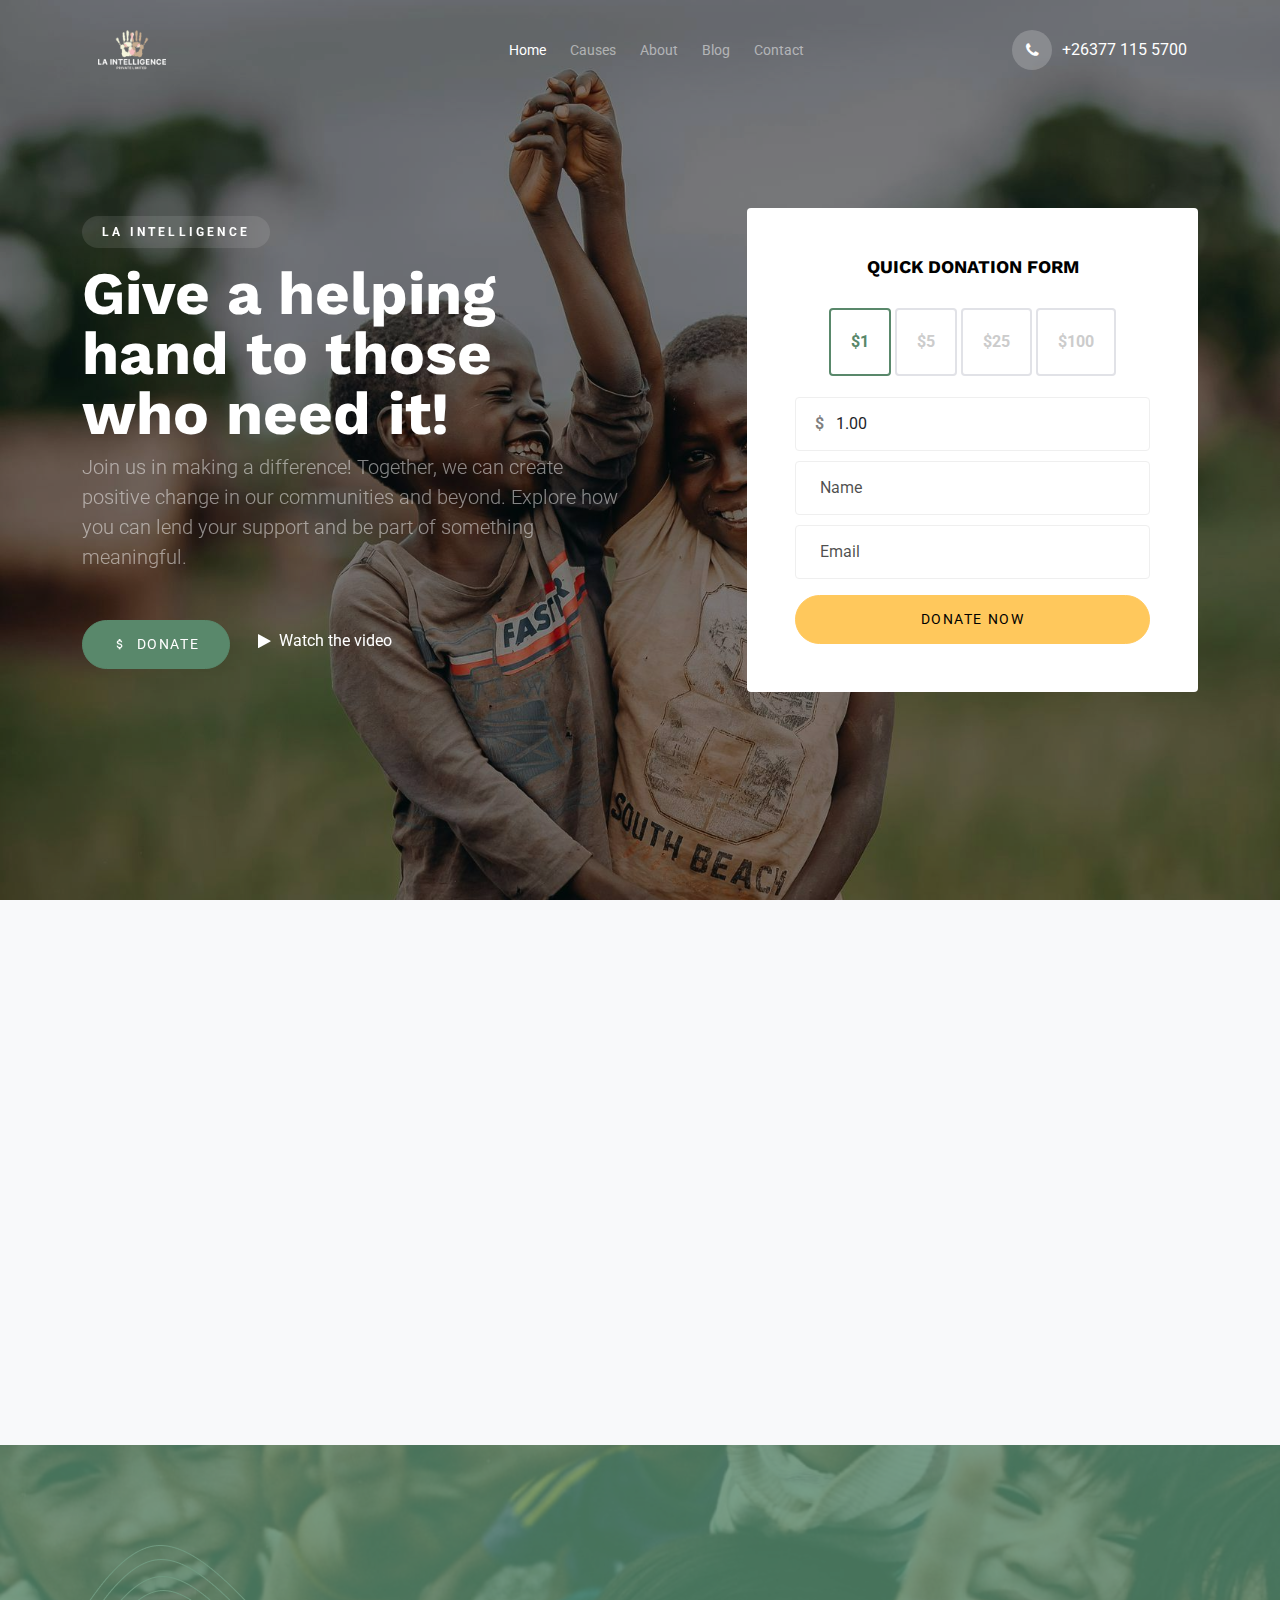
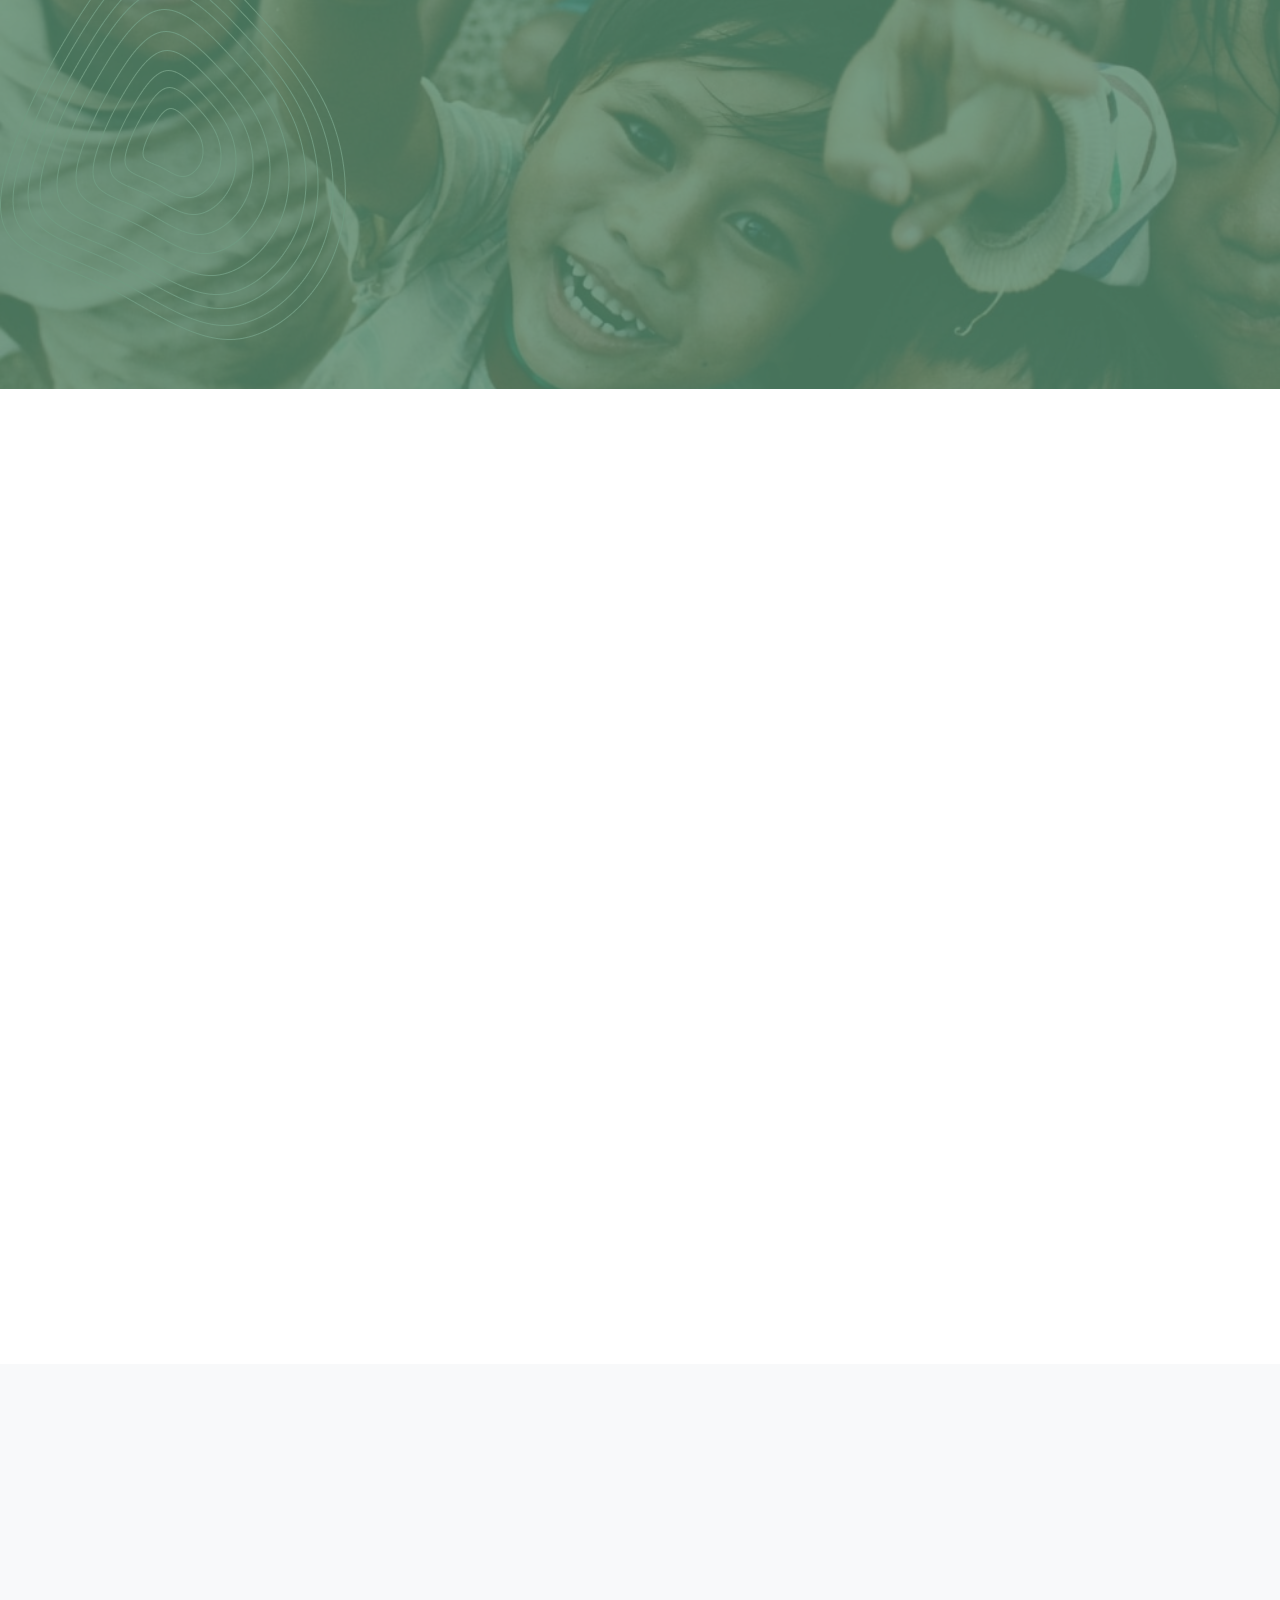
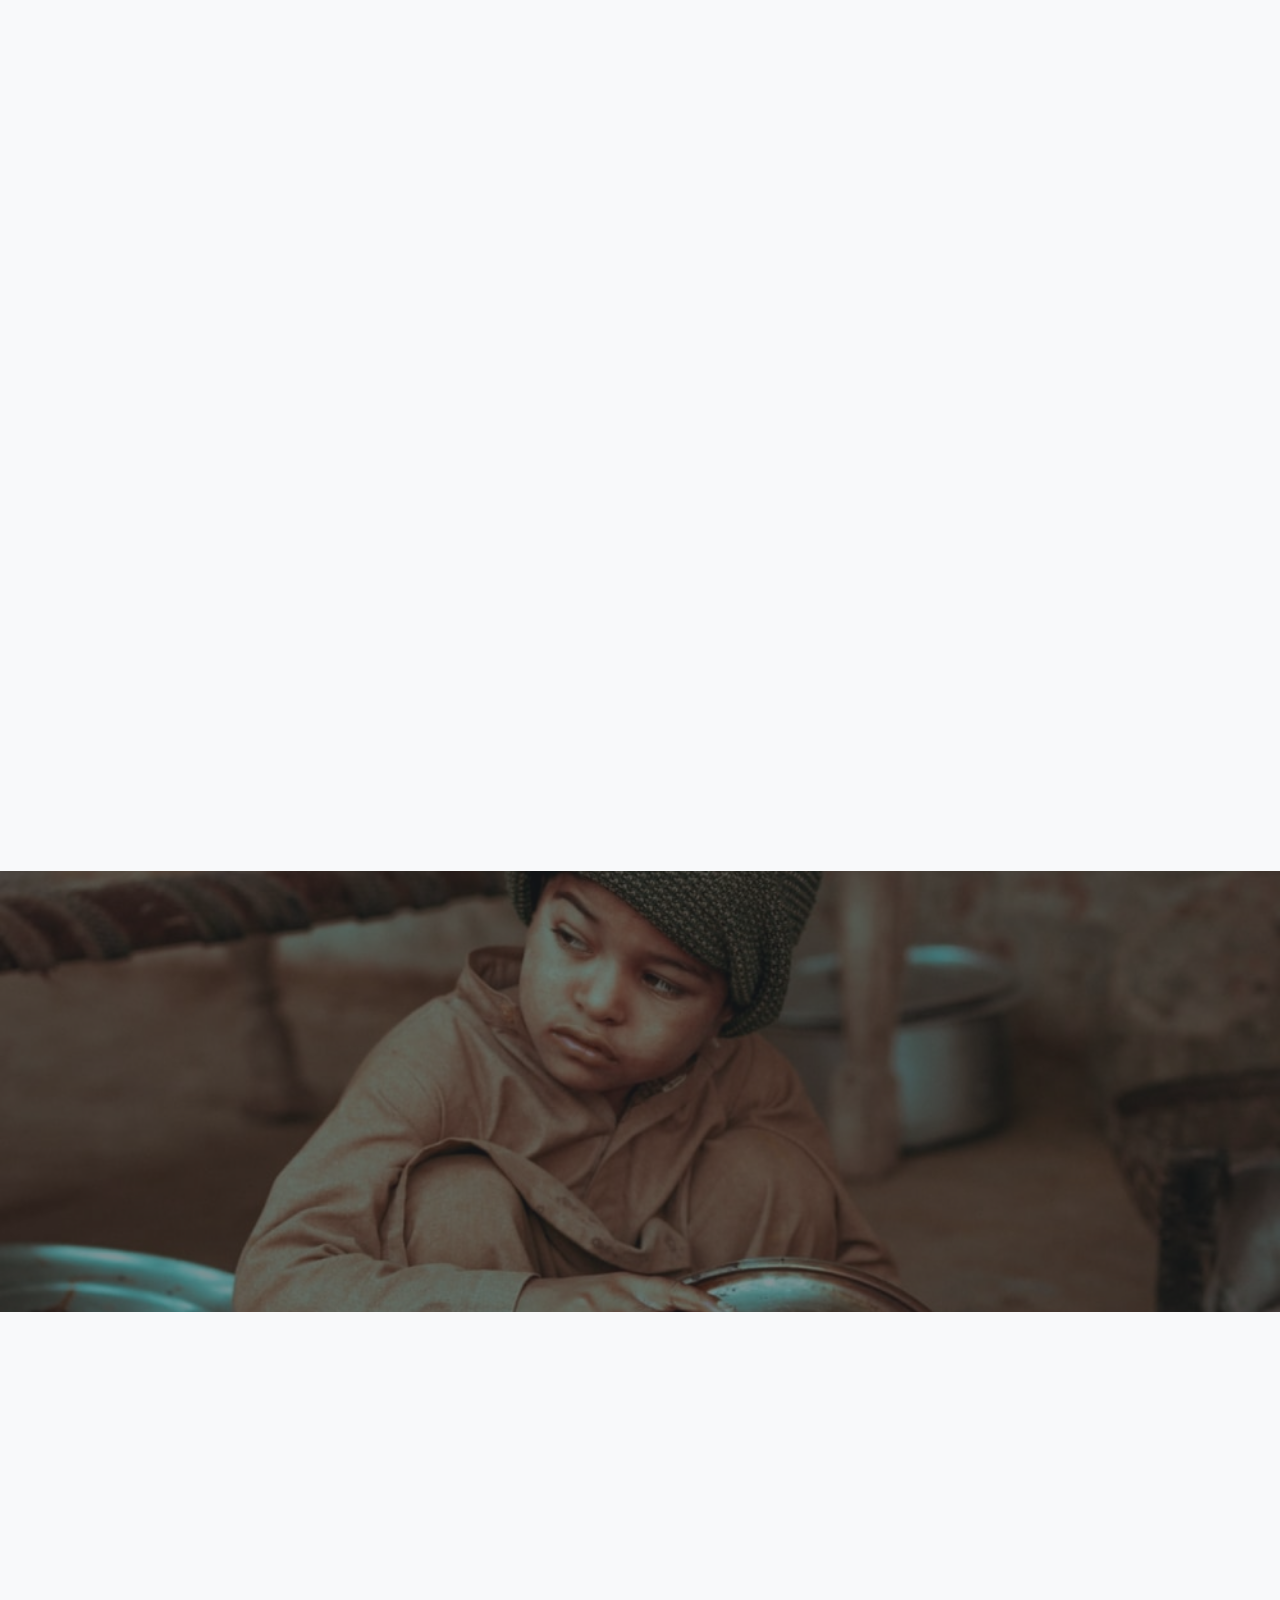
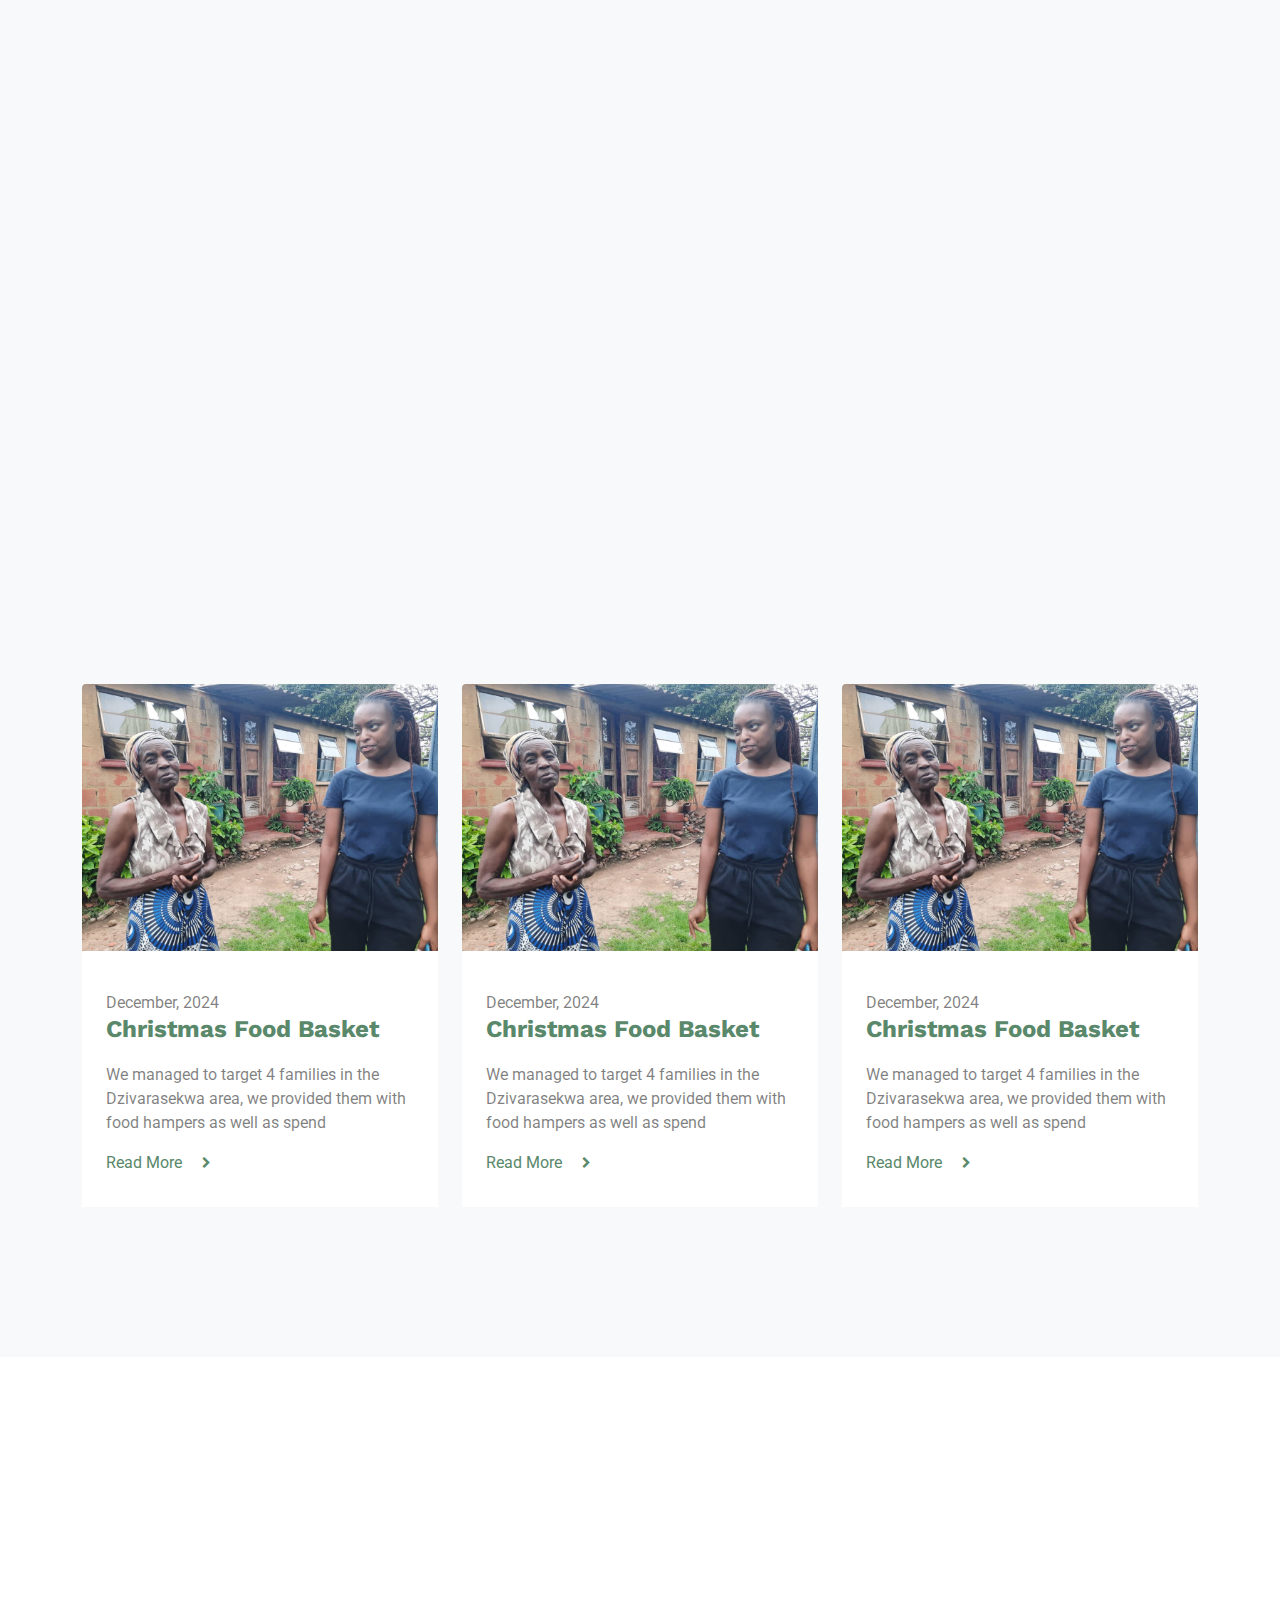
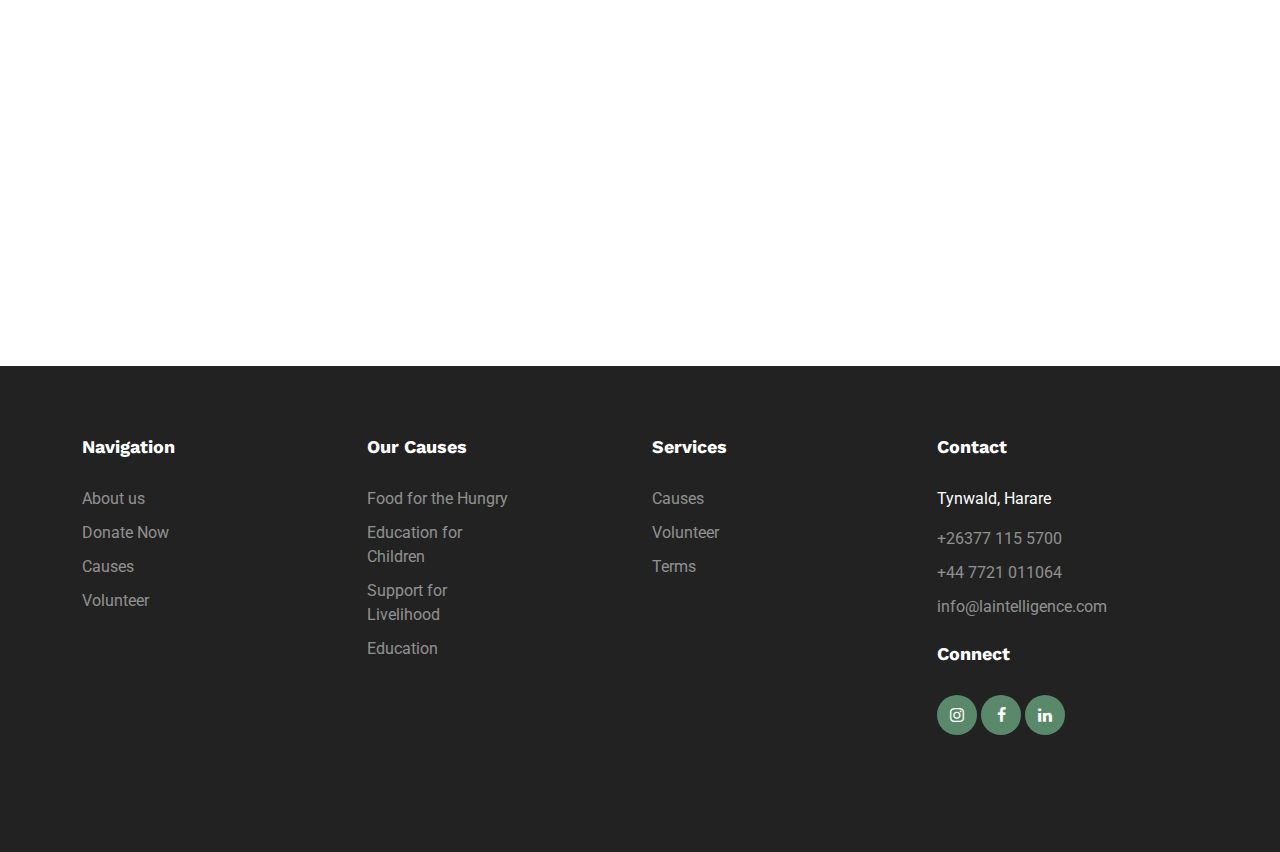
<file: index.html>
<!doctype html>
<html lang="en">
<head>

	<meta charset="utf-8">
	<meta name="viewport" content="width=device-width, initial-scale=1">
	<meta name="author" content="Untree.co">
	<link rel="shortcut icon" href="/images/favcn.png">

	<meta name="description" content="" />
	<meta name="keywords" content="" />
	
	<link rel="preconnect" href="https://fonts.gstatic.com">
	<link href="https://fonts.googleapis.com/css2?family=Roboto&family=Work+Sans:wght@400;700&display=swap" rel="stylesheet">


	<link rel="stylesheet" href="fonts/icomoon/style.css">
	<link rel="stylesheet" href="fonts/flaticon/font/flaticon.css">
	<link rel="stylesheet" href="css/tiny-slider.css">
	<link rel="stylesheet" href="css/aos.css">
	<link rel="stylesheet" href="css/flatpickr.min.css">
	<link rel="stylesheet" href="css/glightbox.min.css">
	<link rel="stylesheet" href="css/style.css">
	<link rel="stylesheet" href="./css/personalized.css">

	<title>Home</title>
</head>
<body>

	<div class="site-mobile-menu site-navbar-target">
		<div class="site-mobile-menu-header">
			<div class="site-mobile-menu-close">
				<span class="icofont-close js-menu-toggle"></span>
			</div>
		</div>
		<div class="site-mobile-menu-body"></div>
	</div>

	<nav class="site-nav">
		<div class="container">
			<div class="menu-bg-wrap">
				<div class="site-navigation">
					<div class="row g-0 align-items-center">
						<div class="col-2">
														<a href="index.html" class="logo m-0 float-start text-white"><img src="/images/logo-n.png" alt="" class="la-logo"></a>
						</div>
						<div class="col-8 text-center">
							<ul class="js-clone-nav d-none d-lg-inline-block text-start site-menu mx-auto">
								<li class="active"><a href="index.html">Home</a></li>
								<li><a href="./causes.html">Causes</a></li>
								<li><a href="about.html">About</a></li>
								<li><a href="./news.html">Blog</a></li>
								<li><a href="./contact.html">Contact</a></li>
							</ul>
						</div>
						<div class="col-2 text-end">
							<a href="#" class="burger ms-auto float-end site-menu-toggle js-menu-toggle d-inline-block d-lg-none light">
								<span></span>
							</a>

							<a href="#" class="call-us d-flex align-items-center">
								<span class="icon-phone"></span>
								<span>+26377 115 5700</span>
							</a>
						</div>
					</div>

				</div>
			</div>
		</div>
	</nav>

	<div class="hero overlay" style="background-image: url('images/NGO/ChildTogether.jpg')">
		<div class="container">
			<div class="row align-items-center justify-content-between">
				<div class="col-lg-6 text-left">
					<span class="subheading-white text-white mb-3" data-aos="fade-up">La Intelligence</span>
					<h1 class="heading text-white mb-2" data-aos="fade-up">Give a helping hand to those who need it!</h1>
					<p data-aos="fade-up" class=" mb-5 text-white lead text-white-50">Join us in making a difference! Together, we can create positive change in our communities and beyond. Explore how you can lend your support and be part of something meaningful.</p>
					<p data-aos="fade-up"  data-aos-delay="100">
						<a href="#" class="btn btn-primary me-4 d-inline-flex align-items-center"> <span class="icon-attach_money me-2"></span><span>Donate</span></a> 
						<a href="https://www.youtube.com/watch?v=mwtbEGNABWU" class="text-white glightbox d-inline-flex align-items-center"><span class="icon-play me-2"></span><span>Watch the video</span></a>
					</p>		
					
				</div>

				<div class="col-lg-5">
					<form action="#" class="bg-white p-5 rounded donation-form" data-aos="fade-up">
						<h3>Quick Donation Form</h3>
						<div class="form-field mb-3">
							<label for="amount-1" class="amount js-amount" data-value="1.00">
								<input type="radio" id="amount-1" name="radio-amount" checked="true">
								<span>$1</span>
							</label>

							<label for="amount-2" class="amount js-amount" data-value="5.00">
								<input type="radio" id="amount-2" name="radio-amount">
								<span>$5</span>
							</label>
							<label for="amount-3" class="amount js-amount" data-value="25.00">
								<input type="radio" id="amount-3" name="radio-amount" >
								<span>$25</span>
							</label>
							<label for="amount-4" class="amount js-amount" data-value="100.00">
								<input type="radio" id="amount-4" name="radio-amount">
								<span>$100</span>
							</label>

						</div>
						<div class="field-icon">
							<span>$</span>
							<input type="text" placeholder="0.00" class="form-control px-4" name="donate-value" value="1.00">
						</div>
						<div class="form-field mb-3">
							<input type="text" placeholder="Name" class="form-control px-4">
							<input type="email" placeholder="Email" class="form-control px-4">
						</div>

						<input type="submit" value="Donate now" class="btn btn-secondary w-100">
					</form>
				</div>
			</div>
		</div>
	</div>

	<div class="section bg-light">
		<div class="container">
			<div class="row">
				<div class="col-lg-6" data-aos="fade-up">
					<div class="vision">
						<h2>Our Vision</h2>
						<p class="mb-4 lead">Our vision is to invest in innovative skills among disadvantaged youth, particularly those from low-income backgrounds, and empower vulnerable youth to achieve their full potential by 2030.</p>
						<p><a href="#" class="link-underline">Learn More</a></p>
					</div>
				</div>
				<div class="col-lg-6" data-aos="fade-up" data-aos-delay="100">
					<div class="mission">
						<h2>Our Mission</h2>
						<p class="mb-4 lead">We aim to invest in innovative skills among disadvantaged youth, particularly those from low-income backgrounds, and empower vulnerable youth to achieve their full potential by 2030.</p>
						<p><a href="#" class="link-underline">Learn More</a></p>
					</div>
				</div>
			</div>		
		</div>		
	</div>


	<div class="section flip-section" style="background-image: url('images/img_v_2-min.jpg')">
		<div class="blob-1">
			<img src="images/blob.png" alt="Image" class="img-fluid">
		</div>
		<div class="container">
			<div class="row justify-content-center mb-5">
				<div class="col-lg-7 text-center" data-aos="fade-up">
					<span class="subheading-white mb-3 text-white">Help Now</span>
					<h2 class="heading text-white">Help Today</h2>
				</div>
			</div>
			<div class="row">
				<div class="col-lg-3 position-relative" data-aos="fade-up" data-aos-delay="100">
					<div class="card-flip">
						<div class="flip">
							<div class="front">
								<!-- front content -->
								<div class="flip-content-wrap">
									<span class="icon-local_drink"></span>
									<h3>Pure Water</h3>
								</div>
							</div>
							<div class="back">
								<!-- back content -->
								<div class="flip-content-wrap">
									<h3>Pure Water</h3>
									<p>Provison of clean water to all low-income communities</p>
								</div>
							</div>
						</div>
					</div>
					<!-- End Card Flip -->
				</div>
				<div class="col-lg-3 position-relative" data-aos="fade-up" data-aos-delay="200">
					<div class="card-flip">
						<div class="flip">
							<div class="front">
								<!-- front content -->
								<div class="flip-content-wrap">
									<span class="icon-graduation-cap"></span>
									<h3>Give Education</h3>
								</div>
							</div>
							<div class="back">
								<!-- back content -->
								<div class="flip-content-wrap">
									<h3>Give Education</h3>
									<p>Cater for under previledged children, making sure they have basic Education.</p>
								</div>
							</div>
						</div>
					</div>

				</div>
				<div class="col-lg-3 position-relative" data-aos="fade-up" data-aos-delay="300">
					<div class="card-flip">
						<div class="flip">
							<div class="front">
								<!-- front content -->
								<div class="flip-content-wrap">
									<span class="icon-dollar"></span>
									<h3>Give Donation</h3>
								</div>
							</div>
							<div class="back">
								<!-- back content -->
								<div class="flip-content-wrap">
									<h3>Give Donation</h3>
									<p>offering food hampers, financial assistance.</p>
								</div>
							</div>
						</div>
					</div>

				</div>
				<div class="col-lg-3 position-relative" data-aos="fade-up" data-aos-delay="400">
					<div class="card-flip">
						<div class="flip">
							<div class="front">
								<!-- front content -->
								<div class="flip-content-wrap">
									<span class="icon-medkit"></span>
									<h3>Medical Mission</h3>
								</div>
							</div>
							<div class="back">
								<!-- back content -->
								<div class="flip-content-wrap">
									<h3>Medical Mission</h3>
									<p>Basic medical assistance</p>
								</div>
							</div>
						</div>
					</div>

				</div>
			</div>		
		</div>		
	</div>




	<div class="section">
		<div class="container">
			<div class="row mb-5 align-items-center justify-content-between">
				<div class="col-lg-5" data-aos="fade-up" data-aos-delay="0">
					<span class="subheading mb-3">Who we are</span>
					<h2 class="heading">About Us</h2>
					<p>LA INTELLIGENCE INVESTMENTS PRIVATE LIMITED is dedicated to supporting community development initiatives and fostering a capable</p>
				</div>

				<div class="col-lg-6" data-aos="fade-up" data-aos-delay="100">
					<blockquote>
						Our vision is to invest in innovative skills among disadvantaged youth, particularly those from low-income backgrounds, and empower vulnerable youth to achieve their full potential by 2030.
					</blockquote>
				</div>
			</div>
			<div class="row justify-content-between">
				<div class="col-lg-5 pe-lg-5" data-aos="fade-up" data-aos-delay="200">

					<ul class="nav nav-pills mb-5 custom-nav-pills" id="pills-tab" role="tablist">
						<li class="nav-item" role="presentation">
							<button class="nav-link active" id="pills-mission-tab" data-bs-toggle="pill" data-bs-target="#pills-mission" type="button" role="tab" aria-controls="pills-mission" aria-selected="true">Our Mission</button>
						</li>
						<li class="nav-item" role="presentation">
							<button class="nav-link" id="pills-values-tab" data-bs-toggle="pill" data-bs-target="#pills-values" type="button" role="tab" aria-controls="pills-values" aria-selected="false">Our Values</button>
						</li>
						<li class="nav-item" role="presentation">
							<button class="nav-link" id="pills-history-tab" data-bs-toggle="pill" data-bs-target="#pills-history" type="button" role="tab" aria-controls="pills-history" aria-selected="false">Our History</button>
						</li>
					</ul>
					<div class="tab-content" id="pills-tabContent">
						<div class="tab-pane fade show active" id="pills-mission" role="tabpanel" aria-labelledby="pills-mission-tab">
							<h2 class="mb-3 text-primary fw-bold">Our Mission</h2>
							<p>Our vision is to invest in innovative skills among disadvantaged youth, particularly those from low-income backgrounds, and empower vulnerable youth to achieve their full potential by 2030. We envision a future where every young person has the opportunity to thrive, regardless of their circumstances. </p>
							<p>Through our dedicated efforts, we aim to break down barriers and create pathways to success, ensuring that no youth is left behind. Together, we're building a world where every dream is within reach.</p>
							<p class="mt-5">
								<a href="#" class="btn btn-primary me-4">Donate Now</a>
								<a href="#" class="link-more">Learn More <span class="icon-chevron-right"></span></a>
							</p>
						</div>
						<div class="tab-pane fade" id="pills-values" role="tabpanel" aria-labelledby="pills-values-tab">
							<h2 class="mb-3 text-primary fw-bold">Our Values</h2>
							<p>Our vision is to invest in innovative skills among disadvantaged youth, particularly those from low-income backgrounds, and empower vulnerable youth to achieve their full potential by 2030. We envision a future where every young person has the opportunity to thrive, regardless of their circumstances. </p>
							<p>Through our dedicated efforts, we aim to break down barriers and create pathways to success, ensuring that no youth is left behind. Together, we're building a world where every dream is within reach.</p>
							<p class="mt-5">
								<a href="#" class="btn btn-primary me-4">Be A Volunteer</a>
								<a href="#" class="link-more">Learn More <span class="icon-chevron-right"></span></a>
							</p>
						</div>
						<div class="tab-pane fade" id="pills-history" role="tabpanel" aria-labelledby="pills-history-tab">

							<h2 class="mb-3 text-primary fw-bold">Our History</h2>
							<p>Our journey began with just five dedicated individuals, fueled by a passion for serving our community. In the heart of Dzivarasekwa, we started by reaching out to the elderly, offering not just food hampers but also companionship and care. As our impact grew, so did our ambitions. We officially registered our organization, marking a milestone in our commitment to making a difference.</p>
							<p>With each passing day, our team expanded, welcoming two more passionate members who shared our vision.</p>
							<p class="mt-5">
								<a href="#" class="btn btn-primary me-4">Be a Sponsor</a>
								<a href="#" class="link-more">Learn More <span class="icon-chevron-right"></span></a>
							</p>
						</div>
					</div>

				</div>
				<div class="col-lg-6">
					<div class="overlap-imgs">
						<img src="images/La5.jpg" alt="Image" class="img-fluid rounded" data-aos="fade-up" data-aos="100">
						<img src="./images/LA9N.jpg" alt="Image" class="img-fluid rounded" data-aos="fade-up" data-aos="200">
					</div>
				</div>		
			</div>		
		</div>		
	</div>


	<div class="section cause-section bg-light">

		<div class="container">
			<div class="row justify-content-center mb-5">
				<div class="col-lg-6 text-center" data-aos="fade-up" data-aos-delay="100">
					<span class="subheading mb-3">Causes</span>
					<h2 class="heading">Featured Causes</h2>
					<p>Explore our featured causes and join us in making a difference. Together, we're tackling pressing issues and empowering communities for a brighter future.</p>

					<div id="features-slider-nav" class="mt-5 d-flex justify-content-center">
						<button  class="btn btn-primary prev d-flex align-items-center me-2" data-controls="prev"> <span class="icon-chevron-left"></span> <span class="ms-3">Prev</span></button>
						<button class="btn btn-primary next d-flex align-items-center" data-controls="next"><span class="me-3">Next</span> <span class="icon-chevron-right"></span></button>
					</div>
				</div>
			</div>	
		</div>


		<div class="container mb-5">
			<div class="features-slider-wrap position-relative" data-aos="fade-up" data-aos-delay="200">
				<div class="features-slider" id="features-slider">

					<div class="item">
						<div class="causes-item bg-white">
							<a href="#"><img src="images/La4.jpg" alt="Image" class="img-fluid mb-4 rounded"></a>
							<div class="px-4 pb-5 pt-3">

								<h3><a href="#">Food for the Hungry</a></h3>
								<p>Join us in the fight against hunger. Learn how we're providing nourishment and hope to those in need.</p>

								<!-- <div class="progress mb-2">
									<div class="progress-bar" role="progressbar" style="width: 25%;" aria-valuenow="25" aria-valuemin="0" aria-valuemax="100">25%</div>
								</div>

								<div class="d-flex mb-4 justify-content-between amount">
									<div>$509.00</div>
									<div>$10,000.00</div>
								</div> -->
								<div>
									<a href="#" class="btn btn-primary">Donate Now</a>
								</div>
							</div>
						</div>
					</div>


					<div class="item">
						<div class="causes-item bg-white">
							<a href="#"><img src="images/La2.jpg" alt="Image" class="img-fluid mb-4 rounded"></a>
							<div class="px-4 pb-5 pt-3">
								<h3><a href="#">Education for Children</a></h3>
								<p>Join us in the fight against hunger. Learn how we're providing nourishment and hope to those in need.</p>

								<!-- <div class="progress mb-2">
									<div class="progress-bar" role="progressbar" style="width: 68%;" aria-valuenow="25" aria-valuemin="0" aria-valuemax="100">68%</div>
								</div>

								<div class="d-flex mb-4 justify-content-between amount">
									<div>$7,597.00</div>
									<div>$10,000.00</div>
								</div> -->
								<div>
									<a href="#" class="btn btn-primary">Donate Now</a>
								</div>
							</div>
						</div>
					</div>

					<div class="item">
						<div class="causes-item bg-white">
							<a href="#"><img src="images/La2.jpg" alt="Image" class="img-fluid mb-4 rounded"></a>
							<div class="px-4 pb-5 pt-3">
								<h3><a href="#">Support Livelihood</a></h3>
								<p>Join us in the fight against hunger. Learn how we're providing nourishment and hope to those in need.</p>

								<!-- <div class="progress mb-2">
									<div class="progress-bar" role="progressbar" style="width: 87%;" aria-valuenow="87" aria-valuemin="0" aria-valuemax="100">87%</div>
								</div>

								<div class="d-flex mb-4 justify-content-between amount">
									<div>$19,509.00</div>
									<div>$25,000.00</div>
								</div> -->
								<div>
									<a href="#" class="btn btn-primary">Donate Now</a>
								</div>
							</div>
						</div>
					</div>


					<div class="item">
						<div class="causes-item bg-white">
							<a href="#"><img src="images/La2.jpg" alt="Image" class="img-fluid mb-4 rounded"></a>
							<div class="px-4 pb-5 pt-3">

								<h3><a href="#">Food for the Hungry</a></h3>
								<p>Join us in the fight against hunger. Learn how we're providing nourishment and hope to those in need.</p>

								<!-- <div class="progress mb-2">
									<div class="progress-bar" role="progressbar" style="width: 25%;" aria-valuenow="25" aria-valuemin="0" aria-valuemax="100">25%</div>
								</div>

								<div class="d-flex mb-4 justify-content-between amount">
									<div>$509.00</div>
									<div>$10,000.00</div>
								</div>
								<div> -->
									<a href="#" class="btn btn-primary">Donate Now</a>
								</div>
							</div>
						</div>
					</div>
				</div>
			</div>
		</div>


	</div>		



	<div class="section flip-section secondary-bg" style="background-image: url('images/img_v_4-min.jpg')">
		<div class="container">
			<div class="row">
				<div class="col-lg-7 mx-auto text-center">
					<span class="subheading-white mb-3 text-white" data-aos="fade-up">Help Now</span>
					<h3 class="mb-4 heading text-white" data-aos="fade-up">Let's Help The Unfortunate People </h3>
					<a href="#" class="btn btn-outline-white me-3" data-aos="fade-up" data-aos-delay="100">Become a Volunteer</a> <a href="#" class="btn btn-outline-white" data-aos="fade-up" data-aos-delay="200">Donate Now</a>
				</div>		
			</div>		
		</div>		
	</div>


	<div class="section bg-light">
		<div class="container">
			<div class="row justify-content-between">
				<div class="col-lg-5" data-aos="fade-up">
					<span class="subheading mb-3">Impact</span>
					<h2 class="heading mb-4">Explore Our work and Impact in 2024</h2>
					<p>Step into the world of impact with us! Dive into our 2024 report to explore the strides we've made in uplifting low-income communities.</p>
					<p>From empowering individuals to fostering sustainable change, see how we're turning hope into tangible results.</p>
				</div>		
				<div class="col-lg-6" data-aos="fade-up" data-aos-delay="100">
					<div class="row section-counter">
						<div class="col-lg-6">
							<div class="counter">
								<i class="flaticon-social-services d-block text-secondary"></i>
								
								<span class="number countup">10</span>
								<span class="d-block">New Causes</span>
							</div>

							<div class="counter">
								<i class="flaticon-charity-money d-block text-secondary"></i>
								<span class="number">$<span class="countup">500</span></span>
								<span class="d-block">Fund Raised</span>
							</div>

						</div>
						<div class="col-lg-6">
							<div class="counter mt-5">
								<i class="flaticon-money-donation d-block text-secondary"></i>
								<span class="number countup">4</span>
								<span class="d-block">Donors</span>
							</div>

							<div class="counter">
								<i class="flaticon-organs-donation d-block text-secondary"></i>
								<span class="number countup">12</span>
								<span class="d-block">Volunteers</span>
							</div>
						</div>
					</div>
				</div>
			</div>		
		</div>		
	</div>

	<div class="section bg-light pt-0">
		<div class="container">
			<div class="row justify-content-center text-center">
				<div class="col-lg-5 mb-5" data-aos="fade-up">
					<span class="subheading mb-1">Blog</span>
					<h2 class="heading mb-1">Our Blog</h2>
					<p>Discover how our NGO is making a difference in low-income communities. Read our blog to learn more about our efforts to support the vulnerable and create positive change.</p>
				</div>		
			</div>
			<div class="row">
				<div class="col-lg-4 col-md-6">
					<div class="causes-item bg-white">
						<a href="#"><img src="images/La5.jpg" alt="Image" class="img-fluid mb-4 rounded"></a>
						<div class="px-4 pb-3 pt-3">
							<span class="date">December, 2024</span>
							<h3><a href="#">Christmas Food Basket</a></h3>
							<p>We managed to target 4 families in the Dzivarasekwa area, we provided them with food hampers as well as spend</p>
							<p><a href="#" class="d-flex align-items-center more2"><span>Read More</span> <span class="icon-chevron-right"></span></a></p>
							
						</div>
					</div>
				</div>		
				<div class="col-lg-4 col-md-6">
					<div class="causes-item bg-white">
						<a href="#"><img src="images/La5.jpg" alt="Image" class="img-fluid mb-4 rounded"></a>
						<div class="px-4 pb-3 pt-3">
							<span class="date">December, 2024</span>
							<h3><a href="#">Christmas Food Basket</a></h3>
							<p>We managed to target 4 families in the Dzivarasekwa area, we provided them with food hampers as well as spend</p>
							<p><a href="#" class="d-flex align-items-center more2"><span>Read More</span> <span class="icon-chevron-right"></span></a></p>
							
						</div>
					</div>
				</div>

				<div class="col-lg-4 col-md-6">
					<div class="causes-item bg-white">
						<a href="#"><img src="images/La5.jpg" alt="Image" class="img-fluid mb-4 rounded"></a>
						<div class="px-4 pb-3 pt-3">
							<span class="date">December, 2024</span>
							<h3><a href="#">Christmas Food Basket</a></h3>
							<p>We managed to target 4 families in the Dzivarasekwa area, we provided them with food hampers as well as spend</p>
							<p><a href="#" class="d-flex align-items-center more2"><span>Read More</span> <span class="icon-chevron-right"></span></a></p>
							
						</div>
					</div>
				</div>

				

			</div>	

			
		</div>		
	</div>

	<div class="section sec-instagram pb-0">
		<div class="container mb-5">
			<div class="row align-items-center">
				<div class="col-lg-3" data-aos="fade-up">
					<span class="subheading mb-3">Instagram</span>
					<h2 class="heading">We Are On Instagram</h2>
				</div>
				<div class="col-lg-7" data-aos="fade-up" data-aos-delay="100">
					<p>
						Join us on Instagram for an inside look at our mission in action! Follow along for inspiring stories, behind-the-scenes moments, and opportunities to engage with our community. Together, we're making a difference, one post at a time. See you there!</p>
				</div>
			</div>
		</div>

		<div class="instagram-slider-wrap" data-aos="fade-up" data-aos-delay="200">
			<div class="instagram-slider" id="instagram-slider">

				<div class="item">
					<a class="instagram-item">
						<span class="icon-instagram"></span>
						<img src="images/img_v_8-min.jpg" alt="Image" class="img-fluid">		
					</a>
				</div>

				<div class="item">
					<a class="instagram-item">
						<span class="icon-instagram"></span>
						<img src="images/img_v_2-min.jpg" alt="Image" class="img-fluid">		
					</a>
				</div>

				<div class="item">
					<a class="instagram-item">
						<span class="icon-instagram"></span>
						<img src="images/img_v_3-min.jpg" alt="Image" class="img-fluid">		
					</a>
				</div>

				<div class="item">
					<a class="instagram-item">
						<span class="icon-instagram"></span>
						<img src="images/img_v_4-min.jpg" alt="Image" class="img-fluid">		
					</a>
				</div>

				<div class="item">
					<a class="instagram-item">
						<span class="icon-instagram"></span>
						<img src="images/img_v_5-min.jpg" alt="Image" class="img-fluid">		
					</a>
				</div>

				<div class="item">
					<a class="instagram-item">
						<span class="icon-instagram"></span>
						<img src="images/img_v_6-min.jpg" alt="Image" class="img-fluid">		
					</a>
				</div>

				<div class="item">
					<a class="instagram-item">
						<span class="icon-instagram"></span>
						<img src="images/img_v_7-min.jpg" alt="Image" class="img-fluid">		
					</a>
				</div>


			</div>
		</div>

	</div>

	<div class="site-footer">
		<div class="container">

			<div class="row">
				<div class="col-6 col-sm-6 col-md-6 col-lg-3">
					<div class="widget">
						<h3>Navigation</h3>
						<ul class="list-unstyled float-left links">
							<li><a href="#">About us</a></li>
							<li><a href="#">Donate Now</a></li>
							<li><a href="#">Causes</a></li>
							<li><a href="#">Volunteer</a></li>
						</ul>
					</div> <!-- /.widget -->
				</div> <!-- /.col-lg-3 -->

				<div class="col-6 col-sm-6 col-md-6 col-lg-3">
					<div class="widget">
						<h3>Our Causes</h3>
						<ul class="list-unstyled float-left links">
							<li><a href="#">Food for the Hungry</a></li>
							<li><a href="#">Education for Children</a></li>
							<li><a href="#">Support for Livelihood</a></li>
							<li><a href="#">Education</a></li>
						</ul>
					</div> <!-- /.widget -->
				</div> <!-- /.col-lg-3 -->

				<div class="col-6 col-sm-6 col-md-6 col-lg-3">
					<div class="widget">
						<h3>Services</h3>
						<ul class="list-unstyled float-left links">
							<li><a href="#">Causes</a></li>
							<li><a href="#">Volunteer</a></li>
							<li><a href="#">Terms</a></li>
						</ul>
					</div> <!-- /.widget -->
				</div> <!-- /.col-lg-3 -->


				<div class="col-6 col-sm-6 col-md-6 col-lg-3">
					<div class="widget">
						<h3>Contact</h3>
						<address>Tynwald, Harare</address>
						<ul class="list-unstyled links mb-4">
							<li><a href="tel://11234567890">+26377 115 5700</a></li>
							<li><a href="tel://11234567890">+44 7721 011064</a></li>
							<li><a href="mailto:info@mydomain.com">info@laintelligence.com</a></li>
						</ul>

						<h3>Connect</h3>
						<ul class="list-unstyled social">
							<li><a href="#"><span class="icon-instagram"></span></a></li>
							<li><a href="#"><span class="icon-facebook"></span></a></li>
							<li><a href="#"><span class="icon-linkedin"></span></a></li>
						</ul>

					</div> <!-- /.widget -->
				</div> <!-- /.col-lg-3 -->

			</div> <!-- /.row -->

		</div> <!-- /.container -->
	</div> <!-- /.site-footer -->







	<!-- Preloader -->
	<div id="overlayer"></div>
	<div class="loader">
		<div class="spinner-border text-primary" role="status">
			<span class="visually-hidden">Loading...</span>
		</div>
	</div>

	<script src="js/bootstrap.bundle.min.js"></script>
	<script src="js/tiny-slider.js"></script>

	<script src="js/flatpickr.min.js"></script>
	<script src="js/glightbox.min.js"></script>


	<script src="js/aos.js"></script>
	<script src="js/navbar.js"></script>
	<script src="js/counter.js"></script>
	<script src="js/custom.js"></script>
</body>
</html>
</file>
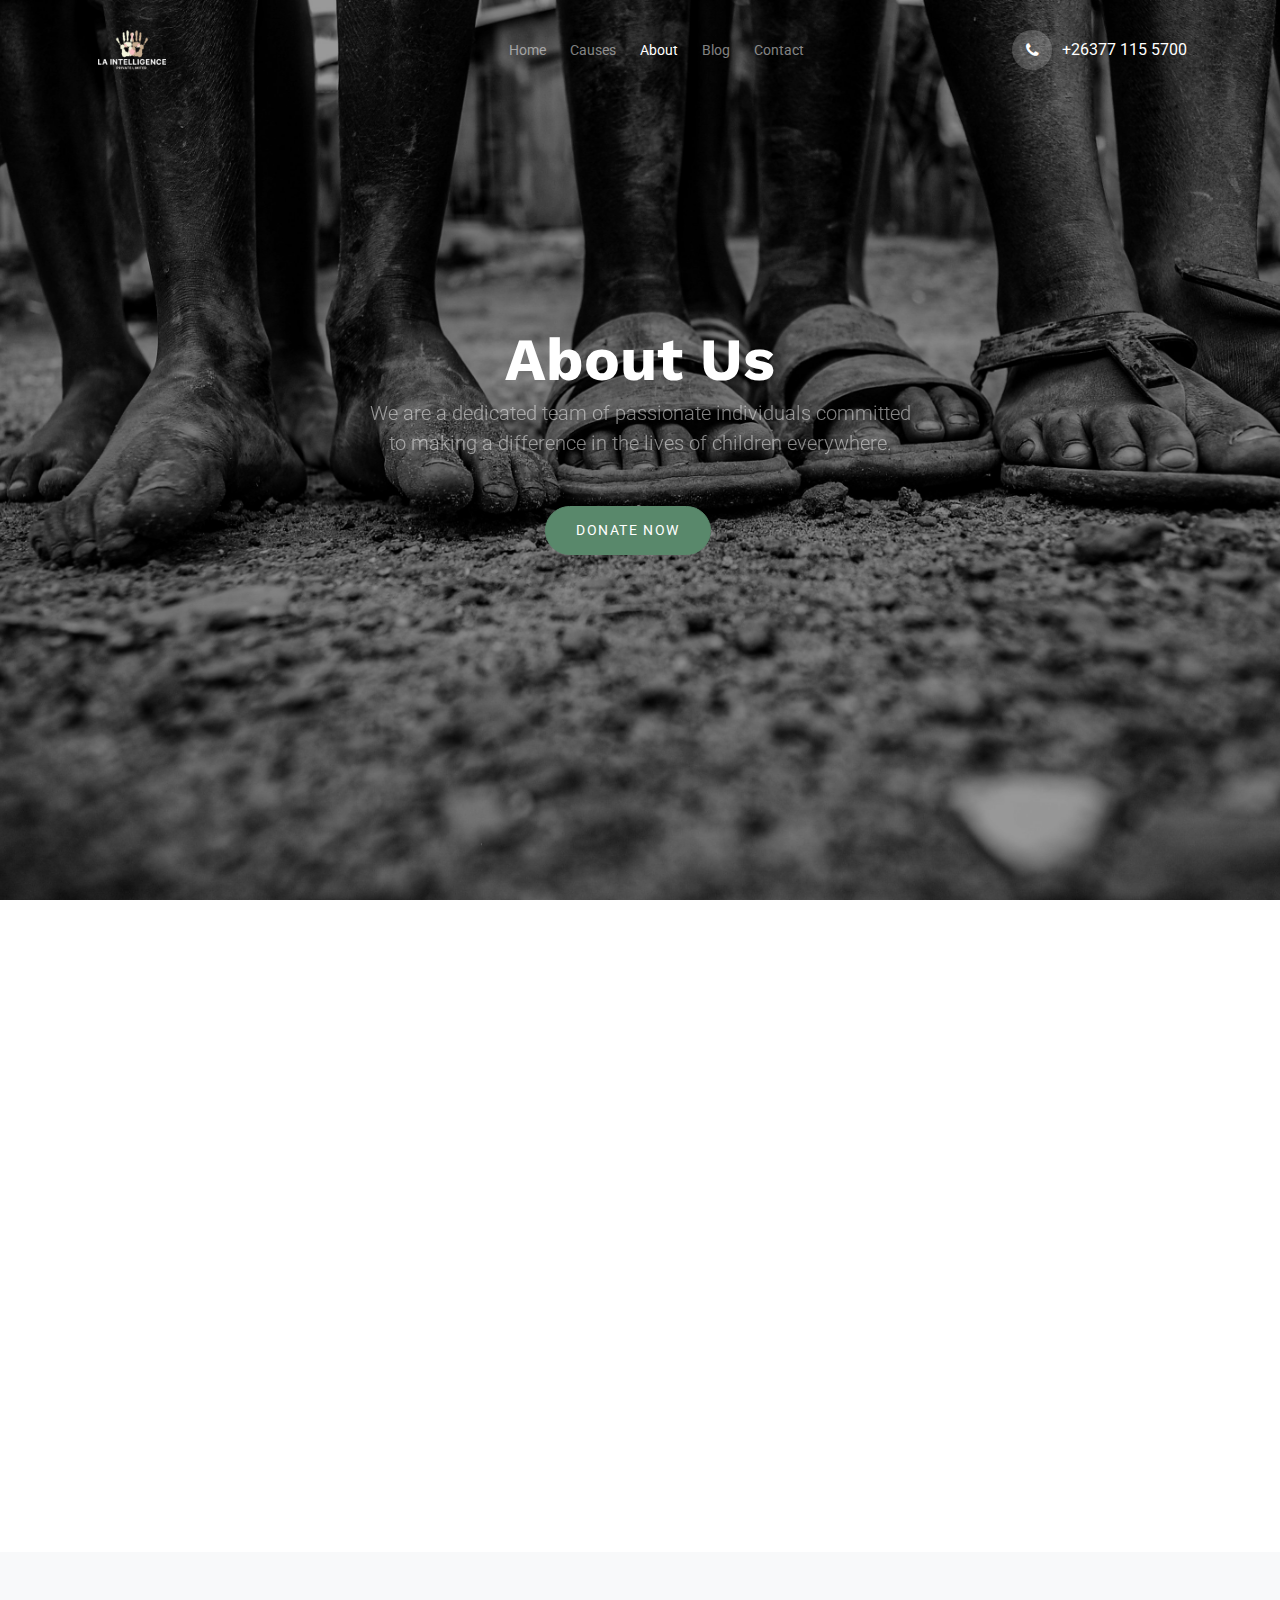
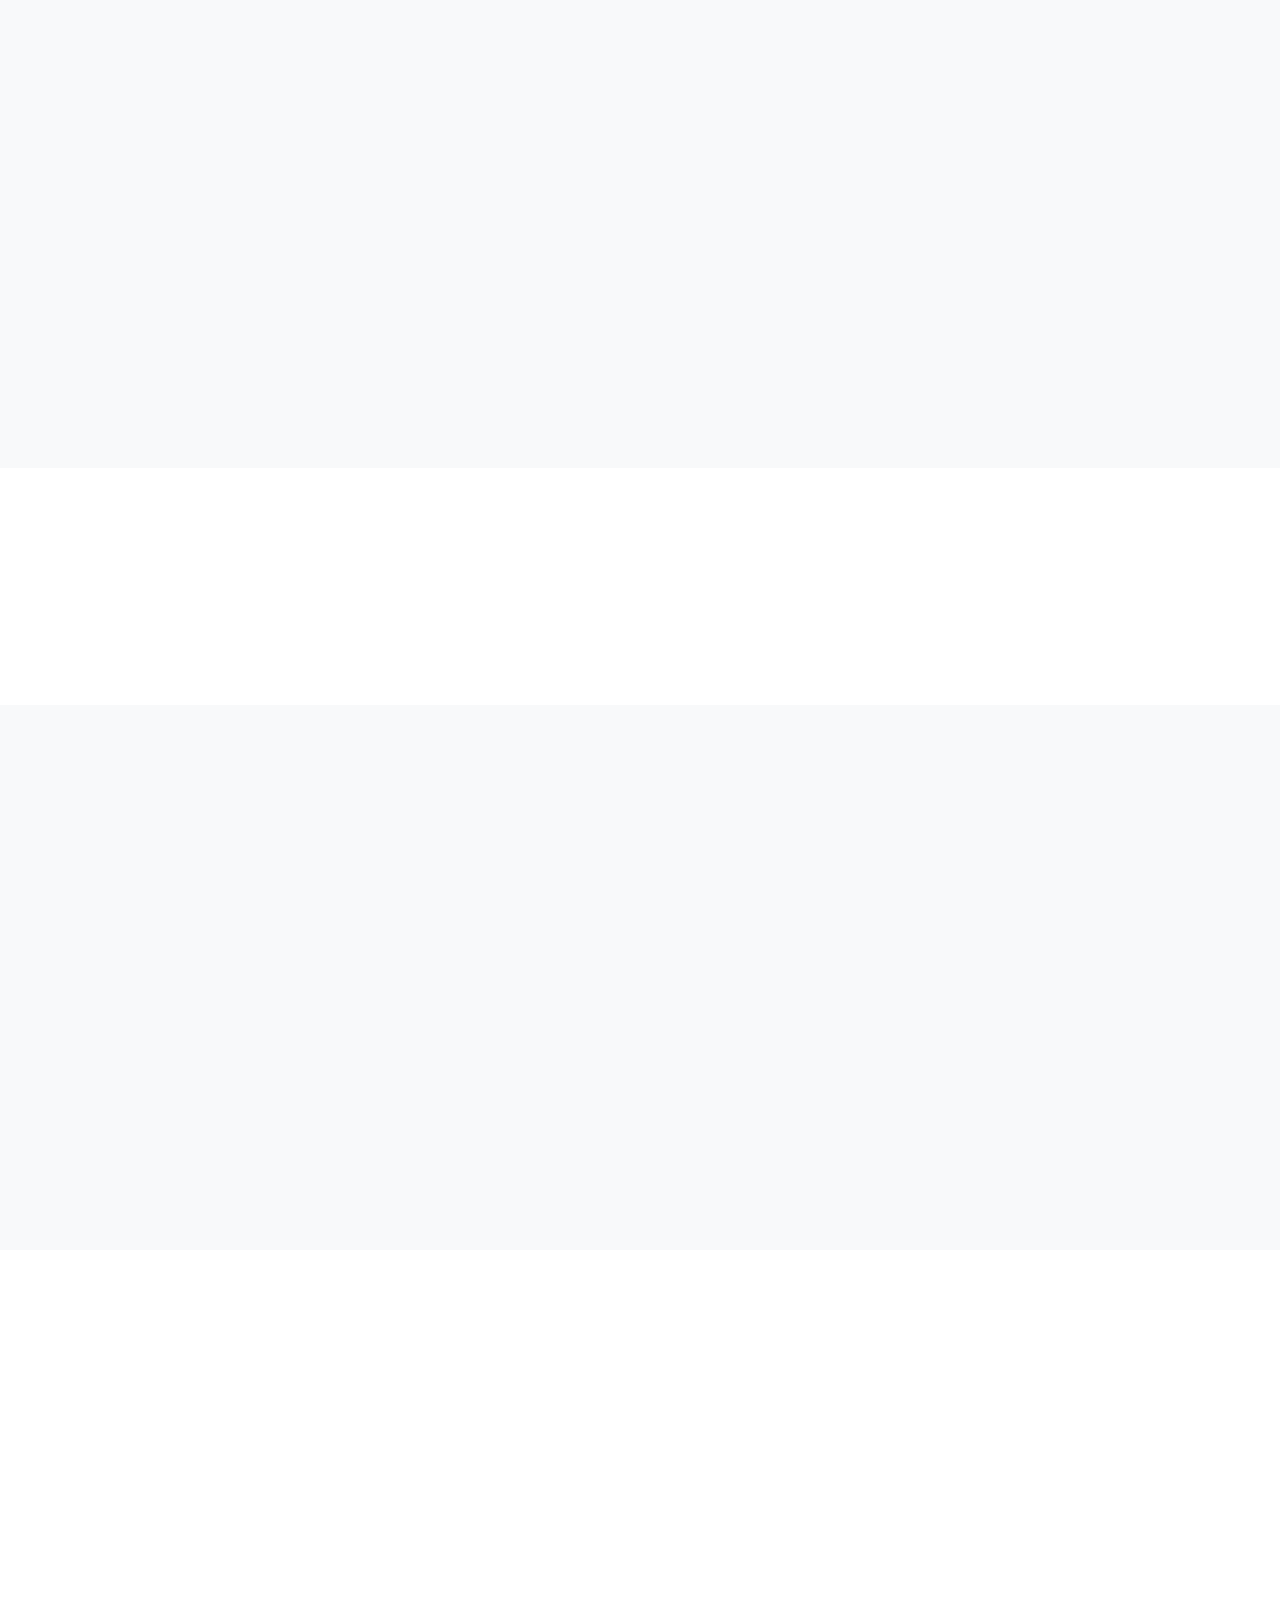
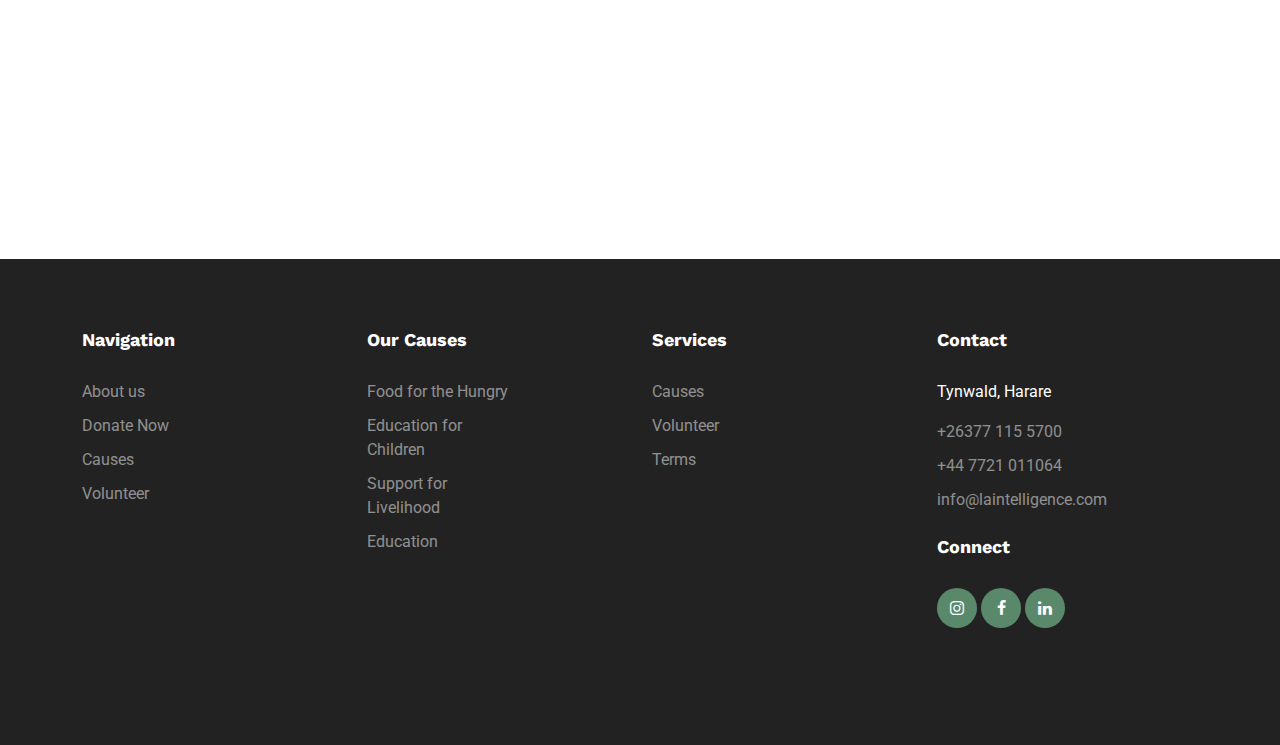
<file: about.html>
<!doctype html>
<html lang="en">
<head>
	<!-- Required meta tags -->
	<meta charset="utf-8">
	<meta name="viewport" content="width=device-width, initial-scale=1">
	<meta name="author" content="Untree.co">
	<link rel="shortcut icon" href="/images/favcn.png">

	<meta name="description" content="" />
	<meta name="keywords" content="" />
	
	<link rel="preconnect" href="https://fonts.gstatic.com">
	<link href="https://fonts.googleapis.com/css2?family=Roboto&family=Work+Sans:wght@400;700&display=swap" rel="stylesheet">


	<link rel="stylesheet" href="fonts/icomoon/style.css">
	<link rel="stylesheet" href="fonts/flaticon/font/flaticon.css">

	<link rel="stylesheet" href="css/tiny-slider.css">
	<link rel="stylesheet" href="css/aos.css">
	<link rel="stylesheet" href="css/flatpickr.min.css">
	<link rel="stylesheet" href="css/glightbox.min.css">
	<link rel="stylesheet" href="css/style.css">
	<link rel="stylesheet" href="./css/personalized.css">

	<title>About</title>
</head>
<body>

	<div class="site-mobile-menu site-navbar-target">
		<div class="site-mobile-menu-header">
			<div class="site-mobile-menu-close">
				<span class="icofont-close js-menu-toggle"></span>
			</div>
		</div>
		<div class="site-mobile-menu-body"></div>
	</div>

	<nav class="site-nav">
		<div class="container">
			<div class="menu-bg-wrap">
				<div class="site-navigation">
					<div class="row g-0 align-items-center">
						<div class="col-2">
														<a href="index.html" class="logo m-0 float-start text-white"><img src="/images/logo-n.png" alt="" class="la-logo"></a>
						</div>
						<div class="col-8 text-center">
							<ul class="js-clone-nav d-none d-lg-inline-block text-start site-menu mx-auto">
								<li><a href="index.html">Home</a></li>
								<li><a href="./causes.html">Causes</a></li>
								<li class="active"><a href="about.html">About</a></li>
								<li><a href="./news.html">Blog</a></li>
								<li><a href="./contact.html">Contact</a></li>
							</ul>
						</div>
						<div class="col-2 text-end">
							<a href="#" class="burger ms-auto float-end site-menu-toggle js-menu-toggle d-inline-block d-lg-none light">
								<span></span>
							</a>

							<a href="#" class="call-us d-flex align-items-center">
								<span class="icon-phone"></span>
								<span>+26377 115 5700</span>
							</a>
						</div>
					</div>

				</div>
			</div>
		</div>
	</nav>

	<div class="hero overlay" style="background-image: url('images/NGO/pexels-hassan-omar-wamwayi-2973552-4596671.jpg')">
		<div class="container">
			<div class="row align-items-center justify-content-center">
				<div class="col-lg-6 text-center">
					<h1 class="heading text-white mb-2" data-aos="fade-up">About Us</h1>
					<p data-aos="fade-up" class=" mb-5 text-white lead text-white-50">We are a dedicated team of passionate individuals committed to making a difference in the lives of children everywhere.</p>
					<p data-aos="fade-up"  data-aos-delay="100">
						<a href="#" class="btn btn-primary me-4">Donate Now</a> 
					</p>		
					
				</div>

				
			</div>
		</div>
	</div>

	<div class="section sec-about">
		<div class="container">
			<div class="row g-5 justify-content-between">
				<div class="col-lg-6 has-bg" data-aos="fade-right">
					<img src="images/NGO/ChildBall.jpg" alt="Image" class="img-fluid img-box-shadow rounded">
				</div>
				<div class="col-lg-4 align-self-center" data-aos="fade-left" data-aos-delay="100">
					<span class="subheading mb-3">About</span>
					<h2 class="heading mb-4">History</h2>
					<p>Our journey began with just five dedicated individuals, fueled by a passion for serving our community. In the heart of Dzivarasekwa, we started by reaching out to the elderly, offering not just food hampers but also companionship and care. As our impact grew, so did our ambitions. We officially registered our organization, marking a milestone in our commitment to making a difference.</p>
					<p>
						With each passing day, our team expanded, welcoming two more passionate members who shared our vision.</p>
				</div>
			</div>
		</div>
	</div>

	
	<div class="section sec-features bg-light">
		<div class="container">
			<div class="row mb-5">
				<div class="col-lg-4" data-aos="fade-up">
					<span class="subheading mb-3">The Team</span>
					<h2 class="heading">Who We Are</h2>
				</div>
				<div class="col-lg-6 text-start" data-aos="fade-up" data-aos-delay="100">
					<p>We are a dedicated team of passionate individuals committed to making a difference in the lives of children everywhere. With boundless enthusiasm and unwavering dedication, we strive to create a brighter future for every child, regardless of their circumstances.</p>
				</div>
			</div>
		</div>

		<div class="container">

			<div class="features-slider-wrap" data-aos="fade-up" data-aos-delay="100">
				<div class="features-slider" id="features-slider">

					<div class="item">

						<div class="feature bg-color-1">
							<!-- <img src="images/simbarashe.png" alt="Image" class="img-fluid w-50 rounded-circle mb-4"> -->

							<h3 class="mb-0">Simbarashe Mahlaulo</h3>
							<span class="title-color mb-3 d-block">CEO, Systems Developer</span>
							<p class="card-txt-color">I am an ambitious workaholic, but apart from that, pretty simple person.</p>

							<a href="#" class="more d-block">Linkedin</a>
						</div>

					</div>

					<div class="item">

						<div class="feature bg-color-2">
							<!-- <img src="images/Precious.png" alt="Image" class="img-fluid w-50 rounded-circle mb-4"> -->

							<h3 class="mb-0">Precious Manzeke</h3>
							<span class="title-color mb-3 d-block">Co-Founder, Advisory & Consulting</span>
							<p class="card-txt-color">I am an ambitious workaholic, but apart from that, pretty simple person.</p>

							<a href="#" class="more d-block">Linkedin</a>
						</div>

					</div>

					<div class="item">

						<div class="feature bg-color-3">
							<!-- <img src="images/keith.jpg" alt="Image" class="img-fluid w-50 rounded-circle mb-4"> -->

							<h3 class="mb-0">Keith</h3>
							<span class="title-color mb-3 d-block">Youth Empowerment Coordinator</span>
							<p class="card-txt-color">I am an ambitious workaholic, but apart from that, pretty simple person.</p>

							<a href="#" class="more d-block">Linkedin</a>
						</div>

					</div>

					<div class="item">

						<div class="feature bg-color-4">
							<!-- <img src="images/person_4.jpg" alt="Image" class="img-fluid w-50 rounded-circle mb-4"> -->

							<h3 class="mb-0">Peacemaker Toperesu</h3>
							<span class="title-color mb-3 d-block">Legal and Compliance Officer/ HR</span>
							<p class="card-txt-color">I am an ambitious workaholic, but apart from that, pretty simple person.</p>

							<a href="#" class="more d-block">Linkedin</a>
						</div>

					</div>
<!-- 
					<div class="item">

						<div class="feature bg-color-5">
							<img src="images/person_2.jpg" alt="Image" class="img-fluid w-50 rounded-circle mb-4">

							<h3 class="mb-0">Stephanie Kenney</h3>
							<span class="text-black-50 mb-3 d-block">CEO, Co-Founder</span>
							<p class="text-black-50">Far far away, behind the word mountains, far from the countries Vokalia and Consonantia, there live the blind texts.</p>

							<a href="#" class="more d-block">Learn More</a>
						</div>

					</div>

					<div class="item">

						<div class="feature bg-color-6">
							<img src="images/person_3.jpg" alt="Image" class="img-fluid w-50 rounded-circle mb-4">

							<h3 class="mb-0">Amy Perez</h3>
							<span class="text-black-50 mb-3 d-block">CEO, Co-Founder</span>
							<p class="text-black-50">Far far away, behind the word mountains, far from the countries Vokalia and Consonantia, there live the blind texts.</p>

							<a href="#" class="more d-block">Learn More</a>
						</div>

					</div> -->

				</div>
			</div>
		</div>

	</div>

	<div class="section ">
		<div class="container">
			<div class="row">
				<div class="col-lg-7" data-aos="fade-up" data-aos-delay="100">
					<div id="features-slider-nav">
						<button class="btn btn-primary" class="prev" data-controls="prev">Prev</button>
						<button class="btn btn-primary" class="next" data-controls="next">Next</button>
					</div>
				</div>
			</div>
		</div>
	</div>

	<div class="section bg-light">
		<div class="container">
			<div class="row">
				<div class="col-lg-6" data-aos="fade-up">
					<div class="vision">
						<h2>Our Vision</h2>
						<p class="mb-4 lead">Our vision is to invest in innovative skills among disadvantaged youth, particularly those from low-income backgrounds, and empower vulnerable youth to achieve their full potential by 2030.</p>
						<p><a href="#" class="link-underline">Learn More</a></p>
					</div>
				</div>
				<div class="col-lg-6" data-aos="fade-up" data-aos-delay="100">
					<div class="mission">
						<h2>Our Mission</h2>
						<p class="mb-4 lead">We aim to invest in innovative skills among disadvantaged youth, particularly those from low-income backgrounds, and empower vulnerable youth to achieve their full potential by 2030.</p>
						<p><a href="#" class="link-underline">Learn More</a></p>
					</div>
				</div>
			</div>		
		</div>		
	</div>


	<div class="section sec-instagram pb-0">
		<div class="container mb-5">
			<div class="row align-items-center">
				<div class="col-lg-3" data-aos="fade-up">
					<span class="subheading mb-3">Instagram</span>
					<h2 class="heading">We Are On Instagram</h2>
				</div>
				<div class="col-lg-7" data-aos="fade-up" data-aos-delay="100">
					<p>
						Join us on Instagram for an inside look at our mission in action! Follow along for inspiring stories, behind-the-scenes moments, and opportunities to engage with our community. Together, we're making a difference, one post at a time. See you there!</p>
				</div>
			</div>
		</div>

		<div class="instagram-slider-wrap" data-aos="fade-up" data-aos-delay="200">
			<div class="instagram-slider" id="instagram-slider">

				<div class="item">
					<a class="instagram-item">
						<span class="icon-instagram"></span>
						<img src="images/img_v_8-min.jpg" alt="Image" class="img-fluid">		
					</a>
				</div>

				<div class="item">
					<a class="instagram-item">
						<span class="icon-instagram"></span>
						<img src="images/img_v_2-min.jpg" alt="Image" class="img-fluid">		
					</a>
				</div>

				<div class="item">
					<a class="instagram-item">
						<span class="icon-instagram"></span>
						<img src="images/img_v_3-min.jpg" alt="Image" class="img-fluid">		
					</a>
				</div>

				<div class="item">
					<a class="instagram-item">
						<span class="icon-instagram"></span>
						<img src="images/img_v_4-min.jpg" alt="Image" class="img-fluid">		
					</a>
				</div>

				<div class="item">
					<a class="instagram-item">
						<span class="icon-instagram"></span>
						<img src="images/img_v_5-min.jpg" alt="Image" class="img-fluid">		
					</a>
				</div>

				<div class="item">
					<a class="instagram-item">
						<span class="icon-instagram"></span>
						<img src="images/img_v_6-min.jpg" alt="Image" class="img-fluid">		
					</a>
				</div>

				<div class="item">
					<a class="instagram-item">
						<span class="icon-instagram"></span>
						<img src="images/img_v_7-min.jpg" alt="Image" class="img-fluid">		
					</a>
				</div>


			</div>
		</div>

	</div>

	<div class="site-footer">
		<div class="container">

			<div class="row">
				<div class="col-6 col-sm-6 col-md-6 col-lg-3">
					<div class="widget">
						<h3>Navigation</h3>
						<ul class="list-unstyled float-left links">
							<li><a href="#">About us</a></li>
							<li><a href="#">Donate Now</a></li>
							<li><a href="#">Causes</a></li>
							<li><a href="#">Volunteer</a></li>
						</ul>
					</div> <!-- /.widget -->
				</div> <!-- /.col-lg-3 -->

				<div class="col-6 col-sm-6 col-md-6 col-lg-3">
					<div class="widget">
						<h3>Our Causes</h3>
						<ul class="list-unstyled float-left links">
							<li><a href="#">Food for the Hungry</a></li>
							<li><a href="#">Education for Children</a></li>
							<li><a href="#">Support for Livelihood</a></li>
							<li><a href="#">Education</a></li>
						</ul>
					</div> <!-- /.widget -->
				</div> <!-- /.col-lg-3 -->

				<div class="col-6 col-sm-6 col-md-6 col-lg-3">
					<div class="widget">
						<h3>Services</h3>
						<ul class="list-unstyled float-left links">
							<li><a href="#">Causes</a></li>
							<li><a href="#">Volunteer</a></li>
							<li><a href="#">Terms</a></li>
						</ul>
					</div> <!-- /.widget -->
				</div> <!-- /.col-lg-3 -->


				<div class="col-6 col-sm-6 col-md-6 col-lg-3">
					<div class="widget">
						<h3>Contact</h3>
						<address>Tynwald, Harare</address>
						<ul class="list-unstyled links mb-4">
							<li><a href="tel://11234567890">+26377 115 5700</a></li>
							<li><a href="tel://11234567890">+44 7721 011064</a></li>
							<li><a href="mailto:info@mydomain.com">info@laintelligence.com</a></li>
						</ul>

						<h3>Connect</h3>
						<ul class="list-unstyled social">
							<li><a href="#"><span class="icon-instagram"></span></a></li>
							<li><a href="#"><span class="icon-facebook"></span></a></li>
							<li><a href="#"><span class="icon-linkedin"></span></a></li>
						</ul>

					</div> <!-- /.widget -->
				</div> <!-- /.col-lg-3 -->

			</div> <!-- /.row -->

		</div> <!-- /.container -->
	</div> <!-- /.site-footer -->


	<!-- Preloader -->
	<div id="overlayer"></div>
	<div class="loader">
		<div class="spinner-border text-primary" role="status">
			<span class="visually-hidden">Loading...</span>
		</div>
	</div>

	<script src="js/bootstrap.bundle.min.js"></script>
	<script src="js/tiny-slider.js"></script>

	<script src="js/flatpickr.min.js"></script>
	<script src="js/glightbox.min.js"></script>


	<script src="js/aos.js"></script>
	<script src="js/navbar.js"></script>
	<script src="js/counter.js"></script>
	<script src="js/custom.js"></script>
</body>
</html>
</file>
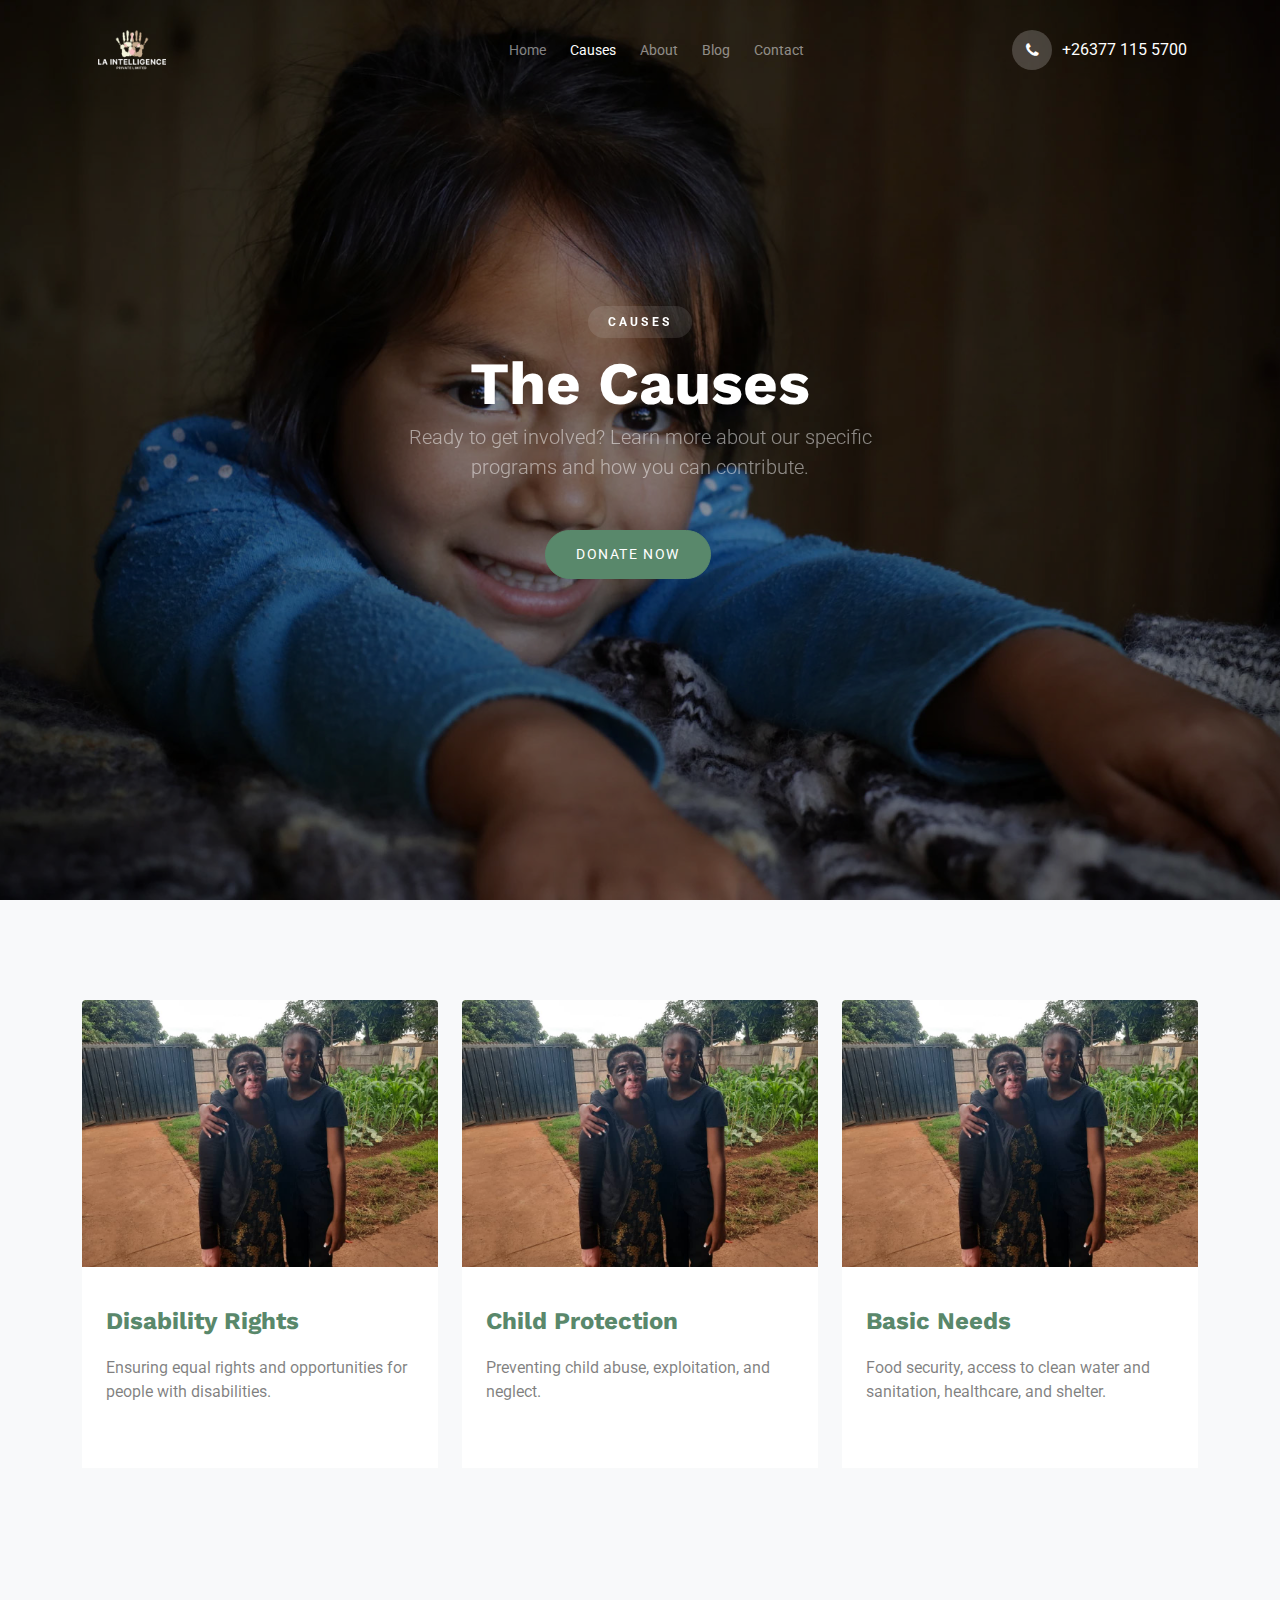
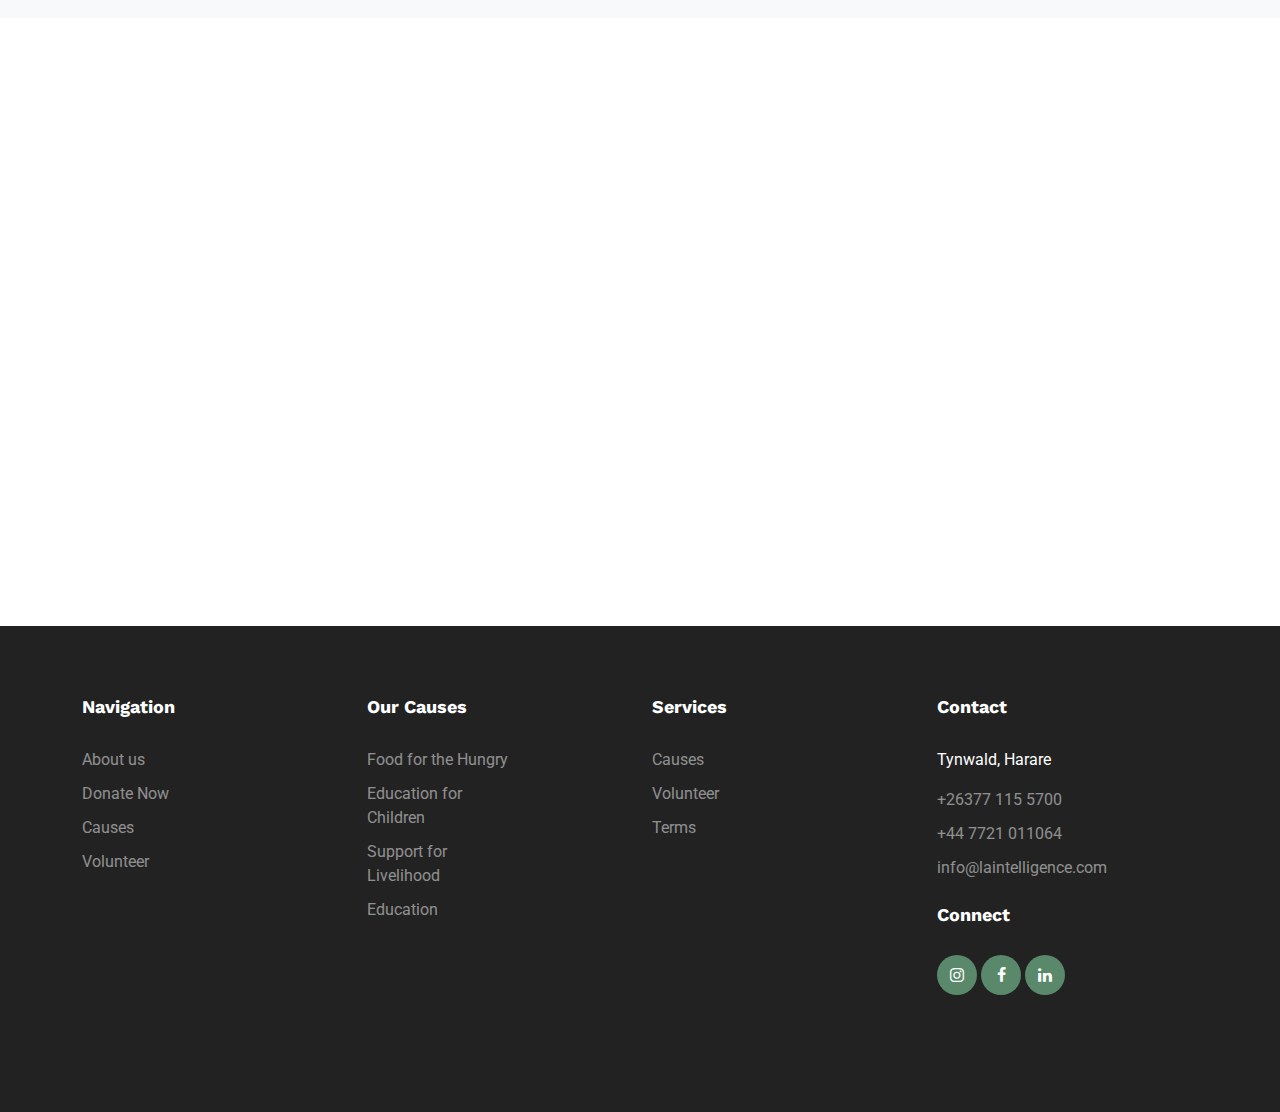
<file: causes.html>
<!doctype html>
<html lang="en">
<head>
	<!-- Required meta tags -->
	<meta charset="utf-8">
	<meta name="viewport" content="width=device-width, initial-scale=1">
	<meta name="author" content="Untree.co">
	<link rel="shortcut icon" href="/images/favcn.png">

	<meta name="description" content="" />
	<meta name="keywords" content="" />
	
	<link rel="preconnect" href="https://fonts.gstatic.com">
	<link href="https://fonts.googleapis.com/css2?family=Roboto&family=Work+Sans:wght@400;700&display=swap" rel="stylesheet">


	<link rel="stylesheet" href="fonts/icomoon/style.css">
	<link rel="stylesheet" href="fonts/flaticon/font/flaticon.css">

	<link rel="stylesheet" href="css/tiny-slider.css">
	<link rel="stylesheet" href="css/aos.css">
	<link rel="stylesheet" href="css/flatpickr.min.css">
	<link rel="stylesheet" href="css/glightbox.min.css">
	<link rel="stylesheet" href="css/style.css">
	<link rel="stylesheet" href="./css/personalized.css">

	<title>Causes</title>
</head>
<body>

	<div class="site-mobile-menu site-navbar-target">
		<div class="site-mobile-menu-header">
			<div class="site-mobile-menu-close">
				<span class="icofont-close js-menu-toggle"></span>
			</div>
		</div>
		<div class="site-mobile-menu-body"></div>
	</div>

	<nav class="site-nav">
		<div class="container">
			<div class="menu-bg-wrap">
				<div class="site-navigation">
					<div class="row g-0 align-items-center">
						<div class="col-2">
														<a href="index.html" class="logo m-0 float-start text-white"><img src="/images/logo-n.png" alt="" class="la-logo"></a>
						</div>
						<div class="col-8 text-center">
							<ul class="js-clone-nav d-none d-lg-inline-block text-start site-menu mx-auto">
								<li><a href="index.html">Home</a></li>
								<li class="active"><a href="causes.html">Causes</a></li>
								<li><a href="about.html">About</a></li>
								<li><a href="news.html">Blog</a></li>
								<li><a href="contact.html">Contact</a></li>
							</ul>
						</div>
						<div class="col-2 text-end">
							<a href="#" class="burger ms-auto float-end site-menu-toggle js-menu-toggle d-inline-block d-lg-none light">
								<span></span>
							</a>

							<a href="#" class="call-us d-flex align-items-center">
								<span class="icon-phone"></span>
								<span>+26377 115 5700</span>
							</a>
						</div>
					</div>

				</div>
			</div>
		</div>
	</nav>

	<div class="hero overlay" style="background-image: url('images/hero_1.jpg')">
		<div class="container">
			<div class="row align-items-center">
				<div class="col-lg-6 text-center mx-auto">
					<span class="subheading-white text-white mb-3" data-aos="fade-up">Causes</span>

					<h1 class="heading text-white mb-2" data-aos="fade-up">The Causes</h1>
					<p data-aos="fade-up" class=" mb-5 text-white lead text-white-50">Ready to get involved? Learn more about our specific programs and how you can contribute.</p>
					<p data-aos="fade-up"  data-aos-delay="100">
						<a href="#" class="btn btn-primary me-4">Donate Now</a> 
					</p>		
					
				</div>

				
			</div>
		</div>
	</div>

	

	<div class="section bg-light">
		<div class="container">
			<div class="row">

				<div class="col-lg-4 col-md-6">
					<div class="causes-item bg-white">
						<a href="#"><img src="images/La2.jpg" alt="Image" class="img-fluid mb-4 rounded"></a>
						<div class="px-4 pb-5 pt-3">
							<h3><a href="#">Disability Rights</a></h3>
							<p>Ensuring equal rights and opportunities for people with disabilities.</p>

						</div>
					</div>
				</div>	

				<div class="col-lg-4 col-md-6">
					<div class="causes-item bg-white">
						<a href="#"><img src="images/La2.jpg" alt="Image" class="img-fluid mb-4 rounded"></a>
						<div class="px-4 pb-5 pt-3">
							<h3><a href="#">Child Protection</a></h3>
							<p>Preventing child abuse, exploitation, and neglect.</p>

						</div>
					</div>
				</div>


				<div class="col-lg-4 col-md-6">
					<div class="causes-item bg-white">
						<a href="#"><img src="images/La2.jpg" alt="Image" class="img-fluid mb-4 rounded"></a>
						<div class="px-4 pb-5 pt-3">
							<h3><a href="#">Basic Needs</a></h3>
							<p>Food security, access to clean water and sanitation, healthcare, and shelter.</p>

						</div>
					</div>
				</div>


				<!-- <div class="col-lg-4 col-md-6">
					<div class="causes-item bg-white">
						<a href="#"><img src="images/img_v_6-min.jpg" alt="Image" class="img-fluid mb-4 rounded"></a>
						<div class="px-4 pb-5 pt-3">
							<h3><a href="#">Support Livelihood</a></h3>
							<p>Lorem ipsum dolor sit amet consectetur adipisicing elit. Soluta labore eligendi tempora laudantium voluptate, amet ad libero facilis nihil officiis.</p>

						</div>
					</div>
				</div>


				<div class="col-lg-4 col-md-6">
					<div class="causes-item bg-white">
						<a href="#"><img src="images/img_v_6-min.jpg" alt="Image" class="img-fluid mb-4 rounded"></a>
						<div class="px-4 pb-5 pt-3">
							<h3><a href="#">Support Livelihood</a></h3>
							<p>Lorem ipsum dolor sit amet consectetur adipisicing elit. Soluta labore eligendi tempora laudantium voluptate, amet ad libero facilis nihil officiis.</p>

						</div>
					</div>
				</div>

				<div class="col-lg-4 col-md-6">
					<div class="causes-item bg-white">
						<a href="#"><img src="images/img_v_6-min.jpg" alt="Image" class="img-fluid mb-4 rounded"></a>
						<div class="px-4 pb-5 pt-3">
							<h3><a href="#">Support Livelihood</a></h3>
							<p>Lorem ipsum dolor sit amet consectetur adipisicing elit. Soluta labore eligendi tempora laudantium voluptate, amet ad libero facilis nihil officiis.</p>

						</div>
					</div>
				</div> -->

			</div>		
		</div>		
	</div>



	<div class="section sec-instagram pb-0">
		<div class="container mb-5">
			<div class="row align-items-center">
				<div class="col-lg-3" data-aos="fade-up">
					<span class="subheading mb-3">Instagram</span>
					<h2 class="heading">We Are On Instagram</h2>
				</div>
				<div class="col-lg-7" data-aos="fade-up" data-aos-delay="100">
					<p>
						Join us on Instagram for an inside look at our mission in action! Follow along for inspiring stories, behind-the-scenes moments, and opportunities to engage with our community. Together, we're making a difference, one post at a time. See you there!</p>
				</div>
			</div>
		</div>

		<div class="instagram-slider-wrap" data-aos="fade-up" data-aos-delay="200">
			<div class="instagram-slider" id="instagram-slider">

				<div class="item">
					<a class="instagram-item">
						<span class="icon-instagram"></span>
						<img src="images/img_v_8-min.jpg" alt="Image" class="img-fluid">		
					</a>
				</div>

				<div class="item">
					<a class="instagram-item">
						<span class="icon-instagram"></span>
						<img src="images/img_v_2-min.jpg" alt="Image" class="img-fluid">		
					</a>
				</div>

				<div class="item">
					<a class="instagram-item">
						<span class="icon-instagram"></span>
						<img src="images/img_v_3-min.jpg" alt="Image" class="img-fluid">		
					</a>
				</div>

				<div class="item">
					<a class="instagram-item">
						<span class="icon-instagram"></span>
						<img src="images/img_v_4-min.jpg" alt="Image" class="img-fluid">		
					</a>
				</div>

				<div class="item">
					<a class="instagram-item">
						<span class="icon-instagram"></span>
						<img src="images/img_v_5-min.jpg" alt="Image" class="img-fluid">		
					</a>
				</div>

				<div class="item">
					<a class="instagram-item">
						<span class="icon-instagram"></span>
						<img src="images/img_v_6-min.jpg" alt="Image" class="img-fluid">		
					</a>
				</div>

				<div class="item">
					<a class="instagram-item">
						<span class="icon-instagram"></span>
						<img src="images/img_v_7-min.jpg" alt="Image" class="img-fluid">		
					</a>
				</div>


			</div>
		</div>

	</div>

	<div class="site-footer">
		<div class="container">

			<div class="row">
				<div class="col-6 col-sm-6 col-md-6 col-lg-3">
					<div class="widget">
						<h3>Navigation</h3>
						<ul class="list-unstyled float-left links">
							<li><a href="#">About us</a></li>
							<li><a href="#">Donate Now</a></li>
							<li><a href="#">Causes</a></li>
							<li><a href="#">Volunteer</a></li>
						</ul>
					</div> <!-- /.widget -->
				</div> <!-- /.col-lg-3 -->

				<div class="col-6 col-sm-6 col-md-6 col-lg-3">
					<div class="widget">
						<h3>Our Causes</h3>
						<ul class="list-unstyled float-left links">
							<li><a href="#">Food for the Hungry</a></li>
							<li><a href="#">Education for Children</a></li>
							<li><a href="#">Support for Livelihood</a></li>
							<li><a href="#">Education</a></li>
						</ul>
					</div> <!-- /.widget -->
				</div> <!-- /.col-lg-3 -->

				<div class="col-6 col-sm-6 col-md-6 col-lg-3">
					<div class="widget">
						<h3>Services</h3>
						<ul class="list-unstyled float-left links">
							<li><a href="#">Causes</a></li>
							<li><a href="#">Volunteer</a></li>
							<li><a href="#">Terms</a></li>
						</ul>
					</div> <!-- /.widget -->
				</div> <!-- /.col-lg-3 -->


				<div class="col-6 col-sm-6 col-md-6 col-lg-3">
					<div class="widget">
						<h3>Contact</h3>
						<address>Tynwald, Harare</address>
						<ul class="list-unstyled links mb-4">
							<li><a href="tel://11234567890">+26377 115 5700</a></li>
							<li><a href="tel://11234567890">+44 7721 011064</a></li>
							<li><a href="mailto:info@mydomain.com">info@laintelligence.com</a></li>
						</ul>

						<h3>Connect</h3>
						<ul class="list-unstyled social">
							<li><a href="#"><span class="icon-instagram"></span></a></li>
							<li><a href="#"><span class="icon-facebook"></span></a></li>
							<li><a href="#"><span class="icon-linkedin"></span></a></li>
						</ul>

					</div> <!-- /.widget -->
				</div> <!-- /.col-lg-3 -->

			</div> <!-- /.row -->

		</div> <!-- /.container -->
	</div> <!-- /.site-footer -->







	<!-- Preloader -->
	<div id="overlayer"></div>
	<div class="loader">
		<div class="spinner-border text-primary" role="status">
			<span class="visually-hidden">Loading...</span>
		</div>
	</div>

	<script src="js/bootstrap.bundle.min.js"></script>
	<script src="js/tiny-slider.js"></script>

	<script src="js/flatpickr.min.js"></script>
	<script src="js/glightbox.min.js"></script>


	<script src="js/aos.js"></script>
	<script src="js/navbar.js"></script>
	<script src="js/counter.js"></script>
	<script src="js/custom.js"></script>
</body>
</html>
</file>
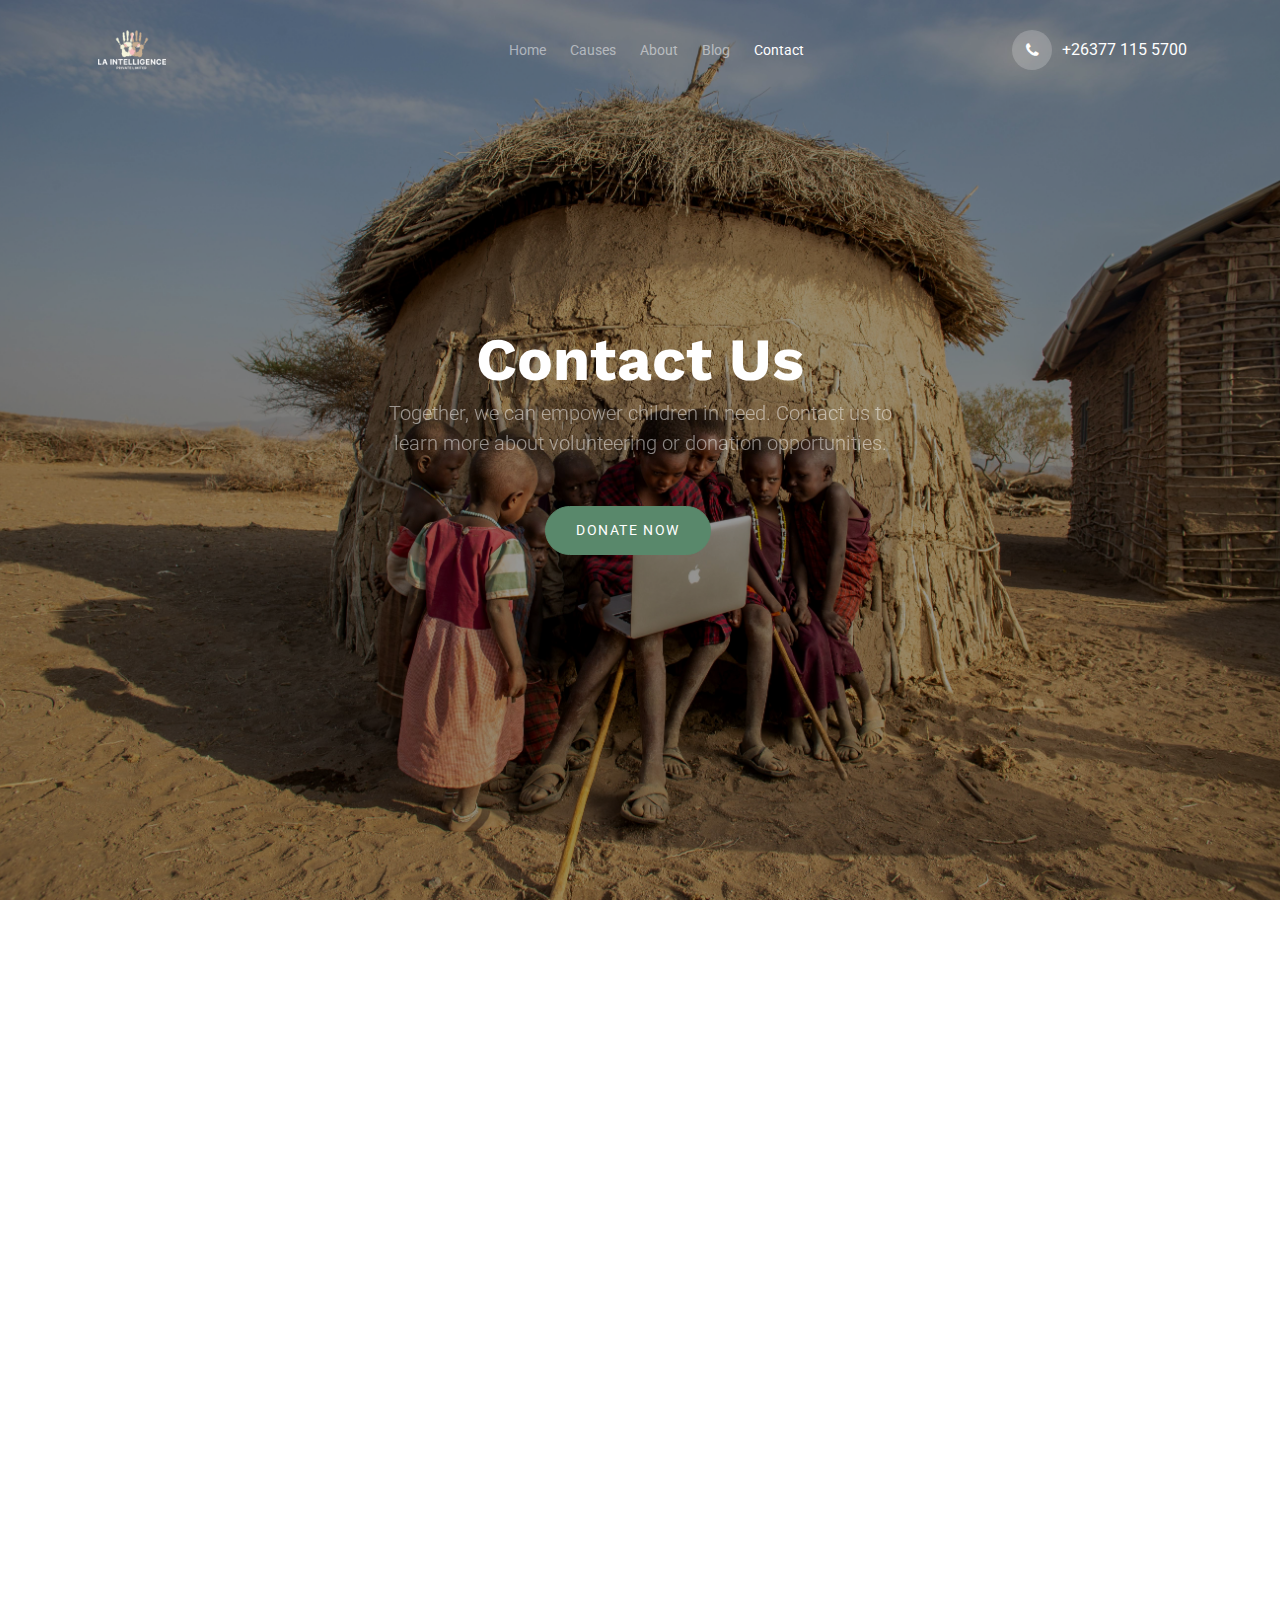
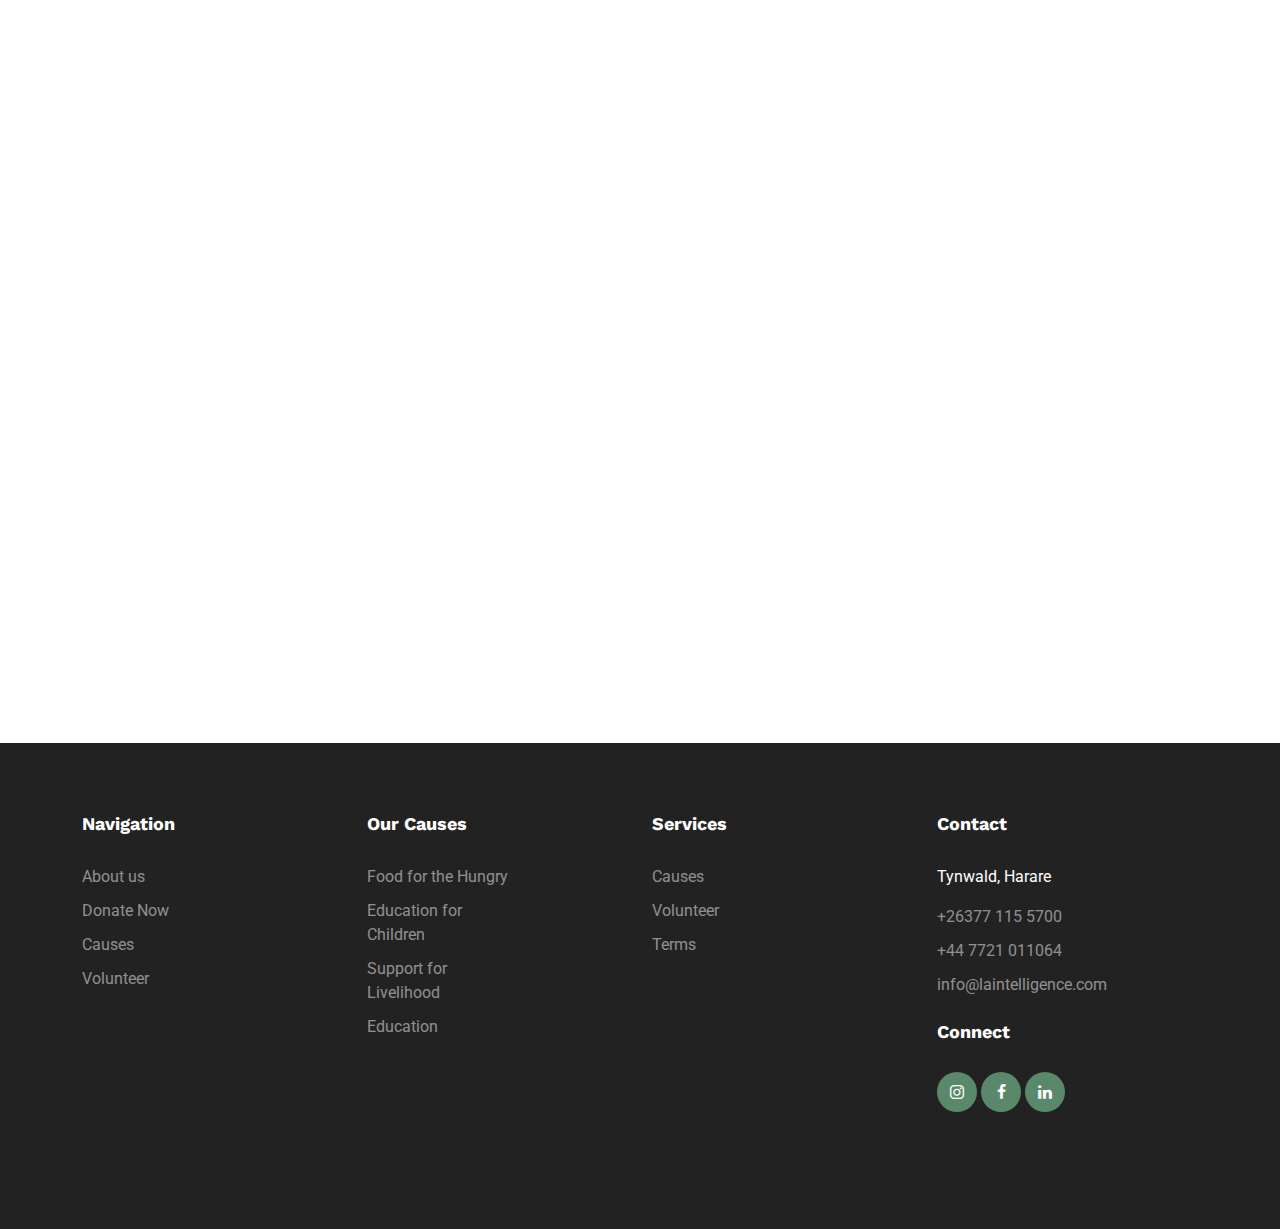
<file: contact.html>
<!doctype html>
<html lang="en">
<head>
	<!-- Required meta tags -->
	<meta charset="utf-8">
	<meta name="viewport" content="width=device-width, initial-scale=1">
	<meta name="author" content="Untree.co">
	<link rel="shortcut icon" href="/images/favcn.png">

	<meta name="description" content="" />
	<meta name="keywords" content="" />
	
	<link rel="preconnect" href="https://fonts.gstatic.com">
	<link href="https://fonts.googleapis.com/css2?family=Roboto&family=Work+Sans:wght@400;700&display=swap" rel="stylesheet">


	<link rel="stylesheet" href="fonts/icomoon/style.css">
	<link rel="stylesheet" href="fonts/flaticon/font/flaticon.css">

	<link rel="stylesheet" href="css/tiny-slider.css">
	<link rel="stylesheet" href="css/aos.css">
	<link rel="stylesheet" href="css/flatpickr.min.css">
	<link rel="stylesheet" href="css/glightbox.min.css">
	<link rel="stylesheet" href="css/style.css">
	<link rel="stylesheet" href="./css/personalized.css">

	<title>Contacts</title>
</head>
<body>

	<div class="site-mobile-menu site-navbar-target">
		<div class="site-mobile-menu-header">
			<div class="site-mobile-menu-close">
				<span class="icofont-close js-menu-toggle"></span>
			</div>
		</div>
		<div class="site-mobile-menu-body"></div>
	</div>

	<nav class="site-nav">
		<div class="container">
			<div class="menu-bg-wrap">
				<div class="site-navigation">
					<div class="row g-0 align-items-center">
						<div class="col-2">
														<a href="index.html" class="logo m-0 float-start text-white"><img src="/images/logo-n.png" alt="" class="la-logo"></a>
						</div>
						<div class="col-8 text-center">
							<ul class="js-clone-nav d-none d-lg-inline-block text-start site-menu mx-auto">
								<li><a href="index.html">Home</a></li>
								<!-- <li class="has-children">
									<a href="causes.html">Causes</a>
									<ul class="dropdown">
										<li><a href="#">Menu One</a></li>
										<li><a href="#">Menu Two</a></li>
										<li class="has-children">
											<a href="#">Dropdown</a>
											<ul class="dropdown">
												<li><a href="#">Sub Menu One</a></li>
												<li><a href="#">Sub Menu Two</a></li>
												<li><a href="#">Sub Menu Three</a></li>
											</ul>
										</li>
									</ul>
								</li> -->
								<li><a href="causes.html">Causes</a></li>
								<li><a href="about.html">About</a></li>
								<li><a href="news.html">Blog</a></li>
								<li class="active"><a href="contact.html">Contact</a></li>
							</ul>
						</div>
						<div class="col-2 text-end">
							<a href="#" class="burger ms-auto float-end site-menu-toggle js-menu-toggle d-inline-block d-lg-none light">
								<span></span>
							</a>

							<a href="#" class="call-us d-flex align-items-center">
								<span class="icon-phone"></span>
								<span>+26377 115 5700</span>
							</a>
						</div>
			</div>
		</div>
	</nav>

	<div class="hero overlay" style="background-image: url('images/NGO/laptopkids.jpg')">
		<div class="container">
			<div class="row align-items-center justify-content-center">
				<div class="col-lg-6 text-center">
					<h1 class="heading text-white mb-2" data-aos="fade-up">Contact Us</h1>
					<p data-aos="fade-up" class=" mb-5 text-white lead text-white-50">Together, we can empower children in need. Contact us to learn more about volunteering or donation opportunities.</p>
					<p data-aos="fade-up"  data-aos-delay="100">
						<a href="#" class="btn btn-primary me-4">Donate Now</a> 
					</p>		
					
				</div>

				
			</div>
		</div>
	</div>

	<div class="section">
		<div class="container">
			<div class="row mb-5">
				<div class="col-lg-6" data-aos="fade-up">
					<h2 class="heading">Get In Touch</h2>
					<p class="text-black-50">We'd love to hear from you! Let us know how we can help.</p>
				</div>
			</div>

			<form action="" class="row justify-content-between">

				<div class="col-md-6 col-lg-6" data-aos="fade-up" data-aos-delay="100">
					<div class="row">

						<div class="mb-3 col-lg-6">
							<label for="name" class="ps-3 fw-bold mb-2">Name</label>
							<input type="text" class="form-control" id="name">
						</div>
						<div class="mb-3 col-lg-6">
							<label for="email" class="ps-3 fw-bold mb-2">Email</label>
							<input type="email" class="form-control" id="email">
						</div>

						<div class="mb-3 col-lg-12">
							<label for="message" class="ps-3 fw-bold mb-2">Message</label>
							<textarea name="" id="message" class="form-control" cols="30" rows="10"></textarea>
						</div>	

						<div class="col-lg-6">
							<input type="submit" class="btn btn-primary text-white py-3" value="Send Message">
						</div>

					</div>
				</div>
				<div class="col-md-6 col-lg-5" data-aos="fade-up" data-aos-delay="200">
					<div class="row">
						<div class="col-6 col-lg-6 mb-4">
							<h3 class="h6 fw-bold text-secondary">Address</h3>
							<p>Tynwald, Harare</p>
						</div>
						<div class="col-6 col-lg-6 mb-4">
							<h3 class="h6 fw-bold text-secondary">Phone</h3>
							<p>
								<a href="tel:+263771155700">+26377 115 5700</a> 
								<br>
								<a href="tel:+447721011064">+44 7721 011064</a>
								
							</p>
						</div>

						<div class="col-6 col-lg-6 mb-4">
							<h3 class="h6 fw-bold text-secondary">Follow</h3>
							<ul class="list-unstyled social-custom">
								<li><a href="#"><span class="icon-instagram"></span></a></li>
								<li><a href="#"><span class="icon-facebook"></span></a></li>
								<li><a href="#"><span class="icon-linkedin"></span></a></li>
							</ul>
						</div>
						<div class="col-6 col-lg-6 mb-4">
							<h3 class="h6 fw-bold text-secondary">Email</h3>
							<p>
								<a href="mailto:info@laintelligence.co.zw" >info@laintelligence.co.zw</a>
							</p>
						</div>

					</div>
				</div>
				

			</form>
		</div>
	</div>

	<div class="section sec-instagram pb-0">
		<div class="container mb-5">
			<div class="row align-items-center">
				<div class="col-lg-3" data-aos="fade-up">
					<span class="subheading mb-3">Instagram</span>
					<h2 class="heading">We Are On Instagram</h2>
				</div>
				<div class="col-lg-7" data-aos="fade-up" data-aos-delay="100">
					<p>
					Lorem ipsum, dolor sit amet consectetur adipisicing elit. Temporibus, aperiam sint voluptatum? Molestiae debitis, ipsum, rem ipsa voluptatum cupiditate quaerat!</p>
				</div>
			</div>
		</div>

		<div class="instagram-slider-wrap" data-aos="fade-up" data-aos-delay="200">
			<div class="instagram-slider" id="instagram-slider">

				<div class="item">
					<a class="instagram-item">
						<span class="icon-instagram"></span>
						<img src="images/img_v_8-min.jpg" alt="Image" class="img-fluid">		
					</a>
				</div>

				<div class="item">
					<a class="instagram-item">
						<span class="icon-instagram"></span>
						<img src="images/img_v_2-min.jpg" alt="Image" class="img-fluid">		
					</a>
				</div>

				<div class="item">
					<a class="instagram-item">
						<span class="icon-instagram"></span>
						<img src="images/img_v_3-min.jpg" alt="Image" class="img-fluid">		
					</a>
				</div>

				<div class="item">
					<a class="instagram-item">
						<span class="icon-instagram"></span>
						<img src="images/img_v_4-min.jpg" alt="Image" class="img-fluid">		
					</a>
				</div>

				<div class="item">
					<a class="instagram-item">
						<span class="icon-instagram"></span>
						<img src="images/img_v_5-min.jpg" alt="Image" class="img-fluid">		
					</a>
				</div>

				<div class="item">
					<a class="instagram-item">
						<span class="icon-instagram"></span>
						<img src="images/img_v_6-min.jpg" alt="Image" class="img-fluid">		
					</a>
				</div>

				<div class="item">
					<a class="instagram-item">
						<span class="icon-instagram"></span>
						<img src="images/img_v_7-min.jpg" alt="Image" class="img-fluid">		
					</a>
				</div>


			</div>
		</div>

	</div>

	<div class="site-footer">
		<div class="container">

			<div class="row">
				<div class="col-6 col-sm-6 col-md-6 col-lg-3">
					<div class="widget">
						<h3>Navigation</h3>
						<ul class="list-unstyled float-left links">
							<li><a href="#">About us</a></li>
							<li><a href="#">Donate Now</a></li>
							<li><a href="#">Causes</a></li>
							<li><a href="#">Volunteer</a></li>
						</ul>
					</div> <!-- /.widget -->
				</div> <!-- /.col-lg-3 -->

				<div class="col-6 col-sm-6 col-md-6 col-lg-3">
					<div class="widget">
						<h3>Our Causes</h3>
						<ul class="list-unstyled float-left links">
							<li><a href="#">Food for the Hungry</a></li>
							<li><a href="#">Education for Children</a></li>
							<li><a href="#">Support for Livelihood</a></li>
							<li><a href="#">Education</a></li>
						</ul>
					</div> <!-- /.widget -->
				</div> <!-- /.col-lg-3 -->

				<div class="col-6 col-sm-6 col-md-6 col-lg-3">
					<div class="widget">
						<h3>Services</h3>
						<ul class="list-unstyled float-left links">
							<li><a href="#">Causes</a></li>
							<li><a href="#">Volunteer</a></li>
							<li><a href="#">Terms</a></li>
						</ul>
					</div> <!-- /.widget -->
				</div> <!-- /.col-lg-3 -->


				<div class="col-6 col-sm-6 col-md-6 col-lg-3">
					<div class="widget">
						<h3>Contact</h3>
						<address>Tynwald, Harare</address>
						<ul class="list-unstyled links mb-4">
							<li><a href="tel://11234567890">+26377 115 5700</a></li>
							<li><a href="tel://11234567890">+44 7721 011064</a></li>
							<li><a href="mailto:info@mydomain.com">info@laintelligence.com</a></li>
						</ul>

						<h3>Connect</h3>
						<ul class="list-unstyled social">
							<li><a href="#"><span class="icon-instagram"></span></a></li>
							<li><a href="#"><span class="icon-facebook"></span></a></li>
							<li><a href="#"><span class="icon-linkedin"></span></a></li>
						</ul>

					</div> <!-- /.widget -->
				</div> <!-- /.col-lg-3 -->

			</div> <!-- /.row -->

		</div> <!-- /.container -->
	</div> <!-- /.site-footer -->







	<!-- Preloader -->
	<div id="overlayer"></div>
	<div class="loader">
		<div class="spinner-border text-primary" role="status">
			<span class="visually-hidden">Loading...</span>
		</div>
	</div>

	<script src="js/bootstrap.bundle.min.js"></script>
	<script src="js/tiny-slider.js"></script>

	<script src="js/flatpickr.min.js"></script>
	<script src="js/glightbox.min.js"></script>


	<script src="js/aos.js"></script>
	<script src="js/navbar.js"></script>
	<script src="js/counter.js"></script>
	<script src="js/custom.js"></script>
</body>
</html>
</file>
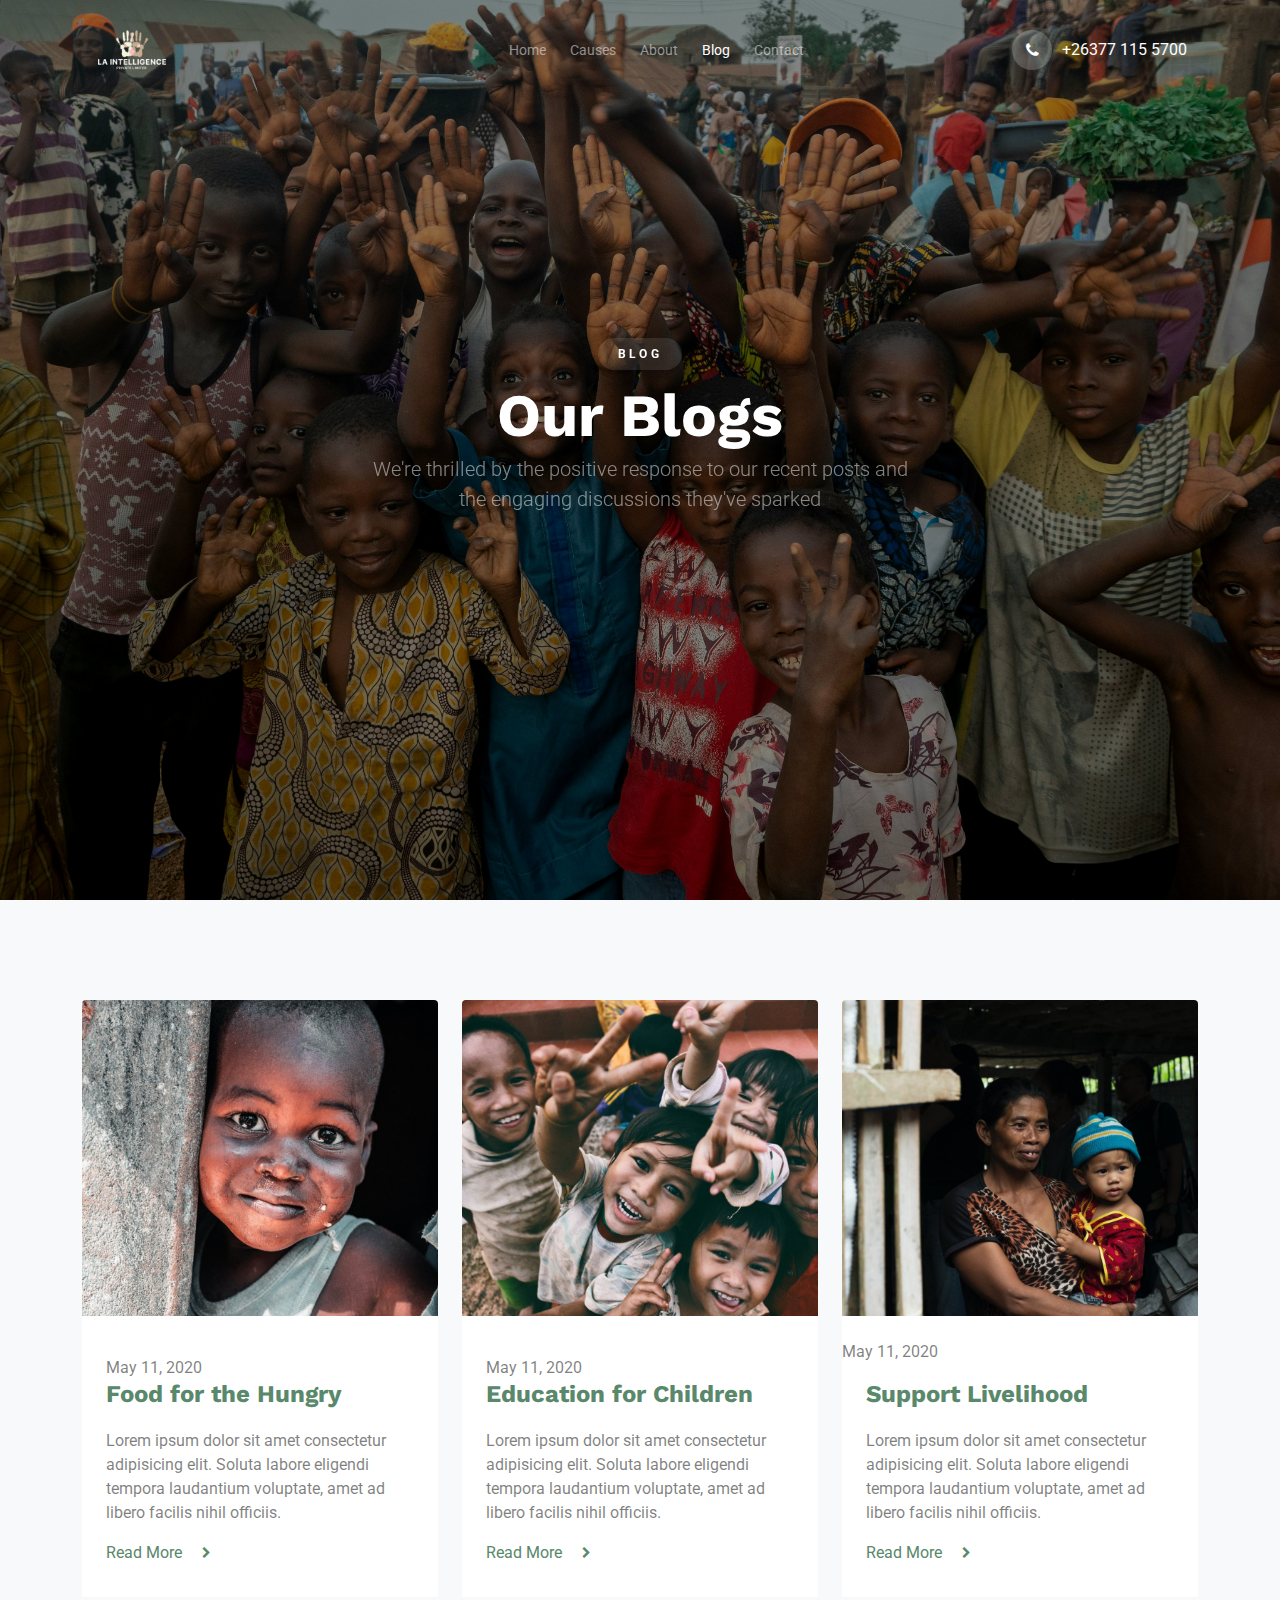
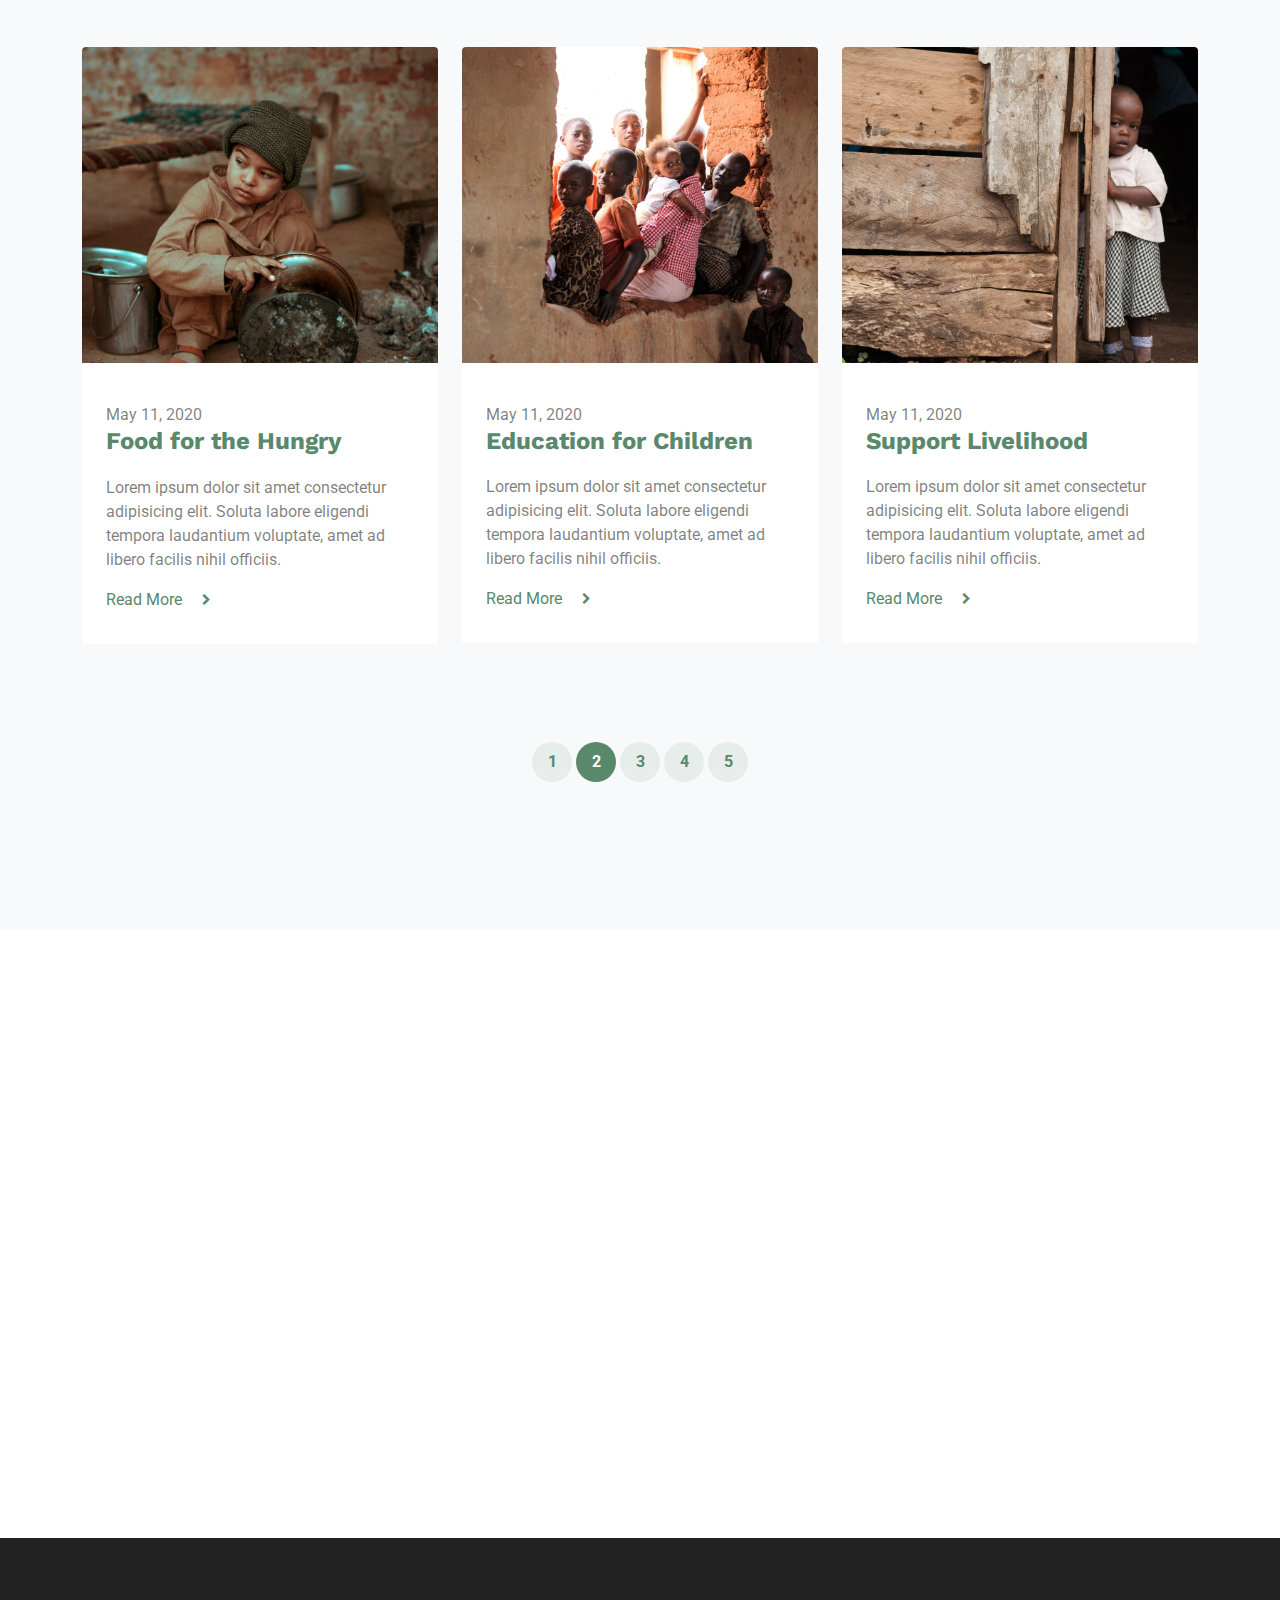
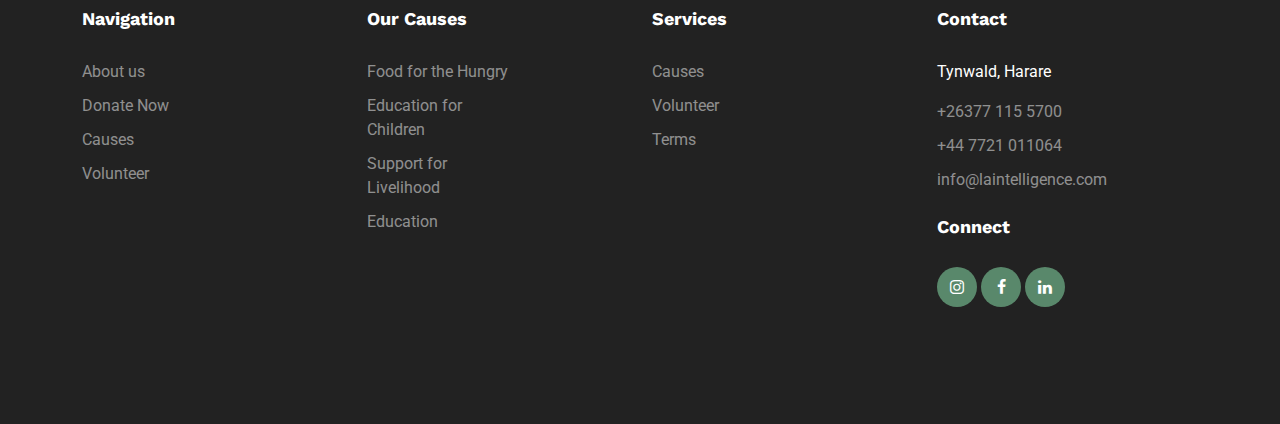
<file: news.html>
<!doctype html>
<html lang="en">
<head>
	<!-- Required meta tags -->
	<meta charset="utf-8">
	<meta name="viewport" content="width=device-width, initial-scale=1">
	<meta name="author" content="Untree.co">
	<link rel="shortcut icon" href="/images/favcn.png">

	<meta name="description" content="" />
	<meta name="keywords" content="" />
	
	<link rel="preconnect" href="https://fonts.gstatic.com">
	<link href="https://fonts.googleapis.com/css2?family=Roboto&family=Work+Sans:wght@400;700&display=swap" rel="stylesheet">


	<link rel="stylesheet" href="fonts/icomoon/style.css">
	<link rel="stylesheet" href="fonts/flaticon/font/flaticon.css">

	<link rel="stylesheet" href="css/tiny-slider.css">
	<link rel="stylesheet" href="css/aos.css">
	<link rel="stylesheet" href="css/flatpickr.min.css">
	<link rel="stylesheet" href="css/glightbox.min.css">
	<link rel="stylesheet" href="css/style.css">
	<link rel="stylesheet" href="./css/personalized.css">

	<title>Blog</title>
</head>
<body>

	<div class="site-mobile-menu site-navbar-target">
		<div class="site-mobile-menu-header">
			<div class="site-mobile-menu-close">
				<span class="icofont-close js-menu-toggle"></span>
			</div>
		</div>
		<div class="site-mobile-menu-body"></div>
	</div>

	<nav class="site-nav">
		<div class="container">
			<div class="menu-bg-wrap">
				<div class="site-navigation">
					<div class="row g-0 align-items-center">
						<div class="col-2">
							<a href="index.html" class="logo m-0 float-start text-white"><img src="/images/logo-n.png" alt="" class="la-logo"></a>
						</div>
						<div class="col-8 text-center">
							<ul class="js-clone-nav d-none d-lg-inline-block text-start site-menu mx-auto">
								<li><a href="index.html">Home</a></li>
								<li><a href="causes.html">Causes</a></li>
								<li><a href="about.html">About</a></li>
								<li class="active"><a href="news.html">Blog</a></li>
								<li><a href="contact.html">Contact</a></li>
							</ul>
						</div>
						<div class="col-2 text-end">
							<a href="#" class="burger ms-auto float-end site-menu-toggle js-menu-toggle d-inline-block d-lg-none light">
								<span></span>
							</a>

							<a href="#" class="call-us d-flex align-items-center">
								<span class="icon-phone"></span>
								<span>+26377 115 5700</span>
							</a>
						</div>
					</div>

				</div>
			</div>
		</div>
	</nav>

	<div class="hero overlay" style="background-image: url('images/NGO/generalkids.jpg')">
		<div class="container">
			<div class="row align-items-center">
				<div class="col-lg-6 text-center mx-auto">
					<span class="subheading-white text-white mb-3" data-aos="fade-up">Blog</span>

					<h1 class="heading text-white mb-2" data-aos="fade-up">Our Blogs</h1>
					<p data-aos="fade-up" class=" mb-5 text-white lead text-white-50">We're thrilled by the positive response to our recent posts and the engaging discussions they've sparked</p>
					
				</div>

				
			</div>
		</div>
	</div>

	

	<div class="section bg-light">
		<div class="container">
			<div class="row">
				<div class="col-lg-4 col-md-6">
					<div class="causes-item bg-white">
						<a href="#"><img src="images/img_v_1-min.jpg" alt="Image" class="img-fluid mb-4 rounded"></a>
						<div class="px-4 pb-3 pt-3">
							<span class="date">May 11, 2020</span>
							<h3><a href="#">Food for the Hungry</a></h3>
							<p>Lorem ipsum dolor sit amet consectetur adipisicing elit. Soluta labore eligendi tempora laudantium voluptate, amet ad libero facilis nihil officiis.</p>
							<p><a href="#" class="d-flex align-items-center more2"><span>Read More</span> <span class="icon-chevron-right"></span></a></p>

							
						</div>
					</div>
				</div>		
				<div class="col-lg-4 col-md-6">
					<div class="causes-item bg-white">
						<a href="#"><img src="images/img_v_2-min.jpg" alt="Image" class="img-fluid mb-4 rounded"></a>
						<div class="px-4 pb-3 pt-3">
							<span class="date">May 11, 2020</span>
							<h3><a href="#">Education for Children</a></h3>
							<p>Lorem ipsum dolor sit amet consectetur adipisicing elit. Soluta labore eligendi tempora laudantium voluptate, amet ad libero facilis nihil officiis.</p>
							<p><a href="#" class="d-flex align-items-center more2"><span>Read More</span> <span class="icon-chevron-right"></span></a></p>
							
						</div>
					</div>
				</div>

				<div class="col-lg-4 col-md-6">
					<div class="causes-item bg-white">
						<a href="#"><img src="images/img_v_3-min.jpg" alt="Image" class="img-fluid mb-4 rounded"></a>
						<span class="date">May 11, 2020</span>
						<div class="px-4 pb-3 pt-3">
							<h3><a href="#">Support Livelihood</a></h3>
							<p>Lorem ipsum dolor sit amet consectetur adipisicing elit. Soluta labore eligendi tempora laudantium voluptate, amet ad libero facilis nihil officiis.</p>
							<p><a href="#" class="d-flex align-items-center more2"><span>Read More</span> <span class="icon-chevron-right"></span></a></p>
							
						</div>
					</div>
				</div>

				<div class="col-lg-4 col-md-6">
					<div class="causes-item bg-white">
						<a href="#"><img src="images/img_v_4-min.jpg" alt="Image" class="img-fluid mb-4 rounded"></a>
						<div class="px-4 pb-3 pt-3">
							<span class="date">May 11, 2020</span>

							<h3><a href="#">Food for the Hungry</a></h3>
							<p>Lorem ipsum dolor sit amet consectetur adipisicing elit. Soluta labore eligendi tempora laudantium voluptate, amet ad libero facilis nihil officiis.</p>

							<p><a href="#" class="d-flex align-items-center more2"><span>Read More</span> <span class="icon-chevron-right"></span></a></p>
						</div>
					</div>
				</div>

				<div class="col-lg-4 col-md-6">
					<div class="causes-item bg-white">
						<a href="#"><img src="images/img_v_5-min.jpg" alt="Image" class="img-fluid mb-4 rounded"></a>
						<div class="px-4 pb-3 pt-3">
							<span class="date">May 11, 2020</span>
							<h3><a href="#">Education for Children</a></h3>
							<p>Lorem ipsum dolor sit amet consectetur adipisicing elit. Soluta labore eligendi tempora laudantium voluptate, amet ad libero facilis nihil officiis.</p>

							<p><a href="#" class="d-flex align-items-center more2"><span>Read More</span> <span class="icon-chevron-right"></span></a></p>
						</div>
					</div>
				</div>

				<div class="col-lg-4 col-md-6">
					<div class="causes-item bg-white">
						<a href="#"><img src="images/img_v_6-min.jpg" alt="Image" class="img-fluid mb-4 rounded"></a>
						<div class="px-4 pb-3 pt-3">
							<span class="date">May 11, 2020</span>
							<h3><a href="#">Support Livelihood</a></h3>
							<p>Lorem ipsum dolor sit amet consectetur adipisicing elit. Soluta labore eligendi tempora laudantium voluptate, amet ad libero facilis nihil officiis.</p>
							<p><a href="#" class="d-flex align-items-center more2"><span>Read More</span> <span class="icon-chevron-right"></span></a></p>
							
						</div>
					</div>
				</div>

			</div>	

			<div class="row align-items-center py-5">
				<div class="col-lg-3">
					<!-- Pagination (1 of 10) -->
				</div>
				<div class="col-lg-6 text-center">
					<div class="custom-pagination">
						<a href="#">1</a>
						<a href="#" class="active">2</a>
						<a href="#">3</a>
						<a href="#">4</a>
						<a href="#">5</a>
					</div>
				</div>
			</div>

			
		</div>		
	</div>



	<div class="section sec-instagram pb-0">
		<div class="container mb-5">
			<div class="row align-items-center">
				<div class="col-lg-3" data-aos="fade-up">
					<span class="subheading mb-3">Instagram</span>
					<h2 class="heading">We Are On Instagram</h2>
				</div>
				<div class="col-lg-7" data-aos="fade-up" data-aos-delay="100">
					<p>
						Join us on Instagram for an inside look at our mission in action! Follow along for inspiring stories, behind-the-scenes moments, and opportunities to engage with our community. Together, we're making a difference, one post at a time. See you there!</p>
				</div>
			</div>
		</div>

		<div class="instagram-slider-wrap" data-aos="fade-up" data-aos-delay="200">
			<div class="instagram-slider" id="instagram-slider">

				<div class="item">
					<a class="instagram-item">
						<span class="icon-instagram"></span>
						<img src="images/img_v_8-min.jpg" alt="Image" class="img-fluid">		
					</a>
				</div>

				<div class="item">
					<a class="instagram-item">
						<span class="icon-instagram"></span>
						<img src="images/img_v_2-min.jpg" alt="Image" class="img-fluid">		
					</a>
				</div>

				<div class="item">
					<a class="instagram-item">
						<span class="icon-instagram"></span>
						<img src="images/img_v_3-min.jpg" alt="Image" class="img-fluid">		
					</a>
				</div>

				<div class="item">
					<a class="instagram-item">
						<span class="icon-instagram"></span>
						<img src="images/img_v_4-min.jpg" alt="Image" class="img-fluid">		
					</a>
				</div>

				<div class="item">
					<a class="instagram-item">
						<span class="icon-instagram"></span>
						<img src="images/img_v_5-min.jpg" alt="Image" class="img-fluid">		
					</a>
				</div>

				<div class="item">
					<a class="instagram-item">
						<span class="icon-instagram"></span>
						<img src="images/img_v_6-min.jpg" alt="Image" class="img-fluid">		
					</a>
				</div>

				<div class="item">
					<a class="instagram-item">
						<span class="icon-instagram"></span>
						<img src="images/img_v_7-min.jpg" alt="Image" class="img-fluid">		
					</a>
				</div>


			</div>
		</div>

	</div>

	<div class="site-footer">
		<div class="container">

			<div class="row">
				<div class="col-6 col-sm-6 col-md-6 col-lg-3">
					<div class="widget">
						<h3>Navigation</h3>
						<ul class="list-unstyled float-left links">
							<li><a href="#">About us</a></li>
							<li><a href="#">Donate Now</a></li>
							<li><a href="#">Causes</a></li>
							<li><a href="#">Volunteer</a></li>
						</ul>
					</div> <!-- /.widget -->
				</div> <!-- /.col-lg-3 -->

				<div class="col-6 col-sm-6 col-md-6 col-lg-3">
					<div class="widget">
						<h3>Our Causes</h3>
						<ul class="list-unstyled float-left links">
							<li><a href="#">Food for the Hungry</a></li>
							<li><a href="#">Education for Children</a></li>
							<li><a href="#">Support for Livelihood</a></li>
							<li><a href="#">Education</a></li>
						</ul>
					</div> <!-- /.widget -->
				</div> <!-- /.col-lg-3 -->

				<div class="col-6 col-sm-6 col-md-6 col-lg-3">
					<div class="widget">
						<h3>Services</h3>
						<ul class="list-unstyled float-left links">
							<li><a href="#">Causes</a></li>
							<li><a href="#">Volunteer</a></li>
							<li><a href="#">Terms</a></li>
						</ul>
					</div> <!-- /.widget -->
				</div> <!-- /.col-lg-3 -->


				<div class="col-6 col-sm-6 col-md-6 col-lg-3">
					<div class="widget">
						<h3>Contact</h3>
						<address>Tynwald, Harare</address>
						<ul class="list-unstyled links mb-4">
							<li><a href="tel://11234567890">+26377 115 5700</a></li>
							<li><a href="tel://11234567890">+44 7721 011064</a></li>
							<li><a href="mailto:info@mydomain.com">info@laintelligence.com</a></li>
						</ul>

						<h3>Connect</h3>
						<ul class="list-unstyled social">
							<li><a href="#"><span class="icon-instagram"></span></a></li>
							<li><a href="#"><span class="icon-facebook"></span></a></li>
							<li><a href="#"><span class="icon-linkedin"></span></a></li>
						</ul>

					</div> <!-- /.widget -->
				</div> <!-- /.col-lg-3 -->

			</div> <!-- /.row -->

		</div> <!-- /.container -->
	</div> <!-- /.site-footer -->







	<!-- Preloader -->
	<div id="overlayer"></div>
	<div class="loader">
		<div class="spinner-border text-primary" role="status">
			<span class="visually-hidden">Loading...</span>
		</div>
	</div>

	<script src="js/bootstrap.bundle.min.js"></script>
	<script src="js/tiny-slider.js"></script>

	<script src="js/flatpickr.min.js"></script>
	<script src="js/glightbox.min.js"></script>


	<script src="js/aos.js"></script>
	<script src="js/navbar.js"></script>
	<script src="js/counter.js"></script>
	<script src="js/custom.js"></script>
</body>
</html>
</file>
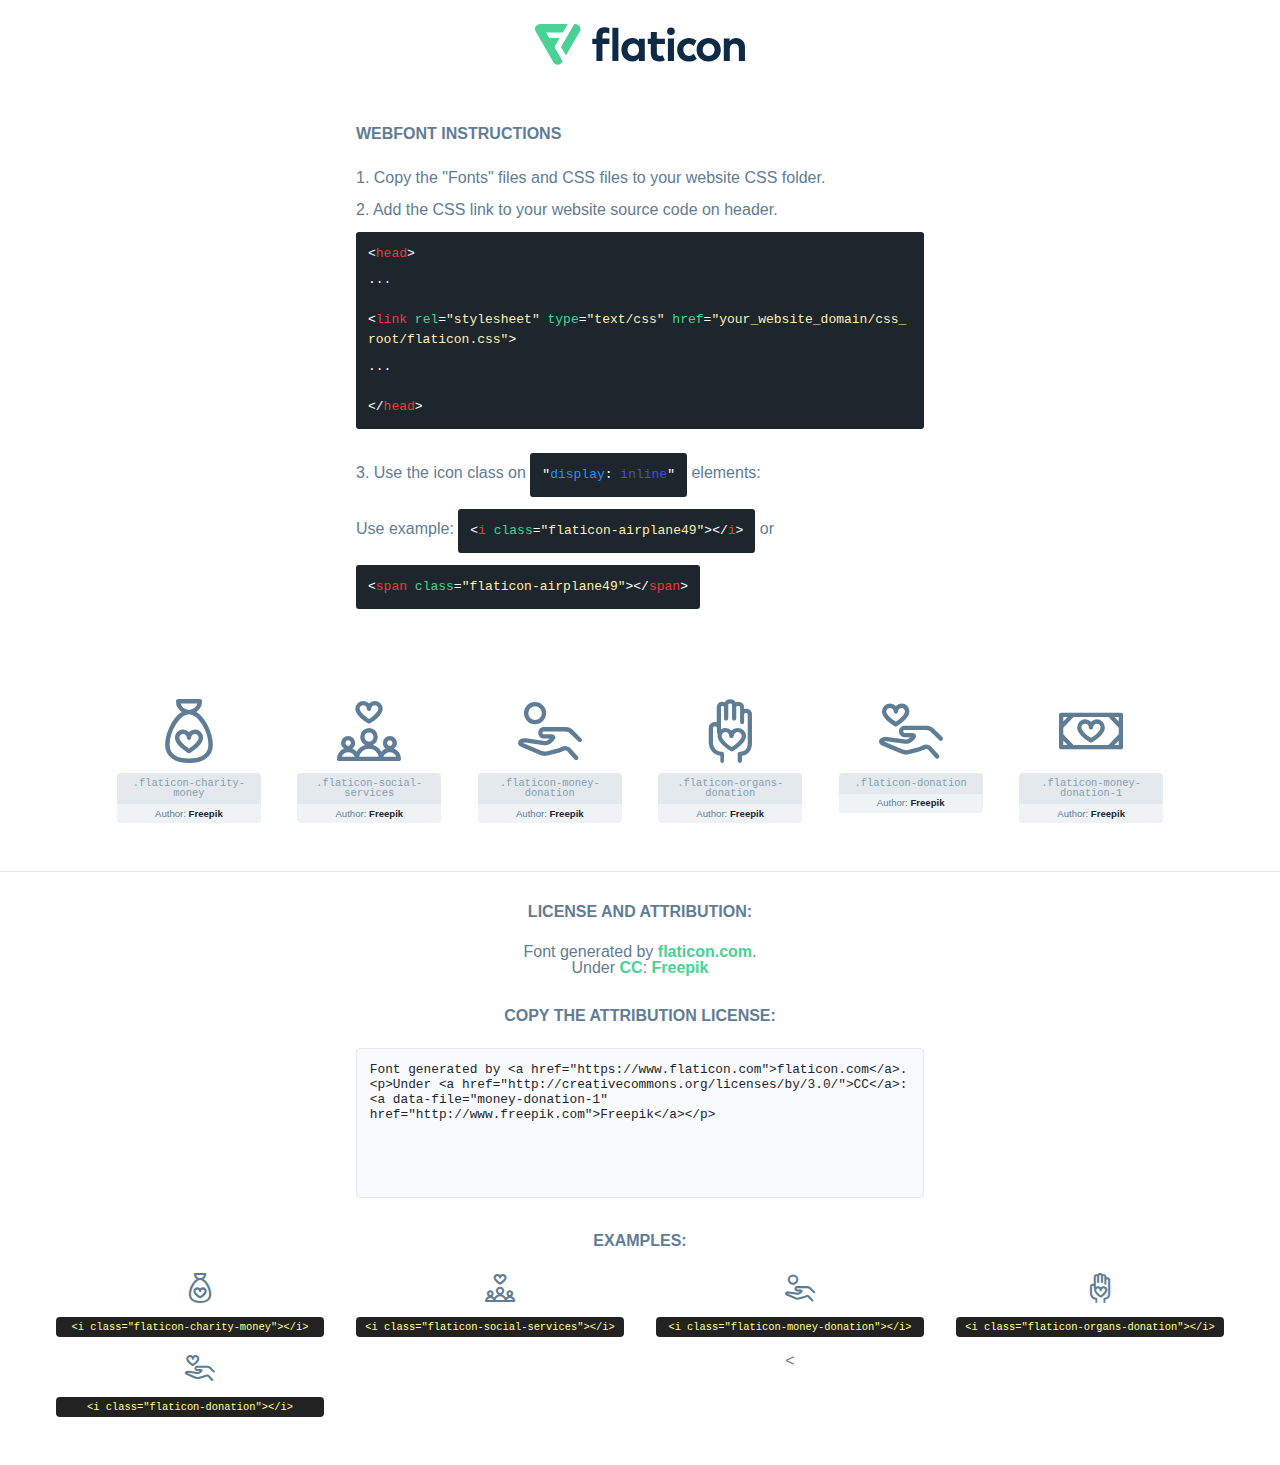
<file: fonts/flaticon/font/flaticon.html>
<!DOCTYPE html>
<html lang="en">
<head>
    <title>Flaticon Webfont</title>
    <link rel="stylesheet" type="text/css" href="flaticon.css"/>
    <meta charset="UTF-8">
    <style>
        html, body, div, span, applet, object, iframe,
        h1, h2, h3, h4, h5, h6, p, blockquote, pre,
        a, abbr, acronym, address, big, cite, code,
        del, dfn, em, img, ins, kbd, q, s, samp,
        small, strike, strong, sub, sup, tt, var,
        b, u, i, center,
        dl, dt, dd, ol, ul, li,
        fieldset, form, label, legend,
        table, caption, tbody, tfoot, thead, tr, th, td,
        article, aside, canvas, details, embed,
        figure, figcaption, footer, header, hgroup,
        menu, nav, output, ruby, section, summary,
        time, mark, audio, video {
            margin: 0;
            padding: 0;
            border: 0;
            font-size: 100%;
            font: inherit;
            vertical-align: baseline;
        }

        /* HTML5 display-role reset for older browsers */
        article, aside, details, figcaption, figure,
        footer, header, hgroup, menu, nav, section {
            display: block;
        }

        body {
            line-height: 1;
        }

        ol, ul {
            list-style: none;
        }

        blockquote, q {
            quotes: none;
        }

        blockquote:before, blockquote:after,
        q:before, q:after {
            content: '';
            content: none;
        }

        table {
            border-collapse: collapse;
            border-spacing: 0;
        }

        body {
            font-family: Helvetica, Arial, sans-serif;
            font-size: 16px;
            color: #5f7d95;
        }

        a {
            color: #4AD295;
            font-weight: bold;
            text-decoration: none;
        }

        * {
            -moz-box-sizing: border-box;
            -webkit-box-sizing: border-box;
            box-sizing: border-box;
            margin: 0;
            padding: 0;
        }

        [class^="flaticon-"]:before, [class*=" flaticon-"]:before, [class^="flaticon-"]:after, [class*=" flaticon-"]:after {
            font-family: Flaticon;
            font-size: 30px;
            font-style: normal;
            margin-left: 20px;
            color: #333;
        }

        .wrapper {
            max-width: 600px;
            margin: auto;
            padding: 0 1em;
        }

        .title {
            margin-bottom: 24px;
            text-transform: uppercase;
            font-weight: bold;
        }

        header {
            text-align: center;
            padding: 24px;
        }

        header .logo {
            width: 210px;
            height: auto;
            border: none;
            display: inline-block;
        }

        header strong {
            font-size: 28px;
            font-weight: 500;
            vertical-align: middle;
        }

        .demo {
            margin: 2em auto;
            line-height: 1.25em;
        }

        .demo ul li {
            margin-bottom: 12px;
        }

        .demo ul li code {
            background-color: #1D262D;
            border-radius: 3px;
            padding: 12px;
            display: inline-block;
            color: #fff;
            font-family: Consolas, Monaco, Lucida Console, Liberation Mono, DejaVu Sans Mono, Bitstream Vera Sans Mono, Courier New, monospace;
            font-weight: lighter;
            margin-top: 12px;
            font-size: 13px;
            word-break: break-all;
        }

        .demo ul li code .red {
            color: #EC3A3B;
        }

        .demo ul li code .green {
            color: #4AD295;
        }

        .demo ul li code .yellow {
            color: #FFEEB6;
        }

        .demo ul li code .blue {
            color: #2C8CF4;
        }

        .demo ul li code .purple {
            color: #4949E7;
        }

        .demo ul li code .dots {
            margin-top: 0.5em;
            display: block;
        }

        #glyphs {
            border-bottom: 1px solid #E3E9ED;
            padding: 2em 0;
            text-align: center;
        }

        .glyph {
            display: inline-block;
            width: 9em;
            margin: 1em;
            text-align: center;
            vertical-align: top;
            background: #FFF;
        }

        .glyph .flaticon {
            padding: 10px;
            display: block;
            font-family: "Flaticon";
            font-size: 64px;
            line-height: 1;
        }

        .glyph .flaticon:before {
            font-size: 64px;
            color: #5f7d95;
            margin-left: 0;
        }

        .class-name {
            font-size: 0.65em;
            background-color: #E3E9ED;
            color: #869FB2;
            border-radius: 4px 4px 0 0;
            padding: 0.5em;
            font-family: Consolas, Monaco, Lucida Console, Liberation Mono, DejaVu Sans Mono, Bitstream Vera Sans Mono, Courier New, monospace;
        }

        .author-name {
            font-size: 0.6em;
            background-color: #EFF3F6;
            border-top: 0;
            border-radius: 0 0 4px 4px;
            padding: 0.5em;
        }

        .author-name a {
            color: #1D262D;
        }

        .class-name:last-child {
            font-size: 10px;
            color: #888;
        }

        .class-name:last-child a {
            font-size: 10px;
            color: #555;
        }

        .glyph > input {
            display: block;
            width: 100px;
            margin: 5px auto;
            text-align: center;
            font-size: 12px;
            cursor: text;
        }

        .glyph > input.icon-input {
            font-family: "Flaticon";
            font-size: 16px;
            margin-bottom: 10px;
        }

        .attribution .title {
            margin-top: 2em;
        }

        .attribution textarea {
            background-color: #F8FAFB;
            color: #1D262D;
            padding: 1em;
            border: none;
            box-shadow: none;
            border: 1px solid #E3E9ED;
            border-radius: 4px;
            resize: none;
            width: 100%;
            height: 150px;
            font-size: 0.8em;
            font-family: Consolas, Monaco, Lucida Console, Liberation Mono, DejaVu Sans Mono, Bitstream Vera Sans Mono, Courier New, monospace;
            -webkit-appearance: none;
        }

        .attribution textarea:hover {
            border-color: #CFD9E0;
        }

        .attribution textarea:focus {
            border-color: #4AD295;
        }

        .iconsuse {
            margin: 2em auto;
            text-align: center;
            max-width: 1200px;
        }

        .iconsuse:after {
            content: '';
            display: table;
            clear: both;
        }

        .iconsuse .image {
            float: left;
            width: 25%;
            padding: 0 1em;
        }

        .iconsuse .image p {
            margin-bottom: 1em;
        }

        .iconsuse .image span {
            display: block;
            font-size: 0.65em;
            background-color: #222;
            color: #fff;
            border-radius: 4px;
            padding: 0.5em;
            color: #FFFF99;
            margin-top: 1em;
            font-family: Consolas, Monaco, Lucida Console, Liberation Mono, DejaVu Sans Mono, Bitstream Vera Sans Mono, Courier New, monospace;
        }

        .flaticon:before {
            color: #5f7d95;
        }

        #footer {
            text-align: center;
            background-color: #1D262D;
            color: #869FB2;
            padding: 12px;
            font-size: 14px;
        }

        #footer a {
            font-weight: normal;
        }

        @media (max-width: 960px) {
            .iconsuse .image {
                width: 50%;
            }
        }

        .preview {
            width: 100px;
            display: inline-block;
            margin: 10px;
        }

        .preview .inner {
            display: inline-block;
            width: 100%;
            text-align: center;
            background: #f5f5f5;
            -webkit-border-radius: 3px 3px 0 0;
            -moz-border-radius: 3px 3px 0 0;
            border-radius: 3px 3px 0 0;
        }

        .preview .inner  {
            line-height: 85px;
            font-size: 40px;
            color: #333;
        }

        .label {
            display: inline-block;
            width: 100%;
            box-sizing: border-box;
            padding: 5px;
            font-size: 10px;
            font-family: Monaco, monospace;
            color: #666;
            white-space: nowrap;
            overflow: hidden;
            text-overflow: ellipsis;
            background: #ddd;
            -webkit-border-radius: 0 0 3px 3px;
            -moz-border-radius: 0 0 3px 3px;
            border-radius: 0 0 3px 3px;
            color: #666;
        }
    </style>
</head>
<body>
    <header>
        <a href="https://www.flaticon.com/" target="_blank" class="logo">
            <svg xmlns="http://www.w3.org/2000/svg" viewBox="0 0 394.3 76.5">
                <path d="M156.6,69.4H145.3V7.1h11.3Z" style="fill:#0e2a47"/>
                <path d="M206.2,69.4h-11V64.8a15.4,15.4,0,0,1-12.6,5.7c-11.6,0-20.3-9.5-20.3-22.1s8.8-22.1,20.3-22.1a15.4,15.4,0,0,1,12.6,5.8V27.5h11Zm-32.4-21c0,6.4,4.2,11.6,10.8,11.6s10.8-4.9,10.8-11.6-4.4-11.6-10.8-11.6S173.9,42,173.9,48.4Z"
                      style="fill:#0e2a47"/>
                <path d="M262.5,13.7a7.2,7.2,0,0,1-14.4,0,7.2,7.2,0,1,1,14.4,0ZM261,69.4H249.6v-42H261Z"
                      style="fill:#0e2a47"/>
                <path id="_Trazado_" data-name="&lt;Trazado&gt;"
                      d="M139.6,17.8a16.6,16.6,0,0,0-8-1.4c-3.2.4-4.9,2-4.9,5.9v5.1h13V37.5h-13v32H115.4v-32h-7.8v-10h7.8V22.2c0-9.9,5.2-16.3,15-16.3a23.4,23.4,0,0,1,9.3,1.8Z"
                      style="fill:#0e2a47"/>
                <path d="M235.1,60c-3.5,0-6.3-1.9-6.3-7.1V37.5H244v-10H228.8V15H217.5V27.5h-5.7v10h5.7V53.7c0,10.9,5.3,16.8,15.7,16.8A22.9,22.9,0,0,0,244,68l-4.3-9.1A12.3,12.3,0,0,1,235.1,60Z"
                      style="fill:#0e2a47"/>
                <path d="M348.9,48.4c0,12.6-9.7,22.1-22.7,22.1s-22.7-9.4-22.7-22.1,9.6-22.1,22.7-22.1S348.9,35.8,348.9,48.4Zm-33.9,0c0,6.8,4.8,11.6,11.1,11.6s11.2-4.8,11.2-11.6-4.8-11.6-11.2-11.6S315.1,41.6,315.1,48.4Z"
                      style="fill:#0e2a47"/>
                <path d="M394.3,42.7V69.4H382.9V46.3c0-6.1-3-9.4-8.2-9.4s-8.9,3.2-8.9,9.5v23H354.6v-42h11v4.9c3-4.5,7.6-6.1,12.3-6.1C387.5,26.3,394.3,33,394.3,42.7Z"
                      style="fill:#0e2a47"/>
                <path d="M298,55.7h0a12.4,12.4,0,0,1-8.2,4.2h-.9l-1.8-.2a10,10,0,0,1-7.4-5.6,13.2,13.2,0,0,1-1.2-5.8,13,13,0,0,1,1.3-5.9,10.1,10.1,0,0,1,7.5-5.5h2.4a11.7,11.7,0,0,1,8.3,4.2l5.5-9.6a19.9,19.9,0,0,0-8.1-4.3,23.4,23.4,0,0,0-6.1-.8,25.2,25.2,0,0,0-7.5,1.1,20.9,20.9,0,0,0-8,4.6,21.9,21.9,0,0,0-6.8,16.4,21.9,21.9,0,0,0,6.7,16.3,20.9,20.9,0,0,0,8,4.6,25.2,25.2,0,0,0,7.7,1.2,23.6,23.6,0,0,0,6.2-.8,20,20,0,0,0,8.1-4.4Z"
                      style="fill:#0e2a47"/>
                <path d="M46.3,26.5H26.9L20.8,16H52.4L61.6,0H9.4A9.3,9.3,0,0,0,1.3,4.7a9.3,9.3,0,0,0,0,9.4L34.6,71.8a9.4,9.4,0,0,0,16.2,0l1.1-1.9L36.6,43.3Z"
                      style="fill:#4ad295"/>
                <path d="M84.2,4.7A9.3,9.3,0,0,0,76.1,0H73.8l-25,43.3,9.2,16L84.2,14A9.3,9.3,0,0,0,84.2,4.7Z"
                      style="fill:#4ad295"/>
            </svg>
        </a>
    </header>
    <section class="demo wrapper">

        <p class="title">Webfont Instructions</p>

        <ul>
            <li>
                <span class="num">1. </span>Copy the "Fonts" files and CSS files to your website CSS folder.
            </li>
            <li>
                <span class="num">2. </span>Add the CSS link to your website source code on header.
                <code class="big">
                    &lt;<span class="red">head</span>&gt;
                    <br/><span class="dots">...</span>
                    <br/>&lt;<span class="red">link</span> <span class="green">rel</span>=<span
                        class="yellow">"stylesheet"</span> <span class="green">type</span>=<span
                        class="yellow">"text/css"</span> <span class="green">href</span>=<span class="yellow">"your_website_domain/css_root/flaticon.css"</span>&gt;
                    <br/><span class="dots">...</span>
                    <br/>&lt;/<span class="red">head</span>&gt;
                </code>
            </li>

            <li>
                <p>
                    <span class="num">3. </span>Use the icon class on <code>"<span class="blue">display</span>:<span
                        class="purple"> inline</span>"</code> elements:
                    <br/>
                    Use example: <code>&lt;<span class="red">i</span> <span class="green">class</span>=<span class="yellow">&quot;flaticon-airplane49&quot;</span>&gt;&lt;/<span
                        class="red">i</span>&gt;</code> or <code>&lt;<span class="red">span</span> <span
                        class="green">class</span>=<span class="yellow">&quot;flaticon-airplane49&quot;</span>&gt;&lt;/<span
                        class="red">span</span>&gt;</code>
            </li>
        </ul>

    </section>
    <section id="glyphs">
            <div class="glyph">
                <i class="flaticon flaticon-charity-money"></i>
                <div class="class-name">.flaticon-charity-money</div>
                <div class="author-name">Author: <a data-file="charity-money" href="http://www.freepik.com">Freepik</a> </div>
            </div>

            <div class="glyph">
                <i class="flaticon flaticon-social-services"></i>
                <div class="class-name">.flaticon-social-services</div>
                <div class="author-name">Author: <a data-file="social-services" href="http://www.freepik.com">Freepik</a> </div>
            </div>

            <div class="glyph">
                <i class="flaticon flaticon-money-donation"></i>
                <div class="class-name">.flaticon-money-donation</div>
                <div class="author-name">Author: <a data-file="money-donation" href="http://www.freepik.com">Freepik</a> </div>
            </div>

            <div class="glyph">
                <i class="flaticon flaticon-organs-donation"></i>
                <div class="class-name">.flaticon-organs-donation</div>
                <div class="author-name">Author: <a data-file="organs-donation" href="http://www.freepik.com">Freepik</a> </div>
            </div>

            <div class="glyph">
                <i class="flaticon flaticon-donation"></i>
                <div class="class-name">.flaticon-donation</div>
                <div class="author-name">Author: <a data-file="donation" href="http://www.freepik.com">Freepik</a> </div>
            </div>

            <div class="glyph">
                <i class="flaticon flaticon-money-donation-1"></i>
                <div class="class-name">.flaticon-money-donation-1</div>
                <div class="author-name">Author: <a data-file="money-donation-1" href="http://www.freepik.com">Freepik</a> </div>
            </div>

    </section>

    <section class="attribution wrapper"   style="text-align:center;">

        <div class="title">License and attribution:</div><div class="attrDiv">Font generated by <a href="https://www.flaticon.com">flaticon.com</a>. <div><p>Under <a href="http://creativecommons.org/licenses/by/3.0/">CC</a>: <a data-file="money-donation-1" href="http://www.freepik.com">Freepik</a></p>  </div>
        </div>
        <div class="title">Copy the Attribution License:</div>

        <textarea onclick="this.focus();this.select();">Font generated by &lt;a href=&quot;https://www.flaticon.com&quot;&gt;flaticon.com&lt;/a&gt;. <p>Under <a href="http://creativecommons.org/licenses/by/3.0/">CC</a>: <a data-file="money-donation-1" href="http://www.freepik.com">Freepik</a></p> 
        </textarea>

    </section>

    <section class="iconsuse">

        <div class="title">Examples:</div>
            <div class="image">
                <p>
                    <i class="flaticon flaticon-charity-money"></i>
                    <span>&lt;i class=&quot;flaticon-charity-money&quot;&gt;&lt;/i&gt;</span>
                </p>
            </div>
            <div class="image">
                <p>
                    <i class="flaticon flaticon-social-services"></i>
                    <span>&lt;i class=&quot;flaticon-social-services&quot;&gt;&lt;/i&gt;</span>
                </p>
            </div>
            <div class="image">
                <p>
                    <i class="flaticon flaticon-money-donation"></i>
                    <span>&lt;i class=&quot;flaticon-money-donation&quot;&gt;&lt;/i&gt;</span>
                </p>
            </div>
            <div class="image">
                <p>
                    <i class="flaticon flaticon-organs-donation"></i>
                    <span>&lt;i class=&quot;flaticon-organs-donation&quot;&gt;&lt;/i&gt;</span>
                </p>
            </div>
            <div class="image">
                <p>
                    <i class="flaticon flaticon-donation"></i>
                    <span>&lt;i class=&quot;flaticon-donation&quot;&gt;&lt;/i&gt;</span>
                </p>
            </div>
            <
</file>
<file: fonts/icomoon/style.css>
@font-face {
  font-family: 'icomoon';
  src:  url('fonts/icomoon.eot?10si43');
  src:  url('fonts/icomoon.eot?10si43#iefix') format('embedded-opentype'),
    url('fonts/icomoon.ttf?10si43') format('truetype'),
    url('fonts/icomoon.woff?10si43') format('woff'),
    url('fonts/icomoon.svg?10si43#icomoon') format('svg');
  font-weight: normal;
  font-style: normal;
}

[class^="icon-"], [class*=" icon-"] {
  /* use !important to prevent issues with browser extensions that change fonts */
  font-family: 'icomoon' !important;
  speak: none;
  font-style: normal;
  font-weight: normal;
  font-variant: normal;
  text-transform: none;
  line-height: 1;

  /* Better Font Rendering =========== */
  -webkit-font-smoothing: antialiased;
  -moz-osx-font-smoothing: grayscale;
}

.icon-asterisk:before {
  content: "\f069";
}
.icon-plus:before {
  content: "\f067";
}
.icon-question:before {
  content: "\f128";
}
.icon-minus:before {
  content: "\f068";
}
.icon-glass:before {
  content: "\f000";
}
.icon-music:before {
  content: "\f001";
}
.icon-search:before {
  content: "\f002";
}
.icon-envelope-o:before {
  content: "\f003";
}
.icon-heart:before {
  content: "\f004";
}
.icon-star:before {
  content: "\f005";
}
.icon-star-o:before {
  content: "\f006";
}
.icon-user:before {
  content: "\f007";
}
.icon-film:before {
  content: "\f008";
}
.icon-th-large:before {
  content: "\f009";
}
.icon-th:before {
  content: "\f00a";
}
.icon-th-list:before {
  content: "\f00b";
}
.icon-check:before {
  content: "\f00c";
}
.icon-close:before {
  content: "\f00d";
}
.icon-remove:before {
  content: "\f00d";
}
.icon-times:before {
  content: "\f00d";
}
.icon-search-plus:before {
  content: "\f00e";
}
.icon-search-minus:before {
  content: "\f010";
}
.icon-power-off:before {
  content: "\f011";
}
.icon-signal:before {
  content: "\f012";
}
.icon-cog:before {
  content: "\f013";
}
.icon-gear:before {
  content: "\f013";
}
.icon-trash-o:before {
  content: "\f014";
}
.icon-home:before {
  content: "\f015";
}
.icon-file-o:before {
  content: "\f016";
}
.icon-clock-o:before {
  content: "\f017";
}
.icon-road:before {
  content: "\f018";
}
.icon-download:before {
  content: "\f019";
}
.icon-arrow-circle-o-down:before {
  content: "\f01a";
}
.icon-arrow-circle-o-up:before {
  content: "\f01b";
}
.icon-inbox:before {
  content: "\f01c";
}
.icon-play-circle-o:before {
  content: "\f01d";
}
.icon-repeat:before {
  content: "\f01e";
}
.icon-rotate-right:before {
  content: "\f01e";
}
.icon-refresh:before {
  content: "\f021";
}
.icon-list-alt:before {
  content: "\f022";
}
.icon-lock:before {
  content: "\f023";
}
.icon-flag:before {
  content: "\f024";
}
.icon-headphones:before {
  content: "\f025";
}
.icon-volume-off:before {
  content: "\f026";
}
.icon-volume-down:before {
  content: "\f027";
}
.icon-volume-up:before {
  content: "\f028";
}
.icon-qrcode:before {
  content: "\f029";
}
.icon-barcode:before {
  content: "\f02a";
}
.icon-tag:before {
  content: "\f02b";
}
.icon-tags:before {
  content: "\f02c";
}
.icon-book:before {
  content: "\f02d";
}
.icon-bookmark:before {
  content: "\f02e";
}
.icon-print:before {
  content: "\f02f";
}
.icon-camera:before {
  content: "\f030";
}
.icon-font:before {
  content: "\f031";
}
.icon-bold:before {
  content: "\f032";
}
.icon-italic:before {
  content: "\f033";
}
.icon-text-height:before {
  content: "\f034";
}
.icon-text-width:before {
  content: "\f035";
}
.icon-align-left:before {
  content: "\f036";
}
.icon-align-center:before {
  content: "\f037";
}
.icon-align-right:before {
  content: "\f038";
}
.icon-align-justify:before {
  content: "\f039";
}
.icon-list:before {
  content: "\f03a";
}
.icon-dedent:before {
  content: "\f03b";
}
.icon-outdent:before {
  content: "\f03b";
}
.icon-indent:before {
  content: "\f03c";
}
.icon-video-camera:before {
  content: "\f03d";
}
.icon-image:before {
  content: "\f03e";
}
.icon-photo:before {
  content: "\f03e";
}
.icon-picture-o:before {
  content: "\f03e";
}
.icon-pencil:before {
  content: "\f040";
}
.icon-map-marker:before {
  content: "\f041";
}
.icon-adjust:before {
  content: "\f042";
}
.icon-tint:before {
  content: "\f043";
}
.icon-edit:before {
  content: "\f044";
}
.icon-pencil-square-o:before {
  content: "\f044";
}
.icon-share-square-o:before {
  content: "\f045";
}
.icon-check-square-o:before {
  content: "\f046";
}
.icon-arrows:before {
  content: "\f047";
}
.icon-step-backward:before {
  content: "\f048";
}
.icon-fast-backward:before {
  content: "\f049";
}
.icon-backward:before {
  content: "\f04a";
}
.icon-play:before {
  content: "\f04b";
}
.icon-pause:before {
  content: "\f04c";
}
.icon-stop:before {
  content: "\f04d";
}
.icon-forward:before {
  content: "\f04e";
}
.icon-fast-forward:before {
  content: "\f050";
}
.icon-step-forward:before {
  content: "\f051";
}
.icon-eject:before {
  content: "\f052";
}
.icon-chevron-left:before {
  content: "\f053";
}
.icon-chevron-right:before {
  content: "\f054";
}
.icon-plus-circle:before {
  content: "\f055";
}
.icon-minus-circle:before {
  content: "\f056";
}
.icon-times-circle:before {
  content: "\f057";
}
.icon-check-circle:before {
  content: "\f058";
}
.icon-question-circle:before {
  content: "\f059";
}
.icon-info-circle:before {
  content: "\f05a";
}
.icon-crosshairs:before {
  content: "\f05b";
}
.icon-times-circle-o:before {
  content: "\f05c";
}
.icon-check-circle-o:before {
  content: "\f05d";
}
.icon-ban:before {
  content: "\f05e";
}
.icon-arrow-left:before {
  content: "\f060";
}
.icon-arrow-right:before {
  content: "\f061";
}
.icon-arrow-up:before {
  content: "\f062";
}
.icon-arrow-down:before {
  content: "\f063";
}
.icon-mail-forward:before {
  content: "\f064";
}
.icon-share:before {
  content: "\f064";
}
.icon-expand:before {
  content: "\f065";
}
.icon-compress:before {
  content: "\f066";
}
.icon-exclamation-circle:before {
  content: "\f06a";
}
.icon-gift:before {
  content: "\f06b";
}
.icon-leaf:before {
  content: "\f06c";
}
.icon-fire:before {
  content: "\f06d";
}
.icon-eye:before {
  content: "\f06e";
}
.icon-eye-slash:before {
  content: "\f070";
}
.icon-exclamation-triangle:before {
  content: "\f071";
}
.icon-warning:before {
  content: "\f071";
}
.icon-plane:before {
  content: "\f072";
}
.icon-calendar:before {
  content: "\f073";
}
.icon-random:before {
  content: "\f074";
}
.icon-comment:before {
  content: "\f075";
}
.icon-magnet:before {
  content: "\f076";
}
.icon-chevron-up:before {
  content: "\f077";
}
.icon-chevron-down:before {
  content: "\f078";
}
.icon-retweet:before {
  content: "\f079";
}
.icon-shopping-cart:before {
  content: "\f07a";
}
.icon-folder:before {
  content: "\f07b";
}
.icon-folder-open:before {
  content: "\f07c";
}
.icon-arrows-v:before {
  content: "\f07d";
}
.icon-arrows-h:before {
  content: "\f07e";
}
.icon-bar-chart:before {
  content: "\f080";
}
.icon-bar-chart-o:before {
  content: "\f080";
}
.icon-twitter-square:before {
  content: "\f081";
}
.icon-facebook-square:before {
  content: "\f082";
}
.icon-camera-retro:before {
  content: "\f083";
}
.icon-key:before {
  content: "\f084";
}
.icon-cogs:before {
  content: "\f085";
}
.icon-gears:before {
  content: "\f085";
}
.icon-comments:before {
  content: "\f086";
}
.icon-thumbs-o-up:before {
  content: "\f087";
}
.icon-thumbs-o-down:before {
  content: "\f088";
}
.icon-star-half:before {
  content: "\f089";
}
.icon-heart-o:before {
  content: "\f08a";
}
.icon-sign-out:before {
  content: "\f08b";
}
.icon-linkedin-square:before {
  content: "\f08c";
}
.icon-thumb-tack:before {
  content: "\f08d";
}
.icon-external-link:before {
  content: "\f08e";
}
.icon-sign-in:before {
  content: "\f090";
}
.icon-trophy:before {
  content: "\f091";
}
.icon-github-square:before {
  content: "\f092";
}
.icon-upload:before {
  content: "\f093";
}
.icon-lemon-o:before {
  content: "\f094";
}
.icon-phone:before {
  content: "\f095";
}
.icon-square-o:before {
  content: "\f096";
}
.icon-bookmark-o:before {
  content: "\f097";
}
.icon-phone-square:before {
  content: "\f098";
}
.icon-twitter:before {
  content: "\f099";
}
.icon-facebook:before {
  content: "\f09a";
}
.icon-facebook-f:before {
  content: "\f09a";
}
.icon-github:before {
  content: "\f09b";
}
.icon-unlock:before {
  content: "\f09c";
}
.icon-credit-card:before {
  content: "\f09d";
}
.icon-feed:before {
  content: "\f09e";
}
.icon-rss:before {
  content: "\f09e";
}
.icon-hdd-o:before {
  content: "\f0a0";
}
.icon-bullhorn:before {
  content: "\f0a1";
}
.icon-bell-o:before {
  content: "\f0a2";
}
.icon-certificate:before {
  content: "\f0a3";
}
.icon-hand-o-right:before {
  content: "\f0a4";
}
.icon-hand-o-left:before {
  content: "\f0a5";
}
.icon-hand-o-up:before {
  content: "\f0a6";
}
.icon-hand-o-down:before {
  content: "\f0a7";
}
.icon-arrow-circle-left:before {
  content: "\f0a8";
}
.icon-arrow-circle-right:before {
  content: "\f0a9";
}
.icon-arrow-circle-up:before {
  content: "\f0aa";
}
.icon-arrow-circle-down:before {
  content: "\f0ab";
}
.icon-globe:before {
  content: "\f0ac";
}
.icon-wrench:before {
  content: "\f0ad";
}
.icon-tasks:before {
  content: "\f0ae";
}
.icon-filter:before {
  content: "\f0b0";
}
.icon-briefcase:before {
  content: "\f0b1";
}
.icon-arrows-alt:before {
  content: "\f0b2";
}
.icon-group:before {
  content: "\f0c0";
}
.icon-users:before {
  content: "\f0c0";
}
.icon-chain:before {
  content: "\f0c1";
}
.icon-link:before {
  content: "\f0c1";
}
.icon-cloud:before {
  content: "\f0c2";
}
.icon-flask:before {
  content: "\f0c3";
}
.icon-cut:before {
  content: "\f0c4";
}
.icon-scissors:before {
  content: "\f0c4";
}
.icon-copy:before {
  content: "\f0c5";
}
.icon-files-o:before {
  content: "\f0c5";
}
.icon-paperclip:before {
  content: "\f0c6";
}
.icon-floppy-o:before {
  content: "\f0c7";
}
.icon-save:before {
  content: "\f0c7";
}
.icon-square:before {
  content: "\f0c8";
}
.icon-bars:before {
  content: "\f0c9";
}
.icon-navicon:before {
  content: "\f0c9";
}
.icon-reorder:before {
  content: "\f0c9";
}
.icon-list-ul:before {
  content: "\f0ca";
}
.icon-list-ol:before {
  content: "\f0cb";
}
.icon-strikethrough:before {
  content: "\f0cc";
}
.icon-underline:before {
  content: "\f0cd";
}
.icon-table:before {
  content: "\f0ce";
}
.icon-magic:before {
  content: "\f0d0";
}
.icon-truck:before {
  content: "\f0d1";
}
.icon-pinterest:before {
  content: "\f0d2";
}
.icon-pinterest-square:before {
  content: "\f0d3";
}
.icon-google-plus-square:before {
  content: "\f0d4";
}
.icon-google-plus:before {
  content: "\f0d5";
}
.icon-money:before {
  content: "\f0d6";
}
.icon-caret-down:before {
  content: "\f0d7";
}
.icon-caret-up:before {
  content: "\f0d8";
}
.icon-caret-left:before {
  content: "\f0d9";
}
.icon-caret-right:before {
  content: "\f0da";
}
.icon-columns:before {
  content: "\f0db";
}
.icon-sort:before {
  content: "\f0dc";
}
.icon-unsorted:before {
  content: "\f0dc";
}
.icon-sort-desc:before {
  content: "\f0dd";
}
.icon-sort-down:before {
  content: "\f0dd";
}
.icon-sort-asc:before {
  content: "\f0de";
}
.icon-sort-up:before {
  content: "\f0de";
}
.icon-envelope:before {
  content: "\f0e0";
}
.icon-linkedin:before {
  content: "\f0e1";
}
.icon-rotate-left:before {
  content: "\f0e2";
}
.icon-undo:before {
  content: "\f0e2";
}
.icon-gavel:before {
  content: "\f0e3";
}
.icon-legal:before {
  content: "\f0e3";
}
.icon-dashboard:before {
  content: "\f0e4";
}
.icon-tachometer:before {
  content: "\f0e4";
}
.icon-comment-o:before {
  content: "\f0e5";
}
.icon-comments-o:before {
  content: "\f0e6";
}
.icon-bolt:before {
  content: "\f0e7";
}
.icon-flash:before {
  content: "\f0e7";
}
.icon-sitemap:before {
  content: "\f0e8";
}
.icon-umbrella:before {
  content: "\f0e9";
}
.icon-clipboard:before {
  content: "\f0ea";
}
.icon-paste:before {
  content: "\f0ea";
}
.icon-lightbulb-o:before {
  content: "\f0eb";
}
.icon-exchange:before {
  content: "\f0ec";
}
.icon-cloud-download:before {
  content: "\f0ed";
}
.icon-cloud-upload:before {
  content: "\f0ee";
}
.icon-user-md:before {
  content: "\f0f0";
}
.icon-stethoscope:before {
  content: "\f0f1";
}
.icon-suitcase:before {
  content: "\f0f2";
}
.icon-bell:before {
  content: "\f0f3";
}
.icon-coffee:before {
  content: "\f0f4";
}
.icon-cutlery:before {
  content: "\f0f5";
}
.icon-file-text-o:before {
  content: "\f0f6";
}
.icon-building-o:before {
  content: "\f0f7";
}
.icon-hospital-o:before {
  content: "\f0f8";
}
.icon-ambulance:before {
  content: "\f0f9";
}
.icon-medkit:before {
  content: "\f0fa";
}
.icon-fighter-jet:before {
  content: "\f0fb";
}
.icon-beer:before {
  content: "\f0fc";
}
.icon-h-square:before {
  content: "\f0fd";
}
.icon-plus-square:before {
  content: "\f0fe";
}
.icon-angle-double-left:before {
  content: "\f100";
}
.icon-angle-double-right:before {
  content: "\f101";
}
.icon-angle-double-up:before {
  content: "\f102";
}
.icon-angle-double-down:before {
  content: "\f103";
}
.icon-angle-left:before {
  content: "\f104";
}
.icon-angle-right:before {
  content: "\f105";
}
.icon-angle-up:before {
  content: "\f106";
}
.icon-angle-down:before {
  content: "\f107";
}
.icon-desktop:before {
  content: "\f108";
}
.icon-laptop:before {
  content: "\f109";
}
.icon-tablet:before {
  content: "\f10a";
}
.icon-mobile:before {
  content: "\f10b";
}
.icon-mobile-phone:before {
  content: "\f10b";
}
.icon-circle-o:before {
  content: "\f10c";
}
.icon-quote-left:before {
  content: "\f10d";
}
.icon-quote-right:before {
  content: "\f10e";
}
.icon-spinner:before {
  content: "\f110";
}
.icon-circle:before {
  content: "\f111";
}
.icon-mail-reply:before {
  content: "\f112";
}
.icon-reply:before {
  content: "\f112";
}
.icon-github-alt:before {
  content: "\f113";
}
.icon-folder-o:before {
  content: "\f114";
}
.icon-folder-open-o:before {
  content: "\f115";
}
.icon-smile-o:before {
  content: "\f118";
}
.icon-frown-o:before {
  content: "\f119";
}
.icon-meh-o:before {
  content: "\f11a";
}
.icon-gamepad:before {
  content: "\f11b";
}
.icon-keyboard-o:before {
  content: "\f11c";
}
.icon-flag-o:before {
  content: "\f11d";
}
.icon-flag-checkered:before {
  content: "\f11e";
}
.icon-terminal:before {
  content: "\f120";
}
.icon-code:before {
  content: "\f121";
}
.icon-mail-reply-all:before {
  content: "\f122";
}
.icon-reply-all:before {
  content: "\f122";
}
.icon-star-half-empty:before {
  content: "\f123";
}
.icon-star-half-full:before {
  content: "\f123";
}
.icon-star-half-o:before {
  content: "\f123";
}
.icon-location-arrow:before {
  content: "\f124";
}
.icon-crop:before {
  content: "\f125";
}
.icon-code-fork:before {
  content: "\f126";
}
.icon-chain-broken:before {
  content: "\f127";
}
.icon-unlink:before {
  content: "\f127";
}
.icon-info:before {
  content: "\f129";
}
.icon-exclamation:before {
  content: "\f12a";
}
.icon-superscript:before {
  content: "\f12b";
}
.icon-subscript:before {
  content: "\f12c";
}
.icon-eraser:before {
  content: "\f12d";
}
.icon-puzzle-piece:before {
  content: "\f12e";
}
.icon-microphone:before {
  content: "\f130";
}
.icon-microphone-slash:before {
  content: "\f131";
}
.icon-shield:before {
  content: "\f132";
}
.icon-calendar-o:before {
  content: "\f133";
}
.icon-fire-extinguisher:before {
  content: "\f134";
}
.icon-rocket:before {
  content: "\f135";
}
.icon-maxcdn:before {
  content: "\f136";
}
.icon-chevron-circle-left:before {
  content: "\f137";
}
.icon-chevron-circle-right:before {
  content: "\f138";
}
.icon-chevron-circle-up:before {
  content: "\f139";
}
.icon-chevron-circle-down:before {
  content: "\f13a";
}
.icon-html5:before {
  content: "\f13b";
}
.icon-css3:before {
  content: "\f13c";
}
.icon-anchor:before {
  content: "\f13d";
}
.icon-unlock-alt:before {
  content: "\f13e";
}
.icon-bullseye:before {
  content: "\f140";
}
.icon-ellipsis-h:before {
  content: "\f141";
}
.icon-ellipsis-v:before {
  content: "\f142";
}
.icon-rss-square:before {
  content: "\f143";
}
.icon-play-circle:before {
  content: "\f144";
}
.icon-ticket:before {
  content: "\f145";
}
.icon-minus-square:before {
  content: "\f146";
}
.icon-minus-square-o:before {
  content: "\f147";
}
.icon-level-up:before {
  content: "\f148";
}
.icon-level-down:before {
  content: "\f149";
}
.icon-check-square:before {
  content: "\f14a";
}
.icon-pencil-square:before {
  content: "\f14b";
}
.icon-external-link-square:before {
  content: "\f14c";
}
.icon-share-square:before {
  content: "\f14d";
}
.icon-compass:before {
  content: "\f14e";
}
.icon-caret-square-o-down:before {
  content: "\f150";
}
.icon-toggle-down:before {
  content: "\f150";
}
.icon-caret-square-o-up:before {
  content: "\f151";
}
.icon-toggle-up:before {
  content: "\f151";
}
.icon-caret-square-o-right:before {
  content: "\f152";
}
.icon-toggle-right:before {
  content: "\f152";
}
.icon-eur:before {
  content: "\f153";
}
.icon-euro:before {
  content: "\f153";
}
.icon-gbp:before {
  content: "\f154";
}
.icon-dollar:before {
  content: "\f155";
}
.icon-usd:before {
  content: "\f155";
}
.icon-inr:before {
  content: "\f156";
}
.icon-rupee:before {
  content: "\f156";
}
.icon-cny:before {
  content: "\f157";
}
.icon-jpy:before {
  content: "\f157";
}
.icon-rmb:before {
  content: "\f157";
}
.icon-yen:before {
  content: "\f157";
}
.icon-rouble:before {
  content: "\f158";
}
.icon-rub:before {
  content: "\f158";
}
.icon-ruble:before {
  content: "\f158";
}
.icon-krw:before {
  content: "\f159";
}
.icon-won:before {
  content: "\f159";
}
.icon-bitcoin:before {
  content: "\f15a";
}
.icon-btc:before {
  content: "\f15a";
}
.icon-file:before {
  content: "\f15b";
}
.icon-file-text:before {
  content: "\f15c";
}
.icon-sort-alpha-asc:before {
  content: "\f15d";
}
.icon-sort-alpha-desc:before {
  content: "\f15e";
}
.icon-sort-amount-asc:before {
  content: "\f160";
}
.icon-sort-amount-desc:before {
  content: "\f161";
}
.icon-sort-numeric-asc:before {
  content: "\f162";
}
.icon-sort-numeric-desc:before {
  content: "\f163";
}
.icon-thumbs-up:before {
  content: "\f164";
}
.icon-thumbs-down:before {
  content: "\f165";
}
.icon-youtube-square:before {
  content: "\f166";
}
.icon-youtube:before {
  content: "\f167";
}
.icon-xing:before {
  content: "\f168";
}
.icon-xing-square:before {
  content: "\f169";
}
.icon-youtube-play:before {
  content: "\f16a";
}
.icon-dropbox:before {
  content: "\f16b";
}
.icon-stack-overflow:before {
  content: "\f16c";
}
.icon-instagram:before {
  content: "\f16d";
}
.icon-flickr:before {
  content: "\f16e";
}
.icon-adn:before {
  content: "\f170";
}
.icon-bitbucket:before {
  content: "\f171";
}
.icon-bitbucket-square:before {
  content: "\f172";
}
.icon-tumblr:before {
  content: "\f173";
}
.icon-tumblr-square:before {
  content: "\f174";
}
.icon-long-arrow-down:before {
  content: "\f175";
}
.icon-long-arrow-up:before {
  content: "\f176";
}
.icon-long-arrow-left:before {
  content: "\f177";
}
.icon-long-arrow-right:before {
  content: "\f178";
}
.icon-apple:before {
  content: "\f179";
}
.icon-windows:before {
  content: "\f17a";
}
.icon-android:before {
  content: "\f17b";
}
.icon-linux:before {
  content: "\f17c";
}
.icon-dribbble:before {
  content: "\f17d";
}
.icon-skype:before {
  content: "\f17e";
}
.icon-foursquare:before {
  content: "\f180";
}
.icon-trello:before {
  content: "\f181";
}
.icon-female:before {
  content: "\f182";
}
.icon-male:before {
  content: "\f183";
}
.icon-gittip:before {
  content: "\f184";
}
.icon-gratipay:before {
  content: "\f184";
}
.icon-sun-o:before {
  content: "\f185";
}
.icon-moon-o:before {
  content: "\f186";
}
.icon-archive:before {
  content: "\f187";
}
.icon-bug:before {
  content: "\f188";
}
.icon-vk:before {
  content: "\f189";
}
.icon-weibo:before {
  content: "\f18a";
}
.icon-renren:before {
  content: "\f18b";
}
.icon-pagelines:before {
  content: "\f18c";
}
.icon-stack-exchange:before {
  content: "\f18d";
}
.icon-arrow-circle-o-right:before {
  content: "\f18e";
}
.icon-arrow-circle-o-left:before {
  content: "\f190";
}
.icon-caret-square-o-left:before {
  content: "\f191";
}
.icon-toggle-left:before {
  content: "\f191";
}
.icon-dot-circle-o:before {
  content: "\f192";
}
.icon-wheelchair:before {
  content: "\f193";
}
.icon-vimeo-square:before {
  content: "\f194";
}
.icon-try:before {
  content: "\f195";
}
.icon-turkish-lira:before {
  content: "\f195";
}
.icon-plus-square-o:before {
  content: "\f196";
}
.icon-space-shuttle:before {
  content: "\f197";
}
.icon-slack:before {
  content: "\f198";
}
.icon-envelope-square:before {
  content: "\f199";
}
.icon-wordpress:before {
  content: "\f19a";
}
.icon-openid:before {
  content: "\f19b";
}
.icon-bank:before {
  content: "\f19c";
}
.icon-institution:before {
  content: "\f19c";
}
.icon-university:before {
  content: "\f19c";
}
.icon-graduation-cap:before {
  content: "\f19d";
}
.icon-mortar-board:before {
  content: "\f19d";
}
.icon-yahoo:before {
  content: "\f19e";
}
.icon-google:before {
  content: "\f1a0";
}
.icon-reddit:before {
  content: "\f1a1";
}
.icon-reddit-square:before {
  content: "\f1a2";
}
.icon-stumbleupon-circle:before {
  content: "\f1a3";
}
.icon-stumbleupon:before {
  content: "\f1a4";
}
.icon-delicious:before {
  content: "\f1a5";
}
.icon-digg:before {
  content: "\f1a6";
}
.icon-pied-piper-pp:before {
  content: "\f1a7";
}
.icon-pied-piper-alt:before {
  content: "\f1a8";
}
.icon-drupal:before {
  content: "\f1a9";
}
.icon-joomla:before {
  content: "\f1aa";
}
.icon-language:before {
  content: "\f1ab";
}
.icon-fax:before {
  content: "\f1ac";
}
.icon-building:before {
  content: "\f1ad";
}
.icon-child:before {
  content: "\f1ae";
}
.icon-paw:before {
  content: "\f1b0";
}
.icon-spoon:before {
  content: "\f1b1";
}
.icon-cube:before {
  content: "\f1b2";
}
.icon-cubes:before {
  content: "\f1b3";
}
.icon-behance:before {
  content: "\f1b4";
}
.icon-behance-square:before {
  content: "\f1b5";
}
.icon-steam:before {
  content: "\f1b6";
}
.icon-steam-square:before {
  content: "\f1b7";
}
.icon-recycle:before {
  content: "\f1b8";
}
.icon-automobile:before {
  content: "\f1b9";
}
.icon-car:before {
  content: "\f1b9";
}
.icon-cab:before {
  content: "\f1ba";
}
.icon-taxi:before {
  content: "\f1ba";
}
.icon-tree:before {
  content: "\f1bb";
}
.icon-spotify:before {
  content: "\f1bc";
}
.icon-deviantart:before {
  content: "\f1bd";
}
.icon-soundcloud:before {
  content: "\f1be";
}
.icon-database:before {
  content: "\f1c0";
}
.icon-file-pdf-o:before {
  content: "\f1c1";
}
.icon-file-word-o:before {
  content: "\f1c2";
}
.icon-file-excel-o:before {
  content: "\f1c3";
}
.icon-file-powerpoint-o:before {
  content: "\f1c4";
}
.icon-file-image-o:before {
  content: "\f1c5";
}
.icon-file-photo-o:before {
  content: "\f1c5";
}
.icon-file-picture-o:before {
  content: "\f1c5";
}
.icon-file-archive-o:before {
  content: "\f1c6";
}
.icon-file-zip-o:before {
  content: "\f1c6";
}
.icon-file-audio-o:before {
  content: "\f1c7";
}
.icon-file-sound-o:before {
  content: "\f1c7";
}
.icon-file-movie-o:before {
  content: "\f1c8";
}
.icon-file-video-o:before {
  content: "\f1c8";
}
.icon-file-code-o:before {
  content: "\f1c9";
}
.icon-vine:before {
  content: "\f1ca";
}
.icon-codepen:before {
  content: "\f1cb";
}
.icon-jsfiddle:before {
  content: "\f1cc";
}
.icon-life-bouy:before {
  content: "\f1cd";
}
.icon-life-buoy:before {
  content: "\f1cd";
}
.icon-life-ring:before {
  content: "\f1cd";
}
.icon-life-saver:before {
  content: "\f1cd";
}
.icon-support:before {
  content: "\f1cd";
}
.icon-circle-o-notch:before {
  content: "\f1ce";
}
.icon-ra:before {
  content: "\f1d0";
}
.icon-rebel:before {
  content: "\f1d0";
}
.icon-resistance:before {
  content: "\f1d0";
}
.icon-empire:before {
  content: "\f1d1";
}
.icon-ge:before {
  content: "\f1d1";
}
.icon-git-square:before {
  content: "\f1d2";
}
.icon-git:before {
  content: "\f1d3";
}
.icon-hacker-news:before {
  content: "\f1d4";
}
.icon-y-combinator-square:before {
  content: "\f1d4";
}
.icon-yc-square:before {
  content: "\f1d4";
}
.icon-tencent-weibo:before {
  content: "\f1d5";
}
.icon-qq:before {
  content: "\f1d6";
}
.icon-wechat:before {
  content: "\f1d7";
}
.icon-weixin:before {
  content: "\f1d7";
}
.icon-paper-plane:before {
  content: "\f1d8";
}
.icon-send:before {
  content: "\f1d8";
}
.icon-paper-plane-o:before {
  content: "\f1d9";
}
.icon-send-o:before {
  content: "\f1d9";
}
.icon-history:before {
  content: "\f1da";
}
.icon-circle-thin:before {
  content: "\f1db";
}
.icon-header:before {
  content: "\f1dc";
}
.icon-paragraph:before {
  content: "\f1dd";
}
.icon-sliders:before {
  content: "\f1de";
}
.icon-share-alt:before {
  content: "\f1e0";
}
.icon-share-alt-square:before {
  content: "\f1e1";
}
.icon-bomb:before {
  content: "\f1e2";
}
.icon-futbol-o:before {
  content: "\f1e3";
}
.icon-soccer-ball-o:before {
  content: "\f1e3";
}
.icon-tty:before {
  content: "\f1e4";
}
.icon-binoculars:before {
  content: "\f1e5";
}
.icon-plug:before {
  content: "\f1e6";
}
.icon-slideshare:before {
  content: "\f1e7";
}
.icon-twitch:before {
  content: "\f1e8";
}
.icon-yelp:before {
  content: "\f1e9";
}
.icon-newspaper-o:before {
  content: "\f1ea";
}
.icon-wifi:before {
  content: "\f1eb";
}
.icon-calculator:before {
  content: "\f1ec";
}
.icon-paypal:before {
  content: "\f1ed";
}
.icon-google-wallet:before {
  content: "\f1ee";
}
.icon-cc-visa:before {
  content: "\f1f0";
}
.icon-cc-mastercard:before {
  content: "\f1f1";
}
.icon-cc-discover:before {
  content: "\f1f2";
}
.icon-cc-amex:before {
  content: "\f1f3";
}
.icon-cc-paypal:before {
  content: "\f1f4";
}
.icon-cc-stripe:before {
  content: "\f1f5";
}
.icon-bell-slash:before {
  content: "\f1f6";
}
.icon-bell-slash-o:before {
  content: "\f1f7";
}
.icon-trash:before {
  content: "\f1f8";
}
.icon-copyright:before {
  content: "\f1f9";
}
.icon-at:before {
  content: "\f1fa";
}
.icon-eyedropper:before {
  content: "\f1fb";
}
.icon-paint-brush:before {
  content: "\f1fc";
}
.icon-birthday-cake:before {
  content: "\f1fd";
}
.icon-area-chart:before {
  content: "\f1fe";
}
.icon-pie-chart:before {
  content: "\f200";
}
.icon-line-chart:before {
  content: "\f201";
}
.icon-lastfm:before {
  content: "\f202";
}
.icon-lastfm-square:before {
  content: "\f203";
}
.icon-toggle-off:before {
  content: "\f204";
}
.icon-toggle-on:before {
  content: "\f205";
}
.icon-bicycle:before {
  content: "\f206";
}
.icon-bus:before {
  content: "\f207";
}
.icon-ioxhost:before {
  content: "\f208";
}
.icon-angellist:before {
  content: "\f209";
}
.icon-cc:before {
  content: "\f20a";
}
.icon-ils:before {
  content: "\f20b";
}
.icon-shekel:before {
  content: "\f20b";
}
.icon-sheqel:before {
  content: "\f20b";
}
.icon-meanpath:before {
  content: "\f20c";
}
.icon-buysellads:before {
  content: "\f20d";
}
.icon-connectdevelop:before {
  content: "\f20e";
}
.icon-dashcube:before {
  content: "\f210";
}
.icon-forumbee:before {
  content: "\f211";
}
.icon-leanpub:before {
  content: "\f212";
}
.icon-sellsy:before {
  content: "\f213";
}
.icon-shirtsinbulk:before {
  content: "\f214";
}
.icon-simplybuilt:before {
  content: "\f215";
}
.icon-skyatlas:before {
  content: "\f216";
}
.icon-cart-plus:before {
  content: "\f217";
}
.icon-cart-arrow-down:before {
  content: "\f218";
}
.icon-diamond:before {
  content: "\f219";
}
.icon-ship:before {
  content: "\f21a";
}
.icon-user-secret:before {
  content: "\f21b";
}
.icon-motorcycle:before {
  content: "\f21c";
}
.icon-street-view:before {
  content: "\f21d";
}
.icon-heartbeat:before {
  content: "\f21e";
}
.icon-venus:before {
  content: "\f221";
}
.icon-mars:before {
  content: "\f222";
}
.icon-mercury:before {
  content: "\f223";
}
.icon-intersex:before {
  content: "\f224";
}
.icon-transgender:before {
  content: "\f224";
}
.icon-transgender-alt:before {
  content: "\f225";
}
.icon-venus-double:before {
  content: "\f226";
}
.icon-mars-double:before {
  content: "\f227";
}
.icon-venus-mars:before {
  content: "\f228";
}
.icon-mars-stroke:before {
  content: "\f229";
}
.icon-mars-stroke-v:before {
  content: "\f22a";
}
.icon-mars-stroke-h:before {
  content: "\f22b";
}
.icon-neuter:before {
  content: "\f22c";
}
.icon-genderless:before {
  content: "\f22d";
}
.icon-facebook-official:before {
  content: "\f230";
}
.icon-pinterest-p:before {
  content: "\f231";
}
.icon-whatsapp:before {
  content: "\f232";
}
.icon-server:before {
  content: "\f233";
}
.icon-user-plus:before {
  content: "\f234";
}
.icon-user-times:before {
  content: "\f235";
}
.icon-bed:before {
  content: "\f236";
}
.icon-hotel:before {
  content: "\f236";
}
.icon-viacoin:before {
  content: "\f237";
}
.icon-train:before {
  content: "\f238";
}
.icon-subway:before {
  content: "\f239";
}
.icon-medium:before {
  content: "\f23a";
}
.icon-y-combinator:before {
  content: "\f23b";
}
.icon-yc:before {
  content: "\f23b";
}
.icon-optin-monster:before {
  content: "\f23c";
}
.icon-opencart:before {
  content: "\f23d";
}
.icon-expeditedssl:before {
  content: "\f23e";
}
.icon-battery:before {
  content: "\f240";
}
.icon-battery-4:before {
  content: "\f240";
}
.icon-battery-full:before {
  content: "\f240";
}
.icon-battery-3:before {
  content: "\f241";
}
.icon-battery-three-quarters:before {
  content: "\f241";
}
.icon-battery-2:before {
  content: "\f242";
}
.icon-battery-half:before {
  content: "\f242";
}
.icon-battery-1:before {
  content: "\f243";
}
.icon-battery-quarter:before {
  content: "\f243";
}
.icon-battery-0:before {
  content: "\f244";
}
.icon-battery-empty:before {
  content: "\f244";
}
.icon-mouse-pointer:before {
  content: "\f245";
}
.icon-i-cursor:before {
  content: "\f246";
}
.icon-object-group:before {
  content: "\f247";
}
.icon-object-ungroup:before {
  content: "\f248";
}
.icon-sticky-note:before {
  content: "\f249";
}
.icon-sticky-note-o:before {
  content: "\f24a";
}
.icon-cc-jcb:before {
  content: "\f24b";
}
.icon-cc-diners-club:before {
  content: "\f24c";
}
.icon-clone:before {
  content: "\f24d";
}
.icon-balance-scale:before {
  content: "\f24e";
}
.icon-hourglass-o:before {
  content: "\f250";
}
.icon-hourglass-1:before {
  content: "\f251";
}
.icon-hourglass-start:before {
  content: "\f251";
}
.icon-hourglass-2:before {
  content: "\f252";
}
.icon-hourglass-half:before {
  content: "\f252";
}
.icon-hourglass-3:before {
  content: "\f253";
}
.icon-hourglass-end:before {
  content: "\f253";
}
.icon-hourglass:before {
  content: "\f254";
}
.icon-hand-grab-o:before {
  content: "\f255";
}
.icon-hand-rock-o:before {
  content: "\f255";
}
.icon-hand-paper-o:before {
  content: "\f256";
}
.icon-hand-stop-o:before {
  content: "\f256";
}
.icon-hand-scissors-o:before {
  content: "\f257";
}
.icon-hand-lizard-o:before {
  content: "\f258";
}
.icon-hand-spock-o:before {
  content: "\f259";
}
.icon-hand-pointer-o:before {
  content: "\f25a";
}
.icon-hand-peace-o:before {
  content: "\f25b";
}
.icon-trademark:before {
  content: "\f25c";
}
.icon-registered:before {
  content: "\f25d";
}
.icon-creative-commons:before {
  content: "\f25e";
}
.icon-gg:before {
  content: "\f260";
}
.icon-gg-circle:before {
  content: "\f261";
}
.icon-tripadvisor:before {
  content: "\f262";
}
.icon-odnoklassniki:before {
  content: "\f263";
}
.icon-odnoklassniki-square:before {
  content: "\f264";
}
.icon-get-pocket:before {
  content: "\f265";
}
.icon-wikipedia-w:before {
  content: "\f266";
}
.icon-safari:before {
  content: "\f267";
}
.icon-chrome:before {
  content: "\f268";
}
.icon-firefox:before {
  content: "\f269";
}
.icon-opera:before {
  content: "\f26a";
}
.icon-internet-explorer:before {
  content: "\f26b";
}
.icon-television:before {
  content: "\f26c";
}
.icon-tv:before {
  content: "\f26c";
}
.icon-contao:before {
  content: "\f26d";
}
.icon-500px:before {
  content: "\f26e";
}
.icon-amazon:before {
  content: "\f270";
}
.icon-calendar-plus-o:before {
  content: "\f271";
}
.icon-calendar-minus-o:before {
  content: "\f272";
}
.icon-calendar-times-o:before {
  content: "\f273";
}
.icon-calendar-check-o:before {
  content: "\f274";
}
.icon-industry:before {
  content: "\f275";
}
.icon-map-pin:before {
  content: "\f276";
}
.icon-map-signs:before {
  content: "\f277";
}
.icon-map-o:before {
  content: "\f278";
}
.icon-map:before {
  content: "\f279";
}
.icon-commenting:before {
  content: "\f27a";
}
.icon-commenting-o:before {
  content: "\f27b";
}
.icon-houzz:before {
  content: "\f27c";
}
.icon-vimeo:before {
  content: "\f27d";
}
.icon-black-tie:before {
  content: "\f27e";
}
.icon-fonticons:before {
  content: "\f280";
}
.icon-reddit-alien:before {
  content: "\f281";
}
.icon-edge:before {
  content: "\f282";
}
.icon-credit-card-alt:before {
  content: "\f283";
}
.icon-codiepie:before {
  content: "\f284";
}
.icon-modx:before {
  content: "\f285";
}
.icon-fort-awesome:before {
  content: "\f286";
}
.icon-usb:before {
  content: "\f287";
}
.icon-product-hunt:before {
  content: "\f288";
}
.icon-mixcloud:before {
  content: "\f289";
}
.icon-scribd:before {
  content: "\f28a";
}
.icon-pause-circle:before {
  content: "\f28b";
}
.icon-pause-circle-o:before {
  content: "\f28c";
}
.icon-stop-circle:before {
  content: "\f28d";
}
.icon-stop-circle-o:before {
  content: "\f28e";
}
.icon-shopping-bag:before {
  content: "\f290";
}
.icon-shopping-basket:before {
  content: "\f291";
}
.icon-hashtag:before {
  content: "\f292";
}
.icon-bluetooth:before {
  content: "\f293";
}
.icon-bluetooth-b:before {
  content: "\f294";
}
.icon-percent:before {
  content: "\f295";
}
.icon-gitlab:before {
  content: "\f296";
}
.icon-wpbeginner:before {
  content: "\f297";
}
.icon-wpforms:before {
  content: "\f298";
}
.icon-envira:before {
  content: "\f299";
}
.icon-universal-access:before {
  content: "\f29a";
}
.icon-wheelchair-alt:before {
  content: "\f29b";
}
.icon-question-circle-o:before {
  content: "\f29c";
}
.icon-blind:before {
  content: "\f29d";
}
.icon-audio-description:before {
  content: "\f29e";
}
.icon-volume-control-phone:before {
  content: "\f2a0";
}
.icon-braille:before {
  content: "\f2a1";
}
.icon-assistive-listening-systems:before {
  content: "\f2a2";
}
.icon-american-sign-language-interpreting:before {
  content: "\f2a3";
}
.icon-asl-interpreting:before {
  content: "\f2a3";
}
.icon-deaf:before {
  content: "\f2a4";
}
.icon-deafness:before {
  content: "\f2a4";
}
.icon-hard-of-hearing:before {
  content: "\f2a4";
}
.icon-glide:before {
  content: "\f2a5";
}
.icon-glide-g:before {
  content: "\f2a6";
}
.icon-sign-language:before {
  content: "\f2a7";
}
.icon-signing:before {
  content: "\f2a7";
}
.icon-low-vision:before {
  content: "\f2a8";
}
.icon-viadeo:before {
  content: "\f2a9";
}
.icon-viadeo-square:before {
  content: "\f2aa";
}
.icon-snapchat:before {
  content: "\f2ab";
}
.icon-snapchat-ghost:before {
  content: "\f2ac";
}
.icon-snapchat-square:before {
  content: "\f2ad";
}
.icon-pied-piper:before {
  content: "\f2ae";
}
.icon-first-order:before {
  content: "\f2b0";
}
.icon-yoast:before {
  content: "\f2b1";
}
.icon-themeisle:before {
  content: "\f2b2";
}
.icon-google-plus-circle:before {
  content: "\f2b3";
}
.icon-google-plus-official:before {
  content: "\f2b3";
}
.icon-fa:before {
  content: "\f2b4";
}
.icon-font-awesome:before {
  content: "\f2b4";
}
.icon-handshake-o:before {
  content: "\f2b5";
}
.icon-envelope-open:before {
  content: "\f2b6";
}
.icon-envelope-open-o:before {
  content: "\f2b7";
}
.icon-linode:before {
  content: "\f2b8";
}
.icon-address-book:before {
  content: "\f2b9";
}
.icon-address-book-o:before {
  content: "\f2ba";
}
.icon-address-card:before {
  content: "\f2bb";
}
.icon-vcard:before {
  content: "\f2bb";
}
.icon-address-card-o:before {
  content: "\f2bc";
}
.icon-vcard-o:before {
  content: "\f2bc";
}
.icon-user-circle:before {
  content: "\f2bd";
}
.icon-user-circle-o:before {
  content: "\f2be";
}
.icon-user-o:before {
  content: "\f2c0";
}
.icon-id-badge:before {
  content: "\f2c1";
}
.icon-drivers-license:before {
  content: "\f2c2";
}
.icon-id-card:before {
  content: "\f2c2";
}
.icon-drivers-license-o:before {
  content: "\f2c3";
}
.icon-id-card-o:before {
  content: "\f2c3";
}
.icon-quora:before {
  content: "\f2c4";
}
.icon-free-code-camp:before {
  content: "\f2c5";
}
.icon-telegram:before {
  content: "\f2c6";
}
.icon-thermometer:before {
  content: "\f2c7";
}
.icon-thermometer-4:before {
  content: "\f2c7";
}
.icon-thermometer-full:before {
  content: "\f2c7";
}
.icon-thermometer-3:before {
  content: "\f2c8";
}
.icon-thermometer-three-quarters:before {
  content: "\f2c8";
}
.icon-thermometer-2:before {
  content: "\f2c9";
}
.icon-thermometer-half:before {
  content: "\f2c9";
}
.icon-thermometer-1:before {
  content: "\f2ca";
}
.icon-thermometer-quarter:before {
  content: "\f2ca";
}
.icon-thermometer-0:before {
  content: "\f2cb";
}
.icon-thermometer-empty:before {
  content: "\f2cb";
}
.icon-shower:before {
  content: "\f2cc";
}
.icon-bath:before {
  content: "\f2cd";
}
.icon-bathtub:before {
  content: "\f2cd";
}
.icon-s15:before {
  content: "\f2cd";
}
.icon-podcast:before {
  content: "\f2ce";
}
.icon-window-maximize:before {
  content: "\f2d0";
}
.icon-window-minimize:before {
  content: "\f2d1";
}
.icon-window-restore:before {
  content: "\f2d2";
}
.icon-times-rectangle:before {
  content: "\f2d3";
}
.icon-window-close:before {
  content: "\f2d3";
}
.icon-times-rectangle-o:before {
  content: "\f2d4";
}
.icon-window-close-o:before {
  content: "\f2d4";
}
.icon-bandcamp:before {
  content: "\f2d5";
}
.icon-grav:before {
  content: "\f2d6";
}
.icon-etsy:before {
  content: "\f2d7";
}
.icon-imdb:before {
  content: "\f2d8";
}
.icon-ravelry:before {
  content: "\f2d9";
}
.icon-eercast:before {
  content: "\f2da";
}
.icon-microchip:before {
  content: "\f2db";
}
.icon-snowflake-o:before {
  content: "\f2dc";
}
.icon-superpowers:before {
  content: "\f2dd";
}
.icon-wpexplorer:before {
  content: "\f2de";
}
.icon-meetup:before {
  content: "\f2e0";
}
.icon-3d_rotation:before {
  content: "\e84d";
}
.icon-ac_unit:before {
  content: "\eb3b";
}
.icon-alarm:before {
  content: "\e855";
}
.icon-access_alarms:before {
  content: "\e191";
}
.icon-schedule:before {
  content: "\e8b5";
}
.icon-accessibility:before {
  content: "\e84e";
}
.icon-accessible:before {
  content: "\e914";
}
.icon-account_balance:before {
  content: "\e84f";
}
.icon-account_balance_wallet:before {
  content: "\e850";
}
.icon-account_box:before {
  content: "\e851";
}
.icon-account_circle:before {
  content: "\e853";
}
.icon-adb:before {
  content: "\e60e";
}
.icon-add:before {
  content: "\e145";
}
.icon-add_a_photo:before {
  content: "\e439";
}
.icon-alarm_add:before {
  content: "\e856";
}
.icon-add_alert:before {
  content: "\e003";
}
.icon-add_box:before {
  content: "\e146";
}
.icon-add_circle:before {
  content: "\e147";
}
.icon-control_point:before {
  content: "\e3ba";
}
.icon-add_location:before {
  content: "\e567";
}
.icon-add_shopping_cart:before {
  content: "\e854";
}
.icon-queue:before {
  content: "\e03c";
}
.icon-add_to_queue:before {
  content: "\e05c";
}
.icon-adjust2:before {
  content: "\e39e";
}
.icon-airline_seat_flat:before {
  content: "\e630";
}
.icon-airline_seat_flat_angled:before {
  content: "\e631";
}
.icon-airline_seat_individual_suite:before {
  content: "\e632";
}
.icon-airline_seat_legroom_extra:before {
  content: "\e633";
}
.icon-airline_seat_legroom_normal:before {
  content: "\e634";
}
.icon-airline_seat_legroom_reduced:before {
  content: "\e635";
}
.icon-airline_seat_recline_extra:before {
  content: "\e636";
}
.icon-airline_seat_recline_normal:before {
  content: "\e637";
}
.icon-flight:before {
  content: "\e539";
}
.icon-airplanemode_inactive:before {
  content: "\e194";
}
.icon-airplay:before {
  content: "\e055";
}
.icon-airport_shuttle:before {
  content: "\eb3c";
}
.icon-alarm_off:before {
  content: "\e857";
}
.icon-alarm_on:before {
  content: "\e858";
}
.icon-album:before {
  content: "\e019";
}
.icon-all_inclusive:before {
  content: "\eb3d";
}
.icon-all_out:before {
  content: "\e90b";
}
.icon-android2:before {
  content: "\e859";
}
.icon-announcement:before {
  content: "\e85a";
}
.icon-apps:before {
  content: "\e5c3";
}
.icon-archive2:before {
  content: "\e149";
}
.icon-arrow_back:before {
  content: "\e5c4";
}
.icon-arrow_downward:before {
  content: "\e5db";
}
.icon-arrow_drop_down:before {
  content: "\e5c5";
}
.icon-arrow_drop_down_circle:before {
  content: "\e5c6";
}
.icon-arrow_drop_up:before {
  content: "\e5c7";
}
.icon-arrow_forward:before {
  content: "\e5c8";
}
.icon-arrow_upward:before {
  content: "\e5d8";
}
.icon-art_track:before {
  content: "\e060";
}
.icon-aspect_ratio:before {
  content: "\e85b";
}
.icon-poll:before {
  content: "\e801";
}
.icon-assignment:before {
  content: "\e85d";
}
.icon-assignment_ind:before {
  content: "\e85e";
}
.icon-assignment_late:before {
  content: "\e85f";
}
.icon-assignment_return:before {
  content: "\e860";
}
.icon-assignment_returned:before {
  content: "\e861";
}
.icon-assignment_turned_in:before {
  content: "\e862";
}
.icon-assistant:before {
  content: "\e39f";
}
.icon-flag2:before {
  content: "\e153";
}
.icon-attach_file:before {
  content: "\e226";
}
.icon-attach_money:before {
  content: "\e227";
}
.icon-attachment:before {
  content: "\e2bc";
}
.icon-audiotrack:before {
  content: "\e3a1";
}
.icon-autorenew:before {
  content: "\e863";
}
.icon-av_timer:before {
  content: "\e01b";
}
.icon-backspace:before {
  content: "\e14a";
}
.icon-cloud_upload:before {
  content: "\e2c3";
}
.icon-battery_alert:before {
  content: "\e19c";
}
.icon-battery_charging_full:before {
  content: "\e1a3";
}
.icon-battery_std:before {
  content: "\e1a5";
}
.icon-battery_unknown:before {
  content: "\e1a6";
}
.icon-beach_access:before {
  content: "\eb3e";
}
.icon-beenhere:before {
  content: "\e52d";
}
.icon-block:before {
  content: "\e14b";
}
.icon-bluetooth2:before {
  content: "\e1a7";
}
.icon-bluetooth_searching:before {
  content: "\e1aa";
}
.icon-bluetooth_connected:before {
  content: "\e1a8";
}
.icon-bluetooth_disabled:before {
  content: "\e1a9";
}
.icon-blur_circular:before {
  content: "\e3a2";
}
.icon-blur_linear:before {
  content: "\e3a3";
}
.icon-blur_off:before {
  content: "\e3a4";
}
.icon-blur_on:before {
  content: "\e3a5";
}
.icon-class:before {
  content: "\e86e";
}
.icon-turned_in:before {
  content: "\e8e6";
}
.icon-turned_in_not:before {
  content: "\e8e7";
}
.icon-border_all:before {
  content: "\e228";
}
.icon-border_bottom:before {
  content: "\e229";
}
.icon-border_clear:before {
  content: "\e22a";
}
.icon-border_color:before {
  content: "\e22b";
}
.icon-border_horizontal:before {
  content: "\e22c";
}
.icon-border_inner:before {
  content: "\e22d";
}
.icon-border_left:before {
  content: "\e22e";
}
.icon-border_outer:before {
  content: "\e22f";
}
.icon-border_right:before {
  content: "\e230";
}
.icon-border_style:before {
  content: "\e231";
}
.icon-border_top:before {
  content: "\e232";
}
.icon-border_vertical:before {
  content: "\e233";
}
.icon-branding_watermark:before {
  content: "\e06b";
}
.icon-brightness_1:before {
  content: "\e3a6";
}
.icon-brightness_2:before {
  content: "\e3a7";
}
.icon-brightness_3:before {
  content: "\e3a8";
}
.icon-brightness_4:before {
  content: "\e3a9";
}
.icon-brightness_low:before {
  content: "\e1ad";
}
.icon-brightness_medium:before {
  content: "\e1ae";
}
.icon-brightness_high:before {
  content: "\e1ac";
}
.icon-brightness_auto:before {
  content: "\e1ab";
}
.icon-broken_image:before {
  content: "\e3ad";
}
.icon-brush:before {
  content: "\e3ae";
}
.icon-bubble_chart:before {
  content: "\e6dd";
}
.icon-bug_report:before {
  content: "\e868";
}
.icon-build:before {
  content: "\e869";
}
.icon-burst_mode:before {
  content: "\e43c";
}
.icon-domain:before {
  content: "\e7ee";
}
.icon-business_center:before {
  content: "\eb3f";
}
.icon-cached:before {
  content: "\e86a";
}
.icon-cake:before {
  content: "\e7e9";
}
.icon-phone2:before {
  content: "\e0cd";
}
.icon-call_end:before {
  content: "\e0b1";
}
.icon-call_made:before {
  content: "\e0b2";
}
.icon-merge_type:before {
  content: "\e252";
}
.icon-call_missed:before {
  content: "\e0b4";
}
.icon-call_missed_outgoing:before {
  content: "\e0e4";
}
.icon-call_received:before {
  content: "\e0b5";
}
.icon-call_split:before {
  content: "\e0b6";
}
.icon-call_to_action:before {
  content: "\e06c";
}
.icon-camera2:before {
  content: "\e3af";
}
.icon-photo_camera:before {
  content: "\e412";
}
.icon-camera_enhance:before {
  content: "\e8fc";
}
.icon-camera_front:before {
  content: "\e3b1";
}
.icon-camera_rear:before {
  content: "\e3b2";
}
.icon-camera_roll:before {
  content: "\e3b3";
}
.icon-cancel:before {
  content: "\e5c9";
}
.icon-redeem:before {
  content: "\e8b1";
}
.icon-card_membership:before {
  content: "\e8f7";
}
.icon-card_travel:before {
  content: "\e8f8";
}
.icon-casino:before {
  content: "\eb40";
}
.icon-cast:before {
  content: "\e307";
}
.icon-cast_connected:before {
  content: "\e308";
}
.icon-center_focus_strong:before {
  content: "\e3b4";
}
.icon-center_focus_weak:before {
  content: "\e3b5";
}
.icon-change_history:before {
  content: "\e86b";
}
.icon-chat:before {
  content: "\e0b7";
}
.icon-chat_bubble:before {
  content: "\e0ca";
}
.icon-chat_bubble_outline:before {
  content: "\e0cb";
}
.icon-check2:before {
  content: "\e5ca";
}
.icon-check_box:before {
  content: "\e834";
}
.icon-check_box_outline_blank:before {
  content: "\e835";
}
.icon-check_circle:before {
  content: "\e86c";
}
.icon-navigate_before:before {
  content: "\e408";
}
.icon-navigate_next:before {
  content: "\e409";
}
.icon-child_care:before {
  content: "\eb41";
}
.icon-child_friendly:before {
  content: "\eb42";
}
.icon-chrome_reader_mode:before {
  content: "\e86d";
}
.icon-close2:before {
  content: "\e5cd";
}
.icon-clear_all:before {
  content: "\e0b8";
}
.icon-closed_caption:before {
  content: "\e01c";
}
.icon-wb_cloudy:before {
  content: "\e42d";
}
.icon-cloud_circle:before {
  content: "\e2be";
}
.icon-cloud_done:before {
  content: "\e2bf";
}
.icon-cloud_download:before {
  content: "\e2c0";
}
.icon-cloud_off:before {
  content: "\e2c1";
}
.icon-cloud_queue:before {
  content: "\e2c2";
}
.icon-code2:before {
  content: "\e86f";
}
.icon-photo_library:before {
  content: "\e413";
}
.icon-collections_bookmark:before {
  content: "\e431";
}
.icon-palette:before {
  content: "\e40a";
}
.icon-colorize:before {
  content: "\e3b8";
}
.icon-comment2:before {
  content: "\e0b9";
}
.icon-compare:before {
  content: "\e3b9";
}
.icon-compare_arrows:before {
  content: "\e915";
}
.icon-laptop2:before {
  content: "\e31e";
}
.icon-confirmation_number:before {
  content: "\e638";
}
.icon-contact_mail:before {
  content: "\e0d0";
}
.icon-contact_phone:before {
  content: "\e0cf";
}
.icon-contacts:before {
  content: "\e0ba";
}
.icon-content_copy:before {
  content: "\e14d";
}
.icon-content_cut:before {
  content: "\e14e";
}
.icon-content_paste:before {
  content: "\e14f";
}
.icon-control_point_duplicate:before {
  content: "\e3bb";
}
.icon-copyright2:before {
  content: "\e90c";
}
.icon-mode_edit:before {
  content: "\e254";
}
.icon-create_new_folder:before {
  content: "\e2cc";
}
.icon-payment:before {
  content: "\e8a1";
}
.icon-crop2:before {
  content: "\e3be";
}
.icon-crop_16_9:before {
  content: "\e3bc";
}
.icon-crop_3_2:before {
  content: "\e3bd";
}
.icon-crop_landscape:before {
  content: "\e3c3";
}
.icon-crop_7_5:before {
  content: "\e3c0";
}
.icon-crop_din:before {
  content: "\e3c1";
}
.icon-crop_free:before {
  content: "\e3c2";
}
.icon-crop_original:before {
  content: "\e3c4";
}
.icon-crop_portrait:before {
  content: "\e3c5";
}
.icon-crop_rotate:before {
  content: "\e437";
}
.icon-crop_square:before {
  content: "\e3c6";
}
.icon-dashboard2:before {
  content: "\e871";
}
.icon-data_usage:before {
  content: "\e1af";
}
.icon-date_range:before {
  content: "\e916";
}
.icon-dehaze:before {
  content: "\e3c7";
}
.icon-delete:before {
  content: "\e872";
}
.icon-delete_forever:before {
  content: "\e92b";
}
.icon-delete_sweep:before {
  content: "\e16c";
}
.icon-description:before {
  content: "\e873";
}
.icon-desktop_mac:before {
  content: "\e30b";
}
.icon-desktop_windows:before {
  content: "\e30c";
}
.icon-details:before {
  content: "\e3c8";
}
.icon-developer_board:before {
  content: "\e30d";
}
.icon-developer_mode:before {
  content: "\e1b0";
}
.icon-device_hub:before {
  content: "\e335";
}
.icon-phonelink:before {
  content: "\e326";
}
.icon-devices_other:before {
  content: "\e337";
}
.icon-dialer_sip:before {
  content: "\e0bb";
}
.icon-dialpad:before {
  content: "\e0bc";
}
.icon-directions:before {
  content: "\e52e";
}
.icon-directions_bike:before {
  content: "\e52f";
}
.icon-directions_boat:before {
  content: "\e532";
}
.icon-directions_bus:before {
  content: "\e530";
}
.icon-directions_car:before {
  content: "\e531";
}
.icon-directions_railway:before {
  content: "\e534";
}
.icon-directions_run:before {
  content: "\e566";
}
.icon-directions_transit:before {
  content: "\e535";
}
.icon-directions_walk:before {
  content: "\e536";
}
.icon-disc_full:before {
  content: "\e610";
}
.icon-dns:before {
  content: "\e875";
}
.icon-not_interested:before {
  content: "\e033";
}
.icon-do_not_disturb_alt:before {
  content: "\e611";
}
.icon-do_not_disturb_off:before {
  content: "\e643";
}
.icon-remove_circle:before {
  content: "\e15c";
}
.icon-dock:before {
  content: "\e30e";
}
.icon-done:before {
  content: "\e876";
}
.icon-done_all:before {
  content: "\e877";
}
.icon-donut_large:before {
  content: "\e917";
}
.icon-donut_small:before {
  content: "\e918";
}
.icon-drafts:before {
  content: "\e151";
}
.icon-drag_handle:before {
  content: "\e25d";
}
.icon-time_to_leave:before {
  content: "\e62c";
}
.icon-dvr:before {
  content: "\e1b2";
}
.icon-edit_location:before {
  content: "\e568";
}
.icon-eject2:before {
  content: "\e8fb";
}
.icon-markunread:before {
  content: "\e159";
}
.icon-enhanced_encryption:before {
  content: "\e63f";
}
.icon-equalizer:before {
  content: "\e01d";
}
.icon-error:before {
  content: "\e000";
}
.icon-error_outline:before {
  content: "\e001";
}
.icon-euro_symbol:before {
  content: "\e926";
}
.icon-ev_station:before {
  content: "\e56d";
}
.icon-insert_invitation:before {
  content: "\e24f";
}
.icon-event_available:before {
  content: "\e614";
}
.icon-event_busy:before {
  content: "\e615";
}
.icon-event_note:before {
  content: "\e616";
}
.icon-event_seat:before {
  content: "\e903";
}
.icon-exit_to_app:before {
  content: "\e879";
}
.icon-expand_less:before {
  content: "\e5ce";
}
.icon-expand_more:before {
  content: "\e5cf";
}
.icon-explicit:before {
  content: "\e01e";
}
.icon-explore:before {
  content: "\e87a";
}
.icon-exposure:before {
  content: "\e3ca";
}
.icon-exposure_neg_1:before {
  content: "\e3cb";
}
.icon-exposure_neg_2:before {
  content: "\e3cc";
}
.icon-exposure_plus_1:before {
  content: "\e3cd";
}
.icon-exposure_plus_2:before {
  content: "\e3ce";
}
.icon-exposure_zero:before {
  content: "\e3cf";
}
.icon-extension:before {
  content: "\e87b";
}
.icon-face:before {
  content: "\e87c";
}
.icon-fast_forward:before {
  content: "\e01f";
}
.icon-fast_rewind:before {
  content: "\e020";
}
.icon-favorite:before {
  content: "\e87d";
}
.icon-favorite_border:before {
  content: "\e87e";
}
.icon-featured_play_list:before {
  content: "\e06d";
}
.icon-featured_video:before {
  content: "\e06e";
}
.icon-sms_failed:before {
  content: "\e626";
}
.icon-fiber_dvr:before {
  content: "\e05d";
}
.icon-fiber_manual_record:before {
  content: "\e061";
}
.icon-fiber_new:before {
  content: "\e05e";
}
.icon-fiber_pin:before {
  content: "\e06a";
}
.icon-fiber_smart_record:before {
  content: "\e062";
}
.icon-get_app:before {
  content: "\e884";
}
.icon-file_upload:before {
  content: "\e2c6";
}
.icon-filter2:before {
  content: "\e3d3";
}
.icon-filter_1:before {
  content: "\e3d0";
}
.icon-filter_2:before {
  content: "\e3d1";
}
.icon-filter_3:before {
  content: "\e3d2";
}
.icon-filter_4:before {
  content: "\e3d4";
}
.icon-filter_5:before {
  content: "\e3d5";
}
.icon-filter_6:before {
  content: "\e3d6";
}
.icon-filter_7:before {
  content: "\e3d7";
}
.icon-filter_8:before {
  content: "\e3d8";
}
.icon-filter_9:before {
  content: "\e3d9";
}
.icon-filter_9_plus:before {
  content: "\e3da";
}
.icon-filter_b_and_w:before {
  content: "\e3db";
}
.icon-filter_center_focus:before {
  content: "\e3dc";
}
.icon-filter_drama:before {
  content: "\e3dd";
}
.icon-filter_frames:before {
  content: "\e3de";
}
.icon-terrain:before {
  content: "\e564";
}
.icon-filter_list:before {
  content: "\e152";
}
.icon-filter_none:before {
  content: "\e3e0";
}
.icon-filter_tilt_shift:before {
  content: "\e3e2";
}
.icon-filter_vintage:before {
  content: "\e3e3";
}
.icon-find_in_page:before {
  content: "\e880";
}
.icon-find_replace:before {
  content: "\e881";
}
.icon-fingerprint:before {
  content: "\e90d";
}
.icon-first_page:before {
  content: "\e5dc";
}
.icon-fitness_center:before {
  content: "\eb43";
}
.icon-flare:before {
  content: "\e3e4";
}
.icon-flash_auto:before {
  content: "\e3e5";
}
.icon-flash_off:before {
  content: "\e3e6";
}
.icon-flash_on:before {
  content: "\e3e7";
}
.icon-flight_land:before {
  content: "\e904";
}
.icon-flight_takeoff:before {
  content: "\e905";
}
.icon-flip:before {
  content: "\e3e8";
}
.icon-flip_to_back:before {
  content: "\e882";
}
.icon-flip_to_front:before {
  content: "\e883";
}
.icon-folder2:before {
  content: "\e2c7";
}
.icon-folder_open:before {
  content: "\e2c8";
}
.icon-folder_shared:before {
  content: "\e2c9";
}
.icon-folder_special:before {
  content: "\e617";
}
.icon-font_download:before {
  content: "\e167";
}
.icon-format_align_center:before {
  content: "\e234";
}
.icon-format_align_justify:before {
  content: "\e235";
}
.icon-format_align_left:before {
  content: "\e236";
}
.icon-format_align_right:before {
  content: "\e237";
}
.icon-format_bold:before {
  content: "\e238";
}
.icon-format_clear:before {
  content: "\e239";
}
.icon-format_color_fill:before {
  content: "\e23a";
}
.icon-format_color_reset:before {
  content: "\e23b";
}
.icon-format_color_text:before {
  content: "\e23c";
}
.icon-format_indent_decrease:before {
  content: "\e23d";
}
.icon-format_indent_increase:before {
  content: "\e23e";
}
.icon-format_italic:before {
  content: "\e23f";
}
.icon-format_line_spacing:before {
  content: "\e240";
}
.icon-format_list_bulleted:before {
  content: "\e241";
}
.icon-format_list_numbered:before {
  content: "\e242";
}
.icon-format_paint:before {
  content: "\e243";
}
.icon-format_quote:before {
  content: "\e244";
}
.icon-format_shapes:before {
  content: "\e25e";
}
.icon-format_size:before {
  content: "\e245";
}
.icon-format_strikethrough:before {
  content: "\e246";
}
.icon-format_textdirection_l_to_r:before {
  content: "\e247";
}
.icon-format_textdirection_r_to_l:before {
  content: "\e248";
}
.icon-format_underlined:before {
  content: "\e249";
}
.icon-question_answer:before {
  content: "\e8af";
}
.icon-forward2:before {
  content: "\e154";
}
.icon-forward_10:before {
  content: "\e056";
}
.icon-forward_30:before {
  content: "\e057";
}
.icon-forward_5:before {
  content: "\e058";
}
.icon-free_breakfast:before {
  content: "\eb44";
}
.icon-fullscreen:before {
  content: "\e5d0";
}
.icon-fullscreen_exit:before {
  content: "\e5d1";
}
.icon-functions:before {
  content: "\e24a";
}
.icon-g_translate:before {
  content: "\e927";
}
.icon-games:before {
  content: "\e021";
}
.icon-gavel2:before {
  content: "\e90e";
}
.icon-gesture:before {
  content: "\e155";
}
.icon-gif:before {
  content: "\e908";
}
.icon-goat:before {
  content: "\e900";
}
.icon-golf_course:before {
  content: "\eb45";
}
.icon-my_location:before {
  content: "\e55c";
}
.icon-location_searching:before {
  content: "\e1b7";
}
.icon-location_disabled:before {
  content: "\e1b6";
}
.icon-star2:before {
  content: "\e838";
}
.icon-gradient:before {
  content: "\e3e9";
}
.icon-grain:before {
  content: "\e3ea";
}
.icon-graphic_eq:before {
  content: "\e1b8";
}
.icon-grid_off:before {
  content: "\e3eb";
}
.icon-grid_on:before {
  content: "\e3ec";
}
.icon-people:before {
  content: "\e7fb";
}
.icon-group_add:before {
  content: "\e7f0";
}
.icon-group_work:before {
  content: "\e886";
}
.icon-hd:before {
  content: "\e052";
}
.icon-hdr_off:before {
  content: "\e3ed";
}
.icon-hdr_on:before {
  content: "\e3ee";
}
.icon-hdr_strong:before {
  content: "\e3f1";
}
.icon-hdr_weak:before {
  content: "\e3f2";
}
.icon-headset:before {
  content: "\e310";
}
.icon-headset_mic:before {
  content: "\e311";
}
.icon-healing:before {
  content: "\e3f3";
}
.icon-hearing:before {
  content: "\e023";
}
.icon-help:before {
  content: "\e887";
}
.icon-help_outline:before {
  content: "\e8fd";
}
.icon-high_quality:before {
  content: "\e024";
}
.icon-highlight:before {
  content: "\e25f";
}
.icon-highlight_off:before {
  content: "\e888";
}
.icon-restore:before {
  content: "\e8b3";
}
.icon-home2:before {
  content: "\e88a";
}
.icon-hot_tub:before {
  content: "\eb46";
}
.icon-local_hotel:before {
  content: "\e549";
}
.icon-hourglass_empty:before {
  content: "\e88b";
}
.icon-hourglass_full:before {
  content: "\e88c";
}
.icon-http:before {
  content: "\e902";
}
.icon-lock2:before {
  content: "\e897";
}
.icon-photo2:before {
  content: "\e410";
}
.icon-image_aspect_ratio:before {
  content: "\e3f5";
}
.icon-import_contacts:before {
  content: "\e0e0";
}
.icon-import_export:before {
  content: "\e0c3";
}
.icon-important_devices:before {
  content: "\e912";
}
.icon-inbox2:before {
  content: "\e156";
}
.icon-indeterminate_check_box:before {
  content: "\e909";
}
.icon-info2:before {
  content: "\e88e";
}
.icon-info_outline:before {
  content: "\e88f";
}
.icon-input:before {
  content: "\e890";
}
.icon-insert_comment:before {
  content: "\e24c";
}
.icon-insert_drive_file:before {
  content: "\e24d";
}
.icon-tag_faces:before {
  content: "\e420";
}
.icon-link2:before {
  content: "\e157";
}
.icon-invert_colors:before {
  content: "\e891";
}
.icon-invert_colors_off:before {
  content: "\e0c4";
}
.icon-iso:before {
  content: "\e3f6";
}
.icon-keyboard:before {
  content: "\e312";
}
.icon-keyboard_arrow_down:before {
  content: "\e313";
}
.icon-keyboard_arrow_left:before {
  content: "\e314";
}
.icon-keyboard_arrow_right:before {
  content: "\e315";
}
.icon-keyboard_arrow_up:before {
  content: "\e316";
}
.icon-keyboard_backspace:before {
  content: "\e317";
}
.icon-keyboard_capslock:before {
  content: "\e318";
}
.icon-keyboard_hide:before {
  content: "\e31a";
}
.icon-keyboard_return:before {
  content: "\e31b";
}
.icon-keyboard_tab:before {
  content: "\e31c";
}
.icon-keyboard_voice:before {
  content: "\e31d";
}
.icon-kitchen:before {
  content: "\eb47";
}
.icon-label:before {
  content: "\e892";
}
.icon-label_outline:before {
  content: "\e893";
}
.icon-language2:before {
  content: "\e894";
}
.icon-laptop_chromebook:before {
  content: "\e31f";
}
.icon-laptop_mac:before {
  content: "\e320";
}
.icon-laptop_windows:before {
  content: "\e321";
}
.icon-last_page:before {
  content: "\e5dd";
}
.icon-open_in_new:before {
  content: "\e89e";
}
.icon-layers:before {
  content: "\e53b";
}
.icon-layers_clear:before {
  content: "\e53c";
}
.icon-leak_add:before {
  content: "\e3f8";
}
.icon-leak_remove:before {
  content: "\e3f9";
}
.icon-lens:before {
  content: "\e3fa";
}
.icon-library_books:before {
  content: "\e02f";
}
.icon-library_music:before {
  content: "\e030";
}
.icon-lightbulb_outline:before {
  content: "\e90f";
}
.icon-line_style:before {
  content: "\e919";
}
.icon-line_weight:before {
  content: "\e91a";
}
.icon-linear_scale:before {
  content: "\e260";
}
.icon-linked_camera:before {
  content: "\e438";
}
.icon-list2:before {
  content: "\e896";
}
.icon-live_help:before {
  content: "\e0c6";
}
.icon-live_tv:before {
  content: "\e639";
}
.icon-local_play:before {
  content: "\e553";
}
.icon-local_airport:before {
  content: "\e53d";
}
.icon-local_atm:before {
  content: "\e53e";
}
.icon-local_bar:before {
  content: "\e540";
}
.icon-local_cafe:before {
  content: "\e541";
}
.icon-local_car_wash:before {
  content: "\e542";
}
.icon-local_convenience_store:before {
  content: "\e543";
}
.icon-restaurant_menu:before {
  content: "\e561";
}
.icon-local_drink:before {
  content: "\e544";
}
.icon-local_florist:before {
  content: "\e545";
}
.icon-local_gas_station:before {
  content: "\e546";
}
.icon-shopping_cart:before {
  content: "\e8cc";
}
.icon-local_hospital:before {
  content: "\e548";
}
.icon-local_laundry_service:before {
  content: "\e54a";
}
.icon-local_library:before {
  content: "\e54b";
}
.icon-local_mall:before {
  content: "\e54c";
}
.icon-theaters:before {
  content: "\e8da";
}
.icon-local_offer:before {
  content: "\e54e";
}
.icon-local_parking:before {
  content: "\e54f";
}
.icon-local_pharmacy:before {
  content: "\e550";
}
.icon-local_pizza:before {
  content: "\e552";
}
.icon-print2:before {
  content: "\e8ad";
}
.icon-local_shipping:before {
  content: "\e558";
}
.icon-local_taxi:before {
  content: "\e559";
}
.icon-location_city:before {
  content: "\e7f1";
}
.icon-location_off:before {
  content: "\e0c7";
}
.icon-room:before {
  content: "\e8b4";
}
.icon-lock_open:before {
  content: "\e898";
}
.icon-lock_outline:before {
  content: "\e899";
}
.icon-looks:before {
  content: "\e3fc";
}
.icon-looks_3:before {
  content: "\e3fb";
}
.icon-looks_4:before {
  content: "\e3fd";
}
.icon-looks_5:before {
  content: "\e3fe";
}
.icon-looks_6:before {
  content: "\e3ff";
}
.icon-looks_one:before {
  content: "\e400";
}
.icon-looks_two:before {
  content: "\e401";
}
.icon-sync:before {
  content: "\e627";
}
.icon-loupe:before {
  content: "\e402";
}
.icon-low_priority:before {
  content: "\e16d";
}
.icon-loyalty:before {
  content: "\e89a";
}
.icon-mail_outline:before {
  content: "\e0e1";
}
.icon-map2:before {
  content: "\e55b";
}
.icon-markunread_mailbox:before {
  content: "\e89b";
}
.icon-memory:before {
  content: "\e322";
}
.icon-menu:before {
  content: "\e5d2";
}
.icon-message:before {
  content: "\e0c9";
}
.icon-mic:before {
  content: "\e029";
}
.icon-mic_none:before {
  content: "\e02a";
}
.icon-mic_off:before {
  content: "\e02b";
}
.icon-mms:before {
  content: "\e618";
}
.icon-mode_comment:before {
  content: "\e253";
}
.icon-monetization_on:before {
  content: "\e263";
}
.icon-money_off:before {
  content: "\e25c";
}
.icon-monochrome_photos:before {
  content: "\e403";
}
.icon-mood_bad:before {
  content: "\e7f3";
}
.icon-more:before {
  content: "\e619";
}
.icon-more_horiz:before {
  content: "\e5d3";
}
.icon-more_vert:before {
  content: "\e5d4";
}
.icon-motorcycle2:before {
  content: "\e91b";
}
.icon-mouse:before {
  content: "\e323";
}
.icon-move_to_inbox:before {
  content: "\e168";
}
.icon-movie_creation:before {
  content: "\e404";
}
.icon-movie_filter:before {
  content: "\e43a";
}
.icon-multiline_chart:before {
  content: "\e6df";
}
.icon-music_note:before {
  content: "\e405";
}
.icon-music_video:before {
  content: "\e063";
}
.icon-nature:before {
  content: "\e406";
}
.icon-nature_people:before {
  content: "\e407";
}
.icon-navigation:before {
  content: "\e55d";
}
.icon-near_me:before {
  content: "\e569";
}
.icon-network_cell:before {
  content: "\e1b9";
}
.icon-network_check:before {
  content: "\e640";
}
.icon-network_locked:before {
  content: "\e61a";
}
.icon-network_wifi:before {
  content: "\e1ba";
}
.icon-new_releases:before {
  content: "\e031";
}
.icon-next_week:before {
  content: "\e16a";
}
.icon-nfc:before {
  content: "\e1bb";
}
.icon-no_encryption:before {
  content: "\e641";
}
.icon-signal_cellular_no_sim:before {
  content: "\e1ce";
}
.icon-note:before {
  content: "\e06f";
}
.icon-note_add:before {
  content: "\e89c";
}
.icon-notifications:before {
  content: "\e7f4";
}
.icon-notifications_active:before {
  content: "\e7f7";
}
.icon-notifications_none:before {
  content: "\e7f5";
}
.icon-notifications_off:before {
  content: "\e7f6";
}
.icon-notifications_paused:before {
  content: "\e7f8";
}
.icon-offline_pin:before {
  content: "\e90a";
}
.icon-ondemand_video:before {
  content: "\e63a";
}
.icon-opacity:before {
  content: "\e91c";
}
.icon-open_in_browser:before {
  content: "\e89d";
}
.icon-open_with:before {
  content: "\e89f";
}
.icon-pages:before {
  content: "\e7f9";
}
.icon-pageview:before {
  content: "\e8a0";
}
.icon-pan_tool:before {
  content: "\e925";
}
.icon-panorama:before {
  content: "\e40b";
}
.icon-radio_button_unchecked:before {
  content: "\e836";
}
.icon-panorama_horizontal:before {
  content: "\e40d";
}
.icon-panorama_vertical:before {
  content: "\e40e";
}
.icon-panorama_wide_angle:before {
  content: "\e40f";
}
.icon-party_mode:before {
  content: "\e7fa";
}
.icon-pause2:before {
  content: "\e034";
}
.icon-pause_circle_filled:before {
  content: "\e035";
}
.icon-pause_circle_outline:before {
  content: "\e036";
}
.icon-people_outline:before {
  content: "\e7fc";
}
.icon-perm_camera_mic:before {
  content: "\e8a2";
}
.icon-perm_contact_calendar:before {
  content: "\e8a3";
}
.icon-perm_data_setting:before {
  content: "\e8a4";
}
.icon-perm_device_information:before {
  content: "\e8a5";
}
.icon-person_outline:before {
  content: "\e7ff";
}
.icon-perm_media:before {
  content: "\e8a7";
}
.icon-perm_phone_msg:before {
  content: "\e8a8";
}
.icon-perm_scan_wifi:before {
  content: "\e8a9";
}
.icon-person:before {
  content: "\e7fd";
}
.icon-person_add:before {
  content: "\e7fe";
}
.icon-person_pin:before {
  content: "\e55a";
}
.icon-person_pin_circle:before {
  content: "\e56a";
}
.icon-personal_video:before {
  content: "\e63b";
}
.icon-pets:before {
  content: "\e91d";
}
.icon-phone_android:before {
  content: "\e324";
}
.icon-phone_bluetooth_speaker:before {
  content: "\e61b";
}
.icon-phone_forwarded:before {
  content: "\e61c";
}
.icon-phone_in_talk:before {
  content: "\e61d";
}
.icon-phone_iphone:before {
  content: "\e325";
}
.icon-phone_locked:before {
  content: "\e61e";
}
.icon-phone_missed:before {
  content: "\e61f";
}
.icon-phone_paused:before {
  content: "\e620";
}
.icon-phonelink_erase:before {
  content: "\e0db";
}
.icon-phonelink_lock:before {
  content: "\e0dc";
}
.icon-phonelink_off:before {
  content: "\e327";
}
.icon-phonelink_ring:before {
  content: "\e0dd";
}
.icon-phonelink_setup:before {
  content: "\e0de";
}
.icon-photo_album:before {
  content: "\e411";
}
.icon-photo_filter:before {
  content: "\e43b";
}
.icon-photo_size_select_actual:before {
  content: "\e432";
}
.icon-photo_size_select_large:before {
  content: "\e433";
}
.icon-photo_size_select_small:before {
  content: "\e434";
}
.icon-picture_as_pdf:before {
  content: "\e415";
}
.icon-picture_in_picture:before {
  content: "\e8aa";
}
.icon-picture_in_picture_alt:before {
  content: "\e911";
}
.icon-pie_chart:before {
  content: "\e6c4";
}
.icon-pie_chart_outlined:before {
  content: "\e6c5";
}
.icon-pin_drop:before {
  content: "\e55e";
}
.icon-play_arrow:before {
  content: "\e037";
}
.icon-play_circle_filled:before {
  content: "\e038";
}
.icon-play_circle_outline:before {
  content: "\e039";
}
.icon-play_for_work:before {
  content: "\e906";
}
.icon-playlist_add:before {
  content: "\e03b";
}
.icon-playlist_add_check:before {
  content: "\e065";
}
.icon-playlist_play:before {
  content: "\e05f";
}
.icon-plus_one:before {
  content: "\e800";
}
.icon-polymer:before {
  content: "\e8ab";
}
.icon-pool:before {
  content: "\eb48";
}
.icon-portable_wifi_off:before {
  content: "\e0ce";
}
.icon-portrait:before {
  content: "\e416";
}
.icon-power:before {
  content: "\e63c";
}
.icon-power_input:before {
  content: "\e336";
}
.icon-power_settings_new:before {
  content: "\e8ac";
}
.icon-pregnant_woman:before {
  content: "\e91e";
}
.icon-present_to_all:before {
  content: "\e0df";
}
.icon-priority_high:before {
  content: "\e645";
}
.icon-public:before {
  content: "\e80b";
}
.icon-publish:before {
  content: "\e255";
}
.icon-queue_music:before {
  content: "\e03d";
}
.icon-queue_play_next:before {
  content: "\e066";
}
.icon-radio:before {
  content: "\e03e";
}
.icon-radio_button_checked:before {
  content: "\e837";
}
.icon-rate_review:before {
  content: "\e560";
}
.icon-receipt:before {
  content: "\e8b0";
}
.icon-recent_actors:before {
  content: "\e03f";
}
.icon-record_voice_over:before {
  content: "\e91f";
}
.icon-redo:before {
  content: "\e15a";
}
.icon-refresh2:before {
  content: "\e5d5";
}
.icon-remove2:before {
  content: "\e15b";
}
.icon-remove_circle_outline:before {
  content: "\e15d";
}
.icon-remove_from_queue:before {
  content: "\e067";
}
.icon-visibility:before {
  content: "\e8f4";
}
.icon-remove_shopping_cart:before {
  content: "\e928";
}
.icon-reorder2:before {
  content: "\e8fe";
}
.icon-repeat2:before {
  content: "\e040";
}
.icon-repeat_one:before {
  content: "\e041";
}
.icon-replay:before {
  content: "\e042";
}
.icon-replay_10:before {
  content: "\e059";
}
.icon-replay_30:before {
  content: "\e05a";
}
.icon-replay_5:before {
  content: "\e05b";
}
.icon-reply2:before {
  content: "\e15e";
}
.icon-reply_all:before {
  content: "\e15f";
}
.icon-report:before {
  content: "\e160";
}
.icon-warning2:before {
  content: "\e002";
}
.icon-restaurant:before {
  content: "\e56c";
}
.icon-restore_page:before {
  content: "\e929";
}
.icon-ring_volume:before {
  content: "\e0d1";
}
.icon-room_service:before {
  content: "\eb49";
}
.icon-rotate_90_degrees_ccw:before {
  content: "\e418";
}
.icon-rotate_left:before {
  content: "\e419";
}
.icon-rotate_right:before {
  content: "\e41a";
}
.icon-rounded_corner:before {
  content: "\e920";
}
.icon-router:before {
  content: "\e328";
}
.icon-rowing:before {
  content: "\e921";
}
.icon-rss_feed:before {
  content: "\e0e5";
}
.icon-rv_hookup:before {
  content: "\e642";
}
.icon-satellite:before {
  content: "\e562";
}
.icon-save2:before {
  content: "\e161";
}
.icon-scanner:before {
  content: "\e329";
}
.icon-school:before {
  content: "\e80c";
}
.icon-screen_lock_landscape:before {
  content: "\e1be";
}
.icon-screen_lock_portrait:before {
  content: "\e1bf";
}
.icon-screen_lock_rotation:before {
  content: "\e1c0";
}
.icon-screen_rotation:before {
  content: "\e1c1";
}
.icon-screen_share:before {
  content: "\e0e2";
}
.icon-sd_storage:before {
  content: "\e1c2";
}
.icon-search2:before {
  content: "\e8b6";
}
.icon-security:before {
  content: "\e32a";
}
.icon-select_all:before {
  content: "\e162";
}
.icon-send2:before {
  content: "\e163";
}
.icon-sentiment_dissatisfied:before {
  content: "\e811";
}
.icon-sentiment_neutral:before {
  content: "\e812";
}
.icon-sentiment_satisfied:before {
  content: "\e813";
}
.icon-sentiment_very_dissatisfied:before {
  content: "\e814";
}
.icon-sentiment_very_satisfied:before {
  content: "\e815";
}
.icon-settings:before {
  content: "\e8b8";
}
.icon-settings_applications:before {
  content: "\e8b9";
}
.icon-settings_backup_restore:before {
  content: "\e8ba";
}
.icon-settings_bluetooth:before {
  content: "\e8bb";
}
.icon-settings_brightness:before {
  content: "\e8bd";
}
.icon-settings_cell:before {
  content: "\e8bc";
}
.icon-settings_ethernet:before {
  content: "\e8be";
}
.icon-settings_input_antenna:before {
  content: "\e8bf";
}
.icon-settings_input_composite:before {
  content: "\e8c1";
}
.icon-settings_input_hdmi:before {
  content: "\e8c2";
}
.icon-settings_input_svideo:before {
  content: "\e8c3";
}
.icon-settings_overscan:before {
  content: "\e8c4";
}
.icon-settings_phone:before {
  content: "\e8c5";
}
.icon-settings_power:before {
  content: "\e8c6";
}
.icon-settings_remote:before {
  content: "\e8c7";
}
.icon-settings_system_daydream:before {
  content: "\e1c3";
}
.icon-settings_voice:before {
  content: "\e8c8";
}
.icon-share2:before {
  content: "\e80d";
}
.icon-shop:before {
  content: "\e8c9";
}
.icon-shop_two:before {
  content: "\e8ca";
}
.icon-shopping_basket:before {
  content: "\e8cb";
}
.icon-short_text:before {
  content: "\e261";
}
.icon-show_chart:before {
  content: "\e6e1";
}
.icon-shuffle:before {
  content: "\e043";
}
.icon-signal_cellular_4_bar:before {
  content: "\e1c8";
}
.icon-signal_cellular_connected_no_internet_4_bar:before {
  content: "\e1cd";
}
.icon-signal_cellular_null:before {
  content: "\e1cf";
}
.icon-signal_cellular_off:before {
  content: "\e1d0";
}
.icon-signal_wifi_4_bar:before {
  content: "\e1d8";
}
.icon-signal_wifi_4_bar_lock:before {
  content: "\e1d9";
}
.icon-signal_wifi_off:before {
  content: "\e1da";
}
.icon-sim_card:before {
  content: "\e32b";
}
.icon-sim_card_alert:before {
  content: "\e624";
}
.icon-skip_next:before {
  content: "\e044";
}
.icon-skip_previous:before {
  content: "\e045";
}
.icon-slideshow:before {
  content: "\e41b";
}
.icon-slow_motion_video:before {
  content: "\e068";
}
.icon-stay_primary_portrait:before {
  content: "\e0d6";
}
.icon-smoke_free:before {
  content: "\eb4a";
}
.icon-smoking_rooms:before {
  content: "\eb4b";
}
.icon-textsms:before {
  content: "\e0d8";
}
.icon-snooze:before {
  content: "\e046";
}
.icon-sort2:before {
  content: "\e164";
}
.icon-sort_by_alpha:before {
  content: "\e053";
}
.icon-spa:before {
  content: "\eb4c";
}
.icon-space_bar:before {
  content: "\e256";
}
.icon-speaker:before {
  content: "\e32d";
}
.icon-speaker_group:before {
  content: "\e32e";
}
.icon-speaker_notes:before {
  content: "\e8cd";
}
.icon-speaker_notes_off:before {
  content: "\e92a";
}
.icon-speaker_phone:before {
  content: "\e0d2";
}
.icon-spellcheck:before {
  content: "\e8ce";
}
.icon-star_border:before {
  content: "\e83a";
}
.icon-star_half:before {
  content: "\e839";
}
.icon-stars:before {
  content: "\e8d0";
}
.icon-stay_primary_landscape:before {
  content: "\e0d5";
}
.icon-stop2:before {
  content: "\e047";
}
.icon-stop_screen_share:before {
  content: "\e0e3";
}
.icon-storage:before {
  content: "\e1db";
}
.icon-store_mall_directory:before {
  content: "\e563";
}
.icon-straighten:before {
  content: "\e41c";
}
.icon-streetview:before {
  content: "\e56e";
}
.icon-strikethrough_s:before {
  content: "\e257";
}
.icon-style:before {
  content: "\e41d";
}
.icon-subdirectory_arrow_left:before {
  content: "\e5d9";
}
.icon-subdirectory_arrow_right:before {
  content: "\e5da";
}
.icon-subject:before {
  content: "\e8d2";
}
.icon-subscriptions:before {
  content: "\e064";
}
.icon-subtitles:before {
  content: "\e048";
}
.icon-subway2:before {
  content: "\e56f";
}
.icon-supervisor_account:before {
  content: "\e8d3";
}
.icon-surround_sound:before {
  content: "\e049";
}
.icon-swap_calls:before {
  content: "\e0d7";
}
.icon-swap_horiz:before {
  content: "\e8d4";
}
.icon-swap_vert:before {
  content: "\e8d5";
}
.icon-swap_vertical_circle:before {
  content: "\e8d6";
}
.icon-switch_camera:before {
  content: "\e41e";
}
.icon-switch_video:before {
  content: "\e41f";
}
.icon-sync_disabled:before {
  content: "\e628";
}
.icon-sync_problem:before {
  content: "\e629";
}
.icon-system_update:before {
  content: "\e62a";
}
.icon-system_update_alt:before {
  content: "\e8d7";
}
.icon-tab:before {
  content: "\e8d8";
}
.icon-tab_unselected:before {
  content: "\e8d9";
}
.icon-tablet2:before {
  content: "\e32f";
}
.icon-tablet_android:before {
  content: "\e330";
}
.icon-tablet_mac:before {
  content: "\e331";
}
.icon-tap_and_play:before {
  content: "\e62b";
}
.icon-text_fields:before {
  content: "\e262";
}
.icon-text_format:before {
  content: "\e165";
}
.icon-texture:before {
  content: "\e421";
}
.icon-thumb_down:before {
  content: "\e8db";
}
.icon-thumb_up:before {
  content: "\e8dc";
}
.icon-thumbs_up_down:before {
  content: "\e8dd";
}
.icon-timelapse:before {
  content: "\e422";
}
.icon-timeline:before {
  content: "\e922";
}
.icon-timer:before {
  content: "\e425";
}
.icon-timer_10:before {
  content: "\e423";
}
.icon-timer_3:before {
  content: "\e424";
}
.icon-timer_off:before {
  content: "\e426";
}
.icon-title:before {
  content: "\e264";
}
.icon-toc:before {
  content: "\e8de";
}
.icon-today:before {
  content: "\e8df";
}
.icon-toll:before {
  content: "\e8e0";
}
.icon-tonality:before {
  content: "\e427";
}
.icon-touch_app:before {
  content: "\e913";
}
.icon-toys:before {
  content: "\e332";
}
.icon-track_changes:before {
  content: "\e8e1";
}
.icon-traffic:before {
  content: "\e565";
}
.icon-train2:before {
  content: "\e570";
}
.icon-tram:before {
  content: "\e571";
}
.icon-transfer_within_a_station:before {
  content: "\e572";
}
.icon-transform:before {
  content: "\e428";
}
.icon-translate:before {
  content: "\e8e2";
}
.icon-trending_down:before {
  content: "\e8e3";
}
.icon-trending_flat:before {
  content: "\e8e4";
}
.icon-trending_up:before {
  content: "\e8e5";
}
.icon-tune:before {
  content: "\e429";
}
.icon-tv2:before {
  content: "\e333";
}
.icon-unarchive:before {
  content: "\e169";
}
.icon-undo2:before {
  content: "\e166";
}
.icon-unfold_less:before {
  content: "\e5d6";
}
.icon-unfold_more:before {
  content: "\e5d7";
}
.icon-update:before {
  content: "\e923";
}
.icon-usb2:before {
  content: "\e1e0";
}
.icon-verified_user:before {
  content: "\e8e8";
}
.icon-vertical_align_bottom:before {
  content: "\e258";
}
.icon-vertical_align_center:before {
  content: "\e259";
}
.icon-vertical_align_top:before {
  content: "\e25a";
}
.icon-vibration:before {
  content: "\e62d";
}
.icon-video_call:before {
  content: "\e070";
}
.icon-video_label:before {
  content: "\e071";
}
.icon-video_library:before {
  content: "\e04a";
}
.icon-videocam:before {
  content: "\e04b";
}
.icon-videocam_off:before {
  content: "\e04c";
}
.icon-videogame_asset:before {
  content: "\e338";
}
.icon-view_agenda:before {
  content: "\e8e9";
}
.icon-view_array:before {
  content: "\e8ea";
}
.icon-view_carousel:before {
  content: "\e8eb";
}
.icon-view_column:before {
  content: "\e8ec";
}
.icon-view_comfy:before {
  content: "\e42a";
}
.icon-view_compact:before {
  content: "\e42b";
}
.icon-view_day:before {
  content: "\e8ed";
}
.icon-view_headline:before {
  content: "\e8ee";
}
.icon-view_list:before {
  content: "\e8ef";
}
.icon-view_module:before {
  content: "\e8f0";
}
.icon-view_quilt:before {
  content: "\e8f1";
}
.icon-view_stream:before {
  content: "\e8f2";
}
.icon-view_week:before {
  content: "\e8f3";
}
.icon-vignette:before {
  content: "\e435";
}
.icon-visibility_off:before {
  content: "\e8f5";
}
.icon-voice_chat:before {
  content: "\e62e";
}
.icon-voicemail:before {
  content: "\e0d9";
}
.icon-volume_down:before {
  content: "\e04d";
}
.icon-volume_mute:before {
  content: "\e04e";
}
.icon-volume_off:before {
  content: "\e04f";
}
.icon-volume_up:before {
  content: "\e050";
}
.icon-vpn_key:before {
  content: "\e0da";
}
.icon-vpn_lock:before {
  content: "\e62f";
}
.icon-wallpaper:before {
  content: "\e1bc";
}
.icon-watch:before {
  content: "\e334";
}
.icon-watch_later:before {
  content: "\e924";
}
.icon-wb_auto:before {
  content: "\e42c";
}
.icon-wb_incandescent:before {
  content: "\e42e";
}
.icon-wb_iridescent:before {
  content: "\e436";
}
.icon-wb_sunny:before {
  content: "\e430";
}
.icon-wc:before {
  content: "\e63d";
}
.icon-web:before {
  content: "\e051";
}
.icon-web_asset:before {
  content: "\e069";
}
.icon-weekend:before {
  content: "\e16b";
}
.icon-whatshot:before {
  content: "\e80e";
}
.icon-widgets:before {
  content: "\e1bd";
}
.icon-wifi2:before {
  content: "\e63e";
}
.icon-wifi_lock:before {
  content: "\e1e1";
}
.icon-wifi_tethering:before {
  content: "\e1e2";
}
.icon-work:before {
  content: "\e8f9";
}
.icon-wrap_text:before {
  content: "\e25b";
}
.icon-youtube_searched_for:before {
  content: "\e8fa";
}
.icon-zoom_in:before {
  content: "\e8ff";
}
.icon-zoom_out:before {
  content: "\e901";
}
.icon-zoom_out_map:before {
  content: "\e56b";
}
</file>
<file: fonts/flaticon/font/flaticon.css>
@font-face {
    font-family: "flaticon";
    src: url("./flaticon.ttf?951cae9681501b1b89ae0315e997197e") format("truetype"),
url("./flaticon.woff?951cae9681501b1b89ae0315e997197e") format("woff"),
url("./flaticon.woff2?951cae9681501b1b89ae0315e997197e") format("woff2"),
url("./flaticon.eot?951cae9681501b1b89ae0315e997197e#iefix") format("embedded-opentype"),
url("./flaticon.svg?951cae9681501b1b89ae0315e997197e#flaticon") format("svg");
}

i[class^="flaticon-"]:before, i[class*=" flaticon-"]:before {
    font-family: flaticon !important;
    font-style: normal;
    font-weight: normal !important;
    font-variant: normal;
    text-transform: none;
    line-height: 1;
    -webkit-font-smoothing: antialiased;
    -moz-osx-font-smoothing: grayscale;
}

.flaticon-charity-money:before {
    content: "\f101";
}
.flaticon-social-services:before {
    content: "\f102";
}
.flaticon-money-donation:before {
    content: "\f103";
}
.flaticon-organs-donation:before {
    content: "\f104";
}
.flaticon-donation:before {
    content: "\f105";
}
.flaticon-money-donation-1:before {
    content: "\f106";
}
</file>
<file: css/tiny-slider.css>
.tns-outer{padding:0 !important}.tns-outer [hidden]{display:none !important}.tns-outer [aria-controls],.tns-outer [data-action]{cursor:pointer}.tns-slider{-webkit-transition:all 0s;-moz-transition:all 0s;transition:all 0s}.tns-slider>.tns-item{-webkit-box-sizing:border-box;-moz-box-sizing:border-box;box-sizing:border-box}.tns-horizontal.tns-subpixel{white-space:nowrap}.tns-horizontal.tns-subpixel>.tns-item{display:inline-block;vertical-align:top;white-space:normal}.tns-horizontal.tns-no-subpixel:after{content:'';display:table;clear:both}.tns-horizontal.tns-no-subpixel>.tns-item{float:left}.tns-horizontal.tns-carousel.tns-no-subpixel>.tns-item{margin-right:-100%}.tns-no-calc{position:relative;left:0}.tns-gallery{position:relative;left:0;min-height:1px}.tns-gallery>.tns-item{position:absolute;left:-100%;-webkit-transition:transform 0s, opacity 0s;-moz-transition:transform 0s, opacity 0s;transition:transform 0s, opacity 0s}.tns-gallery>.tns-slide-active{position:relative;left:auto !important}.tns-gallery>.tns-moving{-webkit-transition:all 0.25s;-moz-transition:all 0.25s;transition:all 0.25s}.tns-autowidth{display:inline-block}.tns-lazy-img{-webkit-transition:opacity 0.6s;-moz-transition:opacity 0.6s;transition:opacity 0.6s;opacity:0.6}.tns-lazy-img.tns-complete{opacity:1}.tns-ah{-webkit-transition:height 0s;-moz-transition:height 0s;transition:height 0s}.tns-ovh{overflow:hidden}.tns-visually-hidden{position:absolute;left:-10000em}.tns-transparent{opacity:0;visibility:hidden}.tns-fadeIn{opacity:1;filter:alpha(opacity=100);z-index:0}.tns-normal,.tns-fadeOut{opacity:0;filter:alpha(opacity=0);z-index:-1}.tns-vpfix{white-space:nowrap}.tns-vpfix>div,.tns-vpfix>li{display:inline-block}.tns-t-subp2{margin:0 auto;width:310px;position:relative;height:10px;overflow:hidden}.tns-t-ct{width:2333.3333333%;width:-webkit-calc(100% * 70 / 3);width:-moz-calc(100% * 70 / 3);width:calc(100% * 70 / 3);position:absolute;right:0}.tns-t-ct:after{content:'';display:table;clear:both}.tns-t-ct>div{width:1.4285714%;width:-webkit-calc(100% / 70);width:-moz-calc(100% / 70);width:calc(100% / 70);height:10px;float:left}
</file>
<file: css/style.css>
:root {
  --bs-blue: #0d6efd;
  --bs-indigo: #6610f2;
  --bs-purple: #6f42c1;
  --bs-pink: #d63384;
  --bs-red: #dc3545;
  --bs-orange: #fd7e14;
  --bs-yellow: #ffc107;
  --bs-green: #198754;
  --bs-teal: #20c997;
  --bs-cyan: #0dcaf0;
  --bs-white: #fff;
  --bs-gray: #6c757d;
  --bs-gray-dark: #343a40;
  --bs-primary: #59886b;
  --bs-secondary: #ffc85c;
  --bs-success: #198754;
  --bs-info: #0dcaf0;
  --bs-warning: #ffc107;
  --bs-danger: #dc3545;
  --bs-light: #f8f9fa;
  --bs-dark: #212529;
  --bs-font-sans-serif: "Roboto", sans-serif;
  --bs-font-monospace: SFMono-Regular, Menlo, Monaco, Consolas, "Liberation Mono", "Courier New", monospace;
  --bs-gradient: linear-gradient(180deg, rgba(255, 255, 255, 0.15), rgba(255, 255, 255, 0)); }

*,
*::before,
*::after {
  -webkit-box-sizing: border-box;
  box-sizing: border-box; }

@media (prefers-reduced-motion: no-preference) {
  :root {
    scroll-behavior: smooth; } }

body {
  margin: 0;
  font-family: var(--bs-font-sans-serif);
  font-size: 1rem;
  font-weight: 400;
  line-height: 1.5;
  color: #212529;
  background-color: #fff;
  -webkit-text-size-adjust: 100%;
  -webkit-tap-highlight-color: rgba(0, 0, 0, 0); }

[tabindex="-1"]:focus:not(:focus-visible) {
  outline: 0 !important; }

hr {
  margin: 1rem 0;
  color: inherit;
  background-color: currentColor;
  border: 0;
  opacity: 0.25; }

hr:not([size]) {
  height: 1px; }

h1, .h1, h2, .h2, h3, .h3, h4, .h4, h5, .h5, h6, .h6 {
  margin-top: 0;
  margin-bottom: 0.5rem;
  font-weight: 500;
  line-height: 1.2; }

h1, .h1 {
  font-size: calc(1.375rem + 1.5vw); }
  @media (min-width: 1200px) {
    h1, .h1 {
      font-size: 2.5rem; } }

h2, .h2 {
  font-size: calc(1.325rem + 0.9vw); }
  @media (min-width: 1200px) {
    h2, .h2 {
      font-size: 2rem; } }

h3, .h3 {
  font-size: calc(1.3rem + 0.6vw); }
  @media (min-width: 1200px) {
    h3, .h3 {
      font-size: 1.75rem; } }

h4, .h4 {
  font-size: calc(1.275rem + 0.3vw); }
  @media (min-width: 1200px) {
    h4, .h4 {
      font-size: 1.5rem; } }

h5, .h5 {
  font-size: 1.25rem; }

h6, .h6 {
  font-size: 1rem; }

p {
  margin-top: 0;
  margin-bottom: 1rem; }

abbr[title],
abbr[data-bs-original-title] {
  text-decoration: underline;
  -webkit-text-decoration: underline dotted;
  text-decoration: underline dotted;
  cursor: help;
  text-decoration-skip-ink: none; }

address {
  margin-bottom: 1rem;
  font-style: normal;
  line-height: inherit; }

ol,
ul {
  padding-left: 2rem; }

ol,
ul,
dl {
  margin-top: 0;
  margin-bottom: 1rem; }

ol ol,
ul ul,
ol ul,
ul ol {
  margin-bottom: 0; }

dt {
  font-weight: 700; }

dd {
  margin-bottom: .5rem;
  margin-left: 0; }

blockquote {
  margin: 0 0 1rem; }

b,
strong {
  font-weight: bolder; }

small, .small {
  font-size: 0.875em; }

mark, .mark {
  padding: 0.2em;
  background-color: #fcf8e3; }

sub,
sup {
  position: relative;
  font-size: 0.75em;
  line-height: 0;
  vertical-align: baseline; }

sub {
  bottom: -.25em; }

sup {
  top: -.5em; }

a {
  color: #59886b;
  text-decoration: underline; }
  a:hover {
    color: #476d56; }

a:not([href]):not([class]), a:not([href]):not([class]):hover {
  color: inherit;
  text-decoration: none; }

pre,
code,
kbd,
samp {
  font-family: var(--bs-font-monospace);
  font-size: 1em;
  direction: ltr /* rtl:ignore */;
  unicode-bidi: bidi-override; }

pre {
  display: block;
  margin-top: 0;
  margin-bottom: 1rem;
  overflow: auto;
  font-size: 0.875em; }
  pre code {
    font-size: inherit;
    color: inherit;
    word-break: normal; }

code {
  font-size: 0.875em;
  color: #d63384;
  word-wrap: break-word; }
  a > code {
    color: inherit; }

kbd {
  padding: 0.2rem 0.4rem;
  font-size: 0.875em;
  color: #fff;
  background-color: #212529;
  border-radius: 0.2rem; }
  kbd kbd {
    padding: 0;
    font-size: 1em;
    font-weight: 700; }

figure {
  margin: 0 0 1rem; }

img,
svg {
  vertical-align: middle; }

table {
  caption-side: bottom;
  border-collapse: collapse; }

caption {
  padding-top: 0.5rem;
  padding-bottom: 0.5rem;
  color: #6c757d;
  text-align: left; }

th {
  text-align: inherit;
  text-align: -webkit-match-parent; }

thead,
tbody,
tfoot,
tr,
td,
th {
  border-color: inherit;
  border-style: solid;
  border-width: 0; }

label {
  display: inline-block; }

button {
  border-radius: 0; }

button:focus {
  outline: dotted 1px;
  outline: -webkit-focus-ring-color auto 5px; }

input,
button,
select,
optgroup,
textarea {
  margin: 0;
  font-family: inherit;
  font-size: inherit;
  line-height: inherit; }

button,
select {
  text-transform: none; }

[role="button"] {
  cursor: pointer; }

select {
  word-wrap: normal; }

[list]::-webkit-calendar-picker-indicator {
  display: none; }

button,
[type="button"],
[type="reset"],
[type="submit"] {
  -webkit-appearance: button; }
  button:not(:disabled),
  [type="button"]:not(:disabled),
  [type="reset"]:not(:disabled),
  [type="submit"]:not(:disabled) {
    cursor: pointer; }

::-moz-focus-inner {
  padding: 0;
  border-style: none; }

textarea {
  resize: vertical; }

fieldset {
  min-width: 0;
  padding: 0;
  margin: 0;
  border: 0; }

legend {
  float: left;
  width: 100%;
  padding: 0;
  margin-bottom: 0.5rem;
  font-size: calc(1.275rem + 0.3vw);
  line-height: inherit; }
  @media (min-width: 1200px) {
    legend {
      font-size: 1.5rem; } }
  legend + * {
    clear: left; }

::-webkit-datetime-edit-fields-wrapper,
::-webkit-datetime-edit-text,
::-webkit-datetime-edit-minute,
::-webkit-datetime-edit-hour-field,
::-webkit-datetime-edit-day-field,
::-webkit-datetime-edit-month-field,
::-webkit-datetime-edit-year-field {
  padding: 0; }

::-webkit-inner-spin-button {
  height: auto; }

[type="search"] {
  outline-offset: -2px;
  -webkit-appearance: textfield; }

/* rtl:raw:
[type="tel"],
[type="url"],
[type="email"],
[type="number"] {
  direction: ltr;
}
*/
::-webkit-search-decoration {
  -webkit-appearance: none; }

::-webkit-color-swatch-wrapper {
  padding: 0; }

::file-selector-button {
  font: inherit; }

::-webkit-file-upload-button {
  font: inherit;
  -webkit-appearance: button; }

output {
  display: inline-block; }

iframe {
  border: 0; }

summary {
  display: list-item;
  cursor: pointer; }

progress {
  vertical-align: baseline; }

[hidden] {
  display: none !important; }

.lead {
  font-size: 1.25rem;
  font-weight: 300; }

.display-1 {
  font-size: calc(1.625rem + 4.5vw);
  font-weight: 300;
  line-height: 1.2; }
  @media (min-width: 1200px) {
    .display-1 {
      font-size: 5rem; } }

.display-2 {
  font-size: calc(1.575rem + 3.9vw);
  font-weight: 300;
  line-height: 1.2; }
  @media (min-width: 1200px) {
    .display-2 {
      font-size: 4.5rem; } }

.display-3 {
  font-size: calc(1.525rem + 3.3vw);
  font-weight: 300;
  line-height: 1.2; }
  @media (min-width: 1200px) {
    .display-3 {
      font-size: 4rem; } }

.display-4 {
  font-size: calc(1.475rem + 2.7vw);
  font-weight: 300;
  line-height: 1.2; }
  @media (min-width: 1200px) {
    .display-4 {
      font-size: 3.5rem; } }

.display-5 {
  font-size: calc(1.425rem + 2.1vw);
  font-weight: 300;
  line-height: 1.2; }
  @media (min-width: 1200px) {
    .display-5 {
      font-size: 3rem; } }

.display-6 {
  font-size: calc(1.375rem + 1.5vw);
  font-weight: 300;
  line-height: 1.2; }
  @media (min-width: 1200px) {
    .display-6 {
      font-size: 2.5rem; } }

.list-unstyled {
  padding-left: 0;
  list-style: none; }

.list-inline {
  padding-left: 0;
  list-style: none; }

.list-inline-item {
  display: inline-block; }
  .list-inline-item:not(:last-child) {
    margin-right: 0.5rem; }

.initialism {
  font-size: 0.875em;
  text-transform: uppercase; }

.blockquote {
  margin-bottom: 1rem;
  font-size: 1.25rem; }
  .blockquote > :last-child {
    margin-bottom: 0; }

.blockquote-footer {
  margin-top: -1rem;
  margin-bottom: 1rem;
  font-size: 0.875em;
  color: #6c757d; }
  .blockquote-footer::before {
    content: "\2014\00A0"; }

.img-fluid {
  max-width: 100%;
  height: auto; }

.img-thumbnail {
  padding: 0.25rem;
  background-color: #fff;
  border: 1px solid #dee2e6;
  border-radius: 0.25rem;
  max-width: 100%;
  height: auto; }

.figure {
  display: inline-block; }

.figure-img {
  margin-bottom: 0.5rem;
  line-height: 1; }

.figure-caption {
  font-size: 0.875em;
  color: #6c757d; }

.container,
.container-fluid,
.container-sm,
.container-md,
.container-lg,
.container-xl,
.container-xxl {
  width: 100%;
  padding-right: var(--bs-gutter-x, 0.75rem);
  padding-left: var(--bs-gutter-x, 0.75rem);
  margin-right: auto;
  margin-left: auto; }

@media (min-width: 576px) {
  .container, .container-sm {
    max-width: 540px; } }

@media (min-width: 768px) {
  .container, .container-sm, .container-md {
    max-width: 720px; } }

@media (min-width: 992px) {
  .container, .container-sm, .container-md, .container-lg {
    max-width: 960px; } }

@media (min-width: 1200px) {
  .container, .container-sm, .container-md, .container-lg, .container-xl {
    max-width: 1140px; } }

@media (min-width: 1400px) {
  .container, .container-sm, .container-md, .container-lg, .container-xl, .container-xxl {
    max-width: 1320px; } }

.row {
  --bs-gutter-x: 1.5rem;
  --bs-gutter-y: 0;
  display: -webkit-box;
  display: -ms-flexbox;
  display: flex;
  -ms-flex-wrap: wrap;
  flex-wrap: wrap;
  margin-top: calc(var(--bs-gutter-y) * -1);
  margin-right: calc(var(--bs-gutter-x) / -2);
  margin-left: calc(var(--bs-gutter-x) / -2); }
  .row > * {
    -ms-flex-negative: 0;
    flex-shrink: 0;
    width: 100%;
    max-width: 100%;
    padding-right: calc(var(--bs-gutter-x) / 2);
    padding-left: calc(var(--bs-gutter-x) / 2);
    margin-top: var(--bs-gutter-y); }

.col {
  -webkit-box-flex: 1;
  -ms-flex: 1 0 0%;
  flex: 1 0 0%; }

.row-cols-auto > * {
  -webkit-box-flex: 0;
  -ms-flex: 0 0 auto;
  flex: 0 0 auto;
  width: auto; }

.row-cols-1 > * {
  -webkit-box-flex: 0;
  -ms-flex: 0 0 auto;
  flex: 0 0 auto;
  width: 100%; }

.row-cols-2 > * {
  -webkit-box-flex: 0;
  -ms-flex: 0 0 auto;
  flex: 0 0 auto;
  width: 50%; }

.row-cols-3 > * {
  -webkit-box-flex: 0;
  -ms-flex: 0 0 auto;
  flex: 0 0 auto;
  width: 33.33333%; }

.row-cols-4 > * {
  -webkit-box-flex: 0;
  -ms-flex: 0 0 auto;
  flex: 0 0 auto;
  width: 25%; }

.row-cols-5 > * {
  -webkit-box-flex: 0;
  -ms-flex: 0 0 auto;
  flex: 0 0 auto;
  width: 20%; }

.row-cols-6 > * {
  -webkit-box-flex: 0;
  -ms-flex: 0 0 auto;
  flex: 0 0 auto;
  width: 16.66667%; }

.col-auto {
  -webkit-box-flex: 0;
  -ms-flex: 0 0 auto;
  flex: 0 0 auto;
  width: auto; }

.col-1 {
  -webkit-box-flex: 0;
  -ms-flex: 0 0 auto;
  flex: 0 0 auto;
  width: 8.33333%; }

.col-2 {
  -webkit-box-flex: 0;
  -ms-flex: 0 0 auto;
  flex: 0 0 auto;
  width: 16.66667%; }

.col-3 {
  -webkit-box-flex: 0;
  -ms-flex: 0 0 auto;
  flex: 0 0 auto;
  width: 25%; }

.col-4 {
  -webkit-box-flex: 0;
  -ms-flex: 0 0 auto;
  flex: 0 0 auto;
  width: 33.33333%; }

.col-5 {
  -webkit-box-flex: 0;
  -ms-flex: 0 0 auto;
  flex: 0 0 auto;
  width: 41.66667%; }

.col-6 {
  -webkit-box-flex: 0;
  -ms-flex: 0 0 auto;
  flex: 0 0 auto;
  width: 50%; }

.col-7 {
  -webkit-box-flex: 0;
  -ms-flex: 0 0 auto;
  flex: 0 0 auto;
  width: 58.33333%; }

.col-8 {
  -webkit-box-flex: 0;
  -ms-flex: 0 0 auto;
  flex: 0 0 auto;
  width: 66.66667%; }

.col-9 {
  -webkit-box-flex: 0;
  -ms-flex: 0 0 auto;
  flex: 0 0 auto;
  width: 75%; }

.col-10 {
  -webkit-box-flex: 0;
  -ms-flex: 0 0 auto;
  flex: 0 0 auto;
  width: 83.33333%; }

.col-11 {
  -webkit-box-flex: 0;
  -ms-flex: 0 0 auto;
  flex: 0 0 auto;
  width: 91.66667%; }

.col-12 {
  -webkit-box-flex: 0;
  -ms-flex: 0 0 auto;
  flex: 0 0 auto;
  width: 100%; }

.offset-1 {
  margin-left: 8.33333%; }

.offset-2 {
  margin-left: 16.66667%; }

.offset-3 {
  margin-left: 25%; }

.offset-4 {
  margin-left: 33.33333%; }

.offset-5 {
  margin-left: 41.66667%; }

.offset-6 {
  margin-left: 50%; }

.offset-7 {
  margin-left: 58.33333%; }

.offset-8 {
  margin-left: 66.66667%; }

.offset-9 {
  margin-left: 75%; }

.offset-10 {
  margin-left: 83.33333%; }

.offset-11 {
  margin-left: 91.66667%; }

.g-0,
.gx-0 {
  --bs-gutter-x: 0; }

.g-0,
.gy-0 {
  --bs-gutter-y: 0; }

.g-1,
.gx-1 {
  --bs-gutter-x: 0.25rem; }

.g-1,
.gy-1 {
  --bs-gutter-y: 0.25rem; }

.g-2,
.gx-2 {
  --bs-gutter-x: 0.5rem; }

.g-2,
.gy-2 {
  --bs-gutter-y: 0.5rem; }

.g-3,
.gx-3 {
  --bs-gutter-x: 1rem; }

.g-3,
.gy-3 {
  --bs-gutter-y: 1rem; }

.g-4,
.gx-4 {
  --bs-gutter-x: 1.5rem; }

.g-4,
.gy-4 {
  --bs-gutter-y: 1.5rem; }

.g-5,
.gx-5 {
  --bs-gutter-x: 3rem; }

.g-5,
.gy-5 {
  --bs-gutter-y: 3rem; }

@media (min-width: 576px) {
  .col-sm {
    -webkit-box-flex: 1;
    -ms-flex: 1 0 0%;
    flex: 1 0 0%; }
  .row-cols-sm-auto > * {
    -webkit-box-flex: 0;
    -ms-flex: 0 0 auto;
    flex: 0 0 auto;
    width: auto; }
  .row-cols-sm-1 > * {
    -webkit-box-flex: 0;
    -ms-flex: 0 0 auto;
    flex: 0 0 auto;
    width: 100%; }
  .row-cols-sm-2 > * {
    -webkit-box-flex: 0;
    -ms-flex: 0 0 auto;
    flex: 0 0 auto;
    width: 50%; }
  .row-cols-sm-3 > * {
    -webkit-box-flex: 0;
    -ms-flex: 0 0 auto;
    flex: 0 0 auto;
    width: 33.33333%; }
  .row-cols-sm-4 > * {
    -webkit-box-flex: 0;
    -ms-flex: 0 0 auto;
    flex: 0 0 auto;
    width: 25%; }
  .row-cols-sm-5 > * {
    -webkit-box-flex: 0;
    -ms-flex: 0 0 auto;
    flex: 0 0 auto;
    width: 20%; }
  .row-cols-sm-6 > * {
    -webkit-box-flex: 0;
    -ms-flex: 0 0 auto;
    flex: 0 0 auto;
    width: 16.66667%; }
  .col-sm-auto {
    -webkit-box-flex: 0;
    -ms-flex: 0 0 auto;
    flex: 0 0 auto;
    width: auto; }
  .col-sm-1 {
    -webkit-box-flex: 0;
    -ms-flex: 0 0 auto;
    flex: 0 0 auto;
    width: 8.33333%; }
  .col-sm-2 {
    -webkit-box-flex: 0;
    -ms-flex: 0 0 auto;
    flex: 0 0 auto;
    width: 16.66667%; }
  .col-sm-3 {
    -webkit-box-flex: 0;
    -ms-flex: 0 0 auto;
    flex: 0 0 auto;
    width: 25%; }
  .col-sm-4 {
    -webkit-box-flex: 0;
    -ms-flex: 0 0 auto;
    flex: 0 0 auto;
    width: 33.33333%; }
  .col-sm-5 {
    -webkit-box-flex: 0;
    -ms-flex: 0 0 auto;
    flex: 0 0 auto;
    width: 41.66667%; }
  .col-sm-6 {
    -webkit-box-flex: 0;
    -ms-flex: 0 0 auto;
    flex: 0 0 auto;
    width: 50%; }
  .col-sm-7 {
    -webkit-box-flex: 0;
    -ms-flex: 0 0 auto;
    flex: 0 0 auto;
    width: 58.33333%; }
  .col-sm-8 {
    -webkit-box-flex: 0;
    -ms-flex: 0 0 auto;
    flex: 0 0 auto;
    width: 66.66667%; }
  .col-sm-9 {
    -webkit-box-flex: 0;
    -ms-flex: 0 0 auto;
    flex: 0 0 auto;
    width: 75%; }
  .col-sm-10 {
    -webkit-box-flex: 0;
    -ms-flex: 0 0 auto;
    flex: 0 0 auto;
    width: 83.33333%; }
  .col-sm-11 {
    -webkit-box-flex: 0;
    -ms-flex: 0 0 auto;
    flex: 0 0 auto;
    width: 91.66667%; }
  .col-sm-12 {
    -webkit-box-flex: 0;
    -ms-flex: 0 0 auto;
    flex: 0 0 auto;
    width: 100%; }
  .offset-sm-0 {
    margin-left: 0; }
  .offset-sm-1 {
    margin-left: 8.33333%; }
  .offset-sm-2 {
    margin-left: 16.66667%; }
  .offset-sm-3 {
    margin-left: 25%; }
  .offset-sm-4 {
    margin-left: 33.33333%; }
  .offset-sm-5 {
    margin-left: 41.66667%; }
  .offset-sm-6 {
    margin-left: 50%; }
  .offset-sm-7 {
    margin-left: 58.33333%; }
  .offset-sm-8 {
    margin-left: 66.66667%; }
  .offset-sm-9 {
    margin-left: 75%; }
  .offset-sm-10 {
    margin-left: 83.33333%; }
  .offset-sm-11 {
    margin-left: 91.66667%; }
  .g-sm-0,
  .gx-sm-0 {
    --bs-gutter-x: 0; }
  .g-sm-0,
  .gy-sm-0 {
    --bs-gutter-y: 0; }
  .g-sm-1,
  .gx-sm-1 {
    --bs-gutter-x: 0.25rem; }
  .g-sm-1,
  .gy-sm-1 {
    --bs-gutter-y: 0.25rem; }
  .g-sm-2,
  .gx-sm-2 {
    --bs-gutter-x: 0.5rem; }
  .g-sm-2,
  .gy-sm-2 {
    --bs-gutter-y: 0.5rem; }
  .g-sm-3,
  .gx-sm-3 {
    --bs-gutter-x: 1rem; }
  .g-sm-3,
  .gy-sm-3 {
    --bs-gutter-y: 1rem; }
  .g-sm-4,
  .gx-sm-4 {
    --bs-gutter-x: 1.5rem; }
  .g-sm-4,
  .gy-sm-4 {
    --bs-gutter-y: 1.5rem; }
  .g-sm-5,
  .gx-sm-5 {
    --bs-gutter-x: 3rem; }
  .g-sm-5,
  .gy-sm-5 {
    --bs-gutter-y: 3rem; } }

@media (min-width: 768px) {
  .col-md {
    -webkit-box-flex: 1;
    -ms-flex: 1 0 0%;
    flex: 1 0 0%; }
  .row-cols-md-auto > * {
    -webkit-box-flex: 0;
    -ms-flex: 0 0 auto;
    flex: 0 0 auto;
    width: auto; }
  .row-cols-md-1 > * {
    -webkit-box-flex: 0;
    -ms-flex: 0 0 auto;
    flex: 0 0 auto;
    width: 100%; }
  .row-cols-md-2 > * {
    -webkit-box-flex: 0;
    -ms-flex: 0 0 auto;
    flex: 0 0 auto;
    width: 50%; }
  .row-cols-md-3 > * {
    -webkit-box-flex: 0;
    -ms-flex: 0 0 auto;
    flex: 0 0 auto;
    width: 33.33333%; }
  .row-cols-md-4 > * {
    -webkit-box-flex: 0;
    -ms-flex: 0 0 auto;
    flex: 0 0 auto;
    width: 25%; }
  .row-cols-md-5 > * {
    -webkit-box-flex: 0;
    -ms-flex: 0 0 auto;
    flex: 0 0 auto;
    width: 20%; }
  .row-cols-md-6 > * {
    -webkit-box-flex: 0;
    -ms-flex: 0 0 auto;
    flex: 0 0 auto;
    width: 16.66667%; }
  .col-md-auto {
    -webkit-box-flex: 0;
    -ms-flex: 0 0 auto;
    flex: 0 0 auto;
    width: auto; }
  .col-md-1 {
    -webkit-box-flex: 0;
    -ms-flex: 0 0 auto;
    flex: 0 0 auto;
    width: 8.33333%; }
  .col-md-2 {
    -webkit-box-flex: 0;
    -ms-flex: 0 0 auto;
    flex: 0 0 auto;
    width: 16.66667%; }
  .col-md-3 {
    -webkit-box-flex: 0;
    -ms-flex: 0 0 auto;
    flex: 0 0 auto;
    width: 25%; }
  .col-md-4 {
    -webkit-box-flex: 0;
    -ms-flex: 0 0 auto;
    flex: 0 0 auto;
    width: 33.33333%; }
  .col-md-5 {
    -webkit-box-flex: 0;
    -ms-flex: 0 0 auto;
    flex: 0 0 auto;
    width: 41.66667%; }
  .col-md-6 {
    -webkit-box-flex: 0;
    -ms-flex: 0 0 auto;
    flex: 0 0 auto;
    width: 50%; }
  .col-md-7 {
    -webkit-box-flex: 0;
    -ms-flex: 0 0 auto;
    flex: 0 0 auto;
    width: 58.33333%; }
  .col-md-8 {
    -webkit-box-flex: 0;
    -ms-flex: 0 0 auto;
    flex: 0 0 auto;
    width: 66.66667%; }
  .col-md-9 {
    -webkit-box-flex: 0;
    -ms-flex: 0 0 auto;
    flex: 0 0 auto;
    width: 75%; }
  .col-md-10 {
    -webkit-box-flex: 0;
    -ms-flex: 0 0 auto;
    flex: 0 0 auto;
    width: 83.33333%; }
  .col-md-11 {
    -webkit-box-flex: 0;
    -ms-flex: 0 0 auto;
    flex: 0 0 auto;
    width: 91.66667%; }
  .col-md-12 {
    -webkit-box-flex: 0;
    -ms-flex: 0 0 auto;
    flex: 0 0 auto;
    width: 100%; }
  .offset-md-0 {
    margin-left: 0; }
  .offset-md-1 {
    margin-left: 8.33333%; }
  .offset-md-2 {
    margin-left: 16.66667%; }
  .offset-md-3 {
    margin-left: 25%; }
  .offset-md-4 {
    margin-left: 33.33333%; }
  .offset-md-5 {
    margin-left: 41.66667%; }
  .offset-md-6 {
    margin-left: 50%; }
  .offset-md-7 {
    margin-left: 58.33333%; }
  .offset-md-8 {
    margin-left: 66.66667%; }
  .offset-md-9 {
    margin-left: 75%; }
  .offset-md-10 {
    margin-left: 83.33333%; }
  .offset-md-11 {
    margin-left: 91.66667%; }
  .g-md-0,
  .gx-md-0 {
    --bs-gutter-x: 0; }
  .g-md-0,
  .gy-md-0 {
    --bs-gutter-y: 0; }
  .g-md-1,
  .gx-md-1 {
    --bs-gutter-x: 0.25rem; }
  .g-md-1,
  .gy-md-1 {
    --bs-gutter-y: 0.25rem; }
  .g-md-2,
  .gx-md-2 {
    --bs-gutter-x: 0.5rem; }
  .g-md-2,
  .gy-md-2 {
    --bs-gutter-y: 0.5rem; }
  .g-md-3,
  .gx-md-3 {
    --bs-gutter-x: 1rem; }
  .g-md-3,
  .gy-md-3 {
    --bs-gutter-y: 1rem; }
  .g-md-4,
  .gx-md-4 {
    --bs-gutter-x: 1.5rem; }
  .g-md-4,
  .gy-md-4 {
    --bs-gutter-y: 1.5rem; }
  .g-md-5,
  .gx-md-5 {
    --bs-gutter-x: 3rem; }
  .g-md-5,
  .gy-md-5 {
    --bs-gutter-y: 3rem; } }

@media (min-width: 992px) {
  .col-lg {
    -webkit-box-flex: 1;
    -ms-flex: 1 0 0%;
    flex: 1 0 0%; }
  .row-cols-lg-auto > * {
    -webkit-box-flex: 0;
    -ms-flex: 0 0 auto;
    flex: 0 0 auto;
    width: auto; }
  .row-cols-lg-1 > * {
    -webkit-box-flex: 0;
    -ms-flex: 0 0 auto;
    flex: 0 0 auto;
    width: 100%; }
  .row-cols-lg-2 > * {
    -webkit-box-flex: 0;
    -ms-flex: 0 0 auto;
    flex: 0 0 auto;
    width: 50%; }
  .row-cols-lg-3 > * {
    -webkit-box-flex: 0;
    -ms-flex: 0 0 auto;
    flex: 0 0 auto;
    width: 33.33333%; }
  .row-cols-lg-4 > * {
    -webkit-box-flex: 0;
    -ms-flex: 0 0 auto;
    flex: 0 0 auto;
    width: 25%; }
  .row-cols-lg-5 > * {
    -webkit-box-flex: 0;
    -ms-flex: 0 0 auto;
    flex: 0 0 auto;
    width: 20%; }
  .row-cols-lg-6 > * {
    -webkit-box-flex: 0;
    -ms-flex: 0 0 auto;
    flex: 0 0 auto;
    width: 16.66667%; }
  .col-lg-auto {
    -webkit-box-flex: 0;
    -ms-flex: 0 0 auto;
    flex: 0 0 auto;
    width: auto; }
  .col-lg-1 {
    -webkit-box-flex: 0;
    -ms-flex: 0 0 auto;
    flex: 0 0 auto;
    width: 8.33333%; }
  .col-lg-2 {
    -webkit-box-flex: 0;
    -ms-flex: 0 0 auto;
    flex: 0 0 auto;
    width: 16.66667%; }
  .col-lg-3 {
    -webkit-box-flex: 0;
    -ms-flex: 0 0 auto;
    flex: 0 0 auto;
    width: 25%; }
  .col-lg-4 {
    -webkit-box-flex: 0;
    -ms-flex: 0 0 auto;
    flex: 0 0 auto;
    width: 33.33333%; }
  .col-lg-5 {
    -webkit-box-flex: 0;
    -ms-flex: 0 0 auto;
    flex: 0 0 auto;
    width: 41.66667%; }
  .col-lg-6 {
    -webkit-box-flex: 0;
    -ms-flex: 0 0 auto;
    flex: 0 0 auto;
    width: 50%; }
  .col-lg-7 {
    -webkit-box-flex: 0;
    -ms-flex: 0 0 auto;
    flex: 0 0 auto;
    width: 58.33333%; }
  .col-lg-8 {
    -webkit-box-flex: 0;
    -ms-flex: 0 0 auto;
    flex: 0 0 auto;
    width: 66.66667%; }
  .col-lg-9 {
    -webkit-box-flex: 0;
    -ms-flex: 0 0 auto;
    flex: 0 0 auto;
    width: 75%; }
  .col-lg-10 {
    -webkit-box-flex: 0;
    -ms-flex: 0 0 auto;
    flex: 0 0 auto;
    width: 83.33333%; }
  .col-lg-11 {
    -webkit-box-flex: 0;
    -ms-flex: 0 0 auto;
    flex: 0 0 auto;
    width: 91.66667%; }
  .col-lg-12 {
    -webkit-box-flex: 0;
    -ms-flex: 0 0 auto;
    flex: 0 0 auto;
    width: 100%; }
  .offset-lg-0 {
    margin-left: 0; }
  .offset-lg-1 {
    margin-left: 8.33333%; }
  .offset-lg-2 {
    margin-left: 16.66667%; }
  .offset-lg-3 {
    margin-left: 25%; }
  .offset-lg-4 {
    margin-left: 33.33333%; }
  .offset-lg-5 {
    margin-left: 41.66667%; }
  .offset-lg-6 {
    margin-left: 50%; }
  .offset-lg-7 {
    margin-left: 58.33333%; }
  .offset-lg-8 {
    margin-left: 66.66667%; }
  .offset-lg-9 {
    margin-left: 75%; }
  .offset-lg-10 {
    margin-left: 83.33333%; }
  .offset-lg-11 {
    margin-left: 91.66667%; }
  .g-lg-0,
  .gx-lg-0 {
    --bs-gutter-x: 0; }
  .g-lg-0,
  .gy-lg-0 {
    --bs-gutter-y: 0; }
  .g-lg-1,
  .gx-lg-1 {
    --bs-gutter-x: 0.25rem; }
  .g-lg-1,
  .gy-lg-1 {
    --bs-gutter-y: 0.25rem; }
  .g-lg-2,
  .gx-lg-2 {
    --bs-gutter-x: 0.5rem; }
  .g-lg-2,
  .gy-lg-2 {
    --bs-gutter-y: 0.5rem; }
  .g-lg-3,
  .gx-lg-3 {
    --bs-gutter-x: 1rem; }
  .g-lg-3,
  .gy-lg-3 {
    --bs-gutter-y: 1rem; }
  .g-lg-4,
  .gx-lg-4 {
    --bs-gutter-x: 1.5rem; }
  .g-lg-4,
  .gy-lg-4 {
    --bs-gutter-y: 1.5rem; }
  .g-lg-5,
  .gx-lg-5 {
    --bs-gutter-x: 3rem; }
  .g-lg-5,
  .gy-lg-5 {
    --bs-gutter-y: 3rem; } }

@media (min-width: 1200px) {
  .col-xl {
    -webkit-box-flex: 1;
    -ms-flex: 1 0 0%;
    flex: 1 0 0%; }
  .row-cols-xl-auto > * {
    -webkit-box-flex: 0;
    -ms-flex: 0 0 auto;
    flex: 0 0 auto;
    width: auto; }
  .row-cols-xl-1 > * {
    -webkit-box-flex: 0;
    -ms-flex: 0 0 auto;
    flex: 0 0 auto;
    width: 100%; }
  .row-cols-xl-2 > * {
    -webkit-box-flex: 0;
    -ms-flex: 0 0 auto;
    flex: 0 0 auto;
    width: 50%; }
  .row-cols-xl-3 > * {
    -webkit-box-flex: 0;
    -ms-flex: 0 0 auto;
    flex: 0 0 auto;
    width: 33.33333%; }
  .row-cols-xl-4 > * {
    -webkit-box-flex: 0;
    -ms-flex: 0 0 auto;
    flex: 0 0 auto;
    width: 25%; }
  .row-cols-xl-5 > * {
    -webkit-box-flex: 0;
    -ms-flex: 0 0 auto;
    flex: 0 0 auto;
    width: 20%; }
  .row-cols-xl-6 > * {
    -webkit-box-flex: 0;
    -ms-flex: 0 0 auto;
    flex: 0 0 auto;
    width: 16.66667%; }
  .col-xl-auto {
    -webkit-box-flex: 0;
    -ms-flex: 0 0 auto;
    flex: 0 0 auto;
    width: auto; }
  .col-xl-1 {
    -webkit-box-flex: 0;
    -ms-flex: 0 0 auto;
    flex: 0 0 auto;
    width: 8.33333%; }
  .col-xl-2 {
    -webkit-box-flex: 0;
    -ms-flex: 0 0 auto;
    flex: 0 0 auto;
    width: 16.66667%; }
  .col-xl-3 {
    -webkit-box-flex: 0;
    -ms-flex: 0 0 auto;
    flex: 0 0 auto;
    width: 25%; }
  .col-xl-4 {
    -webkit-box-flex: 0;
    -ms-flex: 0 0 auto;
    flex: 0 0 auto;
    width: 33.33333%; }
  .col-xl-5 {
    -webkit-box-flex: 0;
    -ms-flex: 0 0 auto;
    flex: 0 0 auto;
    width: 41.66667%; }
  .col-xl-6 {
    -webkit-box-flex: 0;
    -ms-flex: 0 0 auto;
    flex: 0 0 auto;
    width: 50%; }
  .col-xl-7 {
    -webkit-box-flex: 0;
    -ms-flex: 0 0 auto;
    flex: 0 0 auto;
    width: 58.33333%; }
  .col-xl-8 {
    -webkit-box-flex: 0;
    -ms-flex: 0 0 auto;
    flex: 0 0 auto;
    width: 66.66667%; }
  .col-xl-9 {
    -webkit-box-flex: 0;
    -ms-flex: 0 0 auto;
    flex: 0 0 auto;
    width: 75%; }
  .col-xl-10 {
    -webkit-box-flex: 0;
    -ms-flex: 0 0 auto;
    flex: 0 0 auto;
    width: 83.33333%; }
  .col-xl-11 {
    -webkit-box-flex: 0;
    -ms-flex: 0 0 auto;
    flex: 0 0 auto;
    width: 91.66667%; }
  .col-xl-12 {
    -webkit-box-flex: 0;
    -ms-flex: 0 0 auto;
    flex: 0 0 auto;
    width: 100%; }
  .offset-xl-0 {
    margin-left: 0; }
  .offset-xl-1 {
    margin-left: 8.33333%; }
  .offset-xl-2 {
    margin-left: 16.66667%; }
  .offset-xl-3 {
    margin-left: 25%; }
  .offset-xl-4 {
    margin-left: 33.33333%; }
  .offset-xl-5 {
    margin-left: 41.66667%; }
  .offset-xl-6 {
    margin-left: 50%; }
  .offset-xl-7 {
    margin-left: 58.33333%; }
  .offset-xl-8 {
    margin-left: 66.66667%; }
  .offset-xl-9 {
    margin-left: 75%; }
  .offset-xl-10 {
    margin-left: 83.33333%; }
  .offset-xl-11 {
    margin-left: 91.66667%; }
  .g-xl-0,
  .gx-xl-0 {
    --bs-gutter-x: 0; }
  .g-xl-0,
  .gy-xl-0 {
    --bs-gutter-y: 0; }
  .g-xl-1,
  .gx-xl-1 {
    --bs-gutter-x: 0.25rem; }
  .g-xl-1,
  .gy-xl-1 {
    --bs-gutter-y: 0.25rem; }
  .g-xl-2,
  .gx-xl-2 {
    --bs-gutter-x: 0.5rem; }
  .g-xl-2,
  .gy-xl-2 {
    --bs-gutter-y: 0.5rem; }
  .g-xl-3,
  .gx-xl-3 {
    --bs-gutter-x: 1rem; }
  .g-xl-3,
  .gy-xl-3 {
    --bs-gutter-y: 1rem; }
  .g-xl-4,
  .gx-xl-4 {
    --bs-gutter-x: 1.5rem; }
  .g-xl-4,
  .gy-xl-4 {
    --bs-gutter-y: 1.5rem; }
  .g-xl-5,
  .gx-xl-5 {
    --bs-gutter-x: 3rem; }
  .g-xl-5,
  .gy-xl-5 {
    --bs-gutter-y: 3rem; } }

@media (min-width: 1400px) {
  .col-xxl {
    -webkit-box-flex: 1;
    -ms-flex: 1 0 0%;
    flex: 1 0 0%; }
  .row-cols-xxl-auto > * {
    -webkit-box-flex: 0;
    -ms-flex: 0 0 auto;
    flex: 0 0 auto;
    width: auto; }
  .row-cols-xxl-1 > * {
    -webkit-box-flex: 0;
    -ms-flex: 0 0 auto;
    flex: 0 0 auto;
    width: 100%; }
  .row-cols-xxl-2 > * {
    -webkit-box-flex: 0;
    -ms-flex: 0 0 auto;
    flex: 0 0 auto;
    width: 50%; }
  .row-cols-xxl-3 > * {
    -webkit-box-flex: 0;
    -ms-flex: 0 0 auto;
    flex: 0 0 auto;
    width: 33.33333%; }
  .row-cols-xxl-4 > * {
    -webkit-box-flex: 0;
    -ms-flex: 0 0 auto;
    flex: 0 0 auto;
    width: 25%; }
  .row-cols-xxl-5 > * {
    -webkit-box-flex: 0;
    -ms-flex: 0 0 auto;
    flex: 0 0 auto;
    width: 20%; }
  .row-cols-xxl-6 > * {
    -webkit-box-flex: 0;
    -ms-flex: 0 0 auto;
    flex: 0 0 auto;
    width: 16.66667%; }
  .col-xxl-auto {
    -webkit-box-flex: 0;
    -ms-flex: 0 0 auto;
    flex: 0 0 auto;
    width: auto; }
  .col-xxl-1 {
    -webkit-box-flex: 0;
    -ms-flex: 0 0 auto;
    flex: 0 0 auto;
    width: 8.33333%; }
  .col-xxl-2 {
    -webkit-box-flex: 0;
    -ms-flex: 0 0 auto;
    flex: 0 0 auto;
    width: 16.66667%; }
  .col-xxl-3 {
    -webkit-box-flex: 0;
    -ms-flex: 0 0 auto;
    flex: 0 0 auto;
    width: 25%; }
  .col-xxl-4 {
    -webkit-box-flex: 0;
    -ms-flex: 0 0 auto;
    flex: 0 0 auto;
    width: 33.33333%; }
  .col-xxl-5 {
    -webkit-box-flex: 0;
    -ms-flex: 0 0 auto;
    flex: 0 0 auto;
    width: 41.66667%; }
  .col-xxl-6 {
    -webkit-box-flex: 0;
    -ms-flex: 0 0 auto;
    flex: 0 0 auto;
    width: 50%; }
  .col-xxl-7 {
    -webkit-box-flex: 0;
    -ms-flex: 0 0 auto;
    flex: 0 0 auto;
    width: 58.33333%; }
  .col-xxl-8 {
    -webkit-box-flex: 0;
    -ms-flex: 0 0 auto;
    flex: 0 0 auto;
    width: 66.66667%; }
  .col-xxl-9 {
    -webkit-box-flex: 0;
    -ms-flex: 0 0 auto;
    flex: 0 0 auto;
    width: 75%; }
  .col-xxl-10 {
    -webkit-box-flex: 0;
    -ms-flex: 0 0 auto;
    flex: 0 0 auto;
    width: 83.33333%; }
  .col-xxl-11 {
    -webkit-box-flex: 0;
    -ms-flex: 0 0 auto;
    flex: 0 0 auto;
    width: 91.66667%; }
  .col-xxl-12 {
    -webkit-box-flex: 0;
    -ms-flex: 0 0 auto;
    flex: 0 0 auto;
    width: 100%; }
  .offset-xxl-0 {
    margin-left: 0; }
  .offset-xxl-1 {
    margin-left: 8.33333%; }
  .offset-xxl-2 {
    margin-left: 16.66667%; }
  .offset-xxl-3 {
    margin-left: 25%; }
  .offset-xxl-4 {
    margin-left: 33.33333%; }
  .offset-xxl-5 {
    margin-left: 41.66667%; }
  .offset-xxl-6 {
    margin-left: 50%; }
  .offset-xxl-7 {
    margin-left: 58.33333%; }
  .offset-xxl-8 {
    margin-left: 66.66667%; }
  .offset-xxl-9 {
    margin-left: 75%; }
  .offset-xxl-10 {
    margin-left: 83.33333%; }
  .offset-xxl-11 {
    margin-left: 91.66667%; }
  .g-xxl-0,
  .gx-xxl-0 {
    --bs-gutter-x: 0; }
  .g-xxl-0,
  .gy-xxl-0 {
    --bs-gutter-y: 0; }
  .g-xxl-1,
  .gx-xxl-1 {
    --bs-gutter-x: 0.25rem; }
  .g-xxl-1,
  .gy-xxl-1 {
    --bs-gutter-y: 0.25rem; }
  .g-xxl-2,
  .gx-xxl-2 {
    --bs-gutter-x: 0.5rem; }
  .g-xxl-2,
  .gy-xxl-2 {
    --bs-gutter-y: 0.5rem; }
  .g-xxl-3,
  .gx-xxl-3 {
    --bs-gutter-x: 1rem; }
  .g-xxl-3,
  .gy-xxl-3 {
    --bs-gutter-y: 1rem; }
  .g-xxl-4,
  .gx-xxl-4 {
    --bs-gutter-x: 1.5rem; }
  .g-xxl-4,
  .gy-xxl-4 {
    --bs-gutter-y: 1.5rem; }
  .g-xxl-5,
  .gx-xxl-5 {
    --bs-gutter-x: 3rem; }
  .g-xxl-5,
  .gy-xxl-5 {
    --bs-gutter-y: 3rem; } }

.table {
  --bs-table-bg: transparent;
  --bs-table-striped-color: #212529;
  --bs-table-striped-bg: rgba(0, 0, 0, 0.05);
  --bs-table-active-color: #212529;
  --bs-table-active-bg: rgba(0, 0, 0, 0.1);
  --bs-table-hover-color: #212529;
  --bs-table-hover-bg: rgba(0, 0, 0, 0.075);
  width: 100%;
  margin-bottom: 1rem;
  color: #212529;
  vertical-align: top;
  border-color: #dee2e6; }
  .table > :not(caption) > * > * {
    padding: 0.5rem 0.5rem;
    background-color: var(--bs-table-bg);
    background-image: -webkit-gradient(linear, left top, left bottom, from(var(--bs-table-accent-bg)), to(var(--bs-table-accent-bg)));
    background-image: -webkit-linear-gradient(var(--bs-table-accent-bg), var(--bs-table-accent-bg));
    background-image: -o-linear-gradient(var(--bs-table-accent-bg), var(--bs-table-accent-bg));
    background-image: linear-gradient(var(--bs-table-accent-bg), var(--bs-table-accent-bg));
    border-bottom-width: 1px; }
  .table > tbody {
    vertical-align: inherit; }
  .table > thead {
    vertical-align: bottom; }
  .table > :not(:last-child) > :last-child > * {
    border-bottom-color: currentColor; }

.caption-top {
  caption-side: top; }

.table-sm > :not(caption) > * > * {
  padding: 0.25rem 0.25rem; }

.table-bordered > :not(caption) > * {
  border-width: 1px 0; }
  .table-bordered > :not(caption) > * > * {
    border-width: 0 1px; }

.table-borderless > :not(caption) > * > * {
  border-bottom-width: 0; }

.table-striped > tbody > tr:nth-of-type(odd) {
  --bs-table-accent-bg: var(--bs-table-striped-bg);
  color: var(--bs-table-striped-color); }

.table-active {
  --bs-table-accent-bg: var(--bs-table-active-bg);
  color: var(--bs-table-active-color); }

.table-hover > tbody > tr:hover {
  --bs-table-accent-bg: var(--bs-table-hover-bg);
  color: var(--bs-table-hover-color); }

.table-primary {
  --bs-table-bg: #dee7e1;
  --bs-table-striped-bg: #d3dbd6;
  --bs-table-striped-color: #000;
  --bs-table-active-bg: #c8d0cb;
  --bs-table-active-color: #000;
  --bs-table-hover-bg: #cdd6d0;
  --bs-table-hover-color: #000;
  color: #000;
  border-color: #c8d0cb; }

.table-secondary {
  --bs-table-bg: #fff4de;
  --bs-table-striped-bg: #f2e8d3;
  --bs-table-striped-color: #000;
  --bs-table-active-bg: #e6dcc8;
  --bs-table-active-color: #000;
  --bs-table-hover-bg: #ece2cd;
  --bs-table-hover-color: #000;
  color: #000;
  border-color: #e6dcc8; }

.table-success {
  --bs-table-bg: #d1e7dd;
  --bs-table-striped-bg: #c7dbd2;
  --bs-table-striped-color: #000;
  --bs-table-active-bg: #bcd0c7;
  --bs-table-active-color: #000;
  --bs-table-hover-bg: #c1d6cc;
  --bs-table-hover-color: #000;
  color: #000;
  border-color: #bcd0c7; }

.table-info {
  --bs-table-bg: #cff4fc;
  --bs-table-striped-bg: #c5e8ef;
  --bs-table-striped-color: #000;
  --bs-table-active-bg: #badce3;
  --bs-table-active-color: #000;
  --bs-table-hover-bg: #bfe2e9;
  --bs-table-hover-color: #000;
  color: #000;
  border-color: #badce3; }

.table-warning {
  --bs-table-bg: #fff3cd;
  --bs-table-striped-bg: #f2e7c3;
  --bs-table-striped-color: #000;
  --bs-table-active-bg: #e6dbb9;
  --bs-table-active-color: #000;
  --bs-table-hover-bg: #ece1be;
  --bs-table-hover-color: #000;
  color: #000;
  border-color: #e6dbb9; }

.table-danger {
  --bs-table-bg: #f8d7da;
  --bs-table-striped-bg: #eccccf;
  --bs-table-striped-color: #000;
  --bs-table-active-bg: #dfc2c4;
  --bs-table-active-color: #000;
  --bs-table-hover-bg: #e5c7ca;
  --bs-table-hover-color: #000;
  color: #000;
  border-color: #dfc2c4; }

.table-light {
  --bs-table-bg: #f8f9fa;
  --bs-table-striped-bg: #ecedee;
  --bs-table-striped-color: #000;
  --bs-table-active-bg: #dfe0e1;
  --bs-table-active-color: #000;
  --bs-table-hover-bg: #e5e6e7;
  --bs-table-hover-color: #000;
  color: #000;
  border-color: #dfe0e1; }

.table-dark {
  --bs-table-bg: #212529;
  --bs-table-striped-bg: #2c3034;
  --bs-table-striped-color: #fff;
  --bs-table-active-bg: #373b3e;
  --bs-table-active-color: #fff;
  --bs-table-hover-bg: #323539;
  --bs-table-hover-color: #fff;
  color: #fff;
  border-color: #373b3e; }

.table-responsive {
  overflow-x: auto;
  -webkit-overflow-scrolling: touch; }

@media (max-width: 575.98px) {
  .table-responsive-sm {
    overflow-x: auto;
    -webkit-overflow-scrolling: touch; } }

@media (max-width: 767.98px) {
  .table-responsive-md {
    overflow-x: auto;
    -webkit-overflow-scrolling: touch; } }

@media (max-width: 991.98px) {
  .table-responsive-lg {
    overflow-x: auto;
    -webkit-overflow-scrolling: touch; } }

@media (max-width: 1199.98px) {
  .table-responsive-xl {
    overflow-x: auto;
    -webkit-overflow-scrolling: touch; } }

@media (max-width: 1399.98px) {
  .table-responsive-xxl {
    overflow-x: auto;
    -webkit-overflow-scrolling: touch; } }

.form-label {
  margin-bottom: 0.5rem; }

.col-form-label {
  padding-top: calc(0.375rem + 1px);
  padding-bottom: calc(0.375rem + 1px);
  margin-bottom: 0;
  font-size: inherit;
  line-height: 1.5; }

.col-form-label-lg {
  padding-top: calc(0.5rem + 1px);
  padding-bottom: calc(0.5rem + 1px);
  font-size: 1.25rem; }

.col-form-label-sm {
  padding-top: calc(0.25rem + 1px);
  padding-bottom: calc(0.25rem + 1px);
  font-size: 0.875rem; }

.form-text {
  margin-top: 0.25rem;
  font-size: 0.875em;
  color: #6c757d; }

.form-control {
  display: block;
  width: 100%;
  padding: 0.375rem 0.75rem;
  font-size: 1rem;
  font-weight: 400;
  line-height: 1.5;
  color: #212529;
  background-color: #fff;
  background-clip: padding-box;
  border: 1px solid #ced4da;
  -webkit-appearance: none;
  -moz-appearance: none;
  appearance: none;
  border-radius: 0.25rem;
  -webkit-transition: border-color 0.15s ease-in-out, -webkit-box-shadow 0.15s ease-in-out;
  transition: border-color 0.15s ease-in-out, -webkit-box-shadow 0.15s ease-in-out;
  -o-transition: border-color 0.15s ease-in-out, box-shadow 0.15s ease-in-out;
  transition: border-color 0.15s ease-in-out, box-shadow 0.15s ease-in-out;
  transition: border-color 0.15s ease-in-out, box-shadow 0.15s ease-in-out, -webkit-box-shadow 0.15s ease-in-out; }
  @media (prefers-reduced-motion: reduce) {
    .form-control {
      -webkit-transition: none;
      -o-transition: none;
      transition: none; } }
  .form-control[type="file"] {
    overflow: hidden; }
    .form-control[type="file"]:not(:disabled):not([readonly]) {
      cursor: pointer; }
  .form-control:focus {
    color: #212529;
    background-color: #fff;
    border-color: #acc4b5;
    outline: 0;
    -webkit-box-shadow: 0 0 0 0.25rem rgba(89, 136, 107, 0.25);
    box-shadow: 0 0 0 0.25rem rgba(89, 136, 107, 0.25); }
  .form-control::-webkit-date-and-time-value {
    height: 1.5em; }
  .form-control::-webkit-input-placeholder {
    color: #6c757d;
    opacity: 1; }
  .form-control:-ms-input-placeholder {
    color: #6c757d;
    opacity: 1; }
  .form-control::-ms-input-placeholder {
    color: #6c757d;
    opacity: 1; }
  .form-control::placeholder {
    color: #6c757d;
    opacity: 1; }
  .form-control:disabled, .form-control[readonly] {
    background-color: #e9ecef;
    opacity: 1; }
  .form-control::file-selector-button {
    padding: 0.375rem 0.75rem;
    margin: -0.375rem -0.75rem;
    -webkit-margin-end: 0.75rem;
    margin-inline-end: 0.75rem;
    color: #212529;
    background-color: #e9ecef;
    pointer-events: none;
    border-color: inherit;
    border-style: solid;
    border-width: 0;
    border-inline-end-width: 1px;
    border-radius: 0;
    -webkit-transition: color 0.15s ease-in-out, background-color 0.15s ease-in-out, border-color 0.15s ease-in-out, -webkit-box-shadow 0.15s ease-in-out;
    transition: color 0.15s ease-in-out, background-color 0.15s ease-in-out, border-color 0.15s ease-in-out, -webkit-box-shadow 0.15s ease-in-out;
    -o-transition: color 0.15s ease-in-out, background-color 0.15s ease-in-out, border-color 0.15s ease-in-out, box-shadow 0.15s ease-in-out;
    transition: color 0.15s ease-in-out, background-color 0.15s ease-in-out, border-color 0.15s ease-in-out, box-shadow 0.15s ease-in-out;
    transition: color 0.15s ease-in-out, background-color 0.15s ease-in-out, border-color 0.15s ease-in-out, box-shadow 0.15s ease-in-out, -webkit-box-shadow 0.15s ease-in-out; }
    @media (prefers-reduced-motion: reduce) {
      .form-control::file-selector-button {
        -webkit-transition: none;
        -o-transition: none;
        transition: none; } }
  .form-control:hover:not(:disabled):not([readonly])::file-selector-button {
    background-color: #dde0e3; }
  .form-control::-webkit-file-upload-button {
    padding: 0.375rem 0.75rem;
    margin: -0.375rem -0.75rem;
    -webkit-margin-end: 0.75rem;
    margin-inline-end: 0.75rem;
    color: #212529;
    background-color: #e9ecef;
    pointer-events: none;
    border-color: inherit;
    border-style: solid;
    border-width: 0;
    border-inline-end-width: 1px;
    border-radius: 0;
    -webkit-transition: color 0.15s ease-in-out, background-color 0.15s ease-in-out, border-color 0.15s ease-in-out, -webkit-box-shadow 0.15s ease-in-out;
    transition: color 0.15s ease-in-out, background-color 0.15s ease-in-out, border-color 0.15s ease-in-out, -webkit-box-shadow 0.15s ease-in-out;
    -o-transition: color 0.15s ease-in-out, background-color 0.15s ease-in-out, border-color 0.15s ease-in-out, box-shadow 0.15s ease-in-out;
    transition: color 0.15s ease-in-out, background-color 0.15s ease-in-out, border-color 0.15s ease-in-out, box-shadow 0.15s ease-in-out;
    transition: color 0.15s ease-in-out, background-color 0.15s ease-in-out, border-color 0.15s ease-in-out, box-shadow 0.15s ease-in-out, -webkit-box-shadow 0.15s ease-in-out; }
    @media (prefers-reduced-motion: reduce) {
      .form-control::-webkit-file-upload-button {
        -webkit-transition: none;
        -o-transition: none;
        transition: none; } }
  .form-control:hover:not(:disabled):not([readonly])::-webkit-file-upload-button {
    background-color: #dde0e3; }

.form-control-plaintext {
  display: block;
  width: 100%;
  padding: 0.375rem 0;
  margin-bottom: 0;
  line-height: 1.5;
  color: #212529;
  background-color: transparent;
  border: solid transparent;
  border-width: 1px 0; }
  .form-control-plaintext.form-control-sm, .form-control-plaintext.form-control-lg {
    padding-right: 0;
    padding-left: 0; }

.form-control-sm {
  min-height: calc(1.5em + 0.5rem + 2px);
  padding: 0.25rem 0.5rem;
  font-size: 0.875rem;
  border-radius: 0.2rem; }
  .form-control-sm::file-selector-button {
    padding: 0.25rem 0.5rem;
    margin: -0.25rem -0.5rem;
    -webkit-margin-end: 0.5rem;
    margin-inline-end: 0.5rem; }
  .form-control-sm::-webkit-file-upload-button {
    padding: 0.25rem 0.5rem;
    margin: -0.25rem -0.5rem;
    -webkit-margin-end: 0.5rem;
    margin-inline-end: 0.5rem; }

.form-control-lg {
  min-height: calc(1.5em + 1rem + 2px);
  padding: 0.5rem 1rem;
  font-size: 1.25rem;
  border-radius: 0.3rem; }
  .form-control-lg::file-selector-button {
    padding: 0.5rem 1rem;
    margin: -0.5rem -1rem;
    -webkit-margin-end: 1rem;
    margin-inline-end: 1rem; }
  .form-control-lg::-webkit-file-upload-button {
    padding: 0.5rem 1rem;
    margin: -0.5rem -1rem;
    -webkit-margin-end: 1rem;
    margin-inline-end: 1rem; }

textarea.form-control {
  min-height: calc(1.5em + 0.75rem + 2px); }

textarea.form-control-sm {
  min-height: calc(1.5em + 0.5rem + 2px); }

textarea.form-control-lg {
  min-height: calc(1.5em + 1rem + 2px); }

.form-control-color {
  max-width: 3rem;
  height: auto;
  padding: 0.375rem; }
  .form-control-color:not(:disabled):not([readonly]) {
    cursor: pointer; }
  .form-control-color::-moz-color-swatch {
    height: 1.5em;
    border-radius: 0.25rem; }
  .form-control-color::-webkit-color-swatch {
    height: 1.5em;
    border-radius: 0.25rem; }

.form-select {
  display: block;
  width: 100%;
  padding: 0.375rem 1.75rem 0.375rem 0.75rem;
  font-size: 1rem;
  font-weight: 400;
  line-height: 1.5;
  color: #212529;
  vertical-align: middle;
  background-color: #fff;
  background-image: url("data:image/svg+xml,%3csvg xmlns='http://www.w3.org/2000/svg' viewBox='0 0 16 16'%3e%3cpath fill='none' stroke='%23343a40' stroke-linecap='round' stroke-linejoin='round' stroke-width='2' d='M2 5l6 6 6-6'/%3e%3c/svg%3e");
  background-repeat: no-repeat;
  background-position: right 0.75rem center;
  background-size: 16px 12px;
  border: 1px solid #ced4da;
  border-radius: 0.25rem;
  -webkit-appearance: none;
  -moz-appearance: none;
  appearance: none; }
  .form-select:focus {
    border-color: #acc4b5;
    outline: 0;
    -webkit-box-shadow: 0 0 0 0.25rem rgba(89, 136, 107, 0.25);
    box-shadow: 0 0 0 0.25rem rgba(89, 136, 107, 0.25); }
  .form-select[multiple], .form-select[size]:not([size="1"]) {
    padding-right: 0.75rem;
    background-image: none; }
  .form-select:disabled {
    color: #6c757d;
    background-color: #e9ecef; }
  .form-select:-moz-focusring {
    color: transparent;
    text-shadow: 0 0 0 #212529; }

.form-select-sm {
  padding-top: 0.25rem;
  padding-bottom: 0.25rem;
  padding-left: 0.5rem;
  font-size: 0.875rem; }

.form-select-lg {
  padding-top: 0.5rem;
  padding-bottom: 0.5rem;
  padding-left: 1rem;
  font-size: 1.25rem; }

.form-check {
  display: block;
  min-height: 1.5rem;
  padding-left: 1.5em;
  margin-bottom: 0.125rem; }
  .form-check .form-check-input {
    float: left;
    margin-left: -1.5em; }

.form-check-input {
  width: 1em;
  height: 1em;
  margin-top: 0.25em;
  vertical-align: top;
  background-color: #fff;
  background-repeat: no-repeat;
  background-position: center;
  background-size: contain;
  border: 1px solid rgba(0, 0, 0, 0.25);
  -webkit-appearance: none;
  -moz-appearance: none;
  appearance: none;
  -webkit-print-color-adjust: exact;
  color-adjust: exact;
  -webkit-transition: background-color 0.15s ease-in-out, background-position 0.15s ease-in-out, border-color 0.15s ease-in-out, -webkit-box-shadow 0.15s ease-in-out;
  transition: background-color 0.15s ease-in-out, background-position 0.15s ease-in-out, border-color 0.15s ease-in-out, -webkit-box-shadow 0.15s ease-in-out;
  -o-transition: background-color 0.15s ease-in-out, background-position 0.15s ease-in-out, border-color 0.15s ease-in-out, box-shadow 0.15s ease-in-out;
  transition: background-color 0.15s ease-in-out, background-position 0.15s ease-in-out, border-color 0.15s ease-in-out, box-shadow 0.15s ease-in-out;
  transition: background-color 0.15s ease-in-out, background-position 0.15s ease-in-out, border-color 0.15s ease-in-out, box-shadow 0.15s ease-in-out, -webkit-box-shadow 0.15s ease-in-out; }
  @media (prefers-reduced-motion: reduce) {
    .form-check-input {
      -webkit-transition: none;
      -o-transition: none;
      transition: none; } }
  .form-check-input[type="checkbox"] {
    border-radius: 0.25em; }
  .form-check-input[type="radio"] {
    border-radius: 50%; }
  .form-check-input:active {
    -webkit-filter: brightness(90%);
    filter: brightness(90%); }
  .form-check-input:focus {
    border-color: #acc4b5;
    outline: 0;
    -webkit-box-shadow: 0 0 0 0.25rem rgba(89, 136, 107, 0.25);
    box-shadow: 0 0 0 0.25rem rgba(89, 136, 107, 0.25); }
  .form-check-input:checked {
    background-color: #59886b;
    border-color: #59886b; }
    .form-check-input:checked[type="checkbox"] {
      background-image: url("data:image/svg+xml,%3csvg xmlns='http://www.w3.org/2000/svg' viewBox='0 0 20 20'%3e%3cpath fill='none' stroke='%23fff' stroke-linecap='round' stroke-linejoin='round' stroke-width='3' d='M6 10l3 3l6-6'/%3e%3c/svg%3e"); }
    .form-check-input:checked[type="radio"] {
      background-image: url("data:image/svg+xml,%3csvg xmlns='http://www.w3.org/2000/svg' viewBox='-4 -4 8 8'%3e%3ccircle r='2' fill='%23fff'/%3e%3c/svg%3e"); }
  .form-check-input[type="checkbox"]:indeterminate {
    background-color: #59886b;
    border-color: #59886b;
    background-image: url("data:image/svg+xml,%3csvg xmlns='http://www.w3.org/2000/svg' viewBox='0 0 20 20'%3e%3cpath fill='none' stroke='%23fff' stroke-linecap='round' stroke-linejoin='round' stroke-width='3' d='M6 10h8'/%3e%3c/svg%3e"); }
  .form-check-input:disabled {
    pointer-events: none;
    -webkit-filter: none;
    filter: none;
    opacity: 0.5; }
  .form-check-input[disabled] ~ .form-check-label, .form-check-input:disabled ~ .form-check-label {
    opacity: 0.5; }

.form-switch {
  padding-left: 2.5em; }
  .form-switch .form-check-input {
    width: 2em;
    margin-left: -2.5em;
    background-image: url("data:image/svg+xml,%3csvg xmlns='http://www.w3.org/2000/svg' viewBox='-4 -4 8 8'%3e%3ccircle r='3' fill='rgba%280, 0, 0, 0.25%29'/%3e%3c/svg%3e");
    background-position: left center;
    border-radius: 2em; }
    .form-switch .form-check-input:focus {
      background-image: url("data:image/svg+xml,%3csvg xmlns='http://www.w3.org/2000/svg' viewBox='-4 -4 8 8'%3e%3ccircle r='3' fill='%23acc4b5'/%3e%3c/svg%3e"); }
    .form-switch .form-check-input:checked {
      background-position: right center;
      background-image: url("data:image/svg+xml,%3csvg xmlns='http://www.w3.org/2000/svg' viewBox='-4 -4 8 8'%3e%3ccircle r='3' fill='%23fff'/%3e%3c/svg%3e"); }

.form-check-inline {
  display: inline-block;
  margin-right: 1rem; }

.btn-check {
  position: absolute;
  clip: rect(0, 0, 0, 0);
  pointer-events: none; }
  .btn-check[disabled] + .btn, .btn-check:disabled + .btn {
    pointer-events: none;
    -webkit-filter: none;
    filter: none;
    opacity: 0.65; }

.form-range {
  width: 100%;
  height: 1.5rem;
  padding: 0;
  background-color: transparent;
  -webkit-appearance: none;
  -moz-appearance: none;
  appearance: none; }
  .form-range:focus {
    outline: none; }
    .form-range:focus::-webkit-slider-thumb {
      -webkit-box-shadow: 0 0 0 1px #fff, 0 0 0 0.25rem rgba(89, 136, 107, 0.25);
      box-shadow: 0 0 0 1px #fff, 0 0 0 0.25rem rgba(89, 136, 107, 0.25); }
    .form-range:focus::-moz-range-thumb {
      box-shadow: 0 0 0 1px #fff, 0 0 0 0.25rem rgba(89, 136, 107, 0.25); }
  .form-range::-moz-focus-outer {
    border: 0; }
  .form-range::-webkit-slider-thumb {
    width: 1rem;
    height: 1rem;
    margin-top: -0.25rem;
    background-color: #59886b;
    border: 0;
    border-radius: 1rem;
    -webkit-transition: background-color 0.15s ease-in-out, border-color 0.15s ease-in-out, -webkit-box-shadow 0.15s ease-in-out;
    transition: background-color 0.15s ease-in-out, border-color 0.15s ease-in-out, -webkit-box-shadow 0.15s ease-in-out;
    -o-transition: background-color 0.15s ease-in-out, border-color 0.15s ease-in-out, box-shadow 0.15s ease-in-out;
    transition: background-color 0.15s ease-in-out, border-color 0.15s ease-in-out, box-shadow 0.15s ease-in-out;
    transition: background-color 0.15s ease-in-out, border-color 0.15s ease-in-out, box-shadow 0.15s ease-in-out, -webkit-box-shadow 0.15s ease-in-out;
    -webkit-appearance: none;
    appearance: none; }
    @media (prefers-reduced-motion: reduce) {
      .form-range::-webkit-slider-thumb {
        -webkit-transition: none;
        -o-transition: none;
        transition: none; } }
    .form-range::-webkit-slider-thumb:active {
      background-color: #cddbd3; }
  .form-range::-webkit-slider-runnable-track {
    width: 100%;
    height: 0.5rem;
    color: transparent;
    cursor: pointer;
    background-color: #dee2e6;
    border-color: transparent;
    border-radius: 1rem; }
  .form-range::-moz-range-thumb {
    width: 1rem;
    height: 1rem;
    background-color: #59886b;
    border: 0;
    border-radius: 1rem;
    -webkit-transition: background-color 0.15s ease-in-out, border-color 0.15s ease-in-out, -webkit-box-shadow 0.15s ease-in-out;
    transition: background-color 0.15s ease-in-out, border-color 0.15s ease-in-out, -webkit-box-shadow 0.15s ease-in-out;
    -o-transition: background-color 0.15s ease-in-out, border-color 0.15s ease-in-out, box-shadow 0.15s ease-in-out;
    transition: background-color 0.15s ease-in-out, border-color 0.15s ease-in-out, box-shadow 0.15s ease-in-out;
    transition: background-color 0.15s ease-in-out, border-color 0.15s ease-in-out, box-shadow 0.15s ease-in-out, -webkit-box-shadow 0.15s ease-in-out;
    -moz-appearance: none;
    appearance: none; }
    @media (prefers-reduced-motion: reduce) {
      .form-range::-moz-range-thumb {
        -webkit-transition: none;
        -o-transition: none;
        transition: none; } }
    .form-range::-moz-range-thumb:active {
      background-color: #cddbd3; }
  .form-range::-moz-range-track {
    width: 100%;
    height: 0.5rem;
    color: transparent;
    cursor: pointer;
    background-color: #dee2e6;
    border-color: transparent;
    border-radius: 1rem; }
  .form-range:disabled {
    pointer-events: none; }
    .form-range:disabled::-webkit-slider-thumb {
      background-color: #adb5bd; }
    .form-range:disabled::-moz-range-thumb {
      background-color: #adb5bd; }

.form-floating {
  position: relative; }
  .form-floating > .form-control,
  .form-floating > .form-select {
    height: calc(3.5rem + 2px);
    padding: 1rem 0.75rem; }
  .form-floating > label {
    position: absolute;
    top: 0;
    left: 0;
    height: 100%;
    padding: 1rem 0.75rem;
    pointer-events: none;
    border: 1px solid transparent;
    -webkit-transform-origin: 0 0;
    -ms-transform-origin: 0 0;
    transform-origin: 0 0;
    -webkit-transition: opacity 0.1s ease-in-out, -webkit-transform 0.1s ease-in-out;
    transition: opacity 0.1s ease-in-out, -webkit-transform 0.1s ease-in-out;
    -o-transition: opacity 0.1s ease-in-out, transform 0.1s ease-in-out;
    transition: opacity 0.1s ease-in-out, transform 0.1s ease-in-out;
    transition: opacity 0.1s ease-in-out, transform 0.1s ease-in-out, -webkit-transform 0.1s ease-in-out; }
    @media (prefers-reduced-motion: reduce) {
      .form-floating > label {
        -webkit-transition: none;
        -o-transition: none;
        transition: none; } }
  .form-floating > .form-control::-webkit-input-placeholder {
    color: transparent; }
  .form-floating > .form-control:-ms-input-placeholder {
    color: transparent; }
  .form-floating > .form-control::-ms-input-placeholder {
    color: transparent; }
  .form-floating > .form-control::placeholder {
    color: transparent; }
  .form-floating > .form-control:focus, .form-floating > .form-control:not(:placeholder-shown) {
    padding-top: 1.625rem;
    padding-bottom: 0.625rem; }
  .form-floating > .form-control:-webkit-autofill {
    padding-top: 1.625rem;
    padding-bottom: 0.625rem; }
  .form-floating > .form-select {
    padding-top: 1.625rem;
    padding-bottom: 0.625rem; }
  .form-floating > .form-control:focus ~ label,
  .form-floating > .form-control:not(:placeholder-shown) ~ label,
  .form-floating > .form-select ~ label {
    opacity: 0.65;
    -webkit-transform: scale(0.85) translateY(-0.5rem) translateX(0.15rem);
    -ms-transform: scale(0.85) translateY(-0.5rem) translateX(0.15rem);
    transform: scale(0.85) translateY(-0.5rem) translateX(0.15rem); }
  .form-floating > .form-control:-webkit-autofill ~ label {
    opacity: 0.65;
    -webkit-transform: scale(0.85) translateY(-0.5rem) translateX(0.15rem);
    transform: scale(0.85) translateY(-0.5rem) translateX(0.15rem); }

.input-group {
  position: relative;
  display: -webkit-box;
  display: -ms-flexbox;
  display: flex;
  -ms-flex-wrap: wrap;
  flex-wrap: wrap;
  -webkit-box-align: stretch;
  -ms-flex-align: stretch;
  align-items: stretch;
  width: 100%; }
  .input-group > .form-control,
  .input-group > .form-select {
    position: relative;
    -webkit-box-flex: 1;
    -ms-flex: 1 1 auto;
    flex: 1 1 auto;
    width: 1%;
    min-width: 0; }
  .input-group > .form-control:focus,
  .input-group > .form-select:focus {
    z-index: 3; }
  .input-group .btn {
    position: relative;
    z-index: 2; }
    .input-group .btn:focus {
      z-index: 3; }

.input-group-text {
  display: -webkit-box;
  display: -ms-flexbox;
  display: flex;
  -webkit-box-align: center;
  -ms-flex-align: center;
  align-items: center;
  padding: 0.375rem 0.75rem;
  font-size: 1rem;
  font-weight: 400;
  line-height: 1.5;
  color: #212529;
  text-align: center;
  white-space: nowrap;
  background-color: #e9ecef;
  border: 1px solid #ced4da;
  border-radius: 0.25rem; }

.input-group-lg > .form-control,
.input-group-lg > .form-select,
.input-group-lg > .input-group-text,
.input-group-lg > .btn {
  padding: 0.5rem 1rem;
  font-size: 1.25rem;
  border-radius: 0.3rem; }

.input-group-sm > .form-control,
.input-group-sm > .form-select,
.input-group-sm > .input-group-text,
.input-group-sm > .btn {
  padding: 0.25rem 0.5rem;
  font-size: 0.875rem;
  border-radius: 0.2rem; }

.input-group-lg > .form-select,
.input-group-sm > .form-select {
  padding-right: 1.75rem; }

.input-group:not(.has-validation) > :not(:last-child):not(.dropdown-toggle):not(.dropdown-menu),
.input-group:not(.has-validation) > .dropdown-toggle:nth-last-child(n + 3) {
  border-top-right-radius: 0;
  border-bottom-right-radius: 0; }

.input-group.has-validation > :nth-last-child(n + 3):not(.dropdown-toggle):not(.dropdown-menu),
.input-group.has-validation > .dropdown-toggle:nth-last-child(n + 4) {
  border-top-right-radius: 0;
  border-bottom-right-radius: 0; }

.input-group > :not(:first-child):not(.dropdown-menu):not(.valid-tooltip):not(.valid-feedback):not(.invalid-tooltip):not(.invalid-feedback) {
  margin-left: -1px;
  border-top-left-radius: 0;
  border-bottom-left-radius: 0; }

.valid-feedback {
  display: none;
  width: 100%;
  margin-top: 0.25rem;
  font-size: 0.875em;
  color: #198754; }

.valid-tooltip {
  position: absolute;
  top: 100%;
  z-index: 5;
  display: none;
  max-width: 100%;
  padding: 0.25rem 0.5rem;
  margin-top: .1rem;
  font-size: 0.875rem;
  color: #fff;
  background-color: rgba(25, 135, 84, 0.9);
  border-radius: 0.25rem; }

.was-validated :valid ~ .valid-feedback,
.was-validated :valid ~ .valid-tooltip,
.is-valid ~ .valid-feedback,
.is-valid ~ .valid-tooltip {
  display: block; }

.was-validated .form-control:valid, .form-control.is-valid {
  border-color: #198754;
  padding-right: calc(1.5em + 0.75rem);
  background-image: url("data:image/svg+xml,%3csvg xmlns='http://www.w3.org/2000/svg' viewBox='0 0 8 8'%3e%3cpath fill='%23198754' d='M2.3 6.73L.6 4.53c-.4-1.04.46-1.4 1.1-.8l1.1 1.4 3.4-3.8c.6-.63 1.6-.27 1.2.7l-4 4.6c-.43.5-.8.4-1.1.1z'/%3e%3c/svg%3e");
  background-repeat: no-repeat;
  background-position: right calc(0.375em + 0.1875rem) center;
  background-size: calc(0.75em + 0.375rem) calc(0.75em + 0.375rem); }
  .was-validated .form-control:valid:focus, .form-control.is-valid:focus {
    border-color: #198754;
    -webkit-box-shadow: 0 0 0 0.25rem rgba(25, 135, 84, 0.25);
    box-shadow: 0 0 0 0.25rem rgba(25, 135, 84, 0.25); }

.was-validated textarea.form-control:valid, textarea.form-control.is-valid {
  padding-right: calc(1.5em + 0.75rem);
  background-position: top calc(0.375em + 0.1875rem) right calc(0.375em + 0.1875rem); }

.was-validated .form-select:valid, .form-select.is-valid {
  border-color: #198754;
  padding-right: calc(0.75em + 2.3125rem);
  background-image: url("data:image/svg+xml,%3csvg xmlns='http://www.w3.org/2000/svg' viewBox='0 0 16 16'%3e%3cpath fill='none' stroke='%23343a40' stroke-linecap='round' stroke-linejoin='round' stroke-width='2' d='M2 5l6 6 6-6'/%3e%3c/svg%3e"), url("data:image/svg+xml,%3csvg xmlns='http://www.w3.org/2000/svg' viewBox='0 0 8 8'%3e%3cpath fill='%23198754' d='M2.3 6.73L.6 4.53c-.4-1.04.46-1.4 1.1-.8l1.1 1.4 3.4-3.8c.6-.63 1.6-.27 1.2.7l-4 4.6c-.43.5-.8.4-1.1.1z'/%3e%3c/svg%3e");
  background-position: right 0.75rem center, center right 1.75rem;
  background-size: 16px 12px, calc(0.75em + 0.375rem) calc(0.75em + 0.375rem); }
  .was-validated .form-select:valid:focus, .form-select.is-valid:focus {
    border-color: #198754;
    -webkit-box-shadow: 0 0 0 0.25rem rgba(25, 135, 84, 0.25);
    box-shadow: 0 0 0 0.25rem rgba(25, 135, 84, 0.25); }

.was-validated .form-check-input:valid, .form-check-input.is-valid {
  border-color: #198754; }
  .was-validated .form-check-input:valid:checked, .form-check-input.is-valid:checked {
    background-color: #198754; }
  .was-validated .form-check-input:valid:focus, .form-check-input.is-valid:focus {
    -webkit-box-shadow: 0 0 0 0.25rem rgba(25, 135, 84, 0.25);
    box-shadow: 0 0 0 0.25rem rgba(25, 135, 84, 0.25); }
  .was-validated .form-check-input:valid ~ .form-check-label, .form-check-input.is-valid ~ .form-check-label {
    color: #198754; }

.form-check-inline .form-check-input ~ .valid-feedback {
  margin-left: .5em; }

.invalid-feedback {
  display: none;
  width: 100%;
  margin-top: 0.25rem;
  font-size: 0.875em;
  color: #dc3545; }

.invalid-tooltip {
  position: absolute;
  top: 100%;
  z-index: 5;
  display: none;
  max-width: 100%;
  padding: 0.25rem 0.5rem;
  margin-top: .1rem;
  font-size: 0.875rem;
  color: #fff;
  background-color: rgba(220, 53, 69, 0.9);
  border-radius: 0.25rem; }

.was-validated :invalid ~ .invalid-feedback,
.was-validated :invalid ~ .invalid-tooltip,
.is-invalid ~ .invalid-feedback,
.is-invalid ~ .invalid-tooltip {
  display: block; }

.was-validated .form-control:invalid, .form-control.is-invalid {
  border-color: #dc3545;
  padding-right: calc(1.5em + 0.75rem);
  background-image: url("data:image/svg+xml,%3csvg xmlns='http://www.w3.org/2000/svg' viewBox='0 0 12 12' width='12' height='12' fill='none' stroke='%23dc3545'%3e%3ccircle cx='6' cy='6' r='4.5'/%3e%3cpath stroke-linejoin='round' d='M5.8 3.6h.4L6 6.5z'/%3e%3ccircle cx='6' cy='8.2' r='.6' fill='%23dc3545' stroke='none'/%3e%3c/svg%3e");
  background-repeat: no-repeat;
  background-position: right calc(0.375em + 0.1875rem) center;
  background-size: calc(0.75em + 0.375rem) calc(0.75em + 0.375rem); }
  .was-validated .form-control:invalid:focus, .form-control.is-invalid:focus {
    border-color: #dc3545;
    -webkit-box-shadow: 0 0 0 0.25rem rgba(220, 53, 69, 0.25);
    box-shadow: 0 0 0 0.25rem rgba(220, 53, 69, 0.25); }

.was-validated textarea.form-control:invalid, textarea.form-control.is-invalid {
  padding-right: calc(1.5em + 0.75rem);
  background-position: top calc(0.375em + 0.1875rem) right calc(0.375em + 0.1875rem); }

.was-validated .form-select:invalid, .form-select.is-invalid {
  border-color: #dc3545;
  padding-right: calc(0.75em + 2.3125rem);
  background-image: url("data:image/svg+xml,%3csvg xmlns='http://www.w3.org/2000/svg' viewBox='0 0 16 16'%3e%3cpath fill='none' stroke='%23343a40' stroke-linecap='round' stroke-linejoin='round' stroke-width='2' d='M2 5l6 6 6-6'/%3e%3c/svg%3e"), url("data:image/svg+xml,%3csvg xmlns='http://www.w3.org/2000/svg' viewBox='0 0 12 12' width='12' height='12' fill='none' stroke='%23dc3545'%3e%3ccircle cx='6' cy='6' r='4.5'/%3e%3cpath stroke-linejoin='round' d='M5.8 3.6h.4L6 6.5z'/%3e%3ccircle cx='6' cy='8.2' r='.6' fill='%23dc3545' stroke='none'/%3e%3c/svg%3e");
  background-position: right 0.75rem center, center right 1.75rem;
  background-size: 16px 12px, calc(0.75em + 0.375rem) calc(0.75em + 0.375rem); }
  .was-validated .form-select:invalid:focus, .form-select.is-invalid:focus {
    border-color: #dc3545;
    -webkit-box-shadow: 0 0 0 0.25rem rgba(220, 53, 69, 0.25);
    box-shadow: 0 0 0 0.25rem rgba(220, 53, 69, 0.25); }

.was-validated .form-check-input:invalid, .form-check-input.is-invalid {
  border-color: #dc3545; }
  .was-validated .form-check-input:invalid:checked, .form-check-input.is-invalid:checked {
    background-color: #dc3545; }
  .was-validated .form-check-input:invalid:focus, .form-check-input.is-invalid:focus {
    -webkit-box-shadow: 0 0 0 0.25rem rgba(220, 53, 69, 0.25);
    box-shadow: 0 0 0 0.25rem rgba(220, 53, 69, 0.25); }
  .was-validated .form-check-input:invalid ~ .form-check-label, .form-check-input.is-invalid ~ .form-check-label {
    color: #dc3545; }

.form-check-inline .form-check-input ~ .invalid-feedback {
  margin-left: .5em; }

.btn {
  display: inline-block;
  font-weight: 400;
  line-height: 1.5;
  color: #212529;
  text-align: center;
  text-decoration: none;
  vertical-align: middle;
  cursor: pointer;
  -webkit-user-select: none;
  -moz-user-select: none;
  -ms-user-select: none;
  user-select: none;
  background-color: transparent;
  border: 1px solid transparent;
  padding: 0.375rem 0.75rem;
  font-size: 1rem;
  border-radius: 0.25rem;
  -webkit-transition: color 0.15s ease-in-out, background-color 0.15s ease-in-out, border-color 0.15s ease-in-out, -webkit-box-shadow 0.15s ease-in-out;
  transition: color 0.15s ease-in-out, background-color 0.15s ease-in-out, border-color 0.15s ease-in-out, -webkit-box-shadow 0.15s ease-in-out;
  -o-transition: color 0.15s ease-in-out, background-color 0.15s ease-in-out, border-color 0.15s ease-in-out, box-shadow 0.15s ease-in-out;
  transition: color 0.15s ease-in-out, background-color 0.15s ease-in-out, border-color 0.15s ease-in-out, box-shadow 0.15s ease-in-out;
  transition: color 0.15s ease-in-out, background-color 0.15s ease-in-out, border-color 0.15s ease-in-out, box-shadow 0.15s ease-in-out, -webkit-box-shadow 0.15s ease-in-out; }
  @media (prefers-reduced-motion: reduce) {
    .btn {
      -webkit-transition: none;
      -o-transition: none;
      transition: none; } }
  .btn:hover {
    color: #212529; }
  .btn-check:focus + .btn, .btn:focus {
    outline: 0;
    -webkit-box-shadow: 0 0 0 0.25rem rgba(89, 136, 107, 0.25);
    box-shadow: 0 0 0 0.25rem rgba(89, 136, 107, 0.25); }
  .btn:disabled, .btn.disabled,
  fieldset:disabled .btn {
    pointer-events: none;
    opacity: 0.65; }

.btn-primary {
  color: #000;
  background-color: #59886b;
  border-color: #59886b; }
  .btn-primary:hover {
    color: #000;
    background-color: #729a81;
    border-color: #6a947a; }
  .btn-check:focus + .btn-primary, .btn-primary:focus {
    color: #000;
    background-color: #729a81;
    border-color: #6a947a;
    -webkit-box-shadow: 0 0 0 0.25rem rgba(76, 116, 91, 0.5);
    box-shadow: 0 0 0 0.25rem rgba(76, 116, 91, 0.5); }
  .btn-check:checked + .btn-primary,
  .btn-check:active + .btn-primary, .btn-primary:active, .btn-primary.active,
  .show > .btn-primary.dropdown-toggle {
    color: #000;
    background-color: #7aa089;
    border-color: #6a947a; }
    .btn-check:checked + .btn-primary:focus,
    .btn-check:active + .btn-primary:focus, .btn-primary:active:focus, .btn-primary.active:focus,
    .show > .btn-primary.dropdown-toggle:focus {
      -webkit-box-shadow: 0 0 0 0.25rem rgba(76, 116, 91, 0.5);
      box-shadow: 0 0 0 0.25rem rgba(76, 116, 91, 0.5); }
  .btn-primary:disabled, .btn-primary.disabled {
    color: #000;
    background-color: #59886b;
    border-color: #59886b; }

.btn-secondary {
  color: #000;
  background-color: #ffc85c;
  border-color: #ffc85c; }
  .btn-secondary:hover {
    color: #000;
    background-color: #ffd074;
    border-color: #ffce6c; }
  .btn-check:focus + .btn-secondary, .btn-secondary:focus {
    color: #000;
    background-color: #ffd074;
    border-color: #ffce6c;
    -webkit-box-shadow: 0 0 0 0.25rem rgba(217, 170, 78, 0.5);
    box-shadow: 0 0 0 0.25rem rgba(217, 170, 78, 0.5); }
  .btn-check:checked + .btn-secondary,
  .btn-check:active + .btn-secondary, .btn-secondary:active, .btn-secondary.active,
  .show > .btn-secondary.dropdown-toggle {
    color: #000;
    background-color: #ffd37d;
    border-color: #ffce6c; }
    .btn-check:checked + .btn-secondary:focus,
    .btn-check:active + .btn-secondary:focus, .btn-secondary:active:focus, .btn-secondary.active:focus,
    .show > .btn-secondary.dropdown-toggle:focus {
      -webkit-box-shadow: 0 0 0 0.25rem rgba(217, 170, 78, 0.5);
      box-shadow: 0 0 0 0.25rem rgba(217, 170, 78, 0.5); }
  .btn-secondary:disabled, .btn-secondary.disabled {
    color: #000;
    background-color: #ffc85c;
    border-color: #ffc85c; }

.btn-success {
  color: #fff;
  background-color: #198754;
  border-color: #198754; }
  .btn-success:hover {
    color: #fff;
    background-color: #157347;
    border-color: #146c43; }
  .btn-check:focus + .btn-success, .btn-success:focus {
    color: #fff;
    background-color: #157347;
    border-color: #146c43;
    -webkit-box-shadow: 0 0 0 0.25rem rgba(60, 153, 110, 0.5);
    box-shadow: 0 0 0 0.25rem rgba(60, 153, 110, 0.5); }
  .btn-check:checked + .btn-success,
  .btn-check:active + .btn-success, .btn-success:active, .btn-success.active,
  .show > .btn-success.dropdown-toggle {
    color: #fff;
    background-color: #146c43;
    border-color: #13653f; }
    .btn-check:checked + .btn-success:focus,
    .btn-check:active + .btn-success:focus, .btn-success:active:focus, .btn-success.active:focus,
    .show > .btn-success.dropdown-toggle:focus {
      -webkit-box-shadow: 0 0 0 0.25rem rgba(60, 153, 110, 0.5);
      box-shadow: 0 0 0 0.25rem rgba(60, 153, 110, 0.5); }
  .btn-success:disabled, .btn-success.disabled {
    color: #fff;
    background-color: #198754;
    border-color: #198754; }

.btn-info {
  color: #000;
  background-color: #0dcaf0;
  border-color: #0dcaf0; }
  .btn-info:hover {
    color: #000;
    background-color: #31d2f2;
    border-color: #25cff2; }
  .btn-check:focus + .btn-info, .btn-info:focus {
    color: #000;
    background-color: #31d2f2;
    border-color: #25cff2;
    -webkit-box-shadow: 0 0 0 0.25rem rgba(11, 172, 204, 0.5);
    box-shadow: 0 0 0 0.25rem rgba(11, 172, 204, 0.5); }
  .btn-check:checked + .btn-info,
  .btn-check:active + .btn-info, .btn-info:active, .btn-info.active,
  .show > .btn-info.dropdown-toggle {
    color: #000;
    background-color: #3dd5f3;
    border-color: #25cff2; }
    .btn-check:checked + .btn-info:focus,
    .btn-check:active + .btn-info:focus, .btn-info:active:focus, .btn-info.active:focus,
    .show > .btn-info.dropdown-toggle:focus {
      -webkit-box-shadow: 0 0 0 0.25rem rgba(11, 172, 204, 0.5);
      box-shadow: 0 0 0 0.25rem rgba(11, 172, 204, 0.5); }
  .btn-info:disabled, .btn-info.disabled {
    color: #000;
    background-color: #0dcaf0;
    border-color: #0dcaf0; }

.btn-warning {
  color: #000;
  background-color: #ffc107;
  border-color: #ffc107; }
  .btn-warning:hover {
    color: #000;
    background-color: #ffca2c;
    border-color: #ffc720; }
  .btn-check:focus + .btn-warning, .btn-warning:focus {
    color: #000;
    background-color: #ffca2c;
    border-color: #ffc720;
    -webkit-box-shadow: 0 0 0 0.25rem rgba(217, 164, 6, 0.5);
    box-shadow: 0 0 0 0.25rem rgba(217, 164, 6, 0.5); }
  .btn-check:checked + .btn-warning,
  .btn-check:active + .btn-warning, .btn-warning:active, .btn-warning.active,
  .show > .btn-warning.dropdown-toggle {
    color: #000;
    background-color: #ffcd39;
    border-color: #ffc720; }
    .btn-check:checked + .btn-warning:focus,
    .btn-check:active + .btn-warning:focus, .btn-warning:active:focus, .btn-warning.active:focus,
    .show > .btn-warning.dropdown-toggle:focus {
      -webkit-box-shadow: 0 0 0 0.25rem rgba(217, 164, 6, 0.5);
      box-shadow: 0 0 0 0.25rem rgba(217, 164, 6, 0.5); }
  .btn-warning:disabled, .btn-warning.disabled {
    color: #000;
    background-color: #ffc107;
    border-color: #ffc107; }

.btn-danger {
  color: #fff;
  background-color: #dc3545;
  border-color: #dc3545; }
  .btn-danger:hover {
    color: #fff;
    background-color: #bb2d3b;
    border-color: #b02a37; }
  .btn-check:focus + .btn-danger, .btn-danger:focus {
    color: #fff;
    background-color: #bb2d3b;
    border-color: #b02a37;
    -webkit-box-shadow: 0 0 0 0.25rem rgba(225, 83, 97, 0.5);
    box-shadow: 0 0 0 0.25rem rgba(225, 83, 97, 0.5); }
  .btn-check:checked + .btn-danger,
  .btn-check:active + .btn-danger, .btn-danger:active, .btn-danger.active,
  .show > .btn-danger.dropdown-toggle {
    color: #fff;
    background-color: #b02a37;
    border-color: #a52834; }
    .btn-check:checked + .btn-danger:focus,
    .btn-check:active + .btn-danger:focus, .btn-danger:active:focus, .btn-danger.active:focus,
    .show > .btn-danger.dropdown-toggle:focus {
      -webkit-box-shadow: 0 0 0 0.25rem rgba(225, 83, 97, 0.5);
      box-shadow: 0 0 0 0.25rem rgba(225, 83, 97, 0.5); }
  .btn-danger:disabled, .btn-danger.disabled {
    color: #fff;
    background-color: #dc3545;
    border-color: #dc3545; }

.btn-light {
  color: #000;
  background-color: #f8f9fa;
  border-color: #f8f9fa; }
  .btn-light:hover {
    color: #000;
    background-color: #f9fafb;
    border-color: #f9fafb; }
  .btn-check:focus + .btn-light, .btn-light:focus {
    color: #000;
    background-color: #f9fafb;
    border-color: #f9fafb;
    -webkit-box-shadow: 0 0 0 0.25rem rgba(211, 212, 213, 0.5);
    box-shadow: 0 0 0 0.25rem rgba(211, 212, 213, 0.5); }
  .btn-check:checked + .btn-light,
  .btn-check:active + .btn-light, .btn-light:active, .btn-light.active,
  .show > .btn-light.dropdown-toggle {
    color: #000;
    background-color: #f9fafb;
    border-color: #f9fafb; }
    .btn-check:checked + .btn-light:focus,
    .btn-check:active + .btn-light:focus, .btn-light:active:focus, .btn-light.active:focus,
    .show > .btn-light.dropdown-toggle:focus {
      -webkit-box-shadow: 0 0 0 0.25rem rgba(211, 212, 213, 0.5);
      box-shadow: 0 0 0 0.25rem rgba(211, 212, 213, 0.5); }
  .btn-light:disabled, .btn-light.disabled {
    color: #000;
    background-color: #f8f9fa;
    border-color: #f8f9fa; }

.btn-dark {
  color: #fff;
  background-color: #212529;
  border-color: #212529; }
  .btn-dark:hover {
    color: #fff;
    background-color: #1c1f23;
    border-color: #1a1e21; }
  .btn-check:focus + .btn-dark, .btn-dark:focus {
    color: #fff;
    background-color: #1c1f23;
    border-color: #1a1e21;
    -webkit-box-shadow: 0 0 0 0.25rem rgba(66, 70, 73, 0.5);
    box-shadow: 0 0 0 0.25rem rgba(66, 70, 73, 0.5); }
  .btn-check:checked + .btn-dark,
  .btn-check:active + .btn-dark, .btn-dark:active, .btn-dark.active,
  .show > .btn-dark.dropdown-toggle {
    color: #fff;
    background-color: #1a1e21;
    border-color: #191c1f; }
    .btn-check:checked + .btn-dark:focus,
    .btn-check:active + .btn-dark:focus, .btn-dark:active:focus, .btn-dark.active:focus,
    .show > .btn-dark.dropdown-toggle:focus {
      -webkit-box-shadow: 0 0 0 0.25rem rgba(66, 70, 73, 0.5);
      box-shadow: 0 0 0 0.25rem rgba(66, 70, 73, 0.5); }
  .btn-dark:disabled, .btn-dark.disabled {
    color: #fff;
    background-color: #212529;
    border-color: #212529; }

.btn-outline-primary {
  color: #59886b;
  border-color: #59886b; }
  .btn-outline-primary:hover {
    color: #000;
    background-color: #59886b;
    border-color: #59886b; }
  .btn-check:focus + .btn-outline-primary, .btn-outline-primary:focus {
    -webkit-box-shadow: 0 0 0 0.25rem rgba(89, 136, 107, 0.5);
    box-shadow: 0 0 0 0.25rem rgba(89, 136, 107, 0.5); }
  .btn-check:checked + .btn-outline-primary,
  .btn-check:active + .btn-outline-primary, .btn-outline-primary:active, .btn-outline-primary.active, .btn-outline-primary.dropdown-toggle.show {
    color: #000;
    background-color: #59886b;
    border-color: #59886b; }
    .btn-check:checked + .btn-outline-primary:focus,
    .btn-check:active + .btn-outline-primary:focus, .btn-outline-primary:active:focus, .btn-outline-primary.active:focus, .btn-outline-primary.dropdown-toggle.show:focus {
      -webkit-box-shadow: 0 0 0 0.25rem rgba(89, 136, 107, 0.5);
      box-shadow: 0 0 0 0.25rem rgba(89, 136, 107, 0.5); }
  .btn-outline-primary:disabled, .btn-outline-primary.disabled {
    color: #59886b;
    background-color: transparent; }

.btn-outline-secondary {
  color: #ffc85c;
  border-color: #ffc85c; }
  .btn-outline-secondary:hover {
    color: #000;
    background-color: #ffc85c;
    border-color: #ffc85c; }
  .btn-check:focus + .btn-outline-secondary, .btn-outline-secondary:focus {
    -webkit-box-shadow: 0 0 0 0.25rem rgba(255, 200, 92, 0.5);
    box-shadow: 0 0 0 0.25rem rgba(255, 200, 92, 0.5); }
  .btn-check:checked + .btn-outline-secondary,
  .btn-check:active + .btn-outline-secondary, .btn-outline-secondary:active, .btn-outline-secondary.active, .btn-outline-secondary.dropdown-toggle.show {
    color: #000;
    background-color: #ffc85c;
    border-color: #ffc85c; }
    .btn-check:checked + .btn-outline-secondary:focus,
    .btn-check:active + .btn-outline-secondary:focus, .btn-outline-secondary:active:focus, .btn-outline-secondary.active:focus, .btn-outline-secondary.dropdown-toggle.show:focus {
      -webkit-box-shadow: 0 0 0 0.25rem rgba(255, 200, 92, 0.5);
      box-shadow: 0 0 0 0.25rem rgba(255, 200, 92, 0.5); }
  .btn-outline-secondary:disabled, .btn-outline-secondary.disabled {
    color: #ffc85c;
    background-color: transparent; }

.btn-outline-success {
  color: #198754;
  border-color: #198754; }
  .btn-outline-success:hover {
    color: #fff;
    background-color: #198754;
    border-color: #198754; }
  .btn-check:focus + .btn-outline-success, .btn-outline-success:focus {
    -webkit-box-shadow: 0 0 0 0.25rem rgba(25, 135, 84, 0.5);
    box-shadow: 0 0 0 0.25rem rgba(25, 135, 84, 0.5); }
  .btn-check:checked + .btn-outline-success,
  .btn-check:active + .btn-outline-success, .btn-outline-success:active, .btn-outline-success.active, .btn-outline-success.dropdown-toggle.show {
    color: #fff;
    background-color: #198754;
    border-color: #198754; }
    .btn-check:checked + .btn-outline-success:focus,
    .btn-check:active + .btn-outline-success:focus, .btn-outline-success:active:focus, .btn-outline-success.active:focus, .btn-outline-success.dropdown-toggle.show:focus {
      -webkit-box-shadow: 0 0 0 0.25rem rgba(25, 135, 84, 0.5);
      box-shadow: 0 0 0 0.25rem rgba(25, 135, 84, 0.5); }
  .btn-outline-success:disabled, .btn-outline-success.disabled {
    color: #198754;
    background-color: transparent; }

.btn-outline-info {
  color: #0dcaf0;
  border-color: #0dcaf0; }
  .btn-outline-info:hover {
    color: #000;
    background-color: #0dcaf0;
    border-color: #0dcaf0; }
  .btn-check:focus + .btn-outline-info, .btn-outline-info:focus {
    -webkit-box-shadow: 0 0 0 0.25rem rgba(13, 202, 240, 0.5);
    box-shadow: 0 0 0 0.25rem rgba(13, 202, 240, 0.5); }
  .btn-check:checked + .btn-outline-info,
  .btn-check:active + .btn-outline-info, .btn-outline-info:active, .btn-outline-info.active, .btn-outline-info.dropdown-toggle.show {
    color: #000;
    background-color: #0dcaf0;
    border-color: #0dcaf0; }
    .btn-check:checked + .btn-outline-info:focus,
    .btn-check:active + .btn-outline-info:focus, .btn-outline-info:active:focus, .btn-outline-info.active:focus, .btn-outline-info.dropdown-toggle.show:focus {
      -webkit-box-shadow: 0 0 0 0.25rem rgba(13, 202, 240, 0.5);
      box-shadow: 0 0 0 0.25rem rgba(13, 202, 240, 0.5); }
  .btn-outline-info:disabled, .btn-outline-info.disabled {
    color: #0dcaf0;
    background-color: transparent; }

.btn-outline-warning {
  color: #ffc107;
  border-color: #ffc107; }
  .btn-outline-warning:hover {
    color: #000;
    background-color: #ffc107;
    border-color: #ffc107; }
  .btn-check:focus + .btn-outline-warning, .btn-outline-warning:focus {
    -webkit-box-shadow: 0 0 0 0.25rem rgba(255, 193, 7, 0.5);
    box-shadow: 0 0 0 0.25rem rgba(255, 193, 7, 0.5); }
  .btn-check:checked + .btn-outline-warning,
  .btn-check:active + .btn-outline-warning, .btn-outline-warning:active, .btn-outline-warning.active, .btn-outline-warning.dropdown-toggle.show {
    color: #000;
    background-color: #ffc107;
    border-color: #ffc107; }
    .btn-check:checked + .btn-outline-warning:focus,
    .btn-check:active + .btn-outline-warning:focus, .btn-outline-warning:active:focus, .btn-outline-warning.active:focus, .btn-outline-warning.dropdown-toggle.show:focus {
      -webkit-box-shadow: 0 0 0 0.25rem rgba(255, 193, 7, 0.5);
      box-shadow: 0 0 0 0.25rem rgba(255, 193, 7, 0.5); }
  .btn-outline-warning:disabled, .btn-outline-warning.disabled {
    color: #ffc107;
    background-color: transparent; }

.btn-outline-danger {
  color: #dc3545;
  border-color: #dc3545; }
  .btn-outline-danger:hover {
    color: #fff;
    background-color: #dc3545;
    border-color: #dc3545; }
  .btn-check:focus + .btn-outline-danger, .btn-outline-danger:focus {
    -webkit-box-shadow: 0 0 0 0.25rem rgba(220, 53, 69, 0.5);
    box-shadow: 0 0 0 0.25rem rgba(220, 53, 69, 0.5); }
  .btn-check:checked + .btn-outline-danger,
  .btn-check:active + .btn-outline-danger, .btn-outline-danger:active, .btn-outline-danger.active, .btn-outline-danger.dropdown-toggle.show {
    color: #fff;
    background-color: #dc3545;
    border-color: #dc3545; }
    .btn-check:checked + .btn-outline-danger:focus,
    .btn-check:active + .btn-outline-danger:focus, .btn-outline-danger:active:focus, .btn-outline-danger.active:focus, .btn-outline-danger.dropdown-toggle.show:focus {
      -webkit-box-shadow: 0 0 0 0.25rem rgba(220, 53, 69, 0.5);
      box-shadow: 0 0 0 0.25rem rgba(220, 53, 69, 0.5); }
  .btn-outline-danger:disabled, .btn-outline-danger.disabled {
    color: #dc3545;
    background-color: transparent; }

.btn-outline-light {
  color: #f8f9fa;
  border-color: #f8f9fa; }
  .btn-outline-light:hover {
    color: #000;
    background-color: #f8f9fa;
    border-color: #f8f9fa; }
  .btn-check:focus + .btn-outline-light, .btn-outline-light:focus {
    -webkit-box-shadow: 0 0 0 0.25rem rgba(248, 249, 250, 0.5);
    box-shadow: 0 0 0 0.25rem rgba(248, 249, 250, 0.5); }
  .btn-check:checked + .btn-outline-light,
  .btn-check:active + .btn-outline-light, .btn-outline-light:active, .btn-outline-light.active, .btn-outline-light.dropdown-toggle.show {
    color: #000;
    background-color: #f8f9fa;
    border-color: #f8f9fa; }
    .btn-check:checked + .btn-outline-light:focus,
    .btn-check:active + .btn-outline-light:focus, .btn-outline-light:active:focus, .btn-outline-light.active:focus, .btn-outline-light.dropdown-toggle.show:focus {
      -webkit-box-shadow: 0 0 0 0.25rem rgba(248, 249, 250, 0.5);
      box-shadow: 0 0 0 0.25rem rgba(248, 249, 250, 0.5); }
  .btn-outline-light:disabled, .btn-outline-light.disabled {
    color: #f8f9fa;
    background-color: transparent; }

.btn-outline-dark {
  color: #212529;
  border-color: #212529; }
  .btn-outline-dark:hover {
    color: #fff;
    background-color: #212529;
    border-color: #212529; }
  .btn-check:focus + .btn-outline-dark, .btn-outline-dark:focus {
    -webkit-box-shadow: 0 0 0 0.25rem rgba(33, 37, 41, 0.5);
    box-shadow: 0 0 0 0.25rem rgba(33, 37, 41, 0.5); }
  .btn-check:checked + .btn-outline-dark,
  .btn-check:active + .btn-outline-dark, .btn-outline-dark:active, .btn-outline-dark.active, .btn-outline-dark.dropdown-toggle.show {
    color: #fff;
    background-color: #212529;
    border-color: #212529; }
    .btn-check:checked + .btn-outline-dark:focus,
    .btn-check:active + .btn-outline-dark:focus, .btn-outline-dark:active:focus, .btn-outline-dark.active:focus, .btn-outline-dark.dropdown-toggle.show:focus {
      -webkit-box-shadow: 0 0 0 0.25rem rgba(33, 37, 41, 0.5);
      box-shadow: 0 0 0 0.25rem rgba(33, 37, 41, 0.5); }
  .btn-outline-dark:disabled, .btn-outline-dark.disabled {
    color: #212529;
    background-color: transparent; }

.btn-link {
  font-weight: 400;
  color: #59886b;
  text-decoration: underline; }
  .btn-link:hover {
    color: #476d56; }
  .btn-link:disabled, .btn-link.disabled {
    color: #6c757d; }

.btn-lg, .btn-group-lg > .btn {
  padding: 0.5rem 1rem;
  font-size: 1.25rem;
  border-radius: 0.3rem; }

.btn-sm, .btn-group-sm > .btn {
  padding: 0.25rem 0.5rem;
  font-size: 0.875rem;
  border-radius: 0.2rem; }

.fade {
  -webkit-transition: opacity 0.15s linear;
  -o-transition: opacity 0.15s linear;
  transition: opacity 0.15s linear; }
  @media (prefers-reduced-motion: reduce) {
    .fade {
      -webkit-transition: none;
      -o-transition: none;
      transition: none; } }
  .fade:not(.show) {
    opacity: 0; }

.collapse:not(.show) {
  display: none; }

.collapsing {
  height: 0;
  overflow: hidden;
  -webkit-transition: height 0.35s ease;
  -o-transition: height 0.35s ease;
  transition: height 0.35s ease; }
  @media (prefers-reduced-motion: reduce) {
    .collapsing {
      -webkit-transition: none;
      -o-transition: none;
      transition: none; } }

.dropup,
.dropend,
.dropdown,
.dropstart {
  position: relative; }

.dropdown-toggle {
  white-space: nowrap; }
  .dropdown-toggle::after {
    display: inline-block;
    margin-left: 0.255em;
    vertical-align: 0.255em;
    content: "";
    border-top: 0.3em solid;
    border-right: 0.3em solid transparent;
    border-bottom: 0;
    border-left: 0.3em solid transparent; }
  .dropdown-toggle:empty::after {
    margin-left: 0; }

.dropdown-menu {
  position: absolute;
  top: 100%;
  left: 0;
  z-index: 1000;
  display: none;
  min-width: 10rem;
  padding: 0.5rem 0;
  margin: 0.125rem 0 0;
  font-size: 1rem;
  color: #212529;
  text-align: left;
  list-style: none;
  background-color: #fff;
  background-clip: padding-box;
  border: 1px solid rgba(0, 0, 0, 0.15);
  border-radius: 0.25rem; }
  .dropdown-menu[style] {
    right: auto !important; }

.dropdown-menu-start {
  --bs-position: start;
  right: auto /* rtl:ignore */;
  left: 0 /* rtl:ignore */; }

.dropdown-menu-end {
  --bs-position: end;
  right: 0 /* rtl:ignore */;
  left: auto /* rtl:ignore */; }

@media (min-width: 576px) {
  .dropdown-menu-sm-start {
    --bs-position: start;
    right: auto /* rtl:ignore */;
    left: 0 /* rtl:ignore */; }
  .dropdown-menu-sm-end {
    --bs-position: end;
    right: 0 /* rtl:ignore */;
    left: auto /* rtl:ignore */; } }

@media (min-width: 768px) {
  .dropdown-menu-md-start {
    --bs-position: start;
    right: auto /* rtl:ignore */;
    left: 0 /* rtl:ignore */; }
  .dropdown-menu-md-end {
    --bs-position: end;
    right: 0 /* rtl:ignore */;
    left: auto /* rtl:ignore */; } }

@media (min-width: 992px) {
  .dropdown-menu-lg-start {
    --bs-position: start;
    right: auto /* rtl:ignore */;
    left: 0 /* rtl:ignore */; }
  .dropdown-menu-lg-end {
    --bs-position: end;
    right: 0 /* rtl:ignore */;
    left: auto /* rtl:ignore */; } }

@media (min-width: 1200px) {
  .dropdown-menu-xl-start {
    --bs-position: start;
    right: auto /* rtl:ignore */;
    left: 0 /* rtl:ignore */; }
  .dropdown-menu-xl-end {
    --bs-position: end;
    right: 0 /* rtl:ignore */;
    left: auto /* rtl:ignore */; } }

@media (min-width: 1400px) {
  .dropdown-menu-xxl-start {
    --bs-position: start;
    right: auto /* rtl:ignore */;
    left: 0 /* rtl:ignore */; }
  .dropdown-menu-xxl-end {
    --bs-position: end;
    right: 0 /* rtl:ignore */;
    left: auto /* rtl:ignore */; } }

.dropup .dropdown-menu {
  top: auto;
  bottom: 100%;
  margin-top: 0;
  margin-bottom: 0.125rem; }

.dropup .dropdown-toggle::after {
  display: inline-block;
  margin-left: 0.255em;
  vertical-align: 0.255em;
  content: "";
  border-top: 0;
  border-right: 0.3em solid transparent;
  border-bottom: 0.3em solid;
  border-left: 0.3em solid transparent; }

.dropup .dropdown-toggle:empty::after {
  margin-left: 0; }

.dropend .dropdown-menu {
  top: 0;
  right: auto;
  left: 100%;
  margin-top: 0;
  margin-left: 0.125rem; }

.dropend .dropdown-toggle::after {
  display: inline-block;
  margin-left: 0.255em;
  vertical-align: 0.255em;
  content: "";
  border-top: 0.3em solid transparent;
  border-right: 0;
  border-bottom: 0.3em solid transparent;
  border-left: 0.3em solid; }

.dropend .dropdown-toggle:empty::after {
  margin-left: 0; }

.dropend .dropdown-toggle::after {
  vertical-align: 0; }

.dropstart .dropdown-menu {
  top: 0;
  right: 100%;
  left: auto;
  margin-top: 0;
  margin-right: 0.125rem; }

.dropstart .dropdown-toggle::after {
  display: inline-block;
  margin-left: 0.255em;
  vertical-align: 0.255em;
  content: ""; }

.dropstart .dropdown-toggle::after {
  display: none; }

.dropstart .dropdown-toggle::before {
  display: inline-block;
  margin-right: 0.255em;
  vertical-align: 0.255em;
  content: "";
  border-top: 0.3em solid transparent;
  border-right: 0.3em solid;
  border-bottom: 0.3em solid transparent; }

.dropstart .dropdown-toggle:empty::after {
  margin-left: 0; }

.dropstart .dropdown-toggle::before {
  vertical-align: 0; }

.dropdown-divider {
  height: 0;
  margin: 0.5rem 0;
  overflow: hidden;
  border-top: 1px solid rgba(0, 0, 0, 0.15); }

.dropdown-item {
  display: block;
  width: 100%;
  padding: 0.25rem 1rem;
  clear: both;
  font-weight: 400;
  color: #212529;
  text-align: inherit;
  text-decoration: none;
  white-space: nowrap;
  background-color: transparent;
  border: 0; }
  .dropdown-item:hover, .dropdown-item:focus {
    color: #1e2125;
    background-color: #f8f9fa; }
  .dropdown-item.active, .dropdown-item:active {
    color: #fff;
    text-decoration: none;
    background-color: #59886b; }
  .dropdown-item.disabled, .dropdown-item:disabled {
    color: #6c757d;
    pointer-events: none;
    background-color: transparent; }

.dropdown-menu.show {
  display: block; }

.dropdown-header {
  display: block;
  padding: 0.5rem 1rem;
  margin-bottom: 0;
  font-size: 0.875rem;
  color: #6c757d;
  white-space: nowrap; }

.dropdown-item-text {
  display: block;
  padding: 0.25rem 1rem;
  color: #212529; }

.dropdown-menu-dark {
  color: #dee2e6;
  background-color: #343a40;
  border-color: rgba(0, 0, 0, 0.15); }
  .dropdown-menu-dark .dropdown-item {
    color: #dee2e6; }
    .dropdown-menu-dark .dropdown-item:hover, .dropdown-menu-dark .dropdown-item:focus {
      color: #fff;
      background-color: rgba(255, 255, 255, 0.15); }
    .dropdown-menu-dark .dropdown-item.active, .dropdown-menu-dark .dropdown-item:active {
      color: #fff;
      background-color: #59886b; }
    .dropdown-menu-dark .dropdown-item.disabled, .dropdown-menu-dark .dropdown-item:disabled {
      color: #adb5bd; }
  .dropdown-menu-dark .dropdown-divider {
    border-color: rgba(0, 0, 0, 0.15); }
  .dropdown-menu-dark .dropdown-item-text {
    color: #dee2e6; }
  .dropdown-menu-dark .dropdown-header {
    color: #adb5bd; }

.btn-group,
.btn-group-vertical {
  position: relative;
  display: -webkit-inline-box;
  display: -ms-inline-flexbox;
  display: inline-flex;
  vertical-align: middle; }
  .btn-group > .btn,
  .btn-group-vertical > .btn {
    position: relative;
    -webkit-box-flex: 1;
    -ms-flex: 1 1 auto;
    flex: 1 1 auto; }
  .btn-group > .btn-check:checked + .btn,
  .btn-group > .btn-check:focus + .btn,
  .btn-group > .btn:hover,
  .btn-group > .btn:focus,
  .btn-group > .btn:active,
  .btn-group > .btn.active,
  .btn-group-vertical > .btn-check:checked + .btn,
  .btn-group-vertical > .btn-check:focus + .btn,
  .btn-group-vertical > .btn:hover,
  .btn-group-vertical > .btn:focus,
  .btn-group-vertical > .btn:active,
  .btn-group-vertical > .btn.active {
    z-index: 1; }

.btn-toolbar {
  display: -webkit-box;
  display: -ms-flexbox;
  display: flex;
  -ms-flex-wrap: wrap;
  flex-wrap: wrap;
  -webkit-box-pack: start;
  -ms-flex-pack: start;
  justify-content: flex-start; }
  .btn-toolbar .input-group {
    width: auto; }

.btn-group > .btn:not(:first-child),
.btn-group > .btn-group:not(:first-child) {
  margin-left: -1px; }

.btn-group > .btn:not(:last-child):not(.dropdown-toggle),
.btn-group > .btn-group:not(:last-child) > .btn {
  border-top-right-radius: 0;
  border-bottom-right-radius: 0; }

.btn-group > .btn:nth-child(n + 3),
.btn-group > :not(.btn-check) + .btn,
.btn-group > .btn-group:not(:first-child) > .btn {
  border-top-left-radius: 0;
  border-bottom-left-radius: 0; }

.dropdown-toggle-split {
  padding-right: 0.5625rem;
  padding-left: 0.5625rem; }
  .dropdown-toggle-split::after,
  .dropup .dropdown-toggle-split::after,
  .dropend .dropdown-toggle-split::after {
    margin-left: 0; }
  .dropstart .dropdown-toggle-split::before {
    margin-right: 0; }

.btn-sm + .dropdown-toggle-split, .btn-group-sm > .btn + .dropdown-toggle-split {
  padding-right: 0.375rem;
  padding-left: 0.375rem; }

.btn-lg + .dropdown-toggle-split, .btn-group-lg > .btn + .dropdown-toggle-split {
  padding-right: 0.75rem;
  padding-left: 0.75rem; }

.btn-group-vertical {
  -webkit-box-orient: vertical;
  -webkit-box-direction: normal;
  -ms-flex-direction: column;
  flex-direction: column;
  -webkit-box-align: start;
  -ms-flex-align: start;
  align-items: flex-start;
  -webkit-box-pack: center;
  -ms-flex-pack: center;
  justify-content: center; }
  .btn-group-vertical > .btn,
  .btn-group-vertical > .btn-group {
    width: 100%; }
  .btn-group-vertical > .btn:not(:first-child),
  .btn-group-vertical > .btn-group:not(:first-child) {
    margin-top: -1px; }
  .btn-group-vertical > .btn:not(:last-child):not(.dropdown-toggle),
  .btn-group-vertical > .btn-group:not(:last-child) > .btn {
    border-bottom-right-radius: 0;
    border-bottom-left-radius: 0; }
  .btn-group-vertical > .btn ~ .btn,
  .btn-group-vertical > .btn-group:not(:first-child) > .btn {
    border-top-left-radius: 0;
    border-top-right-radius: 0; }

.nav {
  display: -webkit-box;
  display: -ms-flexbox;
  display: flex;
  -ms-flex-wrap: wrap;
  flex-wrap: wrap;
  padding-left: 0;
  margin-bottom: 0;
  list-style: none; }

.nav-link {
  display: block;
  padding: 0.5rem 1rem;
  text-decoration: none;
  -webkit-transition: color 0.15s ease-in-out, background-color 0.15s ease-in-out, border-color 0.15s ease-in-out;
  -o-transition: color 0.15s ease-in-out, background-color 0.15s ease-in-out, border-color 0.15s ease-in-out;
  transition: color 0.15s ease-in-out, background-color 0.15s ease-in-out, border-color 0.15s ease-in-out; }
  @media (prefers-reduced-motion: reduce) {
    .nav-link {
      -webkit-transition: none;
      -o-transition: none;
      transition: none; } }
  .nav-link.disabled {
    color: #6c757d;
    pointer-events: none;
    cursor: default; }

.nav-tabs {
  border-bottom: 1px solid #dee2e6; }
  .nav-tabs .nav-link {
    margin-bottom: -1px;
    border: 1px solid transparent;
    border-top-left-radius: 0.25rem;
    border-top-right-radius: 0.25rem; }
    .nav-tabs .nav-link:hover, .nav-tabs .nav-link:focus {
      border-color: #e9ecef #e9ecef #dee2e6; }
    .nav-tabs .nav-link.disabled {
      color: #6c757d;
      background-color: transparent;
      border-color: transparent; }
  .nav-tabs .nav-link.active,
  .nav-tabs .nav-item.show .nav-link {
    color: #495057;
    background-color: #fff;
    border-color: #dee2e6 #dee2e6 #fff; }
  .nav-tabs .dropdown-menu {
    margin-top: -1px;
    border-top-left-radius: 0;
    border-top-right-radius: 0; }

.nav-pills .nav-link {
  border-radius: 0.25rem; }

.nav-pills .nav-link.active,
.nav-pills .show > .nav-link {
  color: #fff;
  background-color: #59886b; }

.nav-fill > .nav-link,
.nav-fill .nav-item {
  -webkit-box-flex: 1;
  -ms-flex: 1 1 auto;
  flex: 1 1 auto;
  text-align: center; }

.nav-justified > .nav-link,
.nav-justified .nav-item {
  -ms-flex-preferred-size: 0;
  flex-basis: 0;
  -webkit-box-flex: 1;
  -ms-flex-positive: 1;
  flex-grow: 1;
  text-align: center; }

.tab-content > .tab-pane {
  display: none; }

.tab-content > .active {
  display: block; }

.navbar {
  position: relative;
  display: -webkit-box;
  display: -ms-flexbox;
  display: flex;
  -ms-flex-wrap: wrap;
  flex-wrap: wrap;
  -webkit-box-align: center;
  -ms-flex-align: center;
  align-items: center;
  -webkit-box-pack: justify;
  -ms-flex-pack: justify;
  justify-content: space-between;
  padding-top: 0.5rem;
  padding-bottom: 0.5rem; }
  .navbar > .container,
  .navbar > .container-fluid, .navbar > .container-sm, .navbar > .container-md, .navbar > .container-lg, .navbar > .container-xl, .navbar > .container-xxl {
    display: -webkit-box;
    display: -ms-flexbox;
    display: flex;
    -ms-flex-wrap: inherit;
    flex-wrap: inherit;
    -webkit-box-align: center;
    -ms-flex-align: center;
    align-items: center;
    -webkit-box-pack: justify;
    -ms-flex-pack: justify;
    justify-content: space-between; }

.navbar-brand {
  padding-top: 0.3125rem;
  padding-bottom: 0.3125rem;
  margin-right: 1rem;
  font-size: 1.25rem;
  text-decoration: none;
  white-space: nowrap; }

.navbar-nav {
  display: -webkit-box;
  display: -ms-flexbox;
  display: flex;
  -webkit-box-orient: vertical;
  -webkit-box-direction: normal;
  -ms-flex-direction: column;
  flex-direction: column;
  padding-left: 0;
  margin-bottom: 0;
  list-style: none; }
  .navbar-nav .nav-link {
    padding-right: 0;
    padding-left: 0; }
  .navbar-nav .dropdown-menu {
    position: static; }

.navbar-text {
  padding-top: 0.5rem;
  padding-bottom: 0.5rem; }

.navbar-collapse {
  -webkit-box-align: center;
  -ms-flex-align: center;
  align-items: center;
  width: 100%; }

.navbar-toggler {
  padding: 0.25rem 0.75rem;
  font-size: 1.25rem;
  line-height: 1;
  background-color: transparent;
  border: 1px solid transparent;
  border-radius: 0.25rem;
  -webkit-transition: -webkit-box-shadow 0.15s ease-in-out;
  transition: -webkit-box-shadow 0.15s ease-in-out;
  -o-transition: box-shadow 0.15s ease-in-out;
  transition: box-shadow 0.15s ease-in-out;
  transition: box-shadow 0.15s ease-in-out, -webkit-box-shadow 0.15s ease-in-out; }
  @media (prefers-reduced-motion: reduce) {
    .navbar-toggler {
      -webkit-transition: none;
      -o-transition: none;
      transition: none; } }
  .navbar-toggler:hover {
    text-decoration: none; }
  .navbar-toggler:focus {
    text-decoration: none;
    outline: 0;
    -webkit-box-shadow: 0 0 0 0.25rem;
    box-shadow: 0 0 0 0.25rem; }

.navbar-toggler-icon {
  display: inline-block;
  width: 1.5em;
  height: 1.5em;
  vertical-align: middle;
  background-repeat: no-repeat;
  background-position: center;
  background-size: 100%; }

@media (min-width: 576px) {
  .navbar-expand-sm {
    -ms-flex-wrap: nowrap;
    flex-wrap: nowrap;
    -webkit-box-pack: start;
    -ms-flex-pack: start;
    justify-content: flex-start; }
    .navbar-expand-sm .navbar-nav {
      -webkit-box-orient: horizontal;
      -webkit-box-direction: normal;
      -ms-flex-direction: row;
      flex-direction: row; }
      .navbar-expand-sm .navbar-nav .dropdown-menu {
        position: absolute; }
      .navbar-expand-sm .navbar-nav .nav-link {
        padding-right: 0.5rem;
        padding-left: 0.5rem; }
    .navbar-expand-sm .navbar-collapse {
      display: -webkit-box !important;
      display: -ms-flexbox !important;
      display: flex !important; }
    .navbar-expand-sm .navbar-toggler {
      display: none; } }

@media (min-width: 768px) {
  .navbar-expand-md {
    -ms-flex-wrap: nowrap;
    flex-wrap: nowrap;
    -webkit-box-pack: start;
    -ms-flex-pack: start;
    justify-content: flex-start; }
    .navbar-expand-md .navbar-nav {
      -webkit-box-orient: horizontal;
      -webkit-box-direction: normal;
      -ms-flex-direction: row;
      flex-direction: row; }
      .navbar-expand-md .navbar-nav .dropdown-menu {
        position: absolute; }
      .navbar-expand-md .navbar-nav .nav-link {
        padding-right: 0.5rem;
        padding-left: 0.5rem; }
    .navbar-expand-md .navbar-collapse {
      display: -webkit-box !important;
      display: -ms-flexbox !important;
      display: flex !important; }
    .navbar-expand-md .navbar-toggler {
      display: none; } }

@media (min-width: 992px) {
  .navbar-expand-lg {
    -ms-flex-wrap: nowrap;
    flex-wrap: nowrap;
    -webkit-box-pack: start;
    -ms-flex-pack: start;
    justify-content: flex-start; }
    .navbar-expand-lg .navbar-nav {
      -webkit-box-orient: horizontal;
      -webkit-box-direction: normal;
      -ms-flex-direction: row;
      flex-direction: row; }
      .navbar-expand-lg .navbar-nav .dropdown-menu {
        position: absolute; }
      .navbar-expand-lg .navbar-nav .nav-link {
        padding-right: 0.5rem;
        padding-left: 0.5rem; }
    .navbar-expand-lg .navbar-collapse {
      display: -webkit-box !important;
      display: -ms-flexbox !important;
      display: flex !important; }
    .navbar-expand-lg .navbar-toggler {
      display: none; } }

@media (min-width: 1200px) {
  .navbar-expand-xl {
    -ms-flex-wrap: nowrap;
    flex-wrap: nowrap;
    -webkit-box-pack: start;
    -ms-flex-pack: start;
    justify-content: flex-start; }
    .navbar-expand-xl .navbar-nav {
      -webkit-box-orient: horizontal;
      -webkit-box-direction: normal;
      -ms-flex-direction: row;
      flex-direction: row; }
      .navbar-expand-xl .navbar-nav .dropdown-menu {
        position: absolute; }
      .navbar-expand-xl .navbar-nav .nav-link {
        padding-right: 0.5rem;
        padding-left: 0.5rem; }
    .navbar-expand-xl .navbar-collapse {
      display: -webkit-box !important;
      display: -ms-flexbox !important;
      display: flex !important; }
    .navbar-expand-xl .navbar-toggler {
      display: none; } }

@media (min-width: 1400px) {
  .navbar-expand-xxl {
    -ms-flex-wrap: nowrap;
    flex-wrap: nowrap;
    -webkit-box-pack: start;
    -ms-flex-pack: start;
    justify-content: flex-start; }
    .navbar-expand-xxl .navbar-nav {
      -webkit-box-orient: horizontal;
      -webkit-box-direction: normal;
      -ms-flex-direction: row;
      flex-direction: row; }
      .navbar-expand-xxl .navbar-nav .dropdown-menu {
        position: absolute; }
      .navbar-expand-xxl .navbar-nav .nav-link {
        padding-right: 0.5rem;
        padding-left: 0.5rem; }
    .navbar-expand-xxl .navbar-collapse {
      display: -webkit-box !important;
      display: -ms-flexbox !important;
      display: flex !important; }
    .navbar-expand-xxl .navbar-toggler {
      display: none; } }

.navbar-expand {
  -ms-flex-wrap: nowrap;
  flex-wrap: nowrap;
  -webkit-box-pack: start;
  -ms-flex-pack: start;
  justify-content: flex-start; }
  .navbar-expand .navbar-nav {
    -webkit-box-orient: horizontal;
    -webkit-box-direction: normal;
    -ms-flex-direction: row;
    flex-direction: row; }
    .navbar-expand .navbar-nav .dropdown-menu {
      position: absolute; }
    .navbar-expand .navbar-nav .nav-link {
      padding-right: 0.5rem;
      padding-left: 0.5rem; }
  .navbar-expand .navbar-collapse {
    display: -webkit-box !important;
    display: -ms-flexbox !important;
    display: flex !important; }
  .navbar-expand .navbar-toggler {
    display: none; }

.navbar-light .navbar-brand {
  color: rgba(0, 0, 0, 0.9); }
  .navbar-light .navbar-brand:hover, .navbar-light .navbar-brand:focus {
    color: rgba(0, 0, 0, 0.9); }

.navbar-light .navbar-nav .nav-link {
  color: rgba(0, 0, 0, 0.55); }
  .navbar-light .navbar-nav .nav-link:hover, .navbar-light .navbar-nav .nav-link:focus {
    color: rgba(0, 0, 0, 0.7); }
  .navbar-light .navbar-nav .nav-link.disabled {
    color: rgba(0, 0, 0, 0.3); }

.navbar-light .navbar-nav .show > .nav-link,
.navbar-light .navbar-nav .nav-link.active {
  color: rgba(0, 0, 0, 0.9); }

.navbar-light .navbar-toggler {
  color: rgba(0, 0, 0, 0.55);
  border-color: rgba(0, 0, 0, 0.1); }

.navbar-light .navbar-toggler-icon {
  background-image: url("data:image/svg+xml,%3csvg xmlns='http://www.w3.org/2000/svg' viewBox='0 0 30 30'%3e%3cpath stroke='rgba%280, 0, 0, 0.55%29' stroke-linecap='round' stroke-miterlimit='10' stroke-width='2' d='M4 7h22M4 15h22M4 23h22'/%3e%3c/svg%3e"); }

.navbar-light .navbar-text {
  color: rgba(0, 0, 0, 0.55); }
  .navbar-light .navbar-text a,
  .navbar-light .navbar-text a:hover,
  .navbar-light .navbar-text a:focus {
    color: rgba(0, 0, 0, 0.9); }

.navbar-dark .navbar-brand {
  color: #fff; }
  .navbar-dark .navbar-brand:hover, .navbar-dark .navbar-brand:focus {
    color: #fff; }

.navbar-dark .navbar-nav .nav-link {
  color: rgba(255, 255, 255, 0.55); }
  .navbar-dark .navbar-nav .nav-link:hover, .navbar-dark .navbar-nav .nav-link:focus {
    color: rgba(255, 255, 255, 0.75); }
  .navbar-dark .navbar-nav .nav-link.disabled {
    color: rgba(255, 255, 255, 0.25); }

.navbar-dark .navbar-nav .show > .nav-link,
.navbar-dark .navbar-nav .nav-link.active {
  color: #fff; }

.navbar-dark .navbar-toggler {
  color: rgba(255, 255, 255, 0.55);
  border-color: rgba(255, 255, 255, 0.1); }

.navbar-dark .navbar-toggler-icon {
  background-image: url("data:image/svg+xml,%3csvg xmlns='http://www.w3.org/2000/svg' viewBox='0 0 30 30'%3e%3cpath stroke='rgba%28255, 255, 255, 0.55%29' stroke-linecap='round' stroke-miterlimit='10' stroke-width='2' d='M4 7h22M4 15h22M4 23h22'/%3e%3c/svg%3e"); }

.navbar-dark .navbar-text {
  color: rgba(255, 255, 255, 0.55); }
  .navbar-dark .navbar-text a,
  .navbar-dark .navbar-text a:hover,
  .navbar-dark .navbar-text a:focus {
    color: #fff; }

.card {
  position: relative;
  display: -webkit-box;
  display: -ms-flexbox;
  display: flex;
  -webkit-box-orient: vertical;
  -webkit-box-direction: normal;
  -ms-flex-direction: column;
  flex-direction: column;
  min-width: 0;
  word-wrap: break-word;
  background-color: #fff;
  background-clip: border-box;
  border: 1px solid rgba(0, 0, 0, 0.125);
  border-radius: 0.25rem; }
  .card > hr {
    margin-right: 0;
    margin-left: 0; }
  .card > .list-group {
    border-top: inherit;
    border-bottom: inherit; }
    .card > .list-group:first-child {
      border-top-width: 0;
      border-top-left-radius: calc(0.25rem - 1px);
      border-top-right-radius: calc(0.25rem - 1px); }
    .card > .list-group:last-child {
      border-bottom-width: 0;
      border-bottom-right-radius: calc(0.25rem - 1px);
      border-bottom-left-radius: calc(0.25rem - 1px); }
  .card > .card-header + .list-group,
  .card > .list-group + .card-footer {
    border-top: 0; }

.card-body {
  -webkit-box-flex: 1;
  -ms-flex: 1 1 auto;
  flex: 1 1 auto;
  padding: 1rem 1rem; }

.card-title {
  margin-bottom: 0.5rem; }

.card-subtitle {
  margin-top: -0.25rem;
  margin-bottom: 0; }

.card-text:last-child {
  margin-bottom: 0; }

.card-link:hover {
  text-decoration: none; }

.card-link + .card-link {
  margin-left: 1rem /* rtl:ignore */; }

.card-header {
  padding: 0.5rem 1rem;
  margin-bottom: 0;
  background-color: rgba(0, 0, 0, 0.03);
  border-bottom: 1px solid rgba(0, 0, 0, 0.125); }
  .card-header:first-child {
    border-radius: calc(0.25rem - 1px) calc(0.25rem - 1px) 0 0; }

.card-footer {
  padding: 0.5rem 1rem;
  background-color: rgba(0, 0, 0, 0.03);
  border-top: 1px solid rgba(0, 0, 0, 0.125); }
  .card-footer:last-child {
    border-radius: 0 0 calc(0.25rem - 1px) calc(0.25rem - 1px); }

.card-header-tabs {
  margin-right: -0.5rem;
  margin-bottom: -0.5rem;
  margin-left: -0.5rem;
  border-bottom: 0; }

.card-header-pills {
  margin-right: -0.5rem;
  margin-left: -0.5rem; }

.card-img-overlay {
  position: absolute;
  top: 0;
  right: 0;
  bottom: 0;
  left: 0;
  padding: 1rem;
  border-radius: calc(0.25rem - 1px); }

.card-img,
.card-img-top,
.card-img-bottom {
  width: 100%; }

.card-img,
.card-img-top {
  border-top-left-radius: calc(0.25rem - 1px);
  border-top-right-radius: calc(0.25rem - 1px); }

.card-img,
.card-img-bottom {
  border-bottom-right-radius: calc(0.25rem - 1px);
  border-bottom-left-radius: calc(0.25rem - 1px); }

.card-group > .card {
  margin-bottom: 0.75rem; }

@media (min-width: 576px) {
  .card-group {
    display: -webkit-box;
    display: -ms-flexbox;
    display: flex;
    -webkit-box-orient: horizontal;
    -webkit-box-direction: normal;
    -ms-flex-flow: row wrap;
    flex-flow: row wrap; }
    .card-group > .card {
      -webkit-box-flex: 1;
      -ms-flex: 1 0 0%;
      flex: 1 0 0%;
      margin-bottom: 0; }
      .card-group > .card + .card {
        margin-left: 0;
        border-left: 0; }
      .card-group > .card:not(:last-child) {
        border-top-right-radius: 0;
        border-bottom-right-radius: 0; }
        .card-group > .card:not(:last-child) .card-img-top,
        .card-group > .card:not(:last-child) .card-header {
          border-top-right-radius: 0; }
        .card-group > .card:not(:last-child) .card-img-bottom,
        .card-group > .card:not(:last-child) .card-footer {
          border-bottom-right-radius: 0; }
      .card-group > .card:not(:first-child) {
        border-top-left-radius: 0;
        border-bottom-left-radius: 0; }
        .card-group > .card:not(:first-child) .card-img-top,
        .card-group > .card:not(:first-child) .card-header {
          border-top-left-radius: 0; }
        .card-group > .card:not(:first-child) .card-img-bottom,
        .card-group > .card:not(:first-child) .card-footer {
          border-bottom-left-radius: 0; } }

.accordion-button {
  position: relative;
  display: -webkit-box;
  display: -ms-flexbox;
  display: flex;
  -webkit-box-align: center;
  -ms-flex-align: center;
  align-items: center;
  width: 100%;
  padding: 1rem 1.25rem;
  font-size: 1rem;
  color: #212529;
  background-color: transparent;
  border: 1px solid rgba(0, 0, 0, 0.125);
  border-radius: 0;
  overflow-anchor: none;
  -webkit-transition: color 0.15s ease-in-out, background-color 0.15s ease-in-out, border-color 0.15s ease-in-out, border-radius 0.15s ease, -webkit-box-shadow 0.15s ease-in-out;
  transition: color 0.15s ease-in-out, background-color 0.15s ease-in-out, border-color 0.15s ease-in-out, border-radius 0.15s ease, -webkit-box-shadow 0.15s ease-in-out;
  -o-transition: color 0.15s ease-in-out, background-color 0.15s ease-in-out, border-color 0.15s ease-in-out, box-shadow 0.15s ease-in-out, border-radius 0.15s ease;
  transition: color 0.15s ease-in-out, background-color 0.15s ease-in-out, border-color 0.15s ease-in-out, box-shadow 0.15s ease-in-out, border-radius 0.15s ease;
  transition: color 0.15s ease-in-out, background-color 0.15s ease-in-out, border-color 0.15s ease-in-out, box-shadow 0.15s ease-in-out, border-radius 0.15s ease, -webkit-box-shadow 0.15s ease-in-out; }
  @media (prefers-reduced-motion: reduce) {
    .accordion-button {
      -webkit-transition: none;
      -o-transition: none;
      transition: none; } }
  .accordion-button.collapsed {
    border-bottom-width: 0; }
  .accordion-button:not(.collapsed) {
    color: #507a60;
    background-color: #eef3f0; }
    .accordion-button:not(.collapsed)::after {
      background-image: url("data:image/svg+xml,%3csvg xmlns='http://www.w3.org/2000/svg' viewBox='0 0 16 16' fill='%23507a60'%3e%3cpath fill-rule='evenodd' d='M1.646 4.646a.5.5 0 0 1 .708 0L8 10.293l5.646-5.647a.5.5 0 0 1 .708.708l-6 6a.5.5 0 0 1-.708 0l-6-6a.5.5 0 0 1 0-.708z'/%3e%3c/svg%3e");
      -webkit-transform: rotate(180deg);
      -ms-transform: rotate(180deg);
      transform: rotate(180deg); }
  .accordion-button::after {
    -ms-flex-negative: 0;
    flex-shrink: 0;
    width: 1.25rem;
    height: 1.25rem;
    margin-left: auto;
    content: "";
    background-image: url("data:image/svg+xml,%3csvg xmlns='http://www.w3.org/2000/svg' viewBox='0 0 16 16' fill='%23212529'%3e%3cpath fill-rule='evenodd' d='M1.646 4.646a.5.5 0 0 1 .708 0L8 10.293l5.646-5.647a.5.5 0 0 1 .708.708l-6 6a.5.5 0 0 1-.708 0l-6-6a.5.5 0 0 1 0-.708z'/%3e%3c/svg%3e");
    background-repeat: no-repeat;
    background-size: 1.25rem;
    -webkit-transition: -webkit-transform 0.2s ease-in-out;
    transition: -webkit-transform 0.2s ease-in-out;
    -o-transition: transform 0.2s ease-in-out;
    transition: transform 0.2s ease-in-out;
    transition: transform 0.2s ease-in-out, -webkit-transform 0.2s ease-in-out; }
    @media (prefers-reduced-motion: reduce) {
      .accordion-button::after {
        -webkit-transition: none;
        -o-transition: none;
        transition: none; } }
  .accordion-button:hover {
    z-index: 2; }
  .accordion-button:focus {
    z-index: 3;
    border-color: #acc4b5;
    outline: 0;
    -webkit-box-shadow: 0 0 0 0.25rem rgba(89, 136, 107, 0.25);
    box-shadow: 0 0 0 0.25rem rgba(89, 136, 107, 0.25); }

.accordion-header {
  margin-bottom: 0; }

.accordion-item:first-of-type .accordion-button {
  border-top-left-radius: 0.25rem;
  border-top-right-radius: 0.25rem; }

.accordion-item:last-of-type .accordion-button.collapsed {
  border-bottom-width: 1px;
  border-bottom-right-radius: 0.25rem;
  border-bottom-left-radius: 0.25rem; }

.accordion-item:last-of-type .accordion-collapse {
  border-bottom-width: 1px;
  border-bottom-right-radius: 0.25rem;
  border-bottom-left-radius: 0.25rem; }

.accordion-collapse {
  border: solid rgba(0, 0, 0, 0.125);
  border-width: 0 1px; }

.accordion-body {
  padding: 1rem 1.25rem; }

.accordion-flush .accordion-button {
  border-right: 0;
  border-left: 0;
  border-radius: 0; }

.accordion-flush .accordion-collapse {
  border-width: 0; }

.accordion-flush .accordion-item:first-of-type .accordion-button {
  border-top-width: 0;
  border-top-left-radius: 0;
  border-top-right-radius: 0; }

.accordion-flush .accordion-item:last-of-type .accordion-button.collapsed {
  border-bottom-width: 0;
  border-bottom-right-radius: 0;
  border-bottom-left-radius: 0; }

.breadcrumb {
  display: -webkit-box;
  display: -ms-flexbox;
  display: flex;
  -ms-flex-wrap: wrap;
  flex-wrap: wrap;
  padding: 0 0;
  margin-bottom: 1rem;
  list-style: none; }

.breadcrumb-item + .breadcrumb-item {
  padding-left: 0.5rem; }
  .breadcrumb-item + .breadcrumb-item::before {
    float: left;
    padding-right: 0.5rem;
    color: #6c757d;
    content: var(--bs-breadcrumb-divider, "/") /* rtl: var(--bs-breadcrumb-divider, "/") */; }

.breadcrumb-item.active {
  color: #6c757d; }

.pagination {
  display: -webkit-box;
  display: -ms-flexbox;
  display: flex;
  padding-left: 0;
  list-style: none; }

.page-link {
  position: relative;
  display: block;
  color: #59886b;
  text-decoration: none;
  background-color: #fff;
  border: 1px solid #dee2e6;
  -webkit-transition: color 0.15s ease-in-out, background-color 0.15s ease-in-out, border-color 0.15s ease-in-out, -webkit-box-shadow 0.15s ease-in-out;
  transition: color 0.15s ease-in-out, background-color 0.15s ease-in-out, border-color 0.15s ease-in-out, -webkit-box-shadow 0.15s ease-in-out;
  -o-transition: color 0.15s ease-in-out, background-color 0.15s ease-in-out, border-color 0.15s ease-in-out, box-shadow 0.15s ease-in-out;
  transition: color 0.15s ease-in-out, background-color 0.15s ease-in-out, border-color 0.15s ease-in-out, box-shadow 0.15s ease-in-out;
  transition: color 0.15s ease-in-out, background-color 0.15s ease-in-out, border-color 0.15s ease-in-out, box-shadow 0.15s ease-in-out, -webkit-box-shadow 0.15s ease-in-out; }
  @media (prefers-reduced-motion: reduce) {
    .page-link {
      -webkit-transition: none;
      -o-transition: none;
      transition: none; } }
  .page-link:hover {
    z-index: 2;
    color: #476d56;
    background-color: #e9ecef;
    border-color: #dee2e6; }
  .page-link:focus {
    z-index: 3;
    color: #476d56;
    background-color: #e9ecef;
    outline: 0;
    -webkit-box-shadow: 0 0 0 0.25rem rgba(89, 136, 107, 0.25);
    box-shadow: 0 0 0 0.25rem rgba(89, 136, 107, 0.25); }

.page-item:not(:first-child) .page-link {
  margin-left: -1px; }

.page-item.active .page-link {
  z-index: 3;
  color: #fff;
  background-color: #59886b;
  border-color: #59886b; }

.page-item.disabled .page-link {
  color: #6c757d;
  pointer-events: none;
  background-color: #fff;
  border-color: #dee2e6; }

.page-link {
  padding: 0.375rem 0.75rem; }

.page-item:first-child .page-link {
  border-top-left-radius: 0.25rem;
  border-bottom-left-radius: 0.25rem; }

.page-item:last-child .page-link {
  border-top-right-radius: 0.25rem;
  border-bottom-right-radius: 0.25rem; }

.pagination-lg .page-link {
  padding: 0.75rem 1.5rem;
  font-size: 1.25rem; }

.pagination-lg .page-item:first-child .page-link {
  border-top-left-radius: 0.3rem;
  border-bottom-left-radius: 0.3rem; }

.pagination-lg .page-item:last-child .page-link {
  border-top-right-radius: 0.3rem;
  border-bottom-right-radius: 0.3rem; }

.pagination-sm .page-link {
  padding: 0.25rem 0.5rem;
  font-size: 0.875rem; }

.pagination-sm .page-item:first-child .page-link {
  border-top-left-radius: 0.2rem;
  border-bottom-left-radius: 0.2rem; }

.pagination-sm .page-item:last-child .page-link {
  border-top-right-radius: 0.2rem;
  border-bottom-right-radius: 0.2rem; }

.badge {
  display: inline-block;
  padding: 0.35em 0.65em;
  font-size: 0.75em;
  font-weight: 700;
  line-height: 1;
  color: #fff;
  text-align: center;
  white-space: nowrap;
  vertical-align: baseline;
  border-radius: 0.25rem; }
  .badge:empty {
    display: none; }

.btn .badge {
  position: relative;
  top: -1px; }

.alert {
  position: relative;
  padding: 1rem 1rem;
  margin-bottom: 1rem;
  border: 1px solid transparent;
  border-radius: 0.25rem; }

.alert-heading {
  color: inherit; }

.alert-link {
  font-weight: 700; }

.alert-dismissible {
  padding-right: 3rem; }
  .alert-dismissible .btn-close {
    position: absolute;
    top: 0;
    right: 0;
    z-index: 2;
    padding: 1.25rem 1rem; }

.alert-primary {
  color: #355240;
  background-color: #dee7e1;
  border-color: #cddbd3; }
  .alert-primary .alert-link {
    color: #2a4233; }

.alert-secondary {
  color: #665025;
  background-color: #fff4de;
  border-color: #ffefce; }
  .alert-secondary .alert-link {
    color: #52401e; }

.alert-success {
  color: #0f5132;
  background-color: #d1e7dd;
  border-color: #badbcc; }
  .alert-success .alert-link {
    color: #0c4128; }

.alert-info {
  color: #055160;
  background-color: #cff4fc;
  border-color: #b6effb; }
  .alert-info .alert-link {
    color: #04414d; }

.alert-warning {
  color: #664d03;
  background-color: #fff3cd;
  border-color: #ffecb5; }
  .alert-warning .alert-link {
    color: #523e02; }

.alert-danger {
  color: #842029;
  background-color: #f8d7da;
  border-color: #f5c2c7; }
  .alert-danger .alert-link {
    color: #6a1a21; }

.alert-light {
  color: #636464;
  background-color: #fefefe;
  border-color: #fdfdfe; }
  .alert-light .alert-link {
    color: #4f5050; }

.alert-dark {
  color: #141619;
  background-color: #d3d3d4;
  border-color: #bcbebf; }
  .alert-dark .alert-link {
    color: #101214; }

@-webkit-keyframes progress-bar-stripes {
  0% {
    background-position-x: 1rem; } }

@keyframes progress-bar-stripes {
  0% {
    background-position-x: 1rem; } }

.progress {
  display: -webkit-box;
  display: -ms-flexbox;
  display: flex;
  height: 1rem;
  overflow: hidden;
  font-size: 0.75rem;
  background-color: #e9ecef;
  border-radius: 0.25rem; }

.progress-bar {
  display: -webkit-box;
  display: -ms-flexbox;
  display: flex;
  -webkit-box-orient: vertical;
  -webkit-box-direction: normal;
  -ms-flex-direction: column;
  flex-direction: column;
  -webkit-box-pack: center;
  -ms-flex-pack: center;
  justify-content: center;
  overflow: hidden;
  color: #fff;
  text-align: center;
  white-space: nowrap;
  background-color: #59886b;
  -webkit-transition: width 0.6s ease;
  -o-transition: width 0.6s ease;
  transition: width 0.6s ease; }
  @media (prefers-reduced-motion: reduce) {
    .progress-bar {
      -webkit-transition: none;
      -o-transition: none;
      transition: none; } }

.progress-bar-striped {
  background-image: -webkit-linear-gradient(45deg, rgba(255, 255, 255, 0.15) 25%, transparent 25%, transparent 50%, rgba(255, 255, 255, 0.15) 50%, rgba(255, 255, 255, 0.15) 75%, transparent 75%, transparent);
  background-image: -o-linear-gradient(45deg, rgba(255, 255, 255, 0.15) 25%, transparent 25%, transparent 50%, rgba(255, 255, 255, 0.15) 50%, rgba(255, 255, 255, 0.15) 75%, transparent 75%, transparent);
  background-image: linear-gradient(45deg, rgba(255, 255, 255, 0.15) 25%, transparent 25%, transparent 50%, rgba(255, 255, 255, 0.15) 50%, rgba(255, 255, 255, 0.15) 75%, transparent 75%, transparent);
  background-size: 1rem 1rem; }

.progress-bar-animated {
  -webkit-animation: 1s linear infinite progress-bar-stripes;
  animation: 1s linear infinite progress-bar-stripes; }
  @media (prefers-reduced-motion: reduce) {
    .progress-bar-animated {
      -webkit-animation: none;
      animation: none; } }

.list-group {
  display: -webkit-box;
  display: -ms-flexbox;
  display: flex;
  -webkit-box-orient: vertical;
  -webkit-box-direction: normal;
  -ms-flex-direction: column;
  flex-direction: column;
  padding-left: 0;
  margin-bottom: 0;
  border-radius: 0.25rem; }

.list-group-item-action {
  width: 100%;
  color: #495057;
  text-align: inherit; }
  .list-group-item-action:hover, .list-group-item-action:focus {
    z-index: 1;
    color: #495057;
    text-decoration: none;
    background-color: #f8f9fa; }
  .list-group-item-action:active {
    color: #212529;
    background-color: #e9ecef; }

.list-group-item {
  position: relative;
  display: block;
  padding: 0.5rem 1rem;
  text-decoration: none;
  background-color: #fff;
  border: 1px solid rgba(0, 0, 0, 0.125); }
  .list-group-item:first-child {
    border-top-left-radius: inherit;
    border-top-right-radius: inherit; }
  .list-group-item:last-child {
    border-bottom-right-radius: inherit;
    border-bottom-left-radius: inherit; }
  .list-group-item.disabled, .list-group-item:disabled {
    color: #6c757d;
    pointer-events: none;
    background-color: #fff; }
  .list-group-item.active {
    z-index: 2;
    color: #fff;
    background-color: #59886b;
    border-color: #59886b; }
  .list-group-item + .list-group-item {
    border-top-width: 0; }
    .list-group-item + .list-group-item.active {
      margin-top: -1px;
      border-top-width: 1px; }

.list-group-horizontal {
  -webkit-box-orient: horizontal;
  -webkit-box-direction: normal;
  -ms-flex-direction: row;
  flex-direction: row; }
  .list-group-horizontal > .list-group-item:first-child {
    border-bottom-left-radius: 0.25rem;
    border-top-right-radius: 0; }
  .list-group-horizontal > .list-group-item:last-child {
    border-top-right-radius: 0.25rem;
    border-bottom-left-radius: 0; }
  .list-group-horizontal > .list-group-item.active {
    margin-top: 0; }
  .list-group-horizontal > .list-group-item + .list-group-item {
    border-top-width: 1px;
    border-left-width: 0; }
    .list-group-horizontal > .list-group-item + .list-group-item.active {
      margin-left: -1px;
      border-left-width: 1px; }

@media (min-width: 576px) {
  .list-group-horizontal-sm {
    -webkit-box-orient: horizontal;
    -webkit-box-direction: normal;
    -ms-flex-direction: row;
    flex-direction: row; }
    .list-group-horizontal-sm > .list-group-item:first-child {
      border-bottom-left-radius: 0.25rem;
      border-top-right-radius: 0; }
    .list-group-horizontal-sm > .list-group-item:last-child {
      border-top-right-radius: 0.25rem;
      border-bottom-left-radius: 0; }
    .list-group-horizontal-sm > .list-group-item.active {
      margin-top: 0; }
    .list-group-horizontal-sm > .list-group-item + .list-group-item {
      border-top-width: 1px;
      border-left-width: 0; }
      .list-group-horizontal-sm > .list-group-item + .list-group-item.active {
        margin-left: -1px;
        border-left-width: 1px; } }

@media (min-width: 768px) {
  .list-group-horizontal-md {
    -webkit-box-orient: horizontal;
    -webkit-box-direction: normal;
    -ms-flex-direction: row;
    flex-direction: row; }
    .list-group-horizontal-md > .list-group-item:first-child {
      border-bottom-left-radius: 0.25rem;
      border-top-right-radius: 0; }
    .list-group-horizontal-md > .list-group-item:last-child {
      border-top-right-radius: 0.25rem;
      border-bottom-left-radius: 0; }
    .list-group-horizontal-md > .list-group-item.active {
      margin-top: 0; }
    .list-group-horizontal-md > .list-group-item + .list-group-item {
      border-top-width: 1px;
      border-left-width: 0; }
      .list-group-horizontal-md > .list-group-item + .list-group-item.active {
        margin-left: -1px;
        border-left-width: 1px; } }

@media (min-width: 992px) {
  .list-group-horizontal-lg {
    -webkit-box-orient: horizontal;
    -webkit-box-direction: normal;
    -ms-flex-direction: row;
    flex-direction: row; }
    .list-group-horizontal-lg > .list-group-item:first-child {
      border-bottom-left-radius: 0.25rem;
      border-top-right-radius: 0; }
    .list-group-horizontal-lg > .list-group-item:last-child {
      border-top-right-radius: 0.25rem;
      border-bottom-left-radius: 0; }
    .list-group-horizontal-lg > .list-group-item.active {
      margin-top: 0; }
    .list-group-horizontal-lg > .list-group-item + .list-group-item {
      border-top-width: 1px;
      border-left-width: 0; }
      .list-group-horizontal-lg > .list-group-item + .list-group-item.active {
        margin-left: -1px;
        border-left-width: 1px; } }

@media (min-width: 1200px) {
  .list-group-horizontal-xl {
    -webkit-box-orient: horizontal;
    -webkit-box-direction: normal;
    -ms-flex-direction: row;
    flex-direction: row; }
    .list-group-horizontal-xl > .list-group-item:first-child {
      border-bottom-left-radius: 0.25rem;
      border-top-right-radius: 0; }
    .list-group-horizontal-xl > .list-group-item:last-child {
      border-top-right-radius: 0.25rem;
      border-bottom-left-radius: 0; }
    .list-group-horizontal-xl > .list-group-item.active {
      margin-top: 0; }
    .list-group-horizontal-xl > .list-group-item + .list-group-item {
      border-top-width: 1px;
      border-left-width: 0; }
      .list-group-horizontal-xl > .list-group-item + .list-group-item.active {
        margin-left: -1px;
        border-left-width: 1px; } }

@media (min-width: 1400px) {
  .list-group-horizontal-xxl {
    -webkit-box-orient: horizontal;
    -webkit-box-direction: normal;
    -ms-flex-direction: row;
    flex-direction: row; }
    .list-group-horizontal-xxl > .list-group-item:first-child {
      border-bottom-left-radius: 0.25rem;
      border-top-right-radius: 0; }
    .list-group-horizontal-xxl > .list-group-item:last-child {
      border-top-right-radius: 0.25rem;
      border-bottom-left-radius: 0; }
    .list-group-horizontal-xxl > .list-group-item.active {
      margin-top: 0; }
    .list-group-horizontal-xxl > .list-group-item + .list-group-item {
      border-top-width: 1px;
      border-left-width: 0; }
      .list-group-horizontal-xxl > .list-group-item + .list-group-item.active {
        margin-left: -1px;
        border-left-width: 1px; } }

.list-group-flush {
  border-radius: 0; }
  .list-group-flush > .list-group-item {
    border-width: 0 0 1px; }
    .list-group-flush > .list-group-item:last-child {
      border-bottom-width: 0; }

.list-group-item-primary {
  color: #355240;
  background-color: #dee7e1; }
  .list-group-item-primary.list-group-item-action:hover, .list-group-item-primary.list-group-item-action:focus {
    color: #355240;
    background-color: #c8d0cb; }
  .list-group-item-primary.list-group-item-action.active {
    color: #fff;
    background-color: #355240;
    border-color: #355240; }

.list-group-item-secondary {
  color: #665025;
  background-color: #fff4de; }
  .list-group-item-secondary.list-group-item-action:hover, .list-group-item-secondary.list-group-item-action:focus {
    color: #665025;
    background-color: #e6dcc8; }
  .list-group-item-secondary.list-group-item-action.active {
    color: #fff;
    background-color: #665025;
    border-color: #665025; }

.list-group-item-success {
  color: #0f5132;
  background-color: #d1e7dd; }
  .list-group-item-success.list-group-item-action:hover, .list-group-item-success.list-group-item-action:focus {
    color: #0f5132;
    background-color: #bcd0c7; }
  .list-group-item-success.list-group-item-action.active {
    color: #fff;
    background-color: #0f5132;
    border-color: #0f5132; }

.list-group-item-info {
  color: #055160;
  background-color: #cff4fc; }
  .list-group-item-info.list-group-item-action:hover, .list-group-item-info.list-group-item-action:focus {
    color: #055160;
    background-color: #badce3; }
  .list-group-item-info.list-group-item-action.active {
    color: #fff;
    background-color: #055160;
    border-color: #055160; }

.list-group-item-warning {
  color: #664d03;
  background-color: #fff3cd; }
  .list-group-item-warning.list-group-item-action:hover, .list-group-item-warning.list-group-item-action:focus {
    color: #664d03;
    background-color: #e6dbb9; }
  .list-group-item-warning.list-group-item-action.active {
    color: #fff;
    background-color: #664d03;
    border-color: #664d03; }

.list-group-item-danger {
  color: #842029;
  background-color: #f8d7da; }
  .list-group-item-danger.list-group-item-action:hover, .list-group-item-danger.list-group-item-action:focus {
    color: #842029;
    background-color: #dfc2c4; }
  .list-group-item-danger.list-group-item-action.active {
    color: #fff;
    background-color: #842029;
    border-color: #842029; }

.list-group-item-light {
  color: #636464;
  background-color: #fefefe; }
  .list-group-item-light.list-group-item-action:hover, .list-group-item-light.list-group-item-action:focus {
    color: #636464;
    background-color: #e5e5e5; }
  .list-group-item-light.list-group-item-action.active {
    color: #fff;
    background-color: #636464;
    border-color: #636464; }

.list-group-item-dark {
  color: #141619;
  background-color: #d3d3d4; }
  .list-group-item-dark.list-group-item-action:hover, .list-group-item-dark.list-group-item-action:focus {
    color: #141619;
    background-color: #bebebf; }
  .list-group-item-dark.list-group-item-action.active {
    color: #fff;
    background-color: #141619;
    border-color: #141619; }

.btn-close {
  -webkit-box-sizing: content-box;
  box-sizing: content-box;
  width: 1em;
  height: 1em;
  padding: 0.25em 0.25em;
  color: #000;
  background: transparent url("data:image/svg+xml,%3csvg xmlns='http://www.w3.org/2000/svg' viewBox='0 0 16 16' fill='%23000'%3e%3cpath d='M.293.293a1 1 0 011.414 0L8 6.586 14.293.293a1 1 0 111.414 1.414L9.414 8l6.293 6.293a1 1 0 01-1.414 1.414L8 9.414l-6.293 6.293a1 1 0 01-1.414-1.414L6.586 8 .293 1.707a1 1 0 010-1.414z'/%3e%3c/svg%3e") center/1em auto no-repeat;
  border: 0;
  border-radius: 0.25rem;
  opacity: 0.5; }
  .btn-close:hover {
    color: #000;
    text-decoration: none;
    opacity: 0.75; }
  .btn-close:focus {
    outline: none;
    -webkit-box-shadow: 0 0 0 0.25rem rgba(89, 136, 107, 0.25);
    box-shadow: 0 0 0 0.25rem rgba(89, 136, 107, 0.25);
    opacity: 1; }
  .btn-close:disabled, .btn-close.disabled {
    pointer-events: none;
    -webkit-user-select: none;
    -moz-user-select: none;
    -ms-user-select: none;
    user-select: none;
    opacity: 0.25; }

.btn-close-white {
  -webkit-filter: invert(1) grayscale(100%) brightness(200%);
  filter: invert(1) grayscale(100%) brightness(200%); }

.toast {
  width: 350px;
  max-width: 100%;
  font-size: 0.875rem;
  pointer-events: auto;
  background-color: rgba(255, 255, 255, 0.85);
  background-clip: padding-box;
  border: 1px solid rgba(0, 0, 0, 0.1);
  -webkit-box-shadow: 0 0.5rem 1rem rgba(0, 0, 0, 0.15);
  box-shadow: 0 0.5rem 1rem rgba(0, 0, 0, 0.15);
  border-radius: 0.25rem; }
  .toast:not(.showing):not(.show) {
    opacity: 0; }
  .toast.hide {
    display: none; }

.toast-container {
  width: -webkit-max-content;
  width: -moz-max-content;
  width: max-content;
  max-width: 100%;
  pointer-events: none; }
  .toast-container > :not(:last-child) {
    margin-bottom: 0.75rem; }

.toast-header {
  display: -webkit-box;
  display: -ms-flexbox;
  display: flex;
  -webkit-box-align: center;
  -ms-flex-align: center;
  align-items: center;
  padding: 0.5rem 0.75rem;
  color: #6c757d;
  background-color: rgba(255, 255, 255, 0.85);
  background-clip: padding-box;
  border-bottom: 1px solid rgba(0, 0, 0, 0.05);
  border-top-left-radius: calc(0.25rem - 1px);
  border-top-right-radius: calc(0.25rem - 1px); }
  .toast-header .btn-close {
    margin-right: -0.375rem;
    margin-left: 0.75rem; }

.toast-body {
  padding: 0.75rem; }

.modal-open {
  overflow: hidden; }
  .modal-open .modal {
    overflow-x: hidden;
    overflow-y: auto; }

.modal {
  position: fixed;
  top: 0;
  left: 0;
  z-index: 1050;
  display: none;
  width: 100%;
  height: 100%;
  overflow: hidden;
  outline: 0; }

.modal-dialog {
  position: relative;
  width: auto;
  margin: 0.5rem;
  pointer-events: none; }
  .modal.fade .modal-dialog {
    -webkit-transition: -webkit-transform 0.3s ease-out;
    transition: -webkit-transform 0.3s ease-out;
    -o-transition: transform 0.3s ease-out;
    transition: transform 0.3s ease-out;
    transition: transform 0.3s ease-out, -webkit-transform 0.3s ease-out;
    -webkit-transform: translate(0, -50px);
    -ms-transform: translate(0, -50px);
    transform: translate(0, -50px); }
    @media (prefers-reduced-motion: reduce) {
      .modal.fade .modal-dialog {
        -webkit-transition: none;
        -o-transition: none;
        transition: none; } }
  .modal.show .modal-dialog {
    -webkit-transform: none;
    -ms-transform: none;
    transform: none; }
  .modal.modal-static .modal-dialog {
    -webkit-transform: scale(1.02);
    -ms-transform: scale(1.02);
    transform: scale(1.02); }

.modal-dialog-scrollable {
  height: calc(100% - 1rem); }
  .modal-dialog-scrollable .modal-content {
    max-height: 100%;
    overflow: hidden; }
  .modal-dialog-scrollable .modal-body {
    overflow-y: auto; }

.modal-dialog-centered {
  display: -webkit-box;
  display: -ms-flexbox;
  display: flex;
  -webkit-box-align: center;
  -ms-flex-align: center;
  align-items: center;
  min-height: calc(100% - 1rem); }

.modal-content {
  position: relative;
  display: -webkit-box;
  display: -ms-flexbox;
  display: flex;
  -webkit-box-orient: vertical;
  -webkit-box-direction: normal;
  -ms-flex-direction: column;
  flex-direction: column;
  width: 100%;
  pointer-events: auto;
  background-color: #fff;
  background-clip: padding-box;
  border: 1px solid rgba(0, 0, 0, 0.2);
  border-radius: 0.3rem;
  outline: 0; }

.modal-backdrop {
  position: fixed;
  top: 0;
  left: 0;
  z-index: 1040;
  width: 100vw;
  height: 100vh;
  background-color: #000; }
  .modal-backdrop.fade {
    opacity: 0; }
  .modal-backdrop.show {
    opacity: 0.5; }

.modal-header {
  display: -webkit-box;
  display: -ms-flexbox;
  display: flex;
  -ms-flex-negative: 0;
  flex-shrink: 0;
  -webkit-box-align: center;
  -ms-flex-align: center;
  align-items: center;
  -webkit-box-pack: justify;
  -ms-flex-pack: justify;
  justify-content: space-between;
  padding: 1rem 1rem;
  border-bottom: 1px solid #dee2e6;
  border-top-left-radius: calc(0.3rem - 1px);
  border-top-right-radius: calc(0.3rem - 1px); }
  .modal-header .btn-close {
    padding: 0.5rem 0.5rem;
    margin: -0.5rem -0.5rem -0.5rem auto; }

.modal-title {
  margin-bottom: 0;
  line-height: 1.5; }

.modal-body {
  position: relative;
  -webkit-box-flex: 1;
  -ms-flex: 1 1 auto;
  flex: 1 1 auto;
  padding: 1rem; }

.modal-footer {
  display: -webkit-box;
  display: -ms-flexbox;
  display: flex;
  -ms-flex-wrap: wrap;
  flex-wrap: wrap;
  -ms-flex-negative: 0;
  flex-shrink: 0;
  -webkit-box-align: center;
  -ms-flex-align: center;
  align-items: center;
  -webkit-box-pack: end;
  -ms-flex-pack: end;
  justify-content: flex-end;
  padding: 0.75rem;
  border-top: 1px solid #dee2e6;
  border-bottom-right-radius: calc(0.3rem - 1px);
  border-bottom-left-radius: calc(0.3rem - 1px); }
  .modal-footer > * {
    margin: 0.25rem; }

.modal-scrollbar-measure {
  position: absolute;
  top: -9999px;
  width: 50px;
  height: 50px;
  overflow: scroll; }

@media (min-width: 576px) {
  .modal-dialog {
    max-width: 500px;
    margin: 1.75rem auto; }
  .modal-dialog-scrollable {
    height: calc(100% - 3.5rem); }
  .modal-dialog-centered {
    min-height: calc(100% - 3.5rem); }
  .modal-sm {
    max-width: 300px; } }

@media (min-width: 992px) {
  .modal-lg,
  .modal-xl {
    max-width: 800px; } }

@media (min-width: 1200px) {
  .modal-xl {
    max-width: 1140px; } }

.modal-fullscreen {
  width: 100vw;
  max-width: none;
  height: 100%;
  margin: 0; }
  .modal-fullscreen .modal-content {
    height: 100%;
    border: 0;
    border-radius: 0; }
  .modal-fullscreen .modal-header {
    border-radius: 0; }
  .modal-fullscreen .modal-body {
    overflow-y: auto; }
  .modal-fullscreen .modal-footer {
    border-radius: 0; }

@media (max-width: 575.98px) {
  .modal-fullscreen-sm-down {
    width: 100vw;
    max-width: none;
    height: 100%;
    margin: 0; }
    .modal-fullscreen-sm-down .modal-content {
      height: 100%;
      border: 0;
      border-radius: 0; }
    .modal-fullscreen-sm-down .modal-header {
      border-radius: 0; }
    .modal-fullscreen-sm-down .modal-body {
      overflow-y: auto; }
    .modal-fullscreen-sm-down .modal-footer {
      border-radius: 0; } }

@media (max-width: 767.98px) {
  .modal-fullscreen-md-down {
    width: 100vw;
    max-width: none;
    height: 100%;
    margin: 0; }
    .modal-fullscreen-md-down .modal-content {
      height: 100%;
      border: 0;
      border-radius: 0; }
    .modal-fullscreen-md-down .modal-header {
      border-radius: 0; }
    .modal-fullscreen-md-down .modal-body {
      overflow-y: auto; }
    .modal-fullscreen-md-down .modal-footer {
      border-radius: 0; } }

@media (max-width: 991.98px) {
  .modal-fullscreen-lg-down {
    width: 100vw;
    max-width: none;
    height: 100%;
    margin: 0; }
    .modal-fullscreen-lg-down .modal-content {
      height: 100%;
      border: 0;
      border-radius: 0; }
    .modal-fullscreen-lg-down .modal-header {
      border-radius: 0; }
    .modal-fullscreen-lg-down .modal-body {
      overflow-y: auto; }
    .modal-fullscreen-lg-down .modal-footer {
      border-radius: 0; } }

@media (max-width: 1199.98px) {
  .modal-fullscreen-xl-down {
    width: 100vw;
    max-width: none;
    height: 100%;
    margin: 0; }
    .modal-fullscreen-xl-down .modal-content {
      height: 100%;
      border: 0;
      border-radius: 0; }
    .modal-fullscreen-xl-down .modal-header {
      border-radius: 0; }
    .modal-fullscreen-xl-down .modal-body {
      overflow-y: auto; }
    .modal-fullscreen-xl-down .modal-footer {
      border-radius: 0; } }

@media (max-width: 1399.98px) {
  .modal-fullscreen-xxl-down {
    width: 100vw;
    max-width: none;
    height: 100%;
    margin: 0; }
    .modal-fullscreen-xxl-down .modal-content {
      height: 100%;
      border: 0;
      border-radius: 0; }
    .modal-fullscreen-xxl-down .modal-header {
      border-radius: 0; }
    .modal-fullscreen-xxl-down .modal-body {
      overflow-y: auto; }
    .modal-fullscreen-xxl-down .modal-footer {
      border-radius: 0; } }

.tooltip {
  position: absolute;
  z-index: 1070;
  display: block;
  margin: 0;
  font-family: var(--bs-font-sans-serif);
  font-style: normal;
  font-weight: 400;
  line-height: 1.5;
  text-align: left;
  text-align: start;
  text-decoration: none;
  text-shadow: none;
  text-transform: none;
  letter-spacing: normal;
  word-break: normal;
  word-spacing: normal;
  white-space: normal;
  line-break: auto;
  font-size: 0.875rem;
  word-wrap: break-word;
  opacity: 0; }
  .tooltip.show {
    opacity: 0.9; }
  .tooltip .tooltip-arrow {
    position: absolute;
    display: block;
    width: 0.8rem;
    height: 0.4rem; }
    .tooltip .tooltip-arrow::before {
      position: absolute;
      content: "";
      border-color: transparent;
      border-style: solid; }

.bs-tooltip-top, .bs-tooltip-auto[data-popper-placement^="top"] {
  padding: 0.4rem 0; }
  .bs-tooltip-top .tooltip-arrow, .bs-tooltip-auto[data-popper-placement^="top"] .tooltip-arrow {
    bottom: 0; }
    .bs-tooltip-top .tooltip-arrow::before, .bs-tooltip-auto[data-popper-placement^="top"] .tooltip-arrow::before {
      top: -1px;
      border-width: 0.4rem 0.4rem 0;
      border-top-color: #000; }

.bs-tooltip-end, .bs-tooltip-auto[data-popper-placement^="right"] {
  padding: 0 0.4rem; }
  .bs-tooltip-end .tooltip-arrow, .bs-tooltip-auto[data-popper-placement^="right"] .tooltip-arrow {
    left: 0;
    width: 0.4rem;
    height: 0.8rem; }
    .bs-tooltip-end .tooltip-arrow::before, .bs-tooltip-auto[data-popper-placement^="right"] .tooltip-arrow::before {
      right: -1px;
      border-width: 0.4rem 0.4rem 0.4rem 0;
      border-right-color: #000; }

.bs-tooltip-bottom, .bs-tooltip-auto[data-popper-placement^="bottom"] {
  padding: 0.4rem 0; }
  .bs-tooltip-bottom .tooltip-arrow, .bs-tooltip-auto[data-popper-placement^="bottom"] .tooltip-arrow {
    top: 0; }
    .bs-tooltip-bottom .tooltip-arrow::before, .bs-tooltip-auto[data-popper-placement^="bottom"] .tooltip-arrow::before {
      bottom: -1px;
      border-width: 0 0.4rem 0.4rem;
      border-bottom-color: #000; }

.bs-tooltip-start, .bs-tooltip-auto[data-popper-placement^="left"] {
  padding: 0 0.4rem; }
  .bs-tooltip-start .tooltip-arrow, .bs-tooltip-auto[data-popper-placement^="left"] .tooltip-arrow {
    right: 0;
    width: 0.4rem;
    height: 0.8rem; }
    .bs-tooltip-start .tooltip-arrow::before, .bs-tooltip-auto[data-popper-placement^="left"] .tooltip-arrow::before {
      left: -1px;
      border-width: 0.4rem 0 0.4rem 0.4rem;
      border-left-color: #000; }

.tooltip-inner {
  max-width: 200px;
  padding: 0.25rem 0.5rem;
  color: #fff;
  text-align: center;
  background-color: #000;
  border-radius: 0.25rem; }

.popover {
  position: absolute;
  top: 0;
  left: 0 /* rtl:ignore */;
  z-index: 1060;
  display: block;
  max-width: 276px;
  font-family: var(--bs-font-sans-serif);
  font-style: normal;
  font-weight: 400;
  line-height: 1.5;
  text-align: left;
  text-align: start;
  text-decoration: none;
  text-shadow: none;
  text-transform: none;
  letter-spacing: normal;
  word-break: normal;
  word-spacing: normal;
  white-space: normal;
  line-break: auto;
  font-size: 0.875rem;
  word-wrap: break-word;
  background-color: #fff;
  background-clip: padding-box;
  border: 1px solid rgba(0, 0, 0, 0.2);
  border-radius: 0.3rem; }
  .popover .popover-arrow {
    position: absolute;
    display: block;
    width: 1rem;
    height: 0.5rem;
    margin: 0 0.3rem; }
    .popover .popover-arrow::before, .popover .popover-arrow::after {
      position: absolute;
      display: block;
      content: "";
      border-color: transparent;
      border-style: solid; }

.bs-popover-top, .bs-popover-auto[data-popper-placement^="top"] {
  margin-bottom: 0.5rem !important; }
  .bs-popover-top > .popover-arrow, .bs-popover-auto[data-popper-placement^="top"] > .popover-arrow {
    bottom: calc(-0.5rem - 1px); }
    .bs-popover-top > .popover-arrow::before, .bs-popover-auto[data-popper-placement^="top"] > .popover-arrow::before {
      bottom: 0;
      border-width: 0.5rem 0.5rem 0;
      border-top-color: rgba(0, 0, 0, 0.25); }
    .bs-popover-top > .popover-arrow::after, .bs-popover-auto[data-popper-placement^="top"] > .popover-arrow::after {
      bottom: 1px;
      border-width: 0.5rem 0.5rem 0;
      border-top-color: #fff; }

.bs-popover-end, .bs-popover-auto[data-popper-placement^="right"] {
  margin-left: 0.5rem !important; }
  .bs-popover-end > .popover-arrow, .bs-popover-auto[data-popper-placement^="right"] > .popover-arrow {
    left: calc(-0.5rem - 1px);
    width: 0.5rem;
    height: 1rem;
    margin: 0.3rem 0; }
    .bs-popover-end > .popover-arrow::before, .bs-popover-auto[data-popper-placement^="right"] > .popover-arrow::before {
      left: 0;
      border-width: 0.5rem 0.5rem 0.5rem 0;
      border-right-color: rgba(0, 0, 0, 0.25); }
    .bs-popover-end > .popover-arrow::after, .bs-popover-auto[data-popper-placement^="right"] > .popover-arrow::after {
      left: 1px;
      border-width: 0.5rem 0.5rem 0.5rem 0;
      border-right-color: #fff; }

.bs-popover-bottom, .bs-popover-auto[data-popper-placement^="bottom"] {
  margin-top: 0.5rem !important; }
  .bs-popover-bottom > .popover-arrow, .bs-popover-auto[data-popper-placement^="bottom"] > .popover-arrow {
    top: calc(-0.5rem - 1px); }
    .bs-popover-bottom > .popover-arrow::before, .bs-popover-auto[data-popper-placement^="bottom"] > .popover-arrow::before {
      top: 0;
      border-width: 0 0.5rem 0.5rem 0.5rem;
      border-bottom-color: rgba(0, 0, 0, 0.25); }
    .bs-popover-bottom > .popover-arrow::after, .bs-popover-auto[data-popper-placement^="bottom"] > .popover-arrow::after {
      top: 1px;
      border-width: 0 0.5rem 0.5rem 0.5rem;
      border-bottom-color: #fff; }
  .bs-popover-bottom .popover-header::before, .bs-popover-auto[data-popper-placement^="bottom"] .popover-header::before {
    position: absolute;
    top: 0;
    left: 50%;
    display: block;
    width: 1rem;
    margin-left: -0.5rem;
    content: "";
    border-bottom: 1px solid #f0f0f0; }

.bs-popover-start, .bs-popover-auto[data-popper-placement^="left"] {
  margin-right: 0.5rem !important; }
  .bs-popover-start > .popover-arrow, .bs-popover-auto[data-popper-placement^="left"] > .popover-arrow {
    right: calc(-0.5rem - 1px);
    width: 0.5rem;
    height: 1rem;
    margin: 0.3rem 0; }
    .bs-popover-start > .popover-arrow::before, .bs-popover-auto[data-popper-placement^="left"] > .popover-arrow::before {
      right: 0;
      border-width: 0.5rem 0 0.5rem 0.5rem;
      border-left-color: rgba(0, 0, 0, 0.25); }
    .bs-popover-start > .popover-arrow::after, .bs-popover-auto[data-popper-placement^="left"] > .popover-arrow::after {
      right: 1px;
      border-width: 0.5rem 0 0.5rem 0.5rem;
      border-left-color: #fff; }

.popover-header {
  padding: 0.5rem 1rem;
  margin-bottom: 0;
  font-size: 1rem;
  background-color: #f0f0f0;
  border-bottom: 1px solid #d8d8d8;
  border-top-left-radius: calc(0.3rem - 1px);
  border-top-right-radius: calc(0.3rem - 1px); }
  .popover-header:empty {
    display: none; }

.popover-body {
  padding: 1rem 1rem;
  color: #212529; }

.carousel {
  position: relative; }

.carousel.pointer-event {
  -ms-touch-action: pan-y;
  touch-action: pan-y; }

.carousel-inner {
  position: relative;
  width: 100%;
  overflow: hidden; }
  .carousel-inner::after {
    display: block;
    clear: both;
    content: ""; }

.carousel-item {
  position: relative;
  display: none;
  float: left;
  width: 100%;
  margin-right: -100%;
  -webkit-backface-visibility: hidden;
  backface-visibility: hidden;
  -webkit-transition: -webkit-transform 0.6s ease-in-out;
  transition: -webkit-transform 0.6s ease-in-out;
  -o-transition: transform 0.6s ease-in-out;
  transition: transform 0.6s ease-in-out;
  transition: transform 0.6s ease-in-out, -webkit-transform 0.6s ease-in-out; }
  @media (prefers-reduced-motion: reduce) {
    .carousel-item {
      -webkit-transition: none;
      -o-transition: none;
      transition: none; } }

.carousel-item.active,
.carousel-item-next,
.carousel-item-prev {
  display: block; }

/* rtl:begin:ignore */
.carousel-item-next:not(.carousel-item-start),
.active.carousel-item-end {
  -webkit-transform: translateX(100%);
  -ms-transform: translateX(100%);
  transform: translateX(100%); }

.carousel-item-prev:not(.carousel-item-end),
.active.carousel-item-start {
  -webkit-transform: translateX(-100%);
  -ms-transform: translateX(-100%);
  transform: translateX(-100%); }

/* rtl:end:ignore */
.carousel-fade .carousel-item {
  opacity: 0;
  -webkit-transition-property: opacity;
  -o-transition-property: opacity;
  transition-property: opacity;
  -webkit-transform: none;
  -ms-transform: none;
  transform: none; }

.carousel-fade .carousel-item.active,
.carousel-fade .carousel-item-next.carousel-item-start,
.carousel-fade .carousel-item-prev.carousel-item-end {
  z-index: 1;
  opacity: 1; }

.carousel-fade .active.carousel-item-start,
.carousel-fade .active.carousel-item-end {
  z-index: 0;
  opacity: 0;
  -webkit-transition: opacity 0s 0.6s;
  -o-transition: opacity 0s 0.6s;
  transition: opacity 0s 0.6s; }
  @media (prefers-reduced-motion: reduce) {
    .carousel-fade .active.carousel-item-start,
    .carousel-fade .active.carousel-item-end {
      -webkit-transition: none;
      -o-transition: none;
      transition: none; } }

.carousel-control-prev,
.carousel-control-next {
  position: absolute;
  top: 0;
  bottom: 0;
  z-index: 1;
  display: -webkit-box;
  display: -ms-flexbox;
  display: flex;
  -webkit-box-align: center;
  -ms-flex-align: center;
  align-items: center;
  -webkit-box-pack: center;
  -ms-flex-pack: center;
  justify-content: center;
  width: 15%;
  color: #fff;
  text-align: center;
  opacity: 0.5;
  -webkit-transition: opacity 0.15s ease;
  -o-transition: opacity 0.15s ease;
  transition: opacity 0.15s ease; }
  @media (prefers-reduced-motion: reduce) {
    .carousel-control-prev,
    .carousel-control-next {
      -webkit-transition: none;
      -o-transition: none;
      transition: none; } }
  .carousel-control-prev:hover, .carousel-control-prev:focus,
  .carousel-control-next:hover,
  .carousel-control-next:focus {
    color: #fff;
    text-decoration: none;
    outline: 0;
    opacity: 0.9; }

.carousel-control-prev {
  left: 0; }

.carousel-control-next {
  right: 0; }

.carousel-control-prev-icon,
.carousel-control-next-icon {
  display: inline-block;
  width: 2rem;
  height: 2rem;
  background-repeat: no-repeat;
  background-position: 50%;
  background-size: 100% 100%; }

/* rtl:options: {
  "autoRename": true,
  "stringMap":[ {
    "name"    : "prev-next",
    "search"  : "prev",
    "replace" : "next"
  } ]
} */
.carousel-control-prev-icon {
  background-image: url("data:image/svg+xml,%3csvg xmlns='http://www.w3.org/2000/svg' viewBox='0 0 16 16' fill='%23fff'%3e%3cpath d='M11.354 1.646a.5.5 0 0 1 0 .708L5.707 8l5.647 5.646a.5.5 0 0 1-.708.708l-6-6a.5.5 0 0 1 0-.708l6-6a.5.5 0 0 1 .708 0z'/%3e%3c/svg%3e"); }

.carousel-control-next-icon {
  background-image: url("data:image/svg+xml,%3csvg xmlns='http://www.w3.org/2000/svg' viewBox='0 0 16 16' fill='%23fff'%3e%3cpath d='M4.646 1.646a.5.5 0 0 1 .708 0l6 6a.5.5 0 0 1 0 .708l-6 6a.5.5 0 0 1-.708-.708L10.293 8 4.646 2.354a.5.5 0 0 1 0-.708z'/%3e%3c/svg%3e"); }

.carousel-indicators {
  position: absolute;
  right: 0;
  bottom: 0;
  left: 0;
  z-index: 2;
  display: -webkit-box;
  display: -ms-flexbox;
  display: flex;
  -webkit-box-pack: center;
  -ms-flex-pack: center;
  justify-content: center;
  padding-left: 0;
  margin-right: 15%;
  margin-left: 15%;
  list-style: none; }
  .carousel-indicators li {
    -webkit-box-sizing: content-box;
    box-sizing: content-box;
    -webkit-box-flex: 0;
    -ms-flex: 0 1 auto;
    flex: 0 1 auto;
    width: 30px;
    height: 3px;
    margin-right: 3px;
    margin-left: 3px;
    text-indent: -999px;
    cursor: pointer;
    background-color: #fff;
    background-clip: padding-box;
    border-top: 10px solid transparent;
    border-bottom: 10px solid transparent;
    opacity: 0.5;
    -webkit-transition: opacity 0.6s ease;
    -o-transition: opacity 0.6s ease;
    transition: opacity 0.6s ease; }
    @media (prefers-reduced-motion: reduce) {
      .carousel-indicators li {
        -webkit-transition: none;
        -o-transition: none;
        transition: none; } }
  .carousel-indicators .active {
    opacity: 1; }

.carousel-caption {
  position: absolute;
  right: 15%;
  bottom: 1.25rem;
  left: 15%;
  padding-top: 1.25rem;
  padding-bottom: 1.25rem;
  color: #fff;
  text-align: center; }

.carousel-dark .carousel-control-prev-icon,
.carousel-dark .carousel-control-next-icon {
  -webkit-filter: invert(1) grayscale(100);
  filter: invert(1) grayscale(100); }

.carousel-dark .carousel-indicators li {
  background-color: #000; }

.carousel-dark .carousel-caption {
  color: #000; }

@-webkit-keyframes spinner-border {
  to {
    -webkit-transform: rotate(360deg) /* rtl:ignore */;
    transform: rotate(360deg) /* rtl:ignore */; } }

@keyframes spinner-border {
  to {
    -webkit-transform: rotate(360deg) /* rtl:ignore */;
    transform: rotate(360deg) /* rtl:ignore */; } }

.spinner-border {
  display: inline-block;
  width: 2rem;
  height: 2rem;
  vertical-align: text-bottom;
  border: 0.25em solid currentColor;
  border-right-color: transparent;
  border-radius: 50%;
  -webkit-animation: 0.75s linear infinite spinner-border;
  animation: 0.75s linear infinite spinner-border; }

.spinner-border-sm {
  width: 1rem;
  height: 1rem;
  border-width: 0.2em; }

@-webkit-keyframes spinner-grow {
  0% {
    -webkit-transform: scale(0);
    transform: scale(0); }
  50% {
    opacity: 1;
    -webkit-transform: none;
    transform: none; } }

@keyframes spinner-grow {
  0% {
    -webkit-transform: scale(0);
    transform: scale(0); }
  50% {
    opacity: 1;
    -webkit-transform: none;
    transform: none; } }

.spinner-grow {
  display: inline-block;
  width: 2rem;
  height: 2rem;
  vertical-align: text-bottom;
  background-color: currentColor;
  border-radius: 50%;
  opacity: 0;
  -webkit-animation: 0.75s linear infinite spinner-grow;
  animation: 0.75s linear infinite spinner-grow; }

.spinner-grow-sm {
  width: 1rem;
  height: 1rem; }

@media (prefers-reduced-motion: reduce) {
  .spinner-border,
  .spinner-grow {
    -webkit-animation-duration: 1.5s;
    animation-duration: 1.5s; } }

.clearfix::after {
  display: block;
  clear: both;
  content: ""; }

.link-primary {
  color: #59886b; }
  .link-primary:hover, .link-primary:focus {
    color: #7aa089; }

.link-secondary {
  color: #ffc85c; }
  .link-secondary:hover, .link-secondary:focus {
    color: #ffd37d; }

.link-success {
  color: #198754; }
  .link-success:hover, .link-success:focus {
    color: #146c43; }

.link-info {
  color: #0dcaf0; }
  .link-info:hover, .link-info:focus {
    color: #3dd5f3; }

.link-warning {
  color: #ffc107; }
  .link-warning:hover, .link-warning:focus {
    color: #ffcd39; }

.link-danger {
  color: #dc3545; }
  .link-danger:hover, .link-danger:focus {
    color: #b02a37; }

.link-light {
  color: #f8f9fa; }
  .link-light:hover, .link-light:focus {
    color: #f9fafb; }

.link-dark {
  color: #212529; }
  .link-dark:hover, .link-dark:focus {
    color: #1a1e21; }

.ratio {
  position: relative;
  width: 100%; }
  .ratio::before {
    display: block;
    padding-top: var(--aspect-ratio);
    content: ""; }
  .ratio > * {
    position: absolute;
    top: 0;
    left: 0;
    width: 100%;
    height: 100%; }

.ratio-1x1 {
  --aspect-ratio: 100%; }

.ratio-4x3 {
  --aspect-ratio: calc(3 / 4 * 100%); }

.ratio-16x9 {
  --aspect-ratio: calc(9 / 16 * 100%); }

.ratio-21x9 {
  --aspect-ratio: calc(9 / 21 * 100%); }

.fixed-top {
  position: fixed;
  top: 0;
  right: 0;
  left: 0;
  z-index: 1030; }

.fixed-bottom {
  position: fixed;
  right: 0;
  bottom: 0;
  left: 0;
  z-index: 1030; }

.sticky-top {
  position: -webkit-sticky;
  position: sticky;
  top: 0;
  z-index: 1020; }

@media (min-width: 576px) {
  .sticky-sm-top {
    position: -webkit-sticky;
    position: sticky;
    top: 0;
    z-index: 1020; } }

@media (min-width: 768px) {
  .sticky-md-top {
    position: -webkit-sticky;
    position: sticky;
    top: 0;
    z-index: 1020; } }

@media (min-width: 992px) {
  .sticky-lg-top {
    position: -webkit-sticky;
    position: sticky;
    top: 0;
    z-index: 1020; } }

@media (min-width: 1200px) {
  .sticky-xl-top {
    position: -webkit-sticky;
    position: sticky;
    top: 0;
    z-index: 1020; } }

@media (min-width: 1400px) {
  .sticky-xxl-top {
    position: -webkit-sticky;
    position: sticky;
    top: 0;
    z-index: 1020; } }

.visually-hidden,
.visually-hidden-focusable:not(:focus) {
  position: absolute !important;
  width: 1px !important;
  height: 1px !important;
  padding: 0 !important;
  margin: -1px !important;
  overflow: hidden !important;
  clip: rect(0, 0, 0, 0) !important;
  white-space: nowrap !important;
  border: 0 !important; }

.stretched-link::after {
  position: absolute;
  top: 0;
  right: 0;
  bottom: 0;
  left: 0;
  z-index: 1;
  content: ""; }

.text-truncate {
  overflow: hidden;
  -o-text-overflow: ellipsis;
  text-overflow: ellipsis;
  white-space: nowrap; }

.align-baseline {
  vertical-align: baseline !important; }

.align-top {
  vertical-align: top !important; }

.align-middle {
  vertical-align: middle !important; }

.align-bottom {
  vertical-align: bottom !important; }

.align-text-bottom {
  vertical-align: text-bottom !important; }

.align-text-top {
  vertical-align: text-top !important; }

.float-start {
  float: left !important; }

.float-end {
  float: right !important; }

.float-none {
  float: none !important; }

.overflow-auto {
  overflow: auto !important; }

.overflow-hidden {
  overflow: hidden !important; }

.overflow-visible {
  overflow: visible !important; }

.overflow-scroll {
  overflow: scroll !important; }

.d-inline {
  display: inline !important; }

.d-inline-block {
  display: inline-block !important; }

.d-block {
  display: block !important; }

.d-grid {
  display: -ms-grid !important;
  display: grid !important; }

.d-table {
  display: table !important; }

.d-table-row {
  display: table-row !important; }

.d-table-cell {
  display: table-cell !important; }

.d-flex {
  display: -webkit-box !important;
  display: -ms-flexbox !important;
  display: flex !important; }

.d-inline-flex {
  display: -webkit-inline-box !important;
  display: -ms-inline-flexbox !important;
  display: inline-flex !important; }

.d-none {
  display: none !important; }

.shadow {
  -webkit-box-shadow: 0 0.5rem 1rem rgba(0, 0, 0, 0.15) !important;
  box-shadow: 0 0.5rem 1rem rgba(0, 0, 0, 0.15) !important; }

.shadow-sm {
  -webkit-box-shadow: 0 0.125rem 0.25rem rgba(0, 0, 0, 0.075) !important;
  box-shadow: 0 0.125rem 0.25rem rgba(0, 0, 0, 0.075) !important; }

.shadow-lg {
  -webkit-box-shadow: 0 1rem 3rem rgba(0, 0, 0, 0.175) !important;
  box-shadow: 0 1rem 3rem rgba(0, 0, 0, 0.175) !important; }

.shadow-none {
  -webkit-box-shadow: none !important;
  box-shadow: none !important; }

.position-static {
  position: static !important; }

.position-relative {
  position: relative !important; }

.position-absolute {
  position: absolute !important; }

.position-fixed {
  position: fixed !important; }

.position-sticky {
  position: -webkit-sticky !important;
  position: sticky !important; }

.top-0 {
  top: 0 !important; }

.top-50 {
  top: 50% !important; }

.top-100 {
  top: 100% !important; }

.bottom-0 {
  bottom: 0 !important; }

.bottom-50 {
  bottom: 50% !important; }

.bottom-100 {
  bottom: 100% !important; }

.start-0 {
  left: 0 !important; }

.start-50 {
  left: 50% !important; }

.start-100 {
  left: 100% !important; }

.end-0 {
  right: 0 !important; }

.end-50 {
  right: 50% !important; }

.end-100 {
  right: 100% !important; }

.translate-middle {
  -webkit-transform: translate(-50%, -50%) !important;
  -ms-transform: translate(-50%, -50%) !important;
  transform: translate(-50%, -50%) !important; }

.translate-middle-x {
  -webkit-transform: translateX(-50%) !important;
  -ms-transform: translateX(-50%) !important;
  transform: translateX(-50%) !important; }

.translate-middle-y {
  -webkit-transform: translateY(-50%) !important;
  -ms-transform: translateY(-50%) !important;
  transform: translateY(-50%) !important; }

.border {
  border: 1px solid #dee2e6 !important; }

.border-0 {
  border: 0 !important; }

.border-top {
  border-top: 1px solid #dee2e6 !important; }

.border-top-0 {
  border-top: 0 !important; }

.border-end {
  border-right: 1px solid #dee2e6 !important; }

.border-end-0 {
  border-right: 0 !important; }

.border-bottom {
  border-bottom: 1px solid #dee2e6 !important; }

.border-bottom-0 {
  border-bottom: 0 !important; }

.border-start {
  border-left: 1px solid #dee2e6 !important; }

.border-start-0 {
  border-left: 0 !important; }

.border-primary {
  border-color: #59886b !important; }

.border-secondary {
  border-color: #ffc85c !important; }

.border-success {
  border-color: #198754 !important; }

.border-info {
  border-color: #0dcaf0 !important; }

.border-warning {
  border-color: #ffc107 !important; }

.border-danger {
  border-color: #dc3545 !important; }

.border-light {
  border-color: #f8f9fa !important; }

.border-dark {
  border-color: #212529 !important; }

.border-white {
  border-color: #fff !important; }

.border-0 {
  border-width: 0 !important; }

.border-1 {
  border-width: 1px !important; }

.border-2 {
  border-width: 2px !important; }

.border-3 {
  border-width: 3px !important; }

.border-4 {
  border-width: 4px !important; }

.border-5 {
  border-width: 5px !important; }

.w-25 {
  width: 25% !important; }

.w-50 {
  width: 50% !important; }

.w-75 {
  width: 75% !important; }

.w-100 {
  width: 100% !important; }

.w-auto {
  width: auto !important; }

.mw-100 {
  max-width: 100% !important; }

.vw-100 {
  width: 100vw !important; }

.min-vw-100 {
  min-width: 100vw !important; }

.h-25 {
  height: 25% !important; }

.h-50 {
  height: 50% !important; }

.h-75 {
  height: 75% !important; }

.h-100 {
  height: 100% !important; }

.h-auto {
  height: auto !important; }

.mh-100 {
  max-height: 100% !important; }

.vh-100 {
  height: 100vh !important; }

.min-vh-100 {
  min-height: 100vh !important; }

.flex-fill {
  -webkit-box-flex: 1 !important;
  -ms-flex: 1 1 auto !important;
  flex: 1 1 auto !important; }

.flex-row {
  -webkit-box-orient: horizontal !important;
  -webkit-box-direction: normal !important;
  -ms-flex-direction: row !important;
  flex-direction: row !important; }

.flex-column {
  -webkit-box-orient: vertical !important;
  -webkit-box-direction: normal !important;
  -ms-flex-direction: column !important;
  flex-direction: column !important; }

.flex-row-reverse {
  -webkit-box-orient: horizontal !important;
  -webkit-box-direction: reverse !important;
  -ms-flex-direction: row-reverse !important;
  flex-direction: row-reverse !important; }

.flex-column-reverse {
  -webkit-box-orient: vertical !important;
  -webkit-box-direction: reverse !important;
  -ms-flex-direction: column-reverse !important;
  flex-direction: column-reverse !important; }

.flex-grow-0 {
  -webkit-box-flex: 0 !important;
  -ms-flex-positive: 0 !important;
  flex-grow: 0 !important; }

.flex-grow-1 {
  -webkit-box-flex: 1 !important;
  -ms-flex-positive: 1 !important;
  flex-grow: 1 !important; }

.flex-shrink-0 {
  -ms-flex-negative: 0 !important;
  flex-shrink: 0 !important; }

.flex-shrink-1 {
  -ms-flex-negative: 1 !important;
  flex-shrink: 1 !important; }

.flex-wrap {
  -ms-flex-wrap: wrap !important;
  flex-wrap: wrap !important; }

.flex-nowrap {
  -ms-flex-wrap: nowrap !important;
  flex-wrap: nowrap !important; }

.flex-wrap-reverse {
  -ms-flex-wrap: wrap-reverse !important;
  flex-wrap: wrap-reverse !important; }

.gap-0 {
  gap: 0 !important; }

.gap-1 {
  gap: 0.25rem !important; }

.gap-2 {
  gap: 0.5rem !important; }

.gap-3 {
  gap: 1rem !important; }

.gap-4 {
  gap: 1.5rem !important; }

.gap-5 {
  gap: 3rem !important; }

.justify-content-start {
  -webkit-box-pack: start !important;
  -ms-flex-pack: start !important;
  justify-content: flex-start !important; }

.justify-content-end {
  -webkit-box-pack: end !important;
  -ms-flex-pack: end !important;
  justify-content: flex-end !important; }

.justify-content-center {
  -webkit-box-pack: center !important;
  -ms-flex-pack: center !important;
  justify-content: center !important; }

.justify-content-between {
  -webkit-box-pack: justify !important;
  -ms-flex-pack: justify !important;
  justify-content: space-between !important; }

.justify-content-around {
  -ms-flex-pack: distribute !important;
  justify-content: space-around !important; }

.justify-content-evenly {
  -webkit-box-pack: space-evenly !important;
  -ms-flex-pack: space-evenly !important;
  justify-content: space-evenly !important; }

.align-items-start {
  -webkit-box-align: start !important;
  -ms-flex-align: start !important;
  align-items: flex-start !important; }

.align-items-end {
  -webkit-box-align: end !important;
  -ms-flex-align: end !important;
  align-items: flex-end !important; }

.align-items-center {
  -webkit-box-align: center !important;
  -ms-flex-align: center !important;
  align-items: center !important; }

.align-items-baseline {
  -webkit-box-align: baseline !important;
  -ms-flex-align: baseline !important;
  align-items: baseline !important; }

.align-items-stretch {
  -webkit-box-align: stretch !important;
  -ms-flex-align: stretch !important;
  align-items: stretch !important; }

.align-content-start {
  -ms-flex-line-pack: start !important;
  align-content: flex-start !important; }

.align-content-end {
  -ms-flex-line-pack: end !important;
  align-content: flex-end !important; }

.align-content-center {
  -ms-flex-line-pack: center !important;
  align-content: center !important; }

.align-content-between {
  -ms-flex-line-pack: justify !important;
  align-content: space-between !important; }

.align-content-around {
  -ms-flex-line-pack: distribute !important;
  align-content: space-around !important; }

.align-content-stretch {
  -ms-flex-line-pack: stretch !important;
  align-content: stretch !important; }

.align-self-auto {
  -ms-flex-item-align: auto !important;
  -ms-grid-row-align: auto !important;
  align-self: auto !important; }

.align-self-start {
  -ms-flex-item-align: start !important;
  align-self: flex-start !important; }

.align-self-end {
  -ms-flex-item-align: end !important;
  align-self: flex-end !important; }

.align-self-center {
  -ms-flex-item-align: center !important;
  -ms-grid-row-align: center !important;
  align-self: center !important; }

.align-self-baseline {
  -ms-flex-item-align: baseline !important;
  align-self: baseline !important; }

.align-self-stretch {
  -ms-flex-item-align: stretch !important;
  -ms-grid-row-align: stretch !important;
  align-self: stretch !important; }

.order-first {
  -webkit-box-ordinal-group: 0 !important;
  -ms-flex-order: -1 !important;
  order: -1 !important; }

.order-0 {
  -webkit-box-ordinal-group: 1 !important;
  -ms-flex-order: 0 !important;
  order: 0 !important; }

.order-1 {
  -webkit-box-ordinal-group: 2 !important;
  -ms-flex-order: 1 !important;
  order: 1 !important; }

.order-2 {
  -webkit-box-ordinal-group: 3 !important;
  -ms-flex-order: 2 !important;
  order: 2 !important; }

.order-3 {
  -webkit-box-ordinal-group: 4 !important;
  -ms-flex-order: 3 !important;
  order: 3 !important; }

.order-4 {
  -webkit-box-ordinal-group: 5 !important;
  -ms-flex-order: 4 !important;
  order: 4 !important; }

.order-5 {
  -webkit-box-ordinal-group: 6 !important;
  -ms-flex-order: 5 !important;
  order: 5 !important; }

.order-last {
  -webkit-box-ordinal-group: 7 !important;
  -ms-flex-order: 6 !important;
  order: 6 !important; }

.m-0 {
  margin: 0 !important; }

.m-1 {
  margin: 0.25rem !important; }

.m-2 {
  margin: 0.5rem !important; }

.m-3 {
  margin: 1rem !important; }

.m-4 {
  margin: 1.5rem !important; }

.m-5 {
  margin: 3rem !important; }

.m-auto {
  margin: auto !important; }

.mx-0 {
  margin-right: 0 !important;
  margin-left: 0 !important; }

.mx-1 {
  margin-right: 0.25rem !important;
  margin-left: 0.25rem !important; }

.mx-2 {
  margin-right: 0.5rem !important;
  margin-left: 0.5rem !important; }

.mx-3 {
  margin-right: 1rem !important;
  margin-left: 1rem !important; }

.mx-4 {
  margin-right: 1.5rem !important;
  margin-left: 1.5rem !important; }

.mx-5 {
  margin-right: 3rem !important;
  margin-left: 3rem !important; }

.mx-auto {
  margin-right: auto !important;
  margin-left: auto !important; }

.my-0 {
  margin-top: 0 !important;
  margin-bottom: 0 !important; }

.my-1 {
  margin-top: 0.25rem !important;
  margin-bottom: 0.25rem !important; }

.my-2 {
  margin-top: 0.5rem !important;
  margin-bottom: 0.5rem !important; }

.my-3 {
  margin-top: 1rem !important;
  margin-bottom: 1rem !important; }

.my-4 {
  margin-top: 1.5rem !important;
  margin-bottom: 1.5rem !important; }

.my-5 {
  margin-top: 3rem !important;
  margin-bottom: 3rem !important; }

.my-auto {
  margin-top: auto !important;
  margin-bottom: auto !important; }

.mt-0 {
  margin-top: 0 !important; }

.mt-1 {
  margin-top: 0.25rem !important; }

.mt-2 {
  margin-top: 0.5rem !important; }

.mt-3 {
  margin-top: 1rem !important; }

.mt-4 {
  margin-top: 1.5rem !important; }

.mt-5 {
  margin-top: 3rem !important; }

.mt-auto {
  margin-top: auto !important; }

.me-0 {
  margin-right: 0 !important; }

.me-1 {
  margin-right: 0.25rem !important; }

.me-2 {
  margin-right: 0.5rem !important; }

.me-3 {
  margin-right: 1rem !important; }

.me-4 {
  margin-right: 1.5rem !important; }

.me-5 {
  margin-right: 3rem !important; }

.me-auto {
  margin-right: auto !important; }

.mb-0 {
  margin-bottom: 0 !important; }

.mb-1 {
  margin-bottom: 0.25rem !important; }

.mb-2 {
  margin-bottom: 0.5rem !important; }

.mb-3 {
  margin-bottom: 1rem !important; }

.mb-4 {
  margin-bottom: 1.5rem !important; }

.mb-5 {
  margin-bottom: 3rem !important; }

.mb-auto {
  margin-bottom: auto !important; }

.ms-0 {
  margin-left: 0 !important; }

.ms-1 {
  margin-left: 0.25rem !important; }

.ms-2 {
  margin-left: 0.5rem !important; }

.ms-3 {
  margin-left: 1rem !important; }

.ms-4 {
  margin-left: 1.5rem !important; }

.ms-5 {
  margin-left: 3rem !important; }

.ms-auto {
  margin-left: auto !important; }

.p-0 {
  padding: 0 !important; }

.p-1 {
  padding: 0.25rem !important; }

.p-2 {
  padding: 0.5rem !important; }

.p-3 {
  padding: 1rem !important; }

.p-4 {
  padding: 1.5rem !important; }

.p-5 {
  padding: 3rem !important; }

.px-0 {
  padding-right: 0 !important;
  padding-left: 0 !important; }

.px-1 {
  padding-right: 0.25rem !important;
  padding-left: 0.25rem !important; }

.px-2 {
  padding-right: 0.5rem !important;
  padding-left: 0.5rem !important; }

.px-3 {
  padding-right: 1rem !important;
  padding-left: 1rem !important; }

.px-4 {
  padding-right: 1.5rem !important;
  padding-left: 1.5rem !important; }

.px-5 {
  padding-right: 3rem !important;
  padding-left: 3rem !important; }

.py-0 {
  padding-top: 0 !important;
  padding-bottom: 0 !important; }

.py-1 {
  padding-top: 0.25rem !important;
  padding-bottom: 0.25rem !important; }

.py-2 {
  padding-top: 0.5rem !important;
  padding-bottom: 0.5rem !important; }

.py-3 {
  padding-top: 1rem !important;
  padding-bottom: 1rem !important; }

.py-4 {
  padding-top: 1.5rem !important;
  padding-bottom: 1.5rem !important; }

.py-5 {
  padding-top: 3rem !important;
  padding-bottom: 3rem !important; }

.pt-0 {
  padding-top: 0 !important; }

.pt-1 {
  padding-top: 0.25rem !important; }

.pt-2 {
  padding-top: 0.5rem !important; }

.pt-3 {
  padding-top: 1rem !important; }

.pt-4 {
  padding-top: 1.5rem !important; }

.pt-5 {
  padding-top: 3rem !important; }

.pe-0 {
  padding-right: 0 !important; }

.pe-1 {
  padding-right: 0.25rem !important; }

.pe-2 {
  padding-right: 0.5rem !important; }

.pe-3 {
  padding-right: 1rem !important; }

.pe-4 {
  padding-right: 1.5rem !important; }

.pe-5 {
  padding-right: 3rem !important; }

.pb-0 {
  padding-bottom: 0 !important; }

.pb-1 {
  padding-bottom: 0.25rem !important; }

.pb-2 {
  padding-bottom: 0.5rem !important; }

.pb-3 {
  padding-bottom: 1rem !important; }

.pb-4 {
  padding-bottom: 1.5rem !important; }

.pb-5 {
  padding-bottom: 3rem !important; }

.ps-0 {
  padding-left: 0 !important; }

.ps-1 {
  padding-left: 0.25rem !important; }

.ps-2 {
  padding-left: 0.5rem !important; }

.ps-3 {
  padding-left: 1rem !important; }

.ps-4 {
  padding-left: 1.5rem !important; }

.ps-5 {
  padding-left: 3rem !important; }

.fs-1 {
  font-size: calc(1.375rem + 1.5vw) !important; }

.fs-2 {
  font-size: calc(1.325rem + 0.9vw) !important; }

.fs-3 {
  font-size: calc(1.3rem + 0.6vw) !important; }

.fs-4 {
  font-size: calc(1.275rem + 0.3vw) !important; }

.fs-5 {
  font-size: 1.25rem !important; }

.fs-6 {
  font-size: 1rem !important; }

.fst-italic {
  font-style: italic !important; }

.fst-normal {
  font-style: normal !important; }

.fw-light {
  font-weight: 300 !important; }

.fw-lighter {
  font-weight: lighter !important; }

.fw-normal {
  font-weight: 400 !important; }

.fw-bold {
  font-weight: 700 !important; }

.fw-bolder {
  font-weight: bolder !important; }

.text-lowercase {
  text-transform: lowercase !important; }

.text-uppercase {
  text-transform: uppercase !important; }

.text-capitalize {
  text-transform: capitalize !important; }

.text-start {
  text-align: left !important; }

.text-end {
  text-align: right !important; }

.text-center {
  text-align: center !important; }

.text-primary {
  color: #59886b !important; }

.text-secondary {
  color: #ffc85c !important; }

.text-success {
  color: #198754 !important; }

.text-info {
  color: #0dcaf0 !important; }

.text-warning {
  color: #ffc107 !important; }

.text-danger {
  color: #dc3545 !important; }

.text-light {
  color: #f8f9fa !important; }

.text-dark {
  color: #212529 !important; }

.text-white {
  color: #fff !important; }

.text-body {
  color: #212529 !important; }

.text-muted {
  color: #6c757d !important; }

.text-black-50, body {
  color: rgba(0, 0, 0, 0.5) !important; }

.text-white-50 {
  color: rgba(255, 255, 255, 0.5) !important; }

.text-reset {
  color: inherit !important; }

.lh-1 {
  line-height: 1 !important; }

.lh-sm {
  line-height: 1.25 !important; }

.lh-base {
  line-height: 1.5 !important; }

.lh-lg {
  line-height: 2 !important; }

.bg-primary {
  background-color: #59886b !important; }

.bg-secondary {
  background-color: #ffc85c !important; }

.bg-success {
  background-color: #198754 !important; }

.bg-info {
  background-color: #0dcaf0 !important; }

.bg-warning {
  background-color: #ffc107 !important; }

.bg-danger {
  background-color: #dc3545 !important; }

.bg-light {
  background-color: #f8f9fa !important; }

.bg-dark {
  background-color: #212529 !important; }

.bg-body {
  background-color: #fff !important; }

.bg-white {
  background-color: #fff !important; }

.bg-transparent {
  background-color: transparent !important; }

.bg-gradient {
  background-image: var(--bs-gradient) !important; }

.text-wrap {
  white-space: normal !important; }

.text-nowrap {
  white-space: nowrap !important; }

.text-decoration-none {
  text-decoration: none !important; }

.text-decoration-underline {
  text-decoration: underline !important; }

.text-decoration-line-through {
  text-decoration: line-through !important; }

/* rtl:begin:remove */
.text-break {
  word-wrap: break-word !important;
  word-break: break-word !important; }

/* rtl:end:remove */
.font-monospace {
  font-family: var(--bs-font-monospace) !important; }

.user-select-all {
  -webkit-user-select: all !important;
  -moz-user-select: all !important;
  -ms-user-select: all !important;
  user-select: all !important; }

.user-select-auto {
  -webkit-user-select: auto !important;
  -moz-user-select: auto !important;
  -ms-user-select: auto !important;
  user-select: auto !important; }

.user-select-none {
  -webkit-user-select: none !important;
  -moz-user-select: none !important;
  -ms-user-select: none !important;
  user-select: none !important; }

.pe-none {
  pointer-events: none !important; }

.pe-auto {
  pointer-events: auto !important; }

.rounded {
  border-radius: 0.25rem !important; }

.rounded-0 {
  border-radius: 0 !important; }

.rounded-1 {
  border-radius: 0.2rem !important; }

.rounded-2 {
  border-radius: 0.25rem !important; }

.rounded-3 {
  border-radius: 0.3rem !important; }

.rounded-circle {
  border-radius: 50% !important; }

.rounded-pill {
  border-radius: 50rem !important; }

.rounded-top {
  border-top-left-radius: 0.25rem !important;
  border-top-right-radius: 0.25rem !important; }

.rounded-end {
  border-top-right-radius: 0.25rem !important;
  border-bottom-right-radius: 0.25rem !important; }

.rounded-bottom {
  border-bottom-right-radius: 0.25rem !important;
  border-bottom-left-radius: 0.25rem !important; }

.rounded-start {
  border-bottom-left-radius: 0.25rem !important;
  border-top-left-radius: 0.25rem !important; }

.visible {
  visibility: visible !important; }

.invisible {
  visibility: hidden !important; }

@media (min-width: 576px) {
  .float-sm-start {
    float: left !important; }
  .float-sm-end {
    float: right !important; }
  .float-sm-none {
    float: none !important; }
  .d-sm-inline {
    display: inline !important; }
  .d-sm-inline-block {
    display: inline-block !important; }
  .d-sm-block {
    display: block !important; }
  .d-sm-grid {
    display: -ms-grid !important;
    display: grid !important; }
  .d-sm-table {
    display: table !important; }
  .d-sm-table-row {
    display: table-row !important; }
  .d-sm-table-cell {
    display: table-cell !important; }
  .d-sm-flex {
    display: -webkit-box !important;
    display: -ms-flexbox !important;
    display: flex !important; }
  .d-sm-inline-flex {
    display: -webkit-inline-box !important;
    display: -ms-inline-flexbox !important;
    display: inline-flex !important; }
  .d-sm-none {
    display: none !important; }
  .flex-sm-fill {
    -webkit-box-flex: 1 !important;
    -ms-flex: 1 1 auto !important;
    flex: 1 1 auto !important; }
  .flex-sm-row {
    -webkit-box-orient: horizontal !important;
    -webkit-box-direction: normal !important;
    -ms-flex-direction: row !important;
    flex-direction: row !important; }
  .flex-sm-column {
    -webkit-box-orient: vertical !important;
    -webkit-box-direction: normal !important;
    -ms-flex-direction: column !important;
    flex-direction: column !important; }
  .flex-sm-row-reverse {
    -webkit-box-orient: horizontal !important;
    -webkit-box-direction: reverse !important;
    -ms-flex-direction: row-reverse !important;
    flex-direction: row-reverse !important; }
  .flex-sm-column-reverse {
    -webkit-box-orient: vertical !important;
    -webkit-box-direction: reverse !important;
    -ms-flex-direction: column-reverse !important;
    flex-direction: column-reverse !important; }
  .flex-sm-grow-0 {
    -webkit-box-flex: 0 !important;
    -ms-flex-positive: 0 !important;
    flex-grow: 0 !important; }
  .flex-sm-grow-1 {
    -webkit-box-flex: 1 !important;
    -ms-flex-positive: 1 !important;
    flex-grow: 1 !important; }
  .flex-sm-shrink-0 {
    -ms-flex-negative: 0 !important;
    flex-shrink: 0 !important; }
  .flex-sm-shrink-1 {
    -ms-flex-negative: 1 !important;
    flex-shrink: 1 !important; }
  .flex-sm-wrap {
    -ms-flex-wrap: wrap !important;
    flex-wrap: wrap !important; }
  .flex-sm-nowrap {
    -ms-flex-wrap: nowrap !important;
    flex-wrap: nowrap !important; }
  .flex-sm-wrap-reverse {
    -ms-flex-wrap: wrap-reverse !important;
    flex-wrap: wrap-reverse !important; }
  .gap-sm-0 {
    gap: 0 !important; }
  .gap-sm-1 {
    gap: 0.25rem !important; }
  .gap-sm-2 {
    gap: 0.5rem !important; }
  .gap-sm-3 {
    gap: 1rem !important; }
  .gap-sm-4 {
    gap: 1.5rem !important; }
  .gap-sm-5 {
    gap: 3rem !important; }
  .justify-content-sm-start {
    -webkit-box-pack: start !important;
    -ms-flex-pack: start !important;
    justify-content: flex-start !important; }
  .justify-content-sm-end {
    -webkit-box-pack: end !important;
    -ms-flex-pack: end !important;
    justify-content: flex-end !important; }
  .justify-content-sm-center {
    -webkit-box-pack: center !important;
    -ms-flex-pack: center !important;
    justify-content: center !important; }
  .justify-content-sm-between {
    -webkit-box-pack: justify !important;
    -ms-flex-pack: justify !important;
    justify-content: space-between !important; }
  .justify-content-sm-around {
    -ms-flex-pack: distribute !important;
    justify-content: space-around !important; }
  .justify-content-sm-evenly {
    -webkit-box-pack: space-evenly !important;
    -ms-flex-pack: space-evenly !important;
    justify-content: space-evenly !important; }
  .align-items-sm-start {
    -webkit-box-align: start !important;
    -ms-flex-align: start !important;
    align-items: flex-start !important; }
  .align-items-sm-end {
    -webkit-box-align: end !important;
    -ms-flex-align: end !important;
    align-items: flex-end !important; }
  .align-items-sm-center {
    -webkit-box-align: center !important;
    -ms-flex-align: center !important;
    align-items: center !important; }
  .align-items-sm-baseline {
    -webkit-box-align: baseline !important;
    -ms-flex-align: baseline !important;
    align-items: baseline !important; }
  .align-items-sm-stretch {
    -webkit-box-align: stretch !important;
    -ms-flex-align: stretch !important;
    align-items: stretch !important; }
  .align-content-sm-start {
    -ms-flex-line-pack: start !important;
    align-content: flex-start !important; }
  .align-content-sm-end {
    -ms-flex-line-pack: end !important;
    align-content: flex-end !important; }
  .align-content-sm-center {
    -ms-flex-line-pack: center !important;
    align-content: center !important; }
  .align-content-sm-between {
    -ms-flex-line-pack: justify !important;
    align-content: space-between !important; }
  .align-content-sm-around {
    -ms-flex-line-pack: distribute !important;
    align-content: space-around !important; }
  .align-content-sm-stretch {
    -ms-flex-line-pack: stretch !important;
    align-content: stretch !important; }
  .align-self-sm-auto {
    -ms-flex-item-align: auto !important;
    -ms-grid-row-align: auto !important;
    align-self: auto !important; }
  .align-self-sm-start {
    -ms-flex-item-align: start !important;
    align-self: flex-start !important; }
  .align-self-sm-end {
    -ms-flex-item-align: end !important;
    align-self: flex-end !important; }
  .align-self-sm-center {
    -ms-flex-item-align: center !important;
    -ms-grid-row-align: center !important;
    align-self: center !important; }
  .align-self-sm-baseline {
    -ms-flex-item-align: baseline !important;
    align-self: baseline !important; }
  .align-self-sm-stretch {
    -ms-flex-item-align: stretch !important;
    -ms-grid-row-align: stretch !important;
    align-self: stretch !important; }
  .order-sm-first {
    -webkit-box-ordinal-group: 0 !important;
    -ms-flex-order: -1 !important;
    order: -1 !important; }
  .order-sm-0 {
    -webkit-box-ordinal-group: 1 !important;
    -ms-flex-order: 0 !important;
    order: 0 !important; }
  .order-sm-1 {
    -webkit-box-ordinal-group: 2 !important;
    -ms-flex-order: 1 !important;
    order: 1 !important; }
  .order-sm-2 {
    -webkit-box-ordinal-group: 3 !important;
    -ms-flex-order: 2 !important;
    order: 2 !important; }
  .order-sm-3 {
    -webkit-box-ordinal-group: 4 !important;
    -ms-flex-order: 3 !important;
    order: 3 !important; }
  .order-sm-4 {
    -webkit-box-ordinal-group: 5 !important;
    -ms-flex-order: 4 !important;
    order: 4 !important; }
  .order-sm-5 {
    -webkit-box-ordinal-group: 6 !important;
    -ms-flex-order: 5 !important;
    order: 5 !important; }
  .order-sm-last {
    -webkit-box-ordinal-group: 7 !important;
    -ms-flex-order: 6 !important;
    order: 6 !important; }
  .m-sm-0 {
    margin: 0 !important; }
  .m-sm-1 {
    margin: 0.25rem !important; }
  .m-sm-2 {
    margin: 0.5rem !important; }
  .m-sm-3 {
    margin: 1rem !important; }
  .m-sm-4 {
    margin: 1.5rem !important; }
  .m-sm-5 {
    margin: 3rem !important; }
  .m-sm-auto {
    margin: auto !important; }
  .mx-sm-0 {
    margin-right: 0 !important;
    margin-left: 0 !important; }
  .mx-sm-1 {
    margin-right: 0.25rem !important;
    margin-left: 0.25rem !important; }
  .mx-sm-2 {
    margin-right: 0.5rem !important;
    margin-left: 0.5rem !important; }
  .mx-sm-3 {
    margin-right: 1rem !important;
    margin-left: 1rem !important; }
  .mx-sm-4 {
    margin-right: 1.5rem !important;
    margin-left: 1.5rem !important; }
  .mx-sm-5 {
    margin-right: 3rem !important;
    margin-left: 3rem !important; }
  .mx-sm-auto {
    margin-right: auto !important;
    margin-left: auto !important; }
  .my-sm-0 {
    margin-top: 0 !important;
    margin-bottom: 0 !important; }
  .my-sm-1 {
    margin-top: 0.25rem !important;
    margin-bottom: 0.25rem !important; }
  .my-sm-2 {
    margin-top: 0.5rem !important;
    margin-bottom: 0.5rem !important; }
  .my-sm-3 {
    margin-top: 1rem !important;
    margin-bottom: 1rem !important; }
  .my-sm-4 {
    margin-top: 1.5rem !important;
    margin-bottom: 1.5rem !important; }
  .my-sm-5 {
    margin-top: 3rem !important;
    margin-bottom: 3rem !important; }
  .my-sm-auto {
    margin-top: auto !important;
    margin-bottom: auto !important; }
  .mt-sm-0 {
    margin-top: 0 !important; }
  .mt-sm-1 {
    margin-top: 0.25rem !important; }
  .mt-sm-2 {
    margin-top: 0.5rem !important; }
  .mt-sm-3 {
    margin-top: 1rem !important; }
  .mt-sm-4 {
    margin-top: 1.5rem !important; }
  .mt-sm-5 {
    margin-top: 3rem !important; }
  .mt-sm-auto {
    margin-top: auto !important; }
  .me-sm-0 {
    margin-right: 0 !important; }
  .me-sm-1 {
    margin-right: 0.25rem !important; }
  .me-sm-2 {
    margin-right: 0.5rem !important; }
  .me-sm-3 {
    margin-right: 1rem !important; }
  .me-sm-4 {
    margin-right: 1.5rem !important; }
  .me-sm-5 {
    margin-right: 3rem !important; }
  .me-sm-auto {
    margin-right: auto !important; }
  .mb-sm-0 {
    margin-bottom: 0 !important; }
  .mb-sm-1 {
    margin-bottom: 0.25rem !important; }
  .mb-sm-2 {
    margin-bottom: 0.5rem !important; }
  .mb-sm-3 {
    margin-bottom: 1rem !important; }
  .mb-sm-4 {
    margin-bottom: 1.5rem !important; }
  .mb-sm-5 {
    margin-bottom: 3rem !important; }
  .mb-sm-auto {
    margin-bottom: auto !important; }
  .ms-sm-0 {
    margin-left: 0 !important; }
  .ms-sm-1 {
    margin-left: 0.25rem !important; }
  .ms-sm-2 {
    margin-left: 0.5rem !important; }
  .ms-sm-3 {
    margin-left: 1rem !important; }
  .ms-sm-4 {
    margin-left: 1.5rem !important; }
  .ms-sm-5 {
    margin-left: 3rem !important; }
  .ms-sm-auto {
    margin-left: auto !important; }
  .p-sm-0 {
    padding: 0 !important; }
  .p-sm-1 {
    padding: 0.25rem !important; }
  .p-sm-2 {
    padding: 0.5rem !important; }
  .p-sm-3 {
    padding: 1rem !important; }
  .p-sm-4 {
    padding: 1.5rem !important; }
  .p-sm-5 {
    padding: 3rem !important; }
  .px-sm-0 {
    padding-right: 0 !important;
    padding-left: 0 !important; }
  .px-sm-1 {
    padding-right: 0.25rem !important;
    padding-left: 0.25rem !important; }
  .px-sm-2 {
    padding-right: 0.5rem !important;
    padding-left: 0.5rem !important; }
  .px-sm-3 {
    padding-right: 1rem !important;
    padding-left: 1rem !important; }
  .px-sm-4 {
    padding-right: 1.5rem !important;
    padding-left: 1.5rem !important; }
  .px-sm-5 {
    padding-right: 3rem !important;
    padding-left: 3rem !important; }
  .py-sm-0 {
    padding-top: 0 !important;
    padding-bottom: 0 !important; }
  .py-sm-1 {
    padding-top: 0.25rem !important;
    padding-bottom: 0.25rem !important; }
  .py-sm-2 {
    padding-top: 0.5rem !important;
    padding-bottom: 0.5rem !important; }
  .py-sm-3 {
    padding-top: 1rem !important;
    padding-bottom: 1rem !important; }
  .py-sm-4 {
    padding-top: 1.5rem !important;
    padding-bottom: 1.5rem !important; }
  .py-sm-5 {
    padding-top: 3rem !important;
    padding-bottom: 3rem !important; }
  .pt-sm-0 {
    padding-top: 0 !important; }
  .pt-sm-1 {
    padding-top: 0.25rem !important; }
  .pt-sm-2 {
    padding-top: 0.5rem !important; }
  .pt-sm-3 {
    padding-top: 1rem !important; }
  .pt-sm-4 {
    padding-top: 1.5rem !important; }
  .pt-sm-5 {
    padding-top: 3rem !important; }
  .pe-sm-0 {
    padding-right: 0 !important; }
  .pe-sm-1 {
    padding-right: 0.25rem !important; }
  .pe-sm-2 {
    padding-right: 0.5rem !important; }
  .pe-sm-3 {
    padding-right: 1rem !important; }
  .pe-sm-4 {
    padding-right: 1.5rem !important; }
  .pe-sm-5 {
    padding-right: 3rem !important; }
  .pb-sm-0 {
    padding-bottom: 0 !important; }
  .pb-sm-1 {
    padding-bottom: 0.25rem !important; }
  .pb-sm-2 {
    padding-bottom: 0.5rem !important; }
  .pb-sm-3 {
    padding-bottom: 1rem !important; }
  .pb-sm-4 {
    padding-bottom: 1.5rem !important; }
  .pb-sm-5 {
    padding-bottom: 3rem !important; }
  .ps-sm-0 {
    padding-left: 0 !important; }
  .ps-sm-1 {
    padding-left: 0.25rem !important; }
  .ps-sm-2 {
    padding-left: 0.5rem !important; }
  .ps-sm-3 {
    padding-left: 1rem !important; }
  .ps-sm-4 {
    padding-left: 1.5rem !important; }
  .ps-sm-5 {
    padding-left: 3rem !important; }
  .text-sm-start {
    text-align: left !important; }
  .text-sm-end {
    text-align: right !important; }
  .text-sm-center {
    text-align: center !important; } }

@media (min-width: 768px) {
  .float-md-start {
    float: left !important; }
  .float-md-end {
    float: right !important; }
  .float-md-none {
    float: none !important; }
  .d-md-inline {
    display: inline !important; }
  .d-md-inline-block {
    display: inline-block !important; }
  .d-md-block {
    display: block !important; }
  .d-md-grid {
    display: -ms-grid !important;
    display: grid !important; }
  .d-md-table {
    display: table !important; }
  .d-md-table-row {
    display: table-row !important; }
  .d-md-table-cell {
    display: table-cell !important; }
  .d-md-flex {
    display: -webkit-box !important;
    display: -ms-flexbox !important;
    display: flex !important; }
  .d-md-inline-flex {
    display: -webkit-inline-box !important;
    display: -ms-inline-flexbox !important;
    display: inline-flex !important; }
  .d-md-none {
    display: none !important; }
  .flex-md-fill {
    -webkit-box-flex: 1 !important;
    -ms-flex: 1 1 auto !important;
    flex: 1 1 auto !important; }
  .flex-md-row {
    -webkit-box-orient: horizontal !important;
    -webkit-box-direction: normal !important;
    -ms-flex-direction: row !important;
    flex-direction: row !important; }
  .flex-md-column {
    -webkit-box-orient: vertical !important;
    -webkit-box-direction: normal !important;
    -ms-flex-direction: column !important;
    flex-direction: column !important; }
  .flex-md-row-reverse {
    -webkit-box-orient: horizontal !important;
    -webkit-box-direction: reverse !important;
    -ms-flex-direction: row-reverse !important;
    flex-direction: row-reverse !important; }
  .flex-md-column-reverse {
    -webkit-box-orient: vertical !important;
    -webkit-box-direction: reverse !important;
    -ms-flex-direction: column-reverse !important;
    flex-direction: column-reverse !important; }
  .flex-md-grow-0 {
    -webkit-box-flex: 0 !important;
    -ms-flex-positive: 0 !important;
    flex-grow: 0 !important; }
  .flex-md-grow-1 {
    -webkit-box-flex: 1 !important;
    -ms-flex-positive: 1 !important;
    flex-grow: 1 !important; }
  .flex-md-shrink-0 {
    -ms-flex-negative: 0 !important;
    flex-shrink: 0 !important; }
  .flex-md-shrink-1 {
    -ms-flex-negative: 1 !important;
    flex-shrink: 1 !important; }
  .flex-md-wrap {
    -ms-flex-wrap: wrap !important;
    flex-wrap: wrap !important; }
  .flex-md-nowrap {
    -ms-flex-wrap: nowrap !important;
    flex-wrap: nowrap !important; }
  .flex-md-wrap-reverse {
    -ms-flex-wrap: wrap-reverse !important;
    flex-wrap: wrap-reverse !important; }
  .gap-md-0 {
    gap: 0 !important; }
  .gap-md-1 {
    gap: 0.25rem !important; }
  .gap-md-2 {
    gap: 0.5rem !important; }
  .gap-md-3 {
    gap: 1rem !important; }
  .gap-md-4 {
    gap: 1.5rem !important; }
  .gap-md-5 {
    gap: 3rem !important; }
  .justify-content-md-start {
    -webkit-box-pack: start !important;
    -ms-flex-pack: start !important;
    justify-content: flex-start !important; }
  .justify-content-md-end {
    -webkit-box-pack: end !important;
    -ms-flex-pack: end !important;
    justify-content: flex-end !important; }
  .justify-content-md-center {
    -webkit-box-pack: center !important;
    -ms-flex-pack: center !important;
    justify-content: center !important; }
  .justify-content-md-between {
    -webkit-box-pack: justify !important;
    -ms-flex-pack: justify !important;
    justify-content: space-between !important; }
  .justify-content-md-around {
    -ms-flex-pack: distribute !important;
    justify-content: space-around !important; }
  .justify-content-md-evenly {
    -webkit-box-pack: space-evenly !important;
    -ms-flex-pack: space-evenly !important;
    justify-content: space-evenly !important; }
  .align-items-md-start {
    -webkit-box-align: start !important;
    -ms-flex-align: start !important;
    align-items: flex-start !important; }
  .align-items-md-end {
    -webkit-box-align: end !important;
    -ms-flex-align: end !important;
    align-items: flex-end !important; }
  .align-items-md-center {
    -webkit-box-align: center !important;
    -ms-flex-align: center !important;
    align-items: center !important; }
  .align-items-md-baseline {
    -webkit-box-align: baseline !important;
    -ms-flex-align: baseline !important;
    align-items: baseline !important; }
  .align-items-md-stretch {
    -webkit-box-align: stretch !important;
    -ms-flex-align: stretch !important;
    align-items: stretch !important; }
  .align-content-md-start {
    -ms-flex-line-pack: start !important;
    align-content: flex-start !important; }
  .align-content-md-end {
    -ms-flex-line-pack: end !important;
    align-content: flex-end !important; }
  .align-content-md-center {
    -ms-flex-line-pack: center !important;
    align-content: center !important; }
  .align-content-md-between {
    -ms-flex-line-pack: justify !important;
    align-content: space-between !important; }
  .align-content-md-around {
    -ms-flex-line-pack: distribute !important;
    align-content: space-around !important; }
  .align-content-md-stretch {
    -ms-flex-line-pack: stretch !important;
    align-content: stretch !important; }
  .align-self-md-auto {
    -ms-flex-item-align: auto !important;
    -ms-grid-row-align: auto !important;
    align-self: auto !important; }
  .align-self-md-start {
    -ms-flex-item-align: start !important;
    align-self: flex-start !important; }
  .align-self-md-end {
    -ms-flex-item-align: end !important;
    align-self: flex-end !important; }
  .align-self-md-center {
    -ms-flex-item-align: center !important;
    -ms-grid-row-align: center !important;
    align-self: center !important; }
  .align-self-md-baseline {
    -ms-flex-item-align: baseline !important;
    align-self: baseline !important; }
  .align-self-md-stretch {
    -ms-flex-item-align: stretch !important;
    -ms-grid-row-align: stretch !important;
    align-self: stretch !important; }
  .order-md-first {
    -webkit-box-ordinal-group: 0 !important;
    -ms-flex-order: -1 !important;
    order: -1 !important; }
  .order-md-0 {
    -webkit-box-ordinal-group: 1 !important;
    -ms-flex-order: 0 !important;
    order: 0 !important; }
  .order-md-1 {
    -webkit-box-ordinal-group: 2 !important;
    -ms-flex-order: 1 !important;
    order: 1 !important; }
  .order-md-2 {
    -webkit-box-ordinal-group: 3 !important;
    -ms-flex-order: 2 !important;
    order: 2 !important; }
  .order-md-3 {
    -webkit-box-ordinal-group: 4 !important;
    -ms-flex-order: 3 !important;
    order: 3 !important; }
  .order-md-4 {
    -webkit-box-ordinal-group: 5 !important;
    -ms-flex-order: 4 !important;
    order: 4 !important; }
  .order-md-5 {
    -webkit-box-ordinal-group: 6 !important;
    -ms-flex-order: 5 !important;
    order: 5 !important; }
  .order-md-last {
    -webkit-box-ordinal-group: 7 !important;
    -ms-flex-order: 6 !important;
    order: 6 !important; }
  .m-md-0 {
    margin: 0 !important; }
  .m-md-1 {
    margin: 0.25rem !important; }
  .m-md-2 {
    margin: 0.5rem !important; }
  .m-md-3 {
    margin: 1rem !important; }
  .m-md-4 {
    margin: 1.5rem !important; }
  .m-md-5 {
    margin: 3rem !important; }
  .m-md-auto {
    margin: auto !important; }
  .mx-md-0 {
    margin-right: 0 !important;
    margin-left: 0 !important; }
  .mx-md-1 {
    margin-right: 0.25rem !important;
    margin-left: 0.25rem !important; }
  .mx-md-2 {
    margin-right: 0.5rem !important;
    margin-left: 0.5rem !important; }
  .mx-md-3 {
    margin-right: 1rem !important;
    margin-left: 1rem !important; }
  .mx-md-4 {
    margin-right: 1.5rem !important;
    margin-left: 1.5rem !important; }
  .mx-md-5 {
    margin-right: 3rem !important;
    margin-left: 3rem !important; }
  .mx-md-auto {
    margin-right: auto !important;
    margin-left: auto !important; }
  .my-md-0 {
    margin-top: 0 !important;
    margin-bottom: 0 !important; }
  .my-md-1 {
    margin-top: 0.25rem !important;
    margin-bottom: 0.25rem !important; }
  .my-md-2 {
    margin-top: 0.5rem !important;
    margin-bottom: 0.5rem !important; }
  .my-md-3 {
    margin-top: 1rem !important;
    margin-bottom: 1rem !important; }
  .my-md-4 {
    margin-top: 1.5rem !important;
    margin-bottom: 1.5rem !important; }
  .my-md-5 {
    margin-top: 3rem !important;
    margin-bottom: 3rem !important; }
  .my-md-auto {
    margin-top: auto !important;
    margin-bottom: auto !important; }
  .mt-md-0 {
    margin-top: 0 !important; }
  .mt-md-1 {
    margin-top: 0.25rem !important; }
  .mt-md-2 {
    margin-top: 0.5rem !important; }
  .mt-md-3 {
    margin-top: 1rem !important; }
  .mt-md-4 {
    margin-top: 1.5rem !important; }
  .mt-md-5 {
    margin-top: 3rem !important; }
  .mt-md-auto {
    margin-top: auto !important; }
  .me-md-0 {
    margin-right: 0 !important; }
  .me-md-1 {
    margin-right: 0.25rem !important; }
  .me-md-2 {
    margin-right: 0.5rem !important; }
  .me-md-3 {
    margin-right: 1rem !important; }
  .me-md-4 {
    margin-right: 1.5rem !important; }
  .me-md-5 {
    margin-right: 3rem !important; }
  .me-md-auto {
    margin-right: auto !important; }
  .mb-md-0 {
    margin-bottom: 0 !important; }
  .mb-md-1 {
    margin-bottom: 0.25rem !important; }
  .mb-md-2 {
    margin-bottom: 0.5rem !important; }
  .mb-md-3 {
    margin-bottom: 1rem !important; }
  .mb-md-4 {
    margin-bottom: 1.5rem !important; }
  .mb-md-5 {
    margin-bottom: 3rem !important; }
  .mb-md-auto {
    margin-bottom: auto !important; }
  .ms-md-0 {
    margin-left: 0 !important; }
  .ms-md-1 {
    margin-left: 0.25rem !important; }
  .ms-md-2 {
    margin-left: 0.5rem !important; }
  .ms-md-3 {
    margin-left: 1rem !important; }
  .ms-md-4 {
    margin-left: 1.5rem !important; }
  .ms-md-5 {
    margin-left: 3rem !important; }
  .ms-md-auto {
    margin-left: auto !important; }
  .p-md-0 {
    padding: 0 !important; }
  .p-md-1 {
    padding: 0.25rem !important; }
  .p-md-2 {
    padding: 0.5rem !important; }
  .p-md-3 {
    padding: 1rem !important; }
  .p-md-4 {
    padding: 1.5rem !important; }
  .p-md-5 {
    padding: 3rem !important; }
  .px-md-0 {
    padding-right: 0 !important;
    padding-left: 0 !important; }
  .px-md-1 {
    padding-right: 0.25rem !important;
    padding-left: 0.25rem !important; }
  .px-md-2 {
    padding-right: 0.5rem !important;
    padding-left: 0.5rem !important; }
  .px-md-3 {
    padding-right: 1rem !important;
    padding-left: 1rem !important; }
  .px-md-4 {
    padding-right: 1.5rem !important;
    padding-left: 1.5rem !important; }
  .px-md-5 {
    padding-right: 3rem !important;
    padding-left: 3rem !important; }
  .py-md-0 {
    padding-top: 0 !important;
    padding-bottom: 0 !important; }
  .py-md-1 {
    padding-top: 0.25rem !important;
    padding-bottom: 0.25rem !important; }
  .py-md-2 {
    padding-top: 0.5rem !important;
    padding-bottom: 0.5rem !important; }
  .py-md-3 {
    padding-top: 1rem !important;
    padding-bottom: 1rem !important; }
  .py-md-4 {
    padding-top: 1.5rem !important;
    padding-bottom: 1.5rem !important; }
  .py-md-5 {
    padding-top: 3rem !important;
    padding-bottom: 3rem !important; }
  .pt-md-0 {
    padding-top: 0 !important; }
  .pt-md-1 {
    padding-top: 0.25rem !important; }
  .pt-md-2 {
    padding-top: 0.5rem !important; }
  .pt-md-3 {
    padding-top: 1rem !important; }
  .pt-md-4 {
    padding-top: 1.5rem !important; }
  .pt-md-5 {
    padding-top: 3rem !important; }
  .pe-md-0 {
    padding-right: 0 !important; }
  .pe-md-1 {
    padding-right: 0.25rem !important; }
  .pe-md-2 {
    padding-right: 0.5rem !important; }
  .pe-md-3 {
    padding-right: 1rem !important; }
  .pe-md-4 {
    padding-right: 1.5rem !important; }
  .pe-md-5 {
    padding-right: 3rem !important; }
  .pb-md-0 {
    padding-bottom: 0 !important; }
  .pb-md-1 {
    padding-bottom: 0.25rem !important; }
  .pb-md-2 {
    padding-bottom: 0.5rem !important; }
  .pb-md-3 {
    padding-bottom: 1rem !important; }
  .pb-md-4 {
    padding-bottom: 1.5rem !important; }
  .pb-md-5 {
    padding-bottom: 3rem !important; }
  .ps-md-0 {
    padding-left: 0 !important; }
  .ps-md-1 {
    padding-left: 0.25rem !important; }
  .ps-md-2 {
    padding-left: 0.5rem !important; }
  .ps-md-3 {
    padding-left: 1rem !important; }
  .ps-md-4 {
    padding-left: 1.5rem !important; }
  .ps-md-5 {
    padding-left: 3rem !important; }
  .text-md-start {
    text-align: left !important; }
  .text-md-end {
    text-align: right !important; }
  .text-md-center {
    text-align: center !important; } }

@media (min-width: 992px) {
  .float-lg-start {
    float: left !important; }
  .float-lg-end {
    float: right !important; }
  .float-lg-none {
    float: none !important; }
  .d-lg-inline {
    display: inline !important; }
  .d-lg-inline-block {
    display: inline-block !important; }
  .d-lg-block {
    display: block !important; }
  .d-lg-grid {
    display: -ms-grid !important;
    display: grid !important; }
  .d-lg-table {
    display: table !important; }
  .d-lg-table-row {
    display: table-row !important; }
  .d-lg-table-cell {
    display: table-cell !important; }
  .d-lg-flex {
    display: -webkit-box !important;
    display: -ms-flexbox !important;
    display: flex !important; }
  .d-lg-inline-flex {
    display: -webkit-inline-box !important;
    display: -ms-inline-flexbox !important;
    display: inline-flex !important; }
  .d-lg-none {
    display: none !important; }
  .flex-lg-fill {
    -webkit-box-flex: 1 !important;
    -ms-flex: 1 1 auto !important;
    flex: 1 1 auto !important; }
  .flex-lg-row {
    -webkit-box-orient: horizontal !important;
    -webkit-box-direction: normal !important;
    -ms-flex-direction: row !important;
    flex-direction: row !important; }
  .flex-lg-column {
    -webkit-box-orient: vertical !important;
    -webkit-box-direction: normal !important;
    -ms-flex-direction: column !important;
    flex-direction: column !important; }
  .flex-lg-row-reverse {
    -webkit-box-orient: horizontal !important;
    -webkit-box-direction: reverse !important;
    -ms-flex-direction: row-reverse !important;
    flex-direction: row-reverse !important; }
  .flex-lg-column-reverse {
    -webkit-box-orient: vertical !important;
    -webkit-box-direction: reverse !important;
    -ms-flex-direction: column-reverse !important;
    flex-direction: column-reverse !important; }
  .flex-lg-grow-0 {
    -webkit-box-flex: 0 !important;
    -ms-flex-positive: 0 !important;
    flex-grow: 0 !important; }
  .flex-lg-grow-1 {
    -webkit-box-flex: 1 !important;
    -ms-flex-positive: 1 !important;
    flex-grow: 1 !important; }
  .flex-lg-shrink-0 {
    -ms-flex-negative: 0 !important;
    flex-shrink: 0 !important; }
  .flex-lg-shrink-1 {
    -ms-flex-negative: 1 !important;
    flex-shrink: 1 !important; }
  .flex-lg-wrap {
    -ms-flex-wrap: wrap !important;
    flex-wrap: wrap !important; }
  .flex-lg-nowrap {
    -ms-flex-wrap: nowrap !important;
    flex-wrap: nowrap !important; }
  .flex-lg-wrap-reverse {
    -ms-flex-wrap: wrap-reverse !important;
    flex-wrap: wrap-reverse !important; }
  .gap-lg-0 {
    gap: 0 !important; }
  .gap-lg-1 {
    gap: 0.25rem !important; }
  .gap-lg-2 {
    gap: 0.5rem !important; }
  .gap-lg-3 {
    gap: 1rem !important; }
  .gap-lg-4 {
    gap: 1.5rem !important; }
  .gap-lg-5 {
    gap: 3rem !important; }
  .justify-content-lg-start {
    -webkit-box-pack: start !important;
    -ms-flex-pack: start !important;
    justify-content: flex-start !important; }
  .justify-content-lg-end {
    -webkit-box-pack: end !important;
    -ms-flex-pack: end !important;
    justify-content: flex-end !important; }
  .justify-content-lg-center {
    -webkit-box-pack: center !important;
    -ms-flex-pack: center !important;
    justify-content: center !important; }
  .justify-content-lg-between {
    -webkit-box-pack: justify !important;
    -ms-flex-pack: justify !important;
    justify-content: space-between !important; }
  .justify-content-lg-around {
    -ms-flex-pack: distribute !important;
    justify-content: space-around !important; }
  .justify-content-lg-evenly {
    -webkit-box-pack: space-evenly !important;
    -ms-flex-pack: space-evenly !important;
    justify-content: space-evenly !important; }
  .align-items-lg-start {
    -webkit-box-align: start !important;
    -ms-flex-align: start !important;
    align-items: flex-start !important; }
  .align-items-lg-end {
    -webkit-box-align: end !important;
    -ms-flex-align: end !important;
    align-items: flex-end !important; }
  .align-items-lg-center {
    -webkit-box-align: center !important;
    -ms-flex-align: center !important;
    align-items: center !important; }
  .align-items-lg-baseline {
    -webkit-box-align: baseline !important;
    -ms-flex-align: baseline !important;
    align-items: baseline !important; }
  .align-items-lg-stretch {
    -webkit-box-align: stretch !important;
    -ms-flex-align: stretch !important;
    align-items: stretch !important; }
  .align-content-lg-start {
    -ms-flex-line-pack: start !important;
    align-content: flex-start !important; }
  .align-content-lg-end {
    -ms-flex-line-pack: end !important;
    align-content: flex-end !important; }
  .align-content-lg-center {
    -ms-flex-line-pack: center !important;
    align-content: center !important; }
  .align-content-lg-between {
    -ms-flex-line-pack: justify !important;
    align-content: space-between !important; }
  .align-content-lg-around {
    -ms-flex-line-pack: distribute !important;
    align-content: space-around !important; }
  .align-content-lg-stretch {
    -ms-flex-line-pack: stretch !important;
    align-content: stretch !important; }
  .align-self-lg-auto {
    -ms-flex-item-align: auto !important;
    -ms-grid-row-align: auto !important;
    align-self: auto !important; }
  .align-self-lg-start {
    -ms-flex-item-align: start !important;
    align-self: flex-start !important; }
  .align-self-lg-end {
    -ms-flex-item-align: end !important;
    align-self: flex-end !important; }
  .align-self-lg-center {
    -ms-flex-item-align: center !important;
    -ms-grid-row-align: center !important;
    align-self: center !important; }
  .align-self-lg-baseline {
    -ms-flex-item-align: baseline !important;
    align-self: baseline !important; }
  .align-self-lg-stretch {
    -ms-flex-item-align: stretch !important;
    -ms-grid-row-align: stretch !important;
    align-self: stretch !important; }
  .order-lg-first {
    -webkit-box-ordinal-group: 0 !important;
    -ms-flex-order: -1 !important;
    order: -1 !important; }
  .order-lg-0 {
    -webkit-box-ordinal-group: 1 !important;
    -ms-flex-order: 0 !important;
    order: 0 !important; }
  .order-lg-1 {
    -webkit-box-ordinal-group: 2 !important;
    -ms-flex-order: 1 !important;
    order: 1 !important; }
  .order-lg-2 {
    -webkit-box-ordinal-group: 3 !important;
    -ms-flex-order: 2 !important;
    order: 2 !important; }
  .order-lg-3 {
    -webkit-box-ordinal-group: 4 !important;
    -ms-flex-order: 3 !important;
    order: 3 !important; }
  .order-lg-4 {
    -webkit-box-ordinal-group: 5 !important;
    -ms-flex-order: 4 !important;
    order: 4 !important; }
  .order-lg-5 {
    -webkit-box-ordinal-group: 6 !important;
    -ms-flex-order: 5 !important;
    order: 5 !important; }
  .order-lg-last {
    -webkit-box-ordinal-group: 7 !important;
    -ms-flex-order: 6 !important;
    order: 6 !important; }
  .m-lg-0 {
    margin: 0 !important; }
  .m-lg-1 {
    margin: 0.25rem !important; }
  .m-lg-2 {
    margin: 0.5rem !important; }
  .m-lg-3 {
    margin: 1rem !important; }
  .m-lg-4 {
    margin: 1.5rem !important; }
  .m-lg-5 {
    margin: 3rem !important; }
  .m-lg-auto {
    margin: auto !important; }
  .mx-lg-0 {
    margin-right: 0 !important;
    margin-left: 0 !important; }
  .mx-lg-1 {
    margin-right: 0.25rem !important;
    margin-left: 0.25rem !important; }
  .mx-lg-2 {
    margin-right: 0.5rem !important;
    margin-left: 0.5rem !important; }
  .mx-lg-3 {
    margin-right: 1rem !important;
    margin-left: 1rem !important; }
  .mx-lg-4 {
    margin-right: 1.5rem !important;
    margin-left: 1.5rem !important; }
  .mx-lg-5 {
    margin-right: 3rem !important;
    margin-left: 3rem !important; }
  .mx-lg-auto {
    margin-right: auto !important;
    margin-left: auto !important; }
  .my-lg-0 {
    margin-top: 0 !important;
    margin-bottom: 0 !important; }
  .my-lg-1 {
    margin-top: 0.25rem !important;
    margin-bottom: 0.25rem !important; }
  .my-lg-2 {
    margin-top: 0.5rem !important;
    margin-bottom: 0.5rem !important; }
  .my-lg-3 {
    margin-top: 1rem !important;
    margin-bottom: 1rem !important; }
  .my-lg-4 {
    margin-top: 1.5rem !important;
    margin-bottom: 1.5rem !important; }
  .my-lg-5 {
    margin-top: 3rem !important;
    margin-bottom: 3rem !important; }
  .my-lg-auto {
    margin-top: auto !important;
    margin-bottom: auto !important; }
  .mt-lg-0 {
    margin-top: 0 !important; }
  .mt-lg-1 {
    margin-top: 0.25rem !important; }
  .mt-lg-2 {
    margin-top: 0.5rem !important; }
  .mt-lg-3 {
    margin-top: 1rem !important; }
  .mt-lg-4 {
    margin-top: 1.5rem !important; }
  .mt-lg-5 {
    margin-top: 3rem !important; }
  .mt-lg-auto {
    margin-top: auto !important; }
  .me-lg-0 {
    margin-right: 0 !important; }
  .me-lg-1 {
    margin-right: 0.25rem !important; }
  .me-lg-2 {
    margin-right: 0.5rem !important; }
  .me-lg-3 {
    margin-right: 1rem !important; }
  .me-lg-4 {
    margin-right: 1.5rem !important; }
  .me-lg-5 {
    margin-right: 3rem !important; }
  .me-lg-auto {
    margin-right: auto !important; }
  .mb-lg-0 {
    margin-bottom: 0 !important; }
  .mb-lg-1 {
    margin-bottom: 0.25rem !important; }
  .mb-lg-2 {
    margin-bottom: 0.5rem !important; }
  .mb-lg-3 {
    margin-bottom: 1rem !important; }
  .mb-lg-4 {
    margin-bottom: 1.5rem !important; }
  .mb-lg-5 {
    margin-bottom: 3rem !important; }
  .mb-lg-auto {
    margin-bottom: auto !important; }
  .ms-lg-0 {
    margin-left: 0 !important; }
  .ms-lg-1 {
    margin-left: 0.25rem !important; }
  .ms-lg-2 {
    margin-left: 0.5rem !important; }
  .ms-lg-3 {
    margin-left: 1rem !important; }
  .ms-lg-4 {
    margin-left: 1.5rem !important; }
  .ms-lg-5 {
    margin-left: 3rem !important; }
  .ms-lg-auto {
    margin-left: auto !important; }
  .p-lg-0 {
    padding: 0 !important; }
  .p-lg-1 {
    padding: 0.25rem !important; }
  .p-lg-2 {
    padding: 0.5rem !important; }
  .p-lg-3 {
    padding: 1rem !important; }
  .p-lg-4 {
    padding: 1.5rem !important; }
  .p-lg-5 {
    padding: 3rem !important; }
  .px-lg-0 {
    padding-right: 0 !important;
    padding-left: 0 !important; }
  .px-lg-1 {
    padding-right: 0.25rem !important;
    padding-left: 0.25rem !important; }
  .px-lg-2 {
    padding-right: 0.5rem !important;
    padding-left: 0.5rem !important; }
  .px-lg-3 {
    padding-right: 1rem !important;
    padding-left: 1rem !important; }
  .px-lg-4 {
    padding-right: 1.5rem !important;
    padding-left: 1.5rem !important; }
  .px-lg-5 {
    padding-right: 3rem !important;
    padding-left: 3rem !important; }
  .py-lg-0 {
    padding-top: 0 !important;
    padding-bottom: 0 !important; }
  .py-lg-1 {
    padding-top: 0.25rem !important;
    padding-bottom: 0.25rem !important; }
  .py-lg-2 {
    padding-top: 0.5rem !important;
    padding-bottom: 0.5rem !important; }
  .py-lg-3 {
    padding-top: 1rem !important;
    padding-bottom: 1rem !important; }
  .py-lg-4 {
    padding-top: 1.5rem !important;
    padding-bottom: 1.5rem !important; }
  .py-lg-5 {
    padding-top: 3rem !important;
    padding-bottom: 3rem !important; }
  .pt-lg-0 {
    padding-top: 0 !important; }
  .pt-lg-1 {
    padding-top: 0.25rem !important; }
  .pt-lg-2 {
    padding-top: 0.5rem !important; }
  .pt-lg-3 {
    padding-top: 1rem !important; }
  .pt-lg-4 {
    padding-top: 1.5rem !important; }
  .pt-lg-5 {
    padding-top: 3rem !important; }
  .pe-lg-0 {
    padding-right: 0 !important; }
  .pe-lg-1 {
    padding-right: 0.25rem !important; }
  .pe-lg-2 {
    padding-right: 0.5rem !important; }
  .pe-lg-3 {
    padding-right: 1rem !important; }
  .pe-lg-4 {
    padding-right: 1.5rem !important; }
  .pe-lg-5 {
    padding-right: 3rem !important; }
  .pb-lg-0 {
    padding-bottom: 0 !important; }
  .pb-lg-1 {
    padding-bottom: 0.25rem !important; }
  .pb-lg-2 {
    padding-bottom: 0.5rem !important; }
  .pb-lg-3 {
    padding-bottom: 1rem !important; }
  .pb-lg-4 {
    padding-bottom: 1.5rem !important; }
  .pb-lg-5 {
    padding-bottom: 3rem !important; }
  .ps-lg-0 {
    padding-left: 0 !important; }
  .ps-lg-1 {
    padding-left: 0.25rem !important; }
  .ps-lg-2 {
    padding-left: 0.5rem !important; }
  .ps-lg-3 {
    padding-left: 1rem !important; }
  .ps-lg-4 {
    padding-left: 1.5rem !important; }
  .ps-lg-5 {
    padding-left: 3rem !important; }
  .text-lg-start {
    text-align: left !important; }
  .text-lg-end {
    text-align: right !important; }
  .text-lg-center {
    text-align: center !important; } }

@media (min-width: 1200px) {
  .float-xl-start {
    float: left !important; }
  .float-xl-end {
    float: right !important; }
  .float-xl-none {
    float: none !important; }
  .d-xl-inline {
    display: inline !important; }
  .d-xl-inline-block {
    display: inline-block !important; }
  .d-xl-block {
    display: block !important; }
  .d-xl-grid {
    display: -ms-grid !important;
    display: grid !important; }
  .d-xl-table {
    display: table !important; }
  .d-xl-table-row {
    display: table-row !important; }
  .d-xl-table-cell {
    display: table-cell !important; }
  .d-xl-flex {
    display: -webkit-box !important;
    display: -ms-flexbox !important;
    display: flex !important; }
  .d-xl-inline-flex {
    display: -webkit-inline-box !important;
    display: -ms-inline-flexbox !important;
    display: inline-flex !important; }
  .d-xl-none {
    display: none !important; }
  .flex-xl-fill {
    -webkit-box-flex: 1 !important;
    -ms-flex: 1 1 auto !important;
    flex: 1 1 auto !important; }
  .flex-xl-row {
    -webkit-box-orient: horizontal !important;
    -webkit-box-direction: normal !important;
    -ms-flex-direction: row !important;
    flex-direction: row !important; }
  .flex-xl-column {
    -webkit-box-orient: vertical !important;
    -webkit-box-direction: normal !important;
    -ms-flex-direction: column !important;
    flex-direction: column !important; }
  .flex-xl-row-reverse {
    -webkit-box-orient: horizontal !important;
    -webkit-box-direction: reverse !important;
    -ms-flex-direction: row-reverse !important;
    flex-direction: row-reverse !important; }
  .flex-xl-column-reverse {
    -webkit-box-orient: vertical !important;
    -webkit-box-direction: reverse !important;
    -ms-flex-direction: column-reverse !important;
    flex-direction: column-reverse !important; }
  .flex-xl-grow-0 {
    -webkit-box-flex: 0 !important;
    -ms-flex-positive: 0 !important;
    flex-grow: 0 !important; }
  .flex-xl-grow-1 {
    -webkit-box-flex: 1 !important;
    -ms-flex-positive: 1 !important;
    flex-grow: 1 !important; }
  .flex-xl-shrink-0 {
    -ms-flex-negative: 0 !important;
    flex-shrink: 0 !important; }
  .flex-xl-shrink-1 {
    -ms-flex-negative: 1 !important;
    flex-shrink: 1 !important; }
  .flex-xl-wrap {
    -ms-flex-wrap: wrap !important;
    flex-wrap: wrap !important; }
  .flex-xl-nowrap {
    -ms-flex-wrap: nowrap !important;
    flex-wrap: nowrap !important; }
  .flex-xl-wrap-reverse {
    -ms-flex-wrap: wrap-reverse !important;
    flex-wrap: wrap-reverse !important; }
  .gap-xl-0 {
    gap: 0 !important; }
  .gap-xl-1 {
    gap: 0.25rem !important; }
  .gap-xl-2 {
    gap: 0.5rem !important; }
  .gap-xl-3 {
    gap: 1rem !important; }
  .gap-xl-4 {
    gap: 1.5rem !important; }
  .gap-xl-5 {
    gap: 3rem !important; }
  .justify-content-xl-start {
    -webkit-box-pack: start !important;
    -ms-flex-pack: start !important;
    justify-content: flex-start !important; }
  .justify-content-xl-end {
    -webkit-box-pack: end !important;
    -ms-flex-pack: end !important;
    justify-content: flex-end !important; }
  .justify-content-xl-center {
    -webkit-box-pack: center !important;
    -ms-flex-pack: center !important;
    justify-content: center !important; }
  .justify-content-xl-between {
    -webkit-box-pack: justify !important;
    -ms-flex-pack: justify !important;
    justify-content: space-between !important; }
  .justify-content-xl-around {
    -ms-flex-pack: distribute !important;
    justify-content: space-around !important; }
  .justify-content-xl-evenly {
    -webkit-box-pack: space-evenly !important;
    -ms-flex-pack: space-evenly !important;
    justify-content: space-evenly !important; }
  .align-items-xl-start {
    -webkit-box-align: start !important;
    -ms-flex-align: start !important;
    align-items: flex-start !important; }
  .align-items-xl-end {
    -webkit-box-align: end !important;
    -ms-flex-align: end !important;
    align-items: flex-end !important; }
  .align-items-xl-center {
    -webkit-box-align: center !important;
    -ms-flex-align: center !important;
    align-items: center !important; }
  .align-items-xl-baseline {
    -webkit-box-align: baseline !important;
    -ms-flex-align: baseline !important;
    align-items: baseline !important; }
  .align-items-xl-stretch {
    -webkit-box-align: stretch !important;
    -ms-flex-align: stretch !important;
    align-items: stretch !important; }
  .align-content-xl-start {
    -ms-flex-line-pack: start !important;
    align-content: flex-start !important; }
  .align-content-xl-end {
    -ms-flex-line-pack: end !important;
    align-content: flex-end !important; }
  .align-content-xl-center {
    -ms-flex-line-pack: center !important;
    align-content: center !important; }
  .align-content-xl-between {
    -ms-flex-line-pack: justify !important;
    align-content: space-between !important; }
  .align-content-xl-around {
    -ms-flex-line-pack: distribute !important;
    align-content: space-around !important; }
  .align-content-xl-stretch {
    -ms-flex-line-pack: stretch !important;
    align-content: stretch !important; }
  .align-self-xl-auto {
    -ms-flex-item-align: auto !important;
    -ms-grid-row-align: auto !important;
    align-self: auto !important; }
  .align-self-xl-start {
    -ms-flex-item-align: start !important;
    align-self: flex-start !important; }
  .align-self-xl-end {
    -ms-flex-item-align: end !important;
    align-self: flex-end !important; }
  .align-self-xl-center {
    -ms-flex-item-align: center !important;
    -ms-grid-row-align: center !important;
    align-self: center !important; }
  .align-self-xl-baseline {
    -ms-flex-item-align: baseline !important;
    align-self: baseline !important; }
  .align-self-xl-stretch {
    -ms-flex-item-align: stretch !important;
    -ms-grid-row-align: stretch !important;
    align-self: stretch !important; }
  .order-xl-first {
    -webkit-box-ordinal-group: 0 !important;
    -ms-flex-order: -1 !important;
    order: -1 !important; }
  .order-xl-0 {
    -webkit-box-ordinal-group: 1 !important;
    -ms-flex-order: 0 !important;
    order: 0 !important; }
  .order-xl-1 {
    -webkit-box-ordinal-group: 2 !important;
    -ms-flex-order: 1 !important;
    order: 1 !important; }
  .order-xl-2 {
    -webkit-box-ordinal-group: 3 !important;
    -ms-flex-order: 2 !important;
    order: 2 !important; }
  .order-xl-3 {
    -webkit-box-ordinal-group: 4 !important;
    -ms-flex-order: 3 !important;
    order: 3 !important; }
  .order-xl-4 {
    -webkit-box-ordinal-group: 5 !important;
    -ms-flex-order: 4 !important;
    order: 4 !important; }
  .order-xl-5 {
    -webkit-box-ordinal-group: 6 !important;
    -ms-flex-order: 5 !important;
    order: 5 !important; }
  .order-xl-last {
    -webkit-box-ordinal-group: 7 !important;
    -ms-flex-order: 6 !important;
    order: 6 !important; }
  .m-xl-0 {
    margin: 0 !important; }
  .m-xl-1 {
    margin: 0.25rem !important; }
  .m-xl-2 {
    margin: 0.5rem !important; }
  .m-xl-3 {
    margin: 1rem !important; }
  .m-xl-4 {
    margin: 1.5rem !important; }
  .m-xl-5 {
    margin: 3rem !important; }
  .m-xl-auto {
    margin: auto !important; }
  .mx-xl-0 {
    margin-right: 0 !important;
    margin-left: 0 !important; }
  .mx-xl-1 {
    margin-right: 0.25rem !important;
    margin-left: 0.25rem !important; }
  .mx-xl-2 {
    margin-right: 0.5rem !important;
    margin-left: 0.5rem !important; }
  .mx-xl-3 {
    margin-right: 1rem !important;
    margin-left: 1rem !important; }
  .mx-xl-4 {
    margin-right: 1.5rem !important;
    margin-left: 1.5rem !important; }
  .mx-xl-5 {
    margin-right: 3rem !important;
    margin-left: 3rem !important; }
  .mx-xl-auto {
    margin-right: auto !important;
    margin-left: auto !important; }
  .my-xl-0 {
    margin-top: 0 !important;
    margin-bottom: 0 !important; }
  .my-xl-1 {
    margin-top: 0.25rem !important;
    margin-bottom: 0.25rem !important; }
  .my-xl-2 {
    margin-top: 0.5rem !important;
    margin-bottom: 0.5rem !important; }
  .my-xl-3 {
    margin-top: 1rem !important;
    margin-bottom: 1rem !important; }
  .my-xl-4 {
    margin-top: 1.5rem !important;
    margin-bottom: 1.5rem !important; }
  .my-xl-5 {
    margin-top: 3rem !important;
    margin-bottom: 3rem !important; }
  .my-xl-auto {
    margin-top: auto !important;
    margin-bottom: auto !important; }
  .mt-xl-0 {
    margin-top: 0 !important; }
  .mt-xl-1 {
    margin-top: 0.25rem !important; }
  .mt-xl-2 {
    margin-top: 0.5rem !important; }
  .mt-xl-3 {
    margin-top: 1rem !important; }
  .mt-xl-4 {
    margin-top: 1.5rem !important; }
  .mt-xl-5 {
    margin-top: 3rem !important; }
  .mt-xl-auto {
    margin-top: auto !important; }
  .me-xl-0 {
    margin-right: 0 !important; }
  .me-xl-1 {
    margin-right: 0.25rem !important; }
  .me-xl-2 {
    margin-right: 0.5rem !important; }
  .me-xl-3 {
    margin-right: 1rem !important; }
  .me-xl-4 {
    margin-right: 1.5rem !important; }
  .me-xl-5 {
    margin-right: 3rem !important; }
  .me-xl-auto {
    margin-right: auto !important; }
  .mb-xl-0 {
    margin-bottom: 0 !important; }
  .mb-xl-1 {
    margin-bottom: 0.25rem !important; }
  .mb-xl-2 {
    margin-bottom: 0.5rem !important; }
  .mb-xl-3 {
    margin-bottom: 1rem !important; }
  .mb-xl-4 {
    margin-bottom: 1.5rem !important; }
  .mb-xl-5 {
    margin-bottom: 3rem !important; }
  .mb-xl-auto {
    margin-bottom: auto !important; }
  .ms-xl-0 {
    margin-left: 0 !important; }
  .ms-xl-1 {
    margin-left: 0.25rem !important; }
  .ms-xl-2 {
    margin-left: 0.5rem !important; }
  .ms-xl-3 {
    margin-left: 1rem !important; }
  .ms-xl-4 {
    margin-left: 1.5rem !important; }
  .ms-xl-5 {
    margin-left: 3rem !important; }
  .ms-xl-auto {
    margin-left: auto !important; }
  .p-xl-0 {
    padding: 0 !important; }
  .p-xl-1 {
    padding: 0.25rem !important; }
  .p-xl-2 {
    padding: 0.5rem !important; }
  .p-xl-3 {
    padding: 1rem !important; }
  .p-xl-4 {
    padding: 1.5rem !important; }
  .p-xl-5 {
    padding: 3rem !important; }
  .px-xl-0 {
    padding-right: 0 !important;
    padding-left: 0 !important; }
  .px-xl-1 {
    padding-right: 0.25rem !important;
    padding-left: 0.25rem !important; }
  .px-xl-2 {
    padding-right: 0.5rem !important;
    padding-left: 0.5rem !important; }
  .px-xl-3 {
    padding-right: 1rem !important;
    padding-left: 1rem !important; }
  .px-xl-4 {
    padding-right: 1.5rem !important;
    padding-left: 1.5rem !important; }
  .px-xl-5 {
    padding-right: 3rem !important;
    padding-left: 3rem !important; }
  .py-xl-0 {
    padding-top: 0 !important;
    padding-bottom: 0 !important; }
  .py-xl-1 {
    padding-top: 0.25rem !important;
    padding-bottom: 0.25rem !important; }
  .py-xl-2 {
    padding-top: 0.5rem !important;
    padding-bottom: 0.5rem !important; }
  .py-xl-3 {
    padding-top: 1rem !important;
    padding-bottom: 1rem !important; }
  .py-xl-4 {
    padding-top: 1.5rem !important;
    padding-bottom: 1.5rem !important; }
  .py-xl-5 {
    padding-top: 3rem !important;
    padding-bottom: 3rem !important; }
  .pt-xl-0 {
    padding-top: 0 !important; }
  .pt-xl-1 {
    padding-top: 0.25rem !important; }
  .pt-xl-2 {
    padding-top: 0.5rem !important; }
  .pt-xl-3 {
    padding-top: 1rem !important; }
  .pt-xl-4 {
    padding-top: 1.5rem !important; }
  .pt-xl-5 {
    padding-top: 3rem !important; }
  .pe-xl-0 {
    padding-right: 0 !important; }
  .pe-xl-1 {
    padding-right: 0.25rem !important; }
  .pe-xl-2 {
    padding-right: 0.5rem !important; }
  .pe-xl-3 {
    padding-right: 1rem !important; }
  .pe-xl-4 {
    padding-right: 1.5rem !important; }
  .pe-xl-5 {
    padding-right: 3rem !important; }
  .pb-xl-0 {
    padding-bottom: 0 !important; }
  .pb-xl-1 {
    padding-bottom: 0.25rem !important; }
  .pb-xl-2 {
    padding-bottom: 0.5rem !important; }
  .pb-xl-3 {
    padding-bottom: 1rem !important; }
  .pb-xl-4 {
    padding-bottom: 1.5rem !important; }
  .pb-xl-5 {
    padding-bottom: 3rem !important; }
  .ps-xl-0 {
    padding-left: 0 !important; }
  .ps-xl-1 {
    padding-left: 0.25rem !important; }
  .ps-xl-2 {
    padding-left: 0.5rem !important; }
  .ps-xl-3 {
    padding-left: 1rem !important; }
  .ps-xl-4 {
    padding-left: 1.5rem !important; }
  .ps-xl-5 {
    padding-left: 3rem !important; }
  .text-xl-start {
    text-align: left !important; }
  .text-xl-end {
    text-align: right !important; }
  .text-xl-center {
    text-align: center !important; } }

@media (min-width: 1400px) {
  .float-xxl-start {
    float: left !important; }
  .float-xxl-end {
    float: right !important; }
  .float-xxl-none {
    float: none !important; }
  .d-xxl-inline {
    display: inline !important; }
  .d-xxl-inline-block {
    display: inline-block !important; }
  .d-xxl-block {
    display: block !important; }
  .d-xxl-grid {
    display: -ms-grid !important;
    display: grid !important; }
  .d-xxl-table {
    display: table !important; }
  .d-xxl-table-row {
    display: table-row !important; }
  .d-xxl-table-cell {
    display: table-cell !important; }
  .d-xxl-flex {
    display: -webkit-box !important;
    display: -ms-flexbox !important;
    display: flex !important; }
  .d-xxl-inline-flex {
    display: -webkit-inline-box !important;
    display: -ms-inline-flexbox !important;
    display: inline-flex !important; }
  .d-xxl-none {
    display: none !important; }
  .flex-xxl-fill {
    -webkit-box-flex: 1 !important;
    -ms-flex: 1 1 auto !important;
    flex: 1 1 auto !important; }
  .flex-xxl-row {
    -webkit-box-orient: horizontal !important;
    -webkit-box-direction: normal !important;
    -ms-flex-direction: row !important;
    flex-direction: row !important; }
  .flex-xxl-column {
    -webkit-box-orient: vertical !important;
    -webkit-box-direction: normal !important;
    -ms-flex-direction: column !important;
    flex-direction: column !important; }
  .flex-xxl-row-reverse {
    -webkit-box-orient: horizontal !important;
    -webkit-box-direction: reverse !important;
    -ms-flex-direction: row-reverse !important;
    flex-direction: row-reverse !important; }
  .flex-xxl-column-reverse {
    -webkit-box-orient: vertical !important;
    -webkit-box-direction: reverse !important;
    -ms-flex-direction: column-reverse !important;
    flex-direction: column-reverse !important; }
  .flex-xxl-grow-0 {
    -webkit-box-flex: 0 !important;
    -ms-flex-positive: 0 !important;
    flex-grow: 0 !important; }
  .flex-xxl-grow-1 {
    -webkit-box-flex: 1 !important;
    -ms-flex-positive: 1 !important;
    flex-grow: 1 !important; }
  .flex-xxl-shrink-0 {
    -ms-flex-negative: 0 !important;
    flex-shrink: 0 !important; }
  .flex-xxl-shrink-1 {
    -ms-flex-negative: 1 !important;
    flex-shrink: 1 !important; }
  .flex-xxl-wrap {
    -ms-flex-wrap: wrap !important;
    flex-wrap: wrap !important; }
  .flex-xxl-nowrap {
    -ms-flex-wrap: nowrap !important;
    flex-wrap: nowrap !important; }
  .flex-xxl-wrap-reverse {
    -ms-flex-wrap: wrap-reverse !important;
    flex-wrap: wrap-reverse !important; }
  .gap-xxl-0 {
    gap: 0 !important; }
  .gap-xxl-1 {
    gap: 0.25rem !important; }
  .gap-xxl-2 {
    gap: 0.5rem !important; }
  .gap-xxl-3 {
    gap: 1rem !important; }
  .gap-xxl-4 {
    gap: 1.5rem !important; }
  .gap-xxl-5 {
    gap: 3rem !important; }
  .justify-content-xxl-start {
    -webkit-box-pack: start !important;
    -ms-flex-pack: start !important;
    justify-content: flex-start !important; }
  .justify-content-xxl-end {
    -webkit-box-pack: end !important;
    -ms-flex-pack: end !important;
    justify-content: flex-end !important; }
  .justify-content-xxl-center {
    -webkit-box-pack: center !important;
    -ms-flex-pack: center !important;
    justify-content: center !important; }
  .justify-content-xxl-between {
    -webkit-box-pack: justify !important;
    -ms-flex-pack: justify !important;
    justify-content: space-between !important; }
  .justify-content-xxl-around {
    -ms-flex-pack: distribute !important;
    justify-content: space-around !important; }
  .justify-content-xxl-evenly {
    -webkit-box-pack: space-evenly !important;
    -ms-flex-pack: space-evenly !important;
    justify-content: space-evenly !important; }
  .align-items-xxl-start {
    -webkit-box-align: start !important;
    -ms-flex-align: start !important;
    align-items: flex-start !important; }
  .align-items-xxl-end {
    -webkit-box-align: end !important;
    -ms-flex-align: end !important;
    align-items: flex-end !important; }
  .align-items-xxl-center {
    -webkit-box-align: center !important;
    -ms-flex-align: center !important;
    align-items: center !important; }
  .align-items-xxl-baseline {
    -webkit-box-align: baseline !important;
    -ms-flex-align: baseline !important;
    align-items: baseline !important; }
  .align-items-xxl-stretch {
    -webkit-box-align: stretch !important;
    -ms-flex-align: stretch !important;
    align-items: stretch !important; }
  .align-content-xxl-start {
    -ms-flex-line-pack: start !important;
    align-content: flex-start !important; }
  .align-content-xxl-end {
    -ms-flex-line-pack: end !important;
    align-content: flex-end !important; }
  .align-content-xxl-center {
    -ms-flex-line-pack: center !important;
    align-content: center !important; }
  .align-content-xxl-between {
    -ms-flex-line-pack: justify !important;
    align-content: space-between !important; }
  .align-content-xxl-around {
    -ms-flex-line-pack: distribute !important;
    align-content: space-around !important; }
  .align-content-xxl-stretch {
    -ms-flex-line-pack: stretch !important;
    align-content: stretch !important; }
  .align-self-xxl-auto {
    -ms-flex-item-align: auto !important;
    -ms-grid-row-align: auto !important;
    align-self: auto !important; }
  .align-self-xxl-start {
    -ms-flex-item-align: start !important;
    align-self: flex-start !important; }
  .align-self-xxl-end {
    -ms-flex-item-align: end !important;
    align-self: flex-end !important; }
  .align-self-xxl-center {
    -ms-flex-item-align: center !important;
    -ms-grid-row-align: center !important;
    align-self: center !important; }
  .align-self-xxl-baseline {
    -ms-flex-item-align: baseline !important;
    align-self: baseline !important; }
  .align-self-xxl-stretch {
    -ms-flex-item-align: stretch !important;
    -ms-grid-row-align: stretch !important;
    align-self: stretch !important; }
  .order-xxl-first {
    -webkit-box-ordinal-group: 0 !important;
    -ms-flex-order: -1 !important;
    order: -1 !important; }
  .order-xxl-0 {
    -webkit-box-ordinal-group: 1 !important;
    -ms-flex-order: 0 !important;
    order: 0 !important; }
  .order-xxl-1 {
    -webkit-box-ordinal-group: 2 !important;
    -ms-flex-order: 1 !important;
    order: 1 !important; }
  .order-xxl-2 {
    -webkit-box-ordinal-group: 3 !important;
    -ms-flex-order: 2 !important;
    order: 2 !important; }
  .order-xxl-3 {
    -webkit-box-ordinal-group: 4 !important;
    -ms-flex-order: 3 !important;
    order: 3 !important; }
  .order-xxl-4 {
    -webkit-box-ordinal-group: 5 !important;
    -ms-flex-order: 4 !important;
    order: 4 !important; }
  .order-xxl-5 {
    -webkit-box-ordinal-group: 6 !important;
    -ms-flex-order: 5 !important;
    order: 5 !important; }
  .order-xxl-last {
    -webkit-box-ordinal-group: 7 !important;
    -ms-flex-order: 6 !important;
    order: 6 !important; }
  .m-xxl-0 {
    margin: 0 !important; }
  .m-xxl-1 {
    margin: 0.25rem !important; }
  .m-xxl-2 {
    margin: 0.5rem !important; }
  .m-xxl-3 {
    margin: 1rem !important; }
  .m-xxl-4 {
    margin: 1.5rem !important; }
  .m-xxl-5 {
    margin: 3rem !important; }
  .m-xxl-auto {
    margin: auto !important; }
  .mx-xxl-0 {
    margin-right: 0 !important;
    margin-left: 0 !important; }
  .mx-xxl-1 {
    margin-right: 0.25rem !important;
    margin-left: 0.25rem !important; }
  .mx-xxl-2 {
    margin-right: 0.5rem !important;
    margin-left: 0.5rem !important; }
  .mx-xxl-3 {
    margin-right: 1rem !important;
    margin-left: 1rem !important; }
  .mx-xxl-4 {
    margin-right: 1.5rem !important;
    margin-left: 1.5rem !important; }
  .mx-xxl-5 {
    margin-right: 3rem !important;
    margin-left: 3rem !important; }
  .mx-xxl-auto {
    margin-right: auto !important;
    margin-left: auto !important; }
  .my-xxl-0 {
    margin-top: 0 !important;
    margin-bottom: 0 !important; }
  .my-xxl-1 {
    margin-top: 0.25rem !important;
    margin-bottom: 0.25rem !important; }
  .my-xxl-2 {
    margin-top: 0.5rem !important;
    margin-bottom: 0.5rem !important; }
  .my-xxl-3 {
    margin-top: 1rem !important;
    margin-bottom: 1rem !important; }
  .my-xxl-4 {
    margin-top: 1.5rem !important;
    margin-bottom: 1.5rem !important; }
  .my-xxl-5 {
    margin-top: 3rem !important;
    margin-bottom: 3rem !important; }
  .my-xxl-auto {
    margin-top: auto !important;
    margin-bottom: auto !important; }
  .mt-xxl-0 {
    margin-top: 0 !important; }
  .mt-xxl-1 {
    margin-top: 0.25rem !important; }
  .mt-xxl-2 {
    margin-top: 0.5rem !important; }
  .mt-xxl-3 {
    margin-top: 1rem !important; }
  .mt-xxl-4 {
    margin-top: 1.5rem !important; }
  .mt-xxl-5 {
    margin-top: 3rem !important; }
  .mt-xxl-auto {
    margin-top: auto !important; }
  .me-xxl-0 {
    margin-right: 0 !important; }
  .me-xxl-1 {
    margin-right: 0.25rem !important; }
  .me-xxl-2 {
    margin-right: 0.5rem !important; }
  .me-xxl-3 {
    margin-right: 1rem !important; }
  .me-xxl-4 {
    margin-right: 1.5rem !important; }
  .me-xxl-5 {
    margin-right: 3rem !important; }
  .me-xxl-auto {
    margin-right: auto !important; }
  .mb-xxl-0 {
    margin-bottom: 0 !important; }
  .mb-xxl-1 {
    margin-bottom: 0.25rem !important; }
  .mb-xxl-2 {
    margin-bottom: 0.5rem !important; }
  .mb-xxl-3 {
    margin-bottom: 1rem !important; }
  .mb-xxl-4 {
    margin-bottom: 1.5rem !important; }
  .mb-xxl-5 {
    margin-bottom: 3rem !important; }
  .mb-xxl-auto {
    margin-bottom: auto !important; }
  .ms-xxl-0 {
    margin-left: 0 !important; }
  .ms-xxl-1 {
    margin-left: 0.25rem !important; }
  .ms-xxl-2 {
    margin-left: 0.5rem !important; }
  .ms-xxl-3 {
    margin-left: 1rem !important; }
  .ms-xxl-4 {
    margin-left: 1.5rem !important; }
  .ms-xxl-5 {
    margin-left: 3rem !important; }
  .ms-xxl-auto {
    margin-left: auto !important; }
  .p-xxl-0 {
    padding: 0 !important; }
  .p-xxl-1 {
    padding: 0.25rem !important; }
  .p-xxl-2 {
    padding: 0.5rem !important; }
  .p-xxl-3 {
    padding: 1rem !important; }
  .p-xxl-4 {
    padding: 1.5rem !important; }
  .p-xxl-5 {
    padding: 3rem !important; }
  .px-xxl-0 {
    padding-right: 0 !important;
    padding-left: 0 !important; }
  .px-xxl-1 {
    padding-right: 0.25rem !important;
    padding-left: 0.25rem !important; }
  .px-xxl-2 {
    padding-right: 0.5rem !important;
    padding-left: 0.5rem !important; }
  .px-xxl-3 {
    padding-right: 1rem !important;
    padding-left: 1rem !important; }
  .px-xxl-4 {
    padding-right: 1.5rem !important;
    padding-left: 1.5rem !important; }
  .px-xxl-5 {
    padding-right: 3rem !important;
    padding-left: 3rem !important; }
  .py-xxl-0 {
    padding-top: 0 !important;
    padding-bottom: 0 !important; }
  .py-xxl-1 {
    padding-top: 0.25rem !important;
    padding-bottom: 0.25rem !important; }
  .py-xxl-2 {
    padding-top: 0.5rem !important;
    padding-bottom: 0.5rem !important; }
  .py-xxl-3 {
    padding-top: 1rem !important;
    padding-bottom: 1rem !important; }
  .py-xxl-4 {
    padding-top: 1.5rem !important;
    padding-bottom: 1.5rem !important; }
  .py-xxl-5 {
    padding-top: 3rem !important;
    padding-bottom: 3rem !important; }
  .pt-xxl-0 {
    padding-top: 0 !important; }
  .pt-xxl-1 {
    padding-top: 0.25rem !important; }
  .pt-xxl-2 {
    padding-top: 0.5rem !important; }
  .pt-xxl-3 {
    padding-top: 1rem !important; }
  .pt-xxl-4 {
    padding-top: 1.5rem !important; }
  .pt-xxl-5 {
    padding-top: 3rem !important; }
  .pe-xxl-0 {
    padding-right: 0 !important; }
  .pe-xxl-1 {
    padding-right: 0.25rem !important; }
  .pe-xxl-2 {
    padding-right: 0.5rem !important; }
  .pe-xxl-3 {
    padding-right: 1rem !important; }
  .pe-xxl-4 {
    padding-right: 1.5rem !important; }
  .pe-xxl-5 {
    padding-right: 3rem !important; }
  .pb-xxl-0 {
    padding-bottom: 0 !important; }
  .pb-xxl-1 {
    padding-bottom: 0.25rem !important; }
  .pb-xxl-2 {
    padding-bottom: 0.5rem !important; }
  .pb-xxl-3 {
    padding-bottom: 1rem !important; }
  .pb-xxl-4 {
    padding-bottom: 1.5rem !important; }
  .pb-xxl-5 {
    padding-bottom: 3rem !important; }
  .ps-xxl-0 {
    padding-left: 0 !important; }
  .ps-xxl-1 {
    padding-left: 0.25rem !important; }
  .ps-xxl-2 {
    padding-left: 0.5rem !important; }
  .ps-xxl-3 {
    padding-left: 1rem !important; }
  .ps-xxl-4 {
    padding-left: 1.5rem !important; }
  .ps-xxl-5 {
    padding-left: 3rem !important; }
  .text-xxl-start {
    text-align: left !important; }
  .text-xxl-end {
    text-align: right !important; }
  .text-xxl-center {
    text-align: center !important; } }

@media (min-width: 1200px) {
  .fs-1 {
    font-size: 2.5rem !important; }
  .fs-2 {
    font-size: 2rem !important; }
  .fs-3 {
    font-size: 1.75rem !important; }
  .fs-4 {
    font-size: 1.5rem !important; }
  .fs-sm-1 {
    font-size: 2.5rem !important; }
  .fs-sm-2 {
    font-size: 2rem !important; }
  .fs-sm-3 {
    font-size: 1.75rem !important; }
  .fs-sm-4 {
    font-size: 1.5rem !important; }
  .fs-md-1 {
    font-size: 2.5rem !important; }
  .fs-md-2 {
    font-size: 2rem !important; }
  .fs-md-3 {
    font-size: 1.75rem !important; }
  .fs-md-4 {
    font-size: 1.5rem !important; }
  .fs-lg-1 {
    font-size: 2.5rem !important; }
  .fs-lg-2 {
    font-size: 2rem !important; }
  .fs-lg-3 {
    font-size: 1.75rem !important; }
  .fs-lg-4 {
    font-size: 1.5rem !important; } }

@media print {
  .d-print-inline {
    display: inline !important; }
  .d-print-inline-block {
    display: inline-block !important; }
  .d-print-block {
    display: block !important; }
  .d-print-grid {
    display: -ms-grid !important;
    display: grid !important; }
  .d-print-table {
    display: table !important; }
  .d-print-table-row {
    display: table-row !important; }
  .d-print-table-cell {
    display: table-cell !important; }
  .d-print-flex {
    display: -webkit-box !important;
    display: -ms-flexbox !important;
    display: flex !important; }
  .d-print-inline-flex {
    display: -webkit-inline-box !important;
    display: -ms-inline-flexbox !important;
    display: inline-flex !important; }
  .d-print-none {
    display: none !important; } }

.position-relative {
  position: relative; }

.call-us {
  color: #fff; }
  @media (max-width: 991.98px) {
    .call-us {
      display: none !important; } }
  .call-us [class^="icon-"] {
    color: #fff;
    width: 40px;
    height: 40px;
    -webkit-box-flex: 0;
    -ms-flex: 0 0 40px;
    flex: 0 0 40px;
    line-height: 36px;
    background: rgba(255, 255, 255, 0.2);
    border-radius: 50%;
    margin-right: 10px;
    text-align: center;
    border: 2px solid transparent;
    -webkit-transition: .3s all ease;
    -o-transition: .3s all ease;
    transition: .3s all ease; }
  .call-us:hover {
    color: #fff; }
    .call-us:hover [class^="icon-"] {
      background: transparent;
      border: 2px solid #fff; }

.logo {
  font-size: 24px;
  color: #fff;
  font-weight: 700; }
  .logo:hover {
    color: #fff;
    opacity: .8; }

.site-nav {
  position: absolute;
  /* top: 40px; */
  z-index: 9;
  width: 100%; }

.site-nav {
  padding-bottom: 20px; }
  .site-nav h1, .site-nav .h1 {
    margin: 0;
    padding: 0;
    font-size: 24px; }
  .site-nav .site-navigation .site-menu {
    display: inline-block;
    margin-bottom: 0; }
    .site-nav .site-navigation .site-menu > li {
      display: inline-block; }
      .site-nav .site-navigation .site-menu > li > a {
        font-size: 14px;
        padding: 10px 10px;
        display: inline-block;
        text-decoration: none !important;
        color: rgba(255, 255, 255, 0.5); }
        .site-nav .site-navigation .site-menu > li > a:hover {
          color: #fff; }
      .site-nav .site-navigation .site-menu > li.active > a {
        color: #fff; }
    .site-nav .site-navigation .site-menu .has-children {
      position: relative; }
      .site-nav .site-navigation .site-menu .has-children > a {
        position: relative;
        padding-right: 20px; }
        .site-nav .site-navigation .site-menu .has-children > a:before {
          position: absolute;
          content: "\e313";
          font-size: 14px;
          top: 50%;
          right: 0;
          -webkit-transform: translateY(-50%);
          -ms-transform: translateY(-50%);
          transform: translateY(-50%);
          font-family: 'icomoon'; }
      .site-nav .site-navigation .site-menu .has-children .dropdown {
        visibility: hidden;
        opacity: 0;
        top: 100%;
        z-index: 999;
        position: absolute;
        text-align: left;
        -webkit-box-shadow: 0 2px 10px -2px rgba(0, 0, 0, 0.1);
        box-shadow: 0 2px 10px -2px rgba(0, 0, 0, 0.1);
        padding: 20px 0;
        margin-top: 20px;
        margin-left: 0px;
        background: #fff;
        -webkit-transition: 0.2s 0s;
        -o-transition: 0.2s 0s;
        transition: 0.2s 0s;
        border-radius: 7px; }
        .site-nav .site-navigation .site-menu .has-children .dropdown.arrow-top {
          position: absolute; }
          .site-nav .site-navigation .site-menu .has-children .dropdown.arrow-top:before {
            display: none;
            bottom: 100%;
            left: 20%;
            border: solid transparent;
            content: " ";
            height: 0;
            width: 0;
            position: absolute;
            pointer-events: none; }
          .site-nav .site-navigation .site-menu .has-children .dropdown.arrow-top:before {
            display: none;
            border-color: rgba(136, 183, 213, 0);
            border-bottom-color: #fff;
            border-width: 10px;
            margin-left: -10px; }
        .site-nav .site-navigation .site-menu .has-children .dropdown a {
          font-size: 14px;
          text-transform: none;
          letter-spacing: normal;
          -webkit-transition: 0s all;
          -o-transition: 0s all;
          transition: 0s all;
          color: #000; }
        .site-nav .site-navigation .site-menu .has-children .dropdown .active a {
          color: #59886b !important; }
        .site-nav .site-navigation .site-menu .has-children .dropdown > li {
          list-style: none;
          padding: 0;
          margin: 0;
          min-width: 180px; }
          .site-nav .site-navigation .site-menu .has-children .dropdown > li > a {
            padding: 5px 20px;
            display: block; }
            .site-nav .site-navigation .site-menu .has-children .dropdown > li > a:hover {
              color: #59886b; }
          .site-nav .site-navigation .site-menu .has-children .dropdown > li.has-children > a:before {
            content: "\e315";
            right: 20px; }
          .site-nav .site-navigation .site-menu .has-children .dropdown > li.has-children > .dropdown, .site-nav .site-navigation .site-menu .has-children .dropdown > li.has-children > ul {
            left: 100%;
            top: 0; }
            .site-nav .site-navigation .site-menu .has-children .dropdown > li.has-children > .dropdown li a:hover, .site-nav .site-navigation .site-menu .has-children .dropdown > li.has-children > ul li a:hover {
              color: #59886b; }
          .site-nav .site-navigation .site-menu .has-children .dropdown > li.has-children:hover > a, .site-nav .site-navigation .site-menu .has-children .dropdown > li.has-children:active > a, .site-nav .site-navigation .site-menu .has-children .dropdown > li.has-children:focus > a {
            color: #59886b; }
      .site-nav .site-navigation .site-menu .has-children:hover > a, .site-nav .site-navigation .site-menu .has-children:focus > a, .site-nav .site-navigation .site-menu .has-children:active > a {
        color: #fff; }
      .site-nav .site-navigation .site-menu .has-children:hover, .site-nav .site-navigation .site-menu .has-children:focus, .site-nav .site-navigation .site-menu .has-children:active {
        cursor: pointer; }
        .site-nav .site-navigation .site-menu .has-children:hover > .dropdown, .site-nav .site-navigation .site-menu .has-children:focus > .dropdown, .site-nav .site-navigation .site-menu .has-children:active > .dropdown {
          -webkit-transition-delay: 0s;
          -o-transition-delay: 0s;
          transition-delay: 0s;
          margin-top: 0px;
          visibility: visible;
          opacity: 1; }

.site-mobile-menu-close {
  display: block;
  position: relative;
  height: 30px;
  width: 30px;
  z-index: 99;
  cursor: pointer;
  top: -20px; }
  .site-mobile-menu-close > span {
    cursor: pointer;
    display: block;
    position: absolute;
    height: 30px;
    width: 30px; }
    .site-mobile-menu-close > span:before, .site-mobile-menu-close > span:after {
      position: absolute;
      content: "";
      width: 2px;
      height: 30px;
      background: #000; }
    .site-mobile-menu-close > span:before {
      -webkit-transform: rotate(45deg);
      -ms-transform: rotate(45deg);
      transform: rotate(45deg); }
    .site-mobile-menu-close > span:after {
      -webkit-transform: rotate(-45deg);
      -ms-transform: rotate(-45deg);
      transform: rotate(-45deg); }

.site-mobile-menu {
  width: 300px;
  position: fixed;
  right: 0;
  z-index: 2000;
  padding-top: 20px;
  background: #fff;
  height: calc(100vh);
  -webkit-transform: translateX(100%);
  -ms-transform: translateX(100%);
  transform: translateX(100%);
  -webkit-transition: 0.8s all cubic-bezier(0.23, 1, 0.32, 1);
  -o-transition: 0.8s all cubic-bezier(0.23, 1, 0.32, 1);
  transition: 0.8s all cubic-bezier(0.23, 1, 0.32, 1); }
  .offcanvas-menu .site-mobile-menu {
    -webkit-box-shadow: -10px 0 20px -10px rgba(0, 0, 0, 0.1);
    box-shadow: -10px 0 20px -10px rgba(0, 0, 0, 0.1);
    -webkit-transform: translateX(0%);
    -ms-transform: translateX(0%);
    transform: translateX(0%); }
  .site-mobile-menu .site-mobile-menu-header {
    width: 100%;
    float: left;
    padding-left: 20px;
    padding-right: 20px; }
    .site-mobile-menu .site-mobile-menu-header .site-mobile-menu-close {
      float: right;
      margin-top: 8px; }
      .site-mobile-menu .site-mobile-menu-header .site-mobile-menu-close span {
        font-size: 30px;
        display: inline-block;
        padding-left: 10px;
        padding-right: 0px;
        line-height: 1;
        cursor: pointer;
        -webkit-transition: .3s all ease;
        -o-transition: .3s all ease;
        transition: .3s all ease; }
    .site-mobile-menu .site-mobile-menu-header .site-mobile-menu-logo {
      float: left;
      margin-top: 10px;
      margin-left: 0px; }
      .site-mobile-menu .site-mobile-menu-header .site-mobile-menu-logo a {
        display: inline-block;
        text-transform: uppercase; }
        .site-mobile-menu .site-mobile-menu-header .site-mobile-menu-logo a img {
          max-width: 70px; }
        .site-mobile-menu .site-mobile-menu-header .site-mobile-menu-logo a:hover {
          text-decoration: none; }
  .site-mobile-menu .site-mobile-menu-body {
    overflow-y: scroll;
    -webkit-overflow-scrolling: touch;
    position: relative;
    padding: 0 20px 20px 20px;
    height: calc(100vh - 52px);
    padding-bottom: 150px; }
  .site-mobile-menu .site-nav-wrap {
    padding: 0;
    margin: 0;
    list-style: none;
    position: relative; }
    .site-mobile-menu .site-nav-wrap a {
      padding: 5px 20px;
      display: block;
      position: relative;
      color: #000; }
      .site-mobile-menu .site-nav-wrap a:hover {
        color: #59886b; }
    .site-mobile-menu .site-nav-wrap li {
      position: relative;
      display: block; }
      .site-mobile-menu .site-nav-wrap li.active > a {
        color: #59886b; }
    .site-mobile-menu .site-nav-wrap .arrow-collapse {
      position: absolute;
      right: 0px;
      top: 0px;
      z-index: 20;
      width: 36px;
      height: 36px;
      text-align: center;
      cursor: pointer;
      border-radius: 50%;
      border: 1px solid #f8f9fa; }
      .site-mobile-menu .site-nav-wrap .arrow-collapse:before {
        font-size: 14px;
        z-index: 20;
        font-family: "icomoon";
        content: "\e313";
        position: absolute;
        top: 50%;
        left: 50%;
        -webkit-transform: translate(-50%, -50%) rotate(-180deg);
        -ms-transform: translate(-50%, -50%) rotate(-180deg);
        transform: translate(-50%, -50%) rotate(-180deg);
        -webkit-transition: .3s all ease;
        -o-transition: .3s all ease;
        transition: .3s all ease; }
      .site-mobile-menu .site-nav-wrap .arrow-collapse.collapsed:before {
        -webkit-transform: translate(-50%, -50%);
        -ms-transform: translate(-50%, -50%);
        transform: translate(-50%, -50%); }
    .site-mobile-menu .site-nav-wrap > li {
      display: block;
      position: relative;
      float: left;
      width: 100%; }
      .site-mobile-menu .site-nav-wrap > li > a {
        padding-left: 20px;
        font-size: 14px; }
      .site-mobile-menu .site-nav-wrap > li > ul {
        padding: 0;
        margin: 0;
        list-style: none; }
        .site-mobile-menu .site-nav-wrap > li > ul > li {
          display: block; }
          .site-mobile-menu .site-nav-wrap > li > ul > li > a {
            padding-left: 40px;
            font-size: 14px; }
          .site-mobile-menu .site-nav-wrap > li > ul > li > ul {
            padding: 0;
            margin: 0; }
            .site-mobile-menu .site-nav-wrap > li > ul > li > ul > li {
              display: block; }
              .site-mobile-menu .site-nav-wrap > li > ul > li > ul > li > a {
                font-size: 14px;
                padding-left: 60px; }

.sticky-wrapper {
  position: absolute;
  z-index: 100;
  width: 100%; }
  .sticky-wrapper .site-navbar {
    -webkit-transition: .3s all ease;
    -o-transition: .3s all ease;
    transition: .3s all ease; }
  .sticky-wrapper .site-navbar .site-menu-toggle {
    color: #000; }
  .sticky-wrapper .site-navbar .site-logo a {
    color: #000; }
  .sticky-wrapper .site-navbar .site-menu > li > a {
    color: rgba(0, 0, 0, 0.8) !important; }
    .sticky-wrapper .site-navbar .site-menu > li > a:hover, .sticky-wrapper .site-navbar .site-menu > li > a.active {
      color: #000 !important; }
  .sticky-wrapper.is-sticky .burger:before, .sticky-wrapper.is-sticky .burger span, .sticky-wrapper.is-sticky .burger:after {
    background: #000;
    -webkit-transition: .0s all ease;
    -o-transition: .0s all ease;
    transition: .0s all ease; }
  .sticky-wrapper.is-sticky .site-navbar {
    background: #000;
    border-bottom: 1px solid transparent;
    -webkit-box-shadow: 4px 0 20px -5px rgba(0, 0, 0, 0.1);
    box-shadow: 4px 0 20px -5px rgba(0, 0, 0, 0.1); }
    .sticky-wrapper.is-sticky .site-navbar .site-logo a {
      color: #000 !important; }
    .sticky-wrapper.is-sticky .site-navbar .site-menu > li > a {
      color: #000 !important; }
      .sticky-wrapper.is-sticky .site-navbar .site-menu > li > a:hover, .sticky-wrapper.is-sticky .site-navbar .site-menu > li > a.active {
        color: #59886b !important; }
    .sticky-wrapper.is-sticky .site-navbar .site-menu > li.active a {
      color: #59886b !important; }
  .sticky-wrapper .shrink {
    padding-top: 0px !important;
    padding-bottom: 0px !important; }

/* Burger */
.burger {
  width: 28px;
  height: 32px;
  cursor: pointer;
  position: relative; }
  .burger.light:before, .burger.light span, .burger.light:after {
    background: #fff; }

.burger:before, .burger span, .burger:after {
  width: 100%;
  height: 2px;
  display: block;
  background: #000;
  border-radius: 2px;
  position: absolute;
  opacity: 1; }

.burger:before, .burger:after {
  -webkit-transition: top 0.35s cubic-bezier(0.23, 1, 0.32, 1), opacity 0.35s cubic-bezier(0.23, 1, 0.32, 1), background-color 1.15s cubic-bezier(0.86, 0, 0.07, 1), -webkit-transform 0.35s cubic-bezier(0.23, 1, 0.32, 1);
  transition: top 0.35s cubic-bezier(0.23, 1, 0.32, 1), opacity 0.35s cubic-bezier(0.23, 1, 0.32, 1), background-color 1.15s cubic-bezier(0.86, 0, 0.07, 1), -webkit-transform 0.35s cubic-bezier(0.23, 1, 0.32, 1);
  -o-transition: top 0.35s cubic-bezier(0.23, 1, 0.32, 1), transform 0.35s cubic-bezier(0.23, 1, 0.32, 1), opacity 0.35s cubic-bezier(0.23, 1, 0.32, 1), background-color 1.15s cubic-bezier(0.86, 0, 0.07, 1);
  transition: top 0.35s cubic-bezier(0.23, 1, 0.32, 1), transform 0.35s cubic-bezier(0.23, 1, 0.32, 1), opacity 0.35s cubic-bezier(0.23, 1, 0.32, 1), background-color 1.15s cubic-bezier(0.86, 0, 0.07, 1);
  transition: top 0.35s cubic-bezier(0.23, 1, 0.32, 1), transform 0.35s cubic-bezier(0.23, 1, 0.32, 1), opacity 0.35s cubic-bezier(0.23, 1, 0.32, 1), background-color 1.15s cubic-bezier(0.86, 0, 0.07, 1), -webkit-transform 0.35s cubic-bezier(0.23, 1, 0.32, 1);
  -webkit-transition: top 0.35s cubic-bezier(0.23, 1, 0.32, 1), -webkit-transform 0.35s cubic-bezier(0.23, 1, 0.32, 1), opacity 0.35s cubic-bezier(0.23, 1, 0.32, 1), background-color 1.15s cubic-bezier(0.86, 0, 0.07, 1);
  content: ""; }

.burger:before {
  top: 4px; }

.burger span {
  top: 15px; }

.burger:after {
  top: 26px; }

/* Hover */
.burger:hover:before {
  top: 7px; }

.burger:hover:after {
  top: 23px; }

/* Click */
.burger.active span {
  opacity: 0; }

.burger.active:before, .burger.active:after {
  top: 40%; }

.burger.active:before {
  -webkit-transform: rotate(45deg);
  -moz-transform: rotate(45deg);
  filter: progid:DXImageTransform.Microsoft.BasicImage(rotation=5);
  /*for IE*/ }

.burger.active:after {
  -webkit-transform: rotate(-45deg);
  -moz-transform: rotate(-45deg);
  filter: progid:DXImageTransform.Microsoft.BasicImage(rotation=-5);
  /*for IE*/ }

.burger:focus {
  outline: none; }

body {
  font-family: "Roboto", sans-serif;
  font-weight: 400;
  font-size: 16px;
  overflow-x: hidden; }
  body:before {
    content: "";
    position: fixed;
    opacity: 0;
    visibility: hidden;
    z-index: 2;
    top: 0;
    left: 0;
    right: 0;
    bottom: 0;
    background: rgba(0, 0, 0, 0.2);
    -webkit-transition: .3s all ease;
    -o-transition: .3s all ease;
    transition: .3s all ease; }
  body.offcanvas-menu:before {
    opacity: 1;
    visibility: visible; }

h1, .h1, h2, .h2, h3, .h3, h4, .h4, h5, .h5, .logo {
  font-family: "Work Sans", sans-serif;
  color: #000; }

a, .btn {
  -webkit-transition: .3s all ease;
  -o-transition: .3s all ease;
  transition: .3s all ease;
  text-decoration: none; }

.btn {
  padding: 13px 30px;
  border-radius: 30px;
  border-color: none;
  font-size: 14px;
  outline: none !important;
  -webkit-box-shadow: none !important;
  box-shadow: none !important;
  text-transform: uppercase;
  letter-spacing: .1rem; }
  .btn.active, .btn:focus {
    outline: none;
    -webkit-box-shadow: none;
    box-shadow: none; }
  .btn.btn-primary {
    color: #fff;
    background-color: #59886b; }
    .btn.btn-primary:hover {
      background-color: #4f795f; }
  .btn.btn-outline-white {
    border-color: #fff;
    color: #fff; }
    .btn.btn-outline-white:hover {
      background-color: #fff;
      color: #000; }
  .btn.btn-black {
    background: #000;
    color: #fff;
    border-color: #000; }
    .btn.btn-black:hover {
      border-color: #0d0d0d;
      background: #0d0d0d;
      color: #fff; }
  .btn.has-arrow {
    padding-right: 50px;
    position: relative; }
    .btn.has-arrow [class^="icon-"] {
      position: absolute;
      right: 20px;
      top: 50%;
      -webkit-transform: translateY(-50%);
      -ms-transform: translateY(-50%);
      transform: translateY(-50%); }

.form-control {
  height: 54px;
  border-color: rgba(0, 0, 0, 0.2);
  margin-bottom: 10px; }
  .form-control:active, .form-control:focus {
    outline: none;
    -webkit-box-shadow: none;
    box-shadow: none;
    border-color: rgba(0, 0, 0, 0.2) !important; }
  .form-control::-webkit-input-placeholder {
    color: rgba(0, 0, 0, 0.7); }
  .form-control::-moz-placeholder {
    color: rgba(0, 0, 0, 0.7); }
  .form-control:-ms-input-placeholder {
    color: rgba(0, 0, 0, 0.7); }
  .form-control:-moz-placeholder {
    color: rgba(0, 0, 0, 0.7); }

textarea {
  height: auto !important; }

#overlayer {
  width: 100%;
  height: 100%;
  position: fixed;
  z-index: 7100;
  background: #fff;
  top: 0;
  left: 0;
  right: 0;
  bottom: 0; }

.loader {
  z-index: 7700;
  position: fixed;
  top: 50%;
  left: 50%;
  -webkit-transform: translate(-50%, -50%);
  -ms-transform: translate(-50%, -50%);
  transform: translate(-50%, -50%); }

.relative {
  position: relative; }

textarea {
  height: auto !important;
  border-radius: 7px !important; }

.hero {
  background-size: cover;
  background-position: center;
  background-repeat: no-repeat;
  background-color: #ccc; }
  .hero, .hero > .container > .row {
    height: 100vh;
    min-height: 780px; }
    @media (max-width: 991.98px) {
      .hero, .hero > .container > .row {
        min-height: auto !important;
        height: auto !important;
        padding-top: 4rem;
        padding-bottom: 4rem; } }
  .hero.overlay {
    position: relative;
    z-index: 1; }
    .hero.overlay:before {
      background-color: rgba(0, 0, 0, 0.4);
      content: "";
      position: absolute;
      left: 0;
      right: 0;
      bottom: 0;
      top: 0;
      z-index: 1; }
  .hero > .container {
    position: relative;
    z-index: 2; }
  .hero .heading {
    color: #000;
    font-size: 60px;
    font-weight: 700;
    line-height: 1; }
    @media (max-width: 767.98px) {
      .hero .heading {
        font-size: 40px; } }

.subheading-white {
  display: inline-block;
  padding: 7px 20px;
  letter-spacing: .2rem;
  border-radius: 30px;
  background-color: rgba(255, 255, 255, 0.1);
  text-transform: uppercase;
  font-size: 12px;
  color: #59886b;
  font-weight: bold; }

.section {
  padding-top: 100px;
  padding-bottom: 100px;
  position: relative; }
  .section .subheading {
    display: inline-block;
    letter-spacing: .2rem;
    padding: 7px 20px;
    border-radius: 30px;
    background-color: rgba(255, 200, 92, 0.1);
    text-transform: uppercase;
    font-size: 12px;
    color: #ffc85c;
    font-weight: bold; }
  .section .heading {
    font-size: 50px;
    font-weight: bold;
    color: #59886b; }
    @media (max-width: 767.98px) {
      .section .heading {
        font-size: 40px; } }

.sec-form-search .form {
  position: relative;
  z-index: 2;
  margin-top: -50px;
  padding: 30px;
  background-color: #fff;
  -webkit-box-shadow: 0 15px 30px 0 rgba(0, 0, 0, 0.1);
  box-shadow: 0 15px 30px 0 rgba(0, 0, 0, 0.1); }

#features-slider-nav, #post-slider-nav, #testimonial-slider-nav {
  outline: none;
  -webkit-box-shadow: none;
  box-shadow: none;
  position: relative;
  z-index: 99; }
  #features-slider-nav .btn, #post-slider-nav .btn, #testimonial-slider-nav .btn {
    display: inline-block;
    cursor: pointer;
    padding: 7px 20px !important;
    background-color: transparent;
    border-color: transparent;
    color: #000;
    border-radius: 30px;
    border: 1px solid rgba(0, 0, 0, 0.1); }
    #features-slider-nav .btn:hover, #post-slider-nav .btn:hover, #testimonial-slider-nav .btn:hover {
      border-color: #000; }

#features-slider-nav [class^="icon-"] {
  font-size: 13px; }

#features-slider-nav [disabled] {
  opacity: .2; }

.more {
  position: absolute;
  bottom: 30px;
  text-transform: uppercase;
  font-size: 12px;
  font-weight: 700;
  letter-spacing: .1rem;
  color: #888; }
  .more:hover {
    color: #000; }

.feature {
  padding: 50px 50px 100px 50px;
  background-color: #fff;
  -webkit-box-shadow: 0 15px 30px 0 rgba(0, 0, 0, 0.05);
  box-shadow: 0 15px 30px 0 rgba(0, 0, 0, 0.05);
  position: relative; }
  .feature [class^="flaticon-"] {
    font-size: 70px;
    color: #59886b; }
  .feature h3, .feature .h3 {
    font-size: 20px;
    font-weight: bold; }

.features-slider-wrap {
  position: relative;
  margin-bottom: -250px; }
  .features-slider-wrap .tns-inner {
    padding-bottom: 100px; }
  .features-slider-wrap .tns-controls {
    position: absolute;
    z-index: 2; }
    .features-slider-wrap .tns-controls button {
      background: none;
      border: none; }
  .features-slider-wrap .tns-nav {
    position: absolute;
    z-index: 2; }
    .features-slider-wrap .tns-nav button {
      background: none;
      border: none;
      display: inline-block;
      margin: 2px;
      height: 15px; }
      .features-slider-wrap .tns-nav button:active, .features-slider-wrap .tns-nav button:focus {
        outline: none; }
      .features-slider-wrap .tns-nav button:before {
        position: absolute;
        content: "";
        width: 7px;
        height: 7px;
        background-color: rgba(0, 0, 0, 0.5);
        -webkit-transition: .3s all ease;
        -o-transition: .3s all ease;
        transition: .3s all ease; }
      .features-slider-wrap .tns-nav button.tns-nav-active:before {
        background-color: #000; }

.img-box-shadow {
  -webkit-box-shadow: 0 15px 30px 0 rgba(0, 0, 0, 0.1);
  box-shadow: 0 15px 30px 0 rgba(0, 0, 0, 0.1); }

.sec-about .has-bg {
  position: relative; }
  .sec-about .has-bg:before {
    top: -100px;
    bottom: -100px;
    content: "";
    background-color: #f8f9fa;
    width: 200%;
    position: absolute;
    left: -150%;
    z-index: -1; }

.post-slider-wrap {
  position: relative; }
  .post-slider-wrap #post-slider-nav {
    position: absolute;
    bottom: 0;
    left: 50%;
    -webkit-transform: translateX(-50%);
    -ms-transform: translateX(-50%);
    transform: translateX(-50%); }
  .post-slider-wrap .tns-inner {
    padding-bottom: 100px; }

.post-entry {
  background-color: #fff;
  -webkit-box-shadow: 0 10px 20px 0 rgba(0, 0, 0, 0.05);
  box-shadow: 0 10px 20px 0 rgba(0, 0, 0, 0.05); }
  .post-entry .thumbnail {
    display: block; }
  .post-entry h3, .post-entry .h3 {
    font-size: 18px;
    font-weight: bold;
    margin-bottom: 50px;
    display: block; }
    .post-entry h3 a, .post-entry .h3 a {
      color: #000; }
  .post-entry .post-entry-body {
    padding: 40px 30px 30px 30px;
    position: relative; }
    .post-entry .post-entry-body [class^="icon-"] {
      position: absolute;
      top: -20px;
      -webkit-box-shadow: 0 10px 20px 0 rgba(0, 0, 0, 0.2);
      box-shadow: 0 10px 20px 0 rgba(0, 0, 0, 0.2);
      width: 40px;
      height: 40px;
      line-height: 40px;
      background-color: #59886b;
      color: #fff;
      text-align: center;
      border-radius: 50%; }

.sec-faq {
  background-color: #59886b;
  margin-top: -20rem;
  padding-top: 20rem; }

.accordion-flush .accordion-collapse {
  border: none !important; }

.accordion-flush .accordion-body {
  border: none !important;
  background: rgba(0, 0, 0, 0.1);
  border-radius: 4px; }

.accordion-flush .accordion-header button {
  font-weight: normal;
  border: none;
  border-bottom: 1px solid rgba(0, 0, 0, 0.1) !important; }
  .accordion-flush .accordion-header button[aria-expanded="true"] {
    background-color: transparent;
    border: none;
    border-bottom: none !important;
    color: #000;
    opacity: 1; }
    .accordion-flush .accordion-header button[aria-expanded="true"]:after {
      opacity: 1;
      color: #000; }

.testimonial-slider-wrap {
  position: relative; }
  .testimonial-slider-wrap #testimonial-slider-nav {
    position: absolute;
    bottom: 0;
    left: 50%;
    -webkit-transform: translateX(-50%);
    -ms-transform: translateX(-50%);
    transform: translateX(-50%); }

.testimonial {
  padding: 40px;
  background-color: #fff;
  -webkit-box-shadow: 0 10px 20px 0 rgba(0, 0, 0, 0.05);
  box-shadow: 0 10px 20px 0 rgba(0, 0, 0, 0.05);
  position: relative; }
  .testimonial [class^="icon"] {
    position: absolute;
    top: -20px;
    -webkit-box-shadow: 0 10px 20px 0 rgba(0, 0, 0, 0.2);
    box-shadow: 0 10px 20px 0 rgba(0, 0, 0, 0.2);
    width: 40px;
    height: 40px;
    line-height: 40px;
    background-color: #59886b;
    color: #fff;
    text-align: center;
    border-radius: 50%; }
  .testimonial blockquote p {
    font-weight: bold;
    font-size: 18px; }
  .testimonial .author .img {
    -webkit-box-flex: 0;
    -ms-flex: 0 0 50px;
    flex: 0 0 50px;
    margin-right: 15px; }
    .testimonial .author .img img {
      border-radius: 50%; }
  .testimonial .author .text {
    line-height: 1.3; }
    .testimonial .author .text strong {
      color: #000;
      font-weight: bold; }
    .testimonial .author .text span {
      color: #888; }

.testimonial-slider-wrap .tns-inner {
  padding-top: 50px;
  padding-bottom: 100px; }

.instagram-item {
  position: relative;
  display: block;
  cursor: pointer;
  overflow: hidden; }
  .instagram-item img {
    position: relative;
    z-index: -1;
    -webkit-transform: scale(1);
    -ms-transform: scale(1);
    transform: scale(1);
    -webkit-transition: .3s all ease;
    -o-transition: .3s all ease;
    transition: .3s all ease; }
  .instagram-item:before {
    content: "";
    position: absolute;
    left: 0;
    top: 0;
    right: 0;
    bottom: 0;
    background: rgba(0, 0, 0, 0.2);
    opacity: 0;
    visibility: hidden;
    -webkit-transition: .3s all ease;
    -o-transition: .3s all ease;
    transition: .3s all ease; }
  .instagram-item [class^="icon-"] {
    position: absolute;
    top: 50%;
    left: 50%;
    font-size: 30px;
    -webkit-transform: translate(-50%, -50%);
    -ms-transform: translate(-50%, -50%);
    transform: translate(-50%, -50%);
    opacity: 0;
    visibility: hidden;
    color: #fff;
    -webkit-transition: .3s all ease;
    -o-transition: .3s all ease;
    transition: .3s all ease; }
  .instagram-item:hover img {
    -webkit-transform: scale(1.05);
    -ms-transform: scale(1.05);
    transform: scale(1.05); }
  .instagram-item:hover:before {
    opacity: 1;
    visibility: visible; }
  .instagram-item:hover [class^="icon-"] {
    opacity: 1;
    visibility: visible; }

.text-black {
  color: #000 !important; }

.input-icon-wrap {
  position: relative; }
  .input-icon-wrap [class^="icon-"] {
    position: absolute;
    top: 50%;
    right: 20px;
    -webkit-transform: translateY(-50%);
    -ms-transform: translateY(-50%);
    transform: translateY(-50%); }

.media-1 {
  text-align: left; }
  .media-1 img {
    border-radius: 4px; }
  .media-1 .loc {
    color: rgba(170, 170, 170, 0.8); }
  .media-1 .deal {
    font-size: 16px;
    margin-bottom: 20px;
    display: block; }
  .media-1 h3, .media-1 .h3 {
    font-size: 20px; }
    .media-1 h3 a, .media-1 .h3 a {
      color: #000; }
  .media-1 .price {
    font-size: 18px;
    color: #59886b;
    font-weight: 700;
    position: relative;
    top: -2px; }
    .media-1 .price sup {
      font-weight: 400;
      font-size: 16px;
      top: -7px; }

.media-thumb {
  position: relative;
  display: block;
  cursor: pointer;
  overflow: hidden; }
  .media-thumb:after {
    position: absolute;
    top: 0;
    left: 0;
    right: 0;
    bottom: 0;
    content: "";
    background: rgba(89, 136, 107, 0.8);
    z-index: 1;
    opacity: 0;
    visibility: hidden;
    -webkit-transition: .3s all ease;
    -o-transition: .3s all ease;
    transition: .3s all ease; }
  .media-thumb img {
    -webkit-transform: scale(1);
    -ms-transform: scale(1);
    transform: scale(1);
    -webkit-transition: .3s transform ease;
    -o-transition: .3s transform ease;
    transition: .3s transform ease; }
  .media-thumb .media-text {
    position: absolute;
    top: 10%;
    left: 10%;
    z-index: 2;
    opacity: 1;
    visibility: visible;
    -webkit-transition: .3s all ease;
    -o-transition: .3s all ease;
    transition: .3s all ease;
    margin-top: 20px; }
    .media-thumb .media-text h3, .media-thumb .media-text .h3 {
      font-size: 1rem;
      font-weight: 900;
      color: #fff;
      margin: 0;
      padding: 0; }
    .media-thumb .media-text .location {
      font-size: .8rem;
      color: rgba(255, 255, 255, 0.7); }
  .media-thumb:hover {
    z-index: 3; }
    .media-thumb:hover img {
      -webkit-transform: scale(1.07);
      -ms-transform: scale(1.07);
      transform: scale(1.07); }
    .media-thumb:hover:after {
      opacity: 1;
      visibility: visible; }
    .media-thumb:hover .media-text {
      -webkit-transition-delay: .2s;
      -o-transition-delay: .2s;
      transition-delay: .2s;
      opacity: 1;
      visibility: visible; }

.social-custom li {
  display: inline-block; }
  .social-custom li a {
    display: inline-block;
    width: 30px;
    height: 30px;
    position: relative;
    background: #59886b;
    border-radius: 50%;
    color: #fff;
    font-size: 15px; }
    .social-custom li a:before {
      display: none; }
    .social-custom li a > span {
      position: absolute;
      top: 50%;
      left: 50%;
      -webkit-transform: translate(-50%, -50%);
      -ms-transform: translate(-50%, -50%);
      transform: translate(-50%, -50%); }
    .social-custom li a:hover {
      background: #59886b;
      color: #fff; }

.card-flip {
  -webkit-perspective: 1000px;
  perspective: 1000px; }
  .card-flip:hover .flip,
  .card-flip.hover .flip {
    -webkit-transform: rotateY(180deg);
    transform: rotateY(180deg); }

.card-flip,
.front,
.back {
  width: 100%;
  height: 150px;
  margin-bottom: 30px; }

.flip {
  -webkit-transition: 0.6s;
  -o-transition: 0.6s;
  transition: 0.6s;
  -webkit-transform-style: preserve-3d;
  transform-style: preserve-3d;
  position: relative; }
  .flip .flip-content-wrap {
    text-align: center;
    padding: 30px;
    height: 150px;
    -webkit-box-shadow: 0 15px 30px 0 rgba(0, 0, 0, 0.1);
    box-shadow: 0 15px 30px 0 rgba(0, 0, 0, 0.1); }
    .flip .flip-content-wrap [class^="icon-"] {
      font-size: 40px;
      margin-bottom: 20px;
      color: #ffc85c;
      display: inline-block; }
    .flip .flip-content-wrap h3, .flip .flip-content-wrap .h3 {
      font-size: 20px;
      font-weight: bold;
      color: #59886b; }

.front,
.back {
  background: #fff;
  -webkit-backface-visibility: hidden;
  backface-visibility: hidden;
  position: absolute;
  top: 0;
  left: 0; }

.front {
  z-index: 2;
  -webkit-transform: rotateY(0deg);
  transform: rotateY(0deg); }

.back {
  -webkit-transform: rotateY(180deg);
  transform: rotateY(180deg); }

.link-underline {
  font-size: 18px;
  display: inline-block;
  padding: 10px 0;
  border-bottom: 2px solid #59886b; }

.vision, .mission {
  padding: 40px;
  background: #fff;
  -webkit-box-shadow: 0 15px 30px -15px rgba(0, 0, 0, 0.1);
  box-shadow: 0 15px 30px -15px rgba(0, 0, 0, 0.1); }

.vision {
  border-top: 10px solid #59886b; }

.mission {
  border-top: 10px solid #ffc85c; }

.custom-nav-pills li button {
  background: none;
  padding-bottom: 15px;
  color: #777;
  border: none;
  border-radius: 0 !important;
  border-bottom: 4px solid #59886b; }
  .custom-nav-pills li button.active, .custom-nav-pills li button:active, .custom-nav-pills li button:focus {
    outline: none;
    -webkit-box-shadow: none;
    box-shadow: none; }
  .custom-nav-pills li button.active {
    padding-top: 20px;
    margin-top: -12px;
    border-top-left-radius: 4px !important;
    border-top-right-radius: 4px !important; }

blockquote {
  border-left: 10px #ffc85c solid;
  padding-left: 30px;
  font-size: 18px;
  color: #59886b;
  font-style: italic; }

.overlap-imgs {
  position: relative; }
  .overlap-imgs img:nth-of-type(2) {
    -webkit-box-shadow: 0 15px 30px 0 rgba(0, 0, 0, 0.2);
    box-shadow: 0 15px 30px 0 rgba(0, 0, 0, 0.2);
    max-width: 300px;
    position: relative;
    margin-top: -200px;
    margin-left: -100px; }

.link-more [class^="icon-"] {
  font-size: 10px;
  margin-left: 4px;
  position: relative;
  -webkit-transition: .3s all ease;
  -o-transition: .3s all ease;
  transition: .3s all ease; }

.link-more:hover [class^="icon-"] {
  margin-left: 10px; }

.flip-section {
  background-color: rgba(89, 136, 107, 0.1);
  background-size: cover;
  background-position: center center;
  position: relative; }
  .flip-section .blob-1 {
    position: absolute; }
  .flip-section:before {
    position: absolute;
    content: "";
    background: rgba(89, 136, 107, 0.8);
    top: 0px;
    left: 0;
    right: 0;
    bottom: 0;
    z-index: 1; }
  .flip-section > .container {
    position: relative;
    z-index: 2; }
  .flip-section.secondary-bg:before {
    background: rgba(33, 37, 41, 0.5); }

.field-icon {
  position: relative; }
  .field-icon > span {
    top: 50%;
    left: 20px;
    -webkit-transform: translateY(-50%);
    -ms-transform: translateY(-50%);
    transform: translateY(-50%);
    position: absolute;
    font-weight: bold; }
  .field-icon input[type="text"] {
    padding-left: 40px !important; }

.causes-item {
  position: relative;
  margin-bottom: 50px; }
  .causes-item img {
    border-bottom-left-radius: 0 !important;
    border-bottom-right-radius: 0 !important; }
  .causes-item .progress {
    border-radius: 30px;
    background-color: rgba(89, 136, 107, 0.1);
    overflow: auto !important; }
    .causes-item .progress .progress-bar {
      border-radius: 30px;
      position: relative; }
  .causes-item .amount {
    font-size: 20px; }
  .causes-item h3, .causes-item .h3 {
    font-size: 24px;
    margin-bottom: 20px;
    font-weight: bold; }

.position-relative {
  position: relative !important; }

.cause-section {
  padding-bottom: 200px; }

.counter {
  padding: 40px;
  border-radius: 10px;
  background-color: #fff;
  margin-bottom: 30px;
  -webkit-box-shadow: 0 15px 30px -10px rgba(0, 0, 0, 0.1);
  box-shadow: 0 15px 30px -10px rgba(0, 0, 0, 0.1); }
  .counter .number {
    font-size: 40px;
    font-weight: bold;
    color: #59886b; }
  .counter [class^="flaticon-"] {
    font-size: 50px;
    color: #59886b;
    line-height: 0; }

.donation-form {
  text-align: center; }
  .donation-form h3, .donation-form .h3 {
    font-weight: bold;
    margin-bottom: 30px;
    text-transform: uppercase;
    font-size: 18px; }
  .donation-form .form-control {
    border: 1px solid #efefef; }

.more2 [class^="icon-"] {
  font-size: 12px;
  margin-left: 20px; }

.custom-pagination a {
  display: inline-block;
  width: 40px;
  height: 40px;
  line-height: 40px;
  font-weight: 700;
  border-radius: 50%;
  background: rgba(89, 136, 107, 0.1);
  color: #59886b;
  text-align: center; }
  .custom-pagination a:hover, .custom-pagination a.active {
    background: #59886b;
    color: #fff; }

.amount span {
  color: #ccc;
  border: 2px solid #e1e2e7;
  padding: 20px;
  border-radius: 4px;
  font-weight: bold;
  margin-bottom: 5px;
  display: inline-block;
  cursor: pointer; }

.amount input[type="radio"] {
  display: none; }

.amount input[type="radio"]:checked + span {
  color: #59886b;
  border: 2px solid #59886b;
  padding: 20px; }

.site-footer {
  padding: 70px 0;
  background-color: #222; }
  .site-footer a {
    position: relative;
    display: inline-block;
    color: rgba(0, 0, 0, 0.5); }
    .site-footer a:hover {
      color: #000; }
      .site-footer a:hover:before {
        background: #59886b; }
  .site-footer .btn:before {
    display: none; }
  .site-footer .widget {
    margin-bottom: 40px;
    display: block; }
    .site-footer .widget h3, .site-footer .widget .h3 {
      font-size: 18px;
      font-weight: bold;
      margin-bottom: 30px;
      color: #fff; }
    .site-footer .widget .links {
      width: 150px; }
      .site-footer .widget .links li {
        margin-bottom: 10px; }
        .site-footer .widget .links li a {
          color: rgba(255, 255, 255, 0.5); }
          .site-footer .widget .links li a:hover {
            color: #fff; }
    .site-footer .widget address {
      color: #fff; }
  .site-footer .social li {
    display: inline-block; }
    .site-footer .social li a {
      display: inline-block;
      width: 40px;
      height: 40px;
      position: relative;
      background: #59886b;
      border-radius: 50%;
      color: rgba(255, 255, 255, 0.5); }
      .site-footer .social li a:before {
        display: none; }
      .site-footer .social li a > span {
        position: absolute;
        top: 50%;
        color: #fff;
        left: 50%;
        -webkit-transform: translate(-50%, -50%);
        -ms-transform: translate(-50%, -50%);
        transform: translate(-50%, -50%); }
      .site-footer .social li a:hover {
        background: #72a284;
        color: #fff; }

.copyright {
  color: rgba(255, 255, 255, 0.7); }
  .copyright a {
    color: rgba(255, 255, 255, 0.5); }
    .copyright a:hover {
      color: #fff; }
</file>
<file: css/personalized.css>
.title-color{
    color: #ffc85c;
    /* color: #59886b; */
}

.la-logo{
    width: 100px; height: 100px;
}

.feature:hover{
    background: #59886b;
    
    h3{
        color: white;
    }

    .title-color{
        
    }

    a{
        color: #9cd1ee;
    }
    .card-txt-color{
        color:#b5d5c1;;
    }
}

.more{
    color: #0077B5;
}
</file>
<file: css/flatpickr.min.css>
.flatpickr-calendar{background:transparent;opacity:0;display:none;text-align:center;visibility:hidden;padding:0;-webkit-animation:none;animation:none;direction:ltr;border:0;font-size:14px;line-height:24px;border-radius:5px;position:absolute;width:307.875px;-webkit-box-sizing:border-box;box-sizing:border-box;-ms-touch-action:manipulation;touch-action:manipulation;background:#fff;-webkit-box-shadow:1px 0 0 #e6e6e6,-1px 0 0 #e6e6e6,0 1px 0 #e6e6e6,0 -1px 0 #e6e6e6,0 3px 13px rgba(0,0,0,0.08);box-shadow:1px 0 0 #e6e6e6,-1px 0 0 #e6e6e6,0 1px 0 #e6e6e6,0 -1px 0 #e6e6e6,0 3px 13px rgba(0,0,0,0.08)}.flatpickr-calendar.open,.flatpickr-calendar.inline{opacity:1;max-height:640px;visibility:visible}.flatpickr-calendar.open{display:inline-block;z-index:99999}.flatpickr-calendar.animate.open{-webkit-animation:fpFadeInDown 300ms cubic-bezier(.23,1,.32,1);animation:fpFadeInDown 300ms cubic-bezier(.23,1,.32,1)}.flatpickr-calendar.inline{display:block;position:relative;top:2px}.flatpickr-calendar.static{position:absolute;top:calc(100% + 2px)}.flatpickr-calendar.static.open{z-index:999;display:block}.flatpickr-calendar.multiMonth .flatpickr-days .dayContainer:nth-child(n+1) .flatpickr-day.inRange:nth-child(7n+7){-webkit-box-shadow:none !important;box-shadow:none !important}.flatpickr-calendar.multiMonth .flatpickr-days .dayContainer:nth-child(n+2) .flatpickr-day.inRange:nth-child(7n+1){-webkit-box-shadow:-2px 0 0 #e6e6e6,5px 0 0 #e6e6e6;box-shadow:-2px 0 0 #e6e6e6,5px 0 0 #e6e6e6}.flatpickr-calendar .hasWeeks .dayContainer,.flatpickr-calendar .hasTime .dayContainer{border-bottom:0;border-bottom-right-radius:0;border-bottom-left-radius:0}.flatpickr-calendar .hasWeeks .dayContainer{border-left:0}.flatpickr-calendar.hasTime .flatpickr-time{height:40px;border-top:1px solid #e6e6e6}.flatpickr-calendar.noCalendar.hasTime .flatpickr-time{height:auto}.flatpickr-calendar:before,.flatpickr-calendar:after{position:absolute;display:block;pointer-events:none;border:solid transparent;content:'';height:0;width:0;left:22px}.flatpickr-calendar.rightMost:before,.flatpickr-calendar.arrowRight:before,.flatpickr-calendar.rightMost:after,.flatpickr-calendar.arrowRight:after{left:auto;right:22px}.flatpickr-calendar.arrowCenter:before,.flatpickr-calendar.arrowCenter:after{left:50%;right:50%}.flatpickr-calendar:before{border-width:5px;margin:0 -5px}.flatpickr-calendar:after{border-width:4px;margin:0 -4px}.flatpickr-calendar.arrowTop:before,.flatpickr-calendar.arrowTop:after{bottom:100%}.flatpickr-calendar.arrowTop:before{border-bottom-color:#e6e6e6}.flatpickr-calendar.arrowTop:after{border-bottom-color:#fff}.flatpickr-calendar.arrowBottom:before,.flatpickr-calendar.arrowBottom:after{top:100%}.flatpickr-calendar.arrowBottom:before{border-top-color:#e6e6e6}.flatpickr-calendar.arrowBottom:after{border-top-color:#fff}.flatpickr-calendar:focus{outline:0}.flatpickr-wrapper{position:relative;display:inline-block}.flatpickr-months{display:-webkit-box;display:-webkit-flex;display:-ms-flexbox;display:flex}.flatpickr-months .flatpickr-month{background:transparent;color:rgba(0,0,0,0.9);fill:rgba(0,0,0,0.9);height:34px;line-height:1;text-align:center;position:relative;-webkit-user-select:none;-moz-user-select:none;-ms-user-select:none;user-select:none;overflow:hidden;-webkit-box-flex:1;-webkit-flex:1;-ms-flex:1;flex:1}.flatpickr-months .flatpickr-prev-month,.flatpickr-months .flatpickr-next-month{text-decoration:none;cursor:pointer;position:absolute;top:0;height:34px;padding:10px;z-index:3;color:rgba(0,0,0,0.9);fill:rgba(0,0,0,0.9)}.flatpickr-months .flatpickr-prev-month.flatpickr-disabled,.flatpickr-months .flatpickr-next-month.flatpickr-disabled{display:none}.flatpickr-months .flatpickr-prev-month i,.flatpickr-months .flatpickr-next-month i{position:relative}.flatpickr-months .flatpickr-prev-month.flatpickr-prev-month,.flatpickr-months .flatpickr-next-month.flatpickr-prev-month{/*
      /*rtl:begin:ignore*/left:0/*
      /*rtl:end:ignore*/}/*
      /*rtl:begin:ignore*/
/*
/*rtl:end:ignore*/
.flatpickr-months .flatpickr-prev-month.flatpickr-next-month,.flatpickr-months .flatpickr-next-month.flatpickr-next-month{/*
      /*rtl:begin:ignore*/right:0/*
      /*rtl:end:ignore*/}/*
      /*rtl:begin:ignore*/
/*
/*rtl:end:ignore*/
.flatpickr-months .flatpickr-prev-month:hover,.flatpickr-months .flatpickr-next-month:hover{color:#959ea9}.flatpickr-months .flatpickr-prev-month:hover svg,.flatpickr-months .flatpickr-next-month:hover svg{fill:#f64747}.flatpickr-months .flatpickr-prev-month svg,.flatpickr-months .flatpickr-next-month svg{width:14px;height:14px}.flatpickr-months .flatpickr-prev-month svg path,.flatpickr-months .flatpickr-next-month svg path{-webkit-transition:fill .1s;transition:fill .1s;fill:inherit}.numInputWrapper{position:relative;height:auto}.numInputWrapper input,.numInputWrapper span{display:inline-block}.numInputWrapper input{width:100%}.numInputWrapper input::-ms-clear{display:none}.numInputWrapper input::-webkit-outer-spin-button,.numInputWrapper input::-webkit-inner-spin-button{margin:0;-webkit-appearance:none}.numInputWrapper span{position:absolute;right:0;width:14px;padding:0 4px 0 2px;height:50%;line-height:50%;opacity:0;cursor:pointer;border:1px solid rgba(57,57,57,0.15);-webkit-box-sizing:border-box;box-sizing:border-box}.numInputWrapper span:hover{background:rgba(0,0,0,0.1)}.numInputWrapper span:active{background:rgba(0,0,0,0.2)}.numInputWrapper span:after{display:block;content:"";position:absolute}.numInputWrapper span.arrowUp{top:0;border-bottom:0}.numInputWrapper span.arrowUp:after{border-left:4px solid transparent;border-right:4px solid transparent;border-bottom:4px solid rgba(57,57,57,0.6);top:26%}.numInputWrapper span.arrowDown{top:50%}.numInputWrapper span.arrowDown:after{border-left:4px solid transparent;border-right:4px solid transparent;border-top:4px solid rgba(57,57,57,0.6);top:40%}.numInputWrapper span svg{width:inherit;height:auto}.numInputWrapper span svg path{fill:rgba(0,0,0,0.5)}.numInputWrapper:hover{background:rgba(0,0,0,0.05)}.numInputWrapper:hover span{opacity:1}.flatpickr-current-month{font-size:135%;line-height:inherit;font-weight:300;color:inherit;position:absolute;width:75%;left:12.5%;padding:7.48px 0 0 0;line-height:1;height:34px;display:inline-block;text-align:center;-webkit-transform:translate3d(0,0,0);transform:translate3d(0,0,0)}.flatpickr-current-month span.cur-month{font-family:inherit;font-weight:700;color:inherit;display:inline-block;margin-left:.5ch;padding:0}.flatpickr-current-month span.cur-month:hover{background:rgba(0,0,0,0.05)}.flatpickr-current-month .numInputWrapper{width:6ch;width:7ch\0;display:inline-block}.flatpickr-current-month .numInputWrapper span.arrowUp:after{border-bottom-color:rgba(0,0,0,0.9)}.flatpickr-current-month .numInputWrapper span.arrowDown:after{border-top-color:rgba(0,0,0,0.9)}.flatpickr-current-month input.cur-year{background:transparent;-webkit-box-sizing:border-box;box-sizing:border-box;color:inherit;cursor:text;padding:0 0 0 .5ch;margin:0;display:inline-block;font-size:inherit;font-family:inherit;font-weight:300;line-height:inherit;height:auto;border:0;border-radius:0;vertical-align:initial;-webkit-appearance:textfield;-moz-appearance:textfield;appearance:textfield}.flatpickr-current-month input.cur-year:focus{outline:0}.flatpickr-current-month input.cur-year[disabled],.flatpickr-current-month input.cur-year[disabled]:hover{font-size:100%;color:rgba(0,0,0,0.5);background:transparent;pointer-events:none}.flatpickr-current-month .flatpickr-monthDropdown-months{appearance:menulist;background:transparent;border:none;border-radius:0;box-sizing:border-box;color:inherit;cursor:pointer;font-size:inherit;font-family:inherit;font-weight:300;height:auto;line-height:inherit;margin:-1px 0 0 0;outline:none;padding:0 0 0 .5ch;position:relative;vertical-align:initial;-webkit-box-sizing:border-box;-webkit-appearance:menulist;-moz-appearance:menulist;width:auto}.flatpickr-current-month .flatpickr-monthDropdown-months:focus,.flatpickr-current-month .flatpickr-monthDropdown-months:active{outline:none}.flatpickr-current-month .flatpickr-monthDropdown-months:hover{background:rgba(0,0,0,0.05)}.flatpickr-current-month .flatpickr-monthDropdown-months .flatpickr-monthDropdown-month{background-color:transparent;outline:none;padding:0}.flatpickr-weekdays{background:transparent;text-align:center;overflow:hidden;width:100%;display:-webkit-box;display:-webkit-flex;display:-ms-flexbox;display:flex;-webkit-box-align:center;-webkit-align-items:center;-ms-flex-align:center;align-items:center;height:28px}.flatpickr-weekdays .flatpickr-weekdaycontainer{display:-webkit-box;display:-webkit-flex;display:-ms-flexbox;display:flex;-webkit-box-flex:1;-webkit-flex:1;-ms-flex:1;flex:1}span.flatpickr-weekday{cursor:default;font-size:90%;background:transparent;color:rgba(0,0,0,0.54);line-height:1;margin:0;text-align:center;display:block;-webkit-box-flex:1;-webkit-flex:1;-ms-flex:1;flex:1;font-weight:bolder}.dayContainer,.flatpickr-weeks{padding:1px 0 0 0}.flatpickr-days{position:relative;overflow:hidden;display:-webkit-box;display:-webkit-flex;display:-ms-flexbox;display:flex;-webkit-box-align:start;-webkit-align-items:flex-start;-ms-flex-align:start;align-items:flex-start;width:307.875px}.flatpickr-days:focus{outline:0}.dayContainer{padding:0;outline:0;text-align:left;width:307.875px;min-width:307.875px;max-width:307.875px;-webkit-box-sizing:border-box;box-sizing:border-box;display:inline-block;display:-ms-flexbox;display:-webkit-box;display:-webkit-flex;display:flex;-webkit-flex-wrap:wrap;flex-wrap:wrap;-ms-flex-wrap:wrap;-ms-flex-pack:justify;-webkit-justify-content:space-around;justify-content:space-around;-webkit-transform:translate3d(0,0,0);transform:translate3d(0,0,0);opacity:1}.dayContainer + .dayContainer{-webkit-box-shadow:-1px 0 0 #e6e6e6;box-shadow:-1px 0 0 #e6e6e6}.flatpickr-day{background:none;border:1px solid transparent;border-radius:150px;-webkit-box-sizing:border-box;box-sizing:border-box;color:#393939;cursor:pointer;font-weight:400;width:14.2857143%;-webkit-flex-basis:14.2857143%;-ms-flex-preferred-size:14.2857143%;flex-basis:14.2857143%;max-width:39px;height:39px;line-height:39px;margin:0;display:inline-block;position:relative;-webkit-box-pack:center;-webkit-justify-content:center;-ms-flex-pack:center;justify-content:center;text-align:center}.flatpickr-day.inRange,.flatpickr-day.prevMonthDay.inRange,.flatpickr-day.nextMonthDay.inRange,.flatpickr-day.today.inRange,.flatpickr-day.prevMonthDay.today.inRange,.flatpickr-day.nextMonthDay.today.inRange,.flatpickr-day:hover,.flatpickr-day.prevMonthDay:hover,.flatpickr-day.nextMonthDay:hover,.flatpickr-day:focus,.flatpickr-day.prevMonthDay:focus,.flatpickr-day.nextMonthDay:focus{cursor:pointer;outline:0;background:#e6e6e6;border-color:#e6e6e6}.flatpickr-day.today{border-color:#959ea9}.flatpickr-day.today:hover,.flatpickr-day.today:focus{border-color:#959ea9;background:#959ea9;color:#fff}.flatpickr-day.selected,.flatpickr-day.startRange,.flatpickr-day.endRange,.flatpickr-day.selected.inRange,.flatpickr-day.startRange.inRange,.flatpickr-day.endRange.inRange,.flatpickr-day.selected:focus,.flatpickr-day.startRange:focus,.flatpickr-day.endRange:focus,.flatpickr-day.selected:hover,.flatpickr-day.startRange:hover,.flatpickr-day.endRange:hover,.flatpickr-day.selected.prevMonthDay,.flatpickr-day.startRange.prevMonthDay,.flatpickr-day.endRange.prevMonthDay,.flatpickr-day.selected.nextMonthDay,.flatpickr-day.startRange.nextMonthDay,.flatpickr-day.endRange.nextMonthDay{background:#569ff7;-webkit-box-shadow:none;box-shadow:none;color:#fff;border-color:#569ff7}.flatpickr-day.selected.startRange,.flatpickr-day.startRange.startRange,.flatpickr-day.endRange.startRange{border-radius:50px 0 0 50px}.flatpickr-day.selected.endRange,.flatpickr-day.startRange.endRange,.flatpickr-day.endRange.endRange{border-radius:0 50px 50px 0}.flatpickr-day.selected.startRange + .endRange:not(:nth-child(7n+1)),.flatpickr-day.startRange.startRange + .endRange:not(:nth-child(7n+1)),.flatpickr-day.endRange.startRange + .endRange:not(:nth-child(7n+1)){-webkit-box-shadow:-10px 0 0 #569ff7;box-shadow:-10px 0 0 #569ff7}.flatpickr-day.selected.startRange.endRange,.flatpickr-day.startRange.startRange.endRange,.flatpickr-day.endRange.startRange.endRange{border-radius:50px}.flatpickr-day.inRange{border-radius:0;-webkit-box-shadow:-5px 0 0 #e6e6e6,5px 0 0 #e6e6e6;box-shadow:-5px 0 0 #e6e6e6,5px 0 0 #e6e6e6}.flatpickr-day.flatpickr-disabled,.flatpickr-day.flatpickr-disabled:hover,.flatpickr-day.prevMonthDay,.flatpickr-day.nextMonthDay,.flatpickr-day.notAllowed,.flatpickr-day.notAllowed.prevMonthDay,.flatpickr-day.notAllowed.nextMonthDay{color:rgba(57,57,57,0.3);background:transparent;border-color:transparent;cursor:default}.flatpickr-day.flatpickr-disabled,.flatpickr-day.flatpickr-disabled:hover{cursor:not-allowed;color:rgba(57,57,57,0.1)}.flatpickr-day.week.selected{border-radius:0;-webkit-box-shadow:-5px 0 0 #569ff7,5px 0 0 #569ff7;box-shadow:-5px 0 0 #569ff7,5px 0 0 #569ff7}.flatpickr-day.hidden{visibility:hidden}.rangeMode .flatpickr-day{margin-top:1px}.flatpickr-weekwrapper{float:left}.flatpickr-weekwrapper .flatpickr-weeks{padding:0 12px;-webkit-box-shadow:1px 0 0 #e6e6e6;box-shadow:1px 0 0 #e6e6e6}.flatpickr-weekwrapper .flatpickr-weekday{float:none;width:100%;line-height:28px}.flatpickr-weekwrapper span.flatpickr-day,.flatpickr-weekwrapper span.flatpickr-day:hover{display:block;width:100%;max-width:none;color:rgba(57,57,57,0.3);background:transparent;cursor:default;border:none}.flatpickr-innerContainer{display:block;display:-webkit-box;display:-webkit-flex;display:-ms-flexbox;display:flex;-webkit-box-sizing:border-box;box-sizing:border-box;overflow:hidden}.flatpickr-rContainer{display:inline-block;padding:0;-webkit-box-sizing:border-box;box-sizing:border-box}.flatpickr-time{text-align:center;outline:0;display:block;height:0;line-height:40px;max-height:40px;-webkit-box-sizing:border-box;box-sizing:border-box;overflow:hidden;display:-webkit-box;display:-webkit-flex;display:-ms-flexbox;display:flex}.flatpickr-time:after{content:"";display:table;clear:both}.flatpickr-time .numInputWrapper{-webkit-box-flex:1;-webkit-flex:1;-ms-flex:1;flex:1;width:40%;height:40px;float:left}.flatpickr-time .numInputWrapper span.arrowUp:after{border-bottom-color:#393939}.flatpickr-time .numInputWrapper span.arrowDown:after{border-top-color:#393939}.flatpickr-time.hasSeconds .numInputWrapper{width:26%}.flatpickr-time.time24hr .numInputWrapper{width:49%}.flatpickr-time input{background:transparent;-webkit-box-shadow:none;box-shadow:none;border:0;border-radius:0;text-align:center;margin:0;padding:0;height:inherit;line-height:inherit;color:#393939;font-size:14px;position:relative;-webkit-box-sizing:border-box;box-sizing:border-box;-webkit-appearance:textfield;-moz-appearance:textfield;appearance:textfield}.flatpickr-time input.flatpickr-hour{font-weight:bold}.flatpickr-time input.flatpickr-minute,.flatpickr-time input.flatpickr-second{font-weight:400}.flatpickr-time input:focus{outline:0;border:0}.flatpickr-time .flatpickr-time-separator,.flatpickr-time .flatpickr-am-pm{height:inherit;float:left;line-height:inherit;color:#393939;font-weight:bold;width:2%;-webkit-user-select:none;-moz-user-select:none;-ms-user-select:none;user-select:none;-webkit-align-self:center;-ms-flex-item-align:center;align-self:center}.flatpickr-time .flatpickr-am-pm{outline:0;width:18%;cursor:pointer;text-align:center;font-weight:400}.flatpickr-time input:hover,.flatpickr-time .flatpickr-am-pm:hover,.flatpickr-time input:focus,.flatpickr-time .flatpickr-am-pm:focus{background:#eee}.flatpickr-input[readonly]{cursor:pointer}@-webkit-keyframes fpFadeInDown{from{opacity:0;-webkit-transform:translate3d(0,-20px,0);transform:translate3d(0,-20px,0)}to{opacity:1;-webkit-transform:translate3d(0,0,0);transform:translate3d(0,0,0)}}@keyframes fpFadeInDown{from{opacity:0;-webkit-transform:translate3d(0,-20px,0);transform:translate3d(0,-20px,0)}to{opacity:1;-webkit-transform:translate3d(0,0,0);transform:translate3d(0,0,0)}}
</file>
